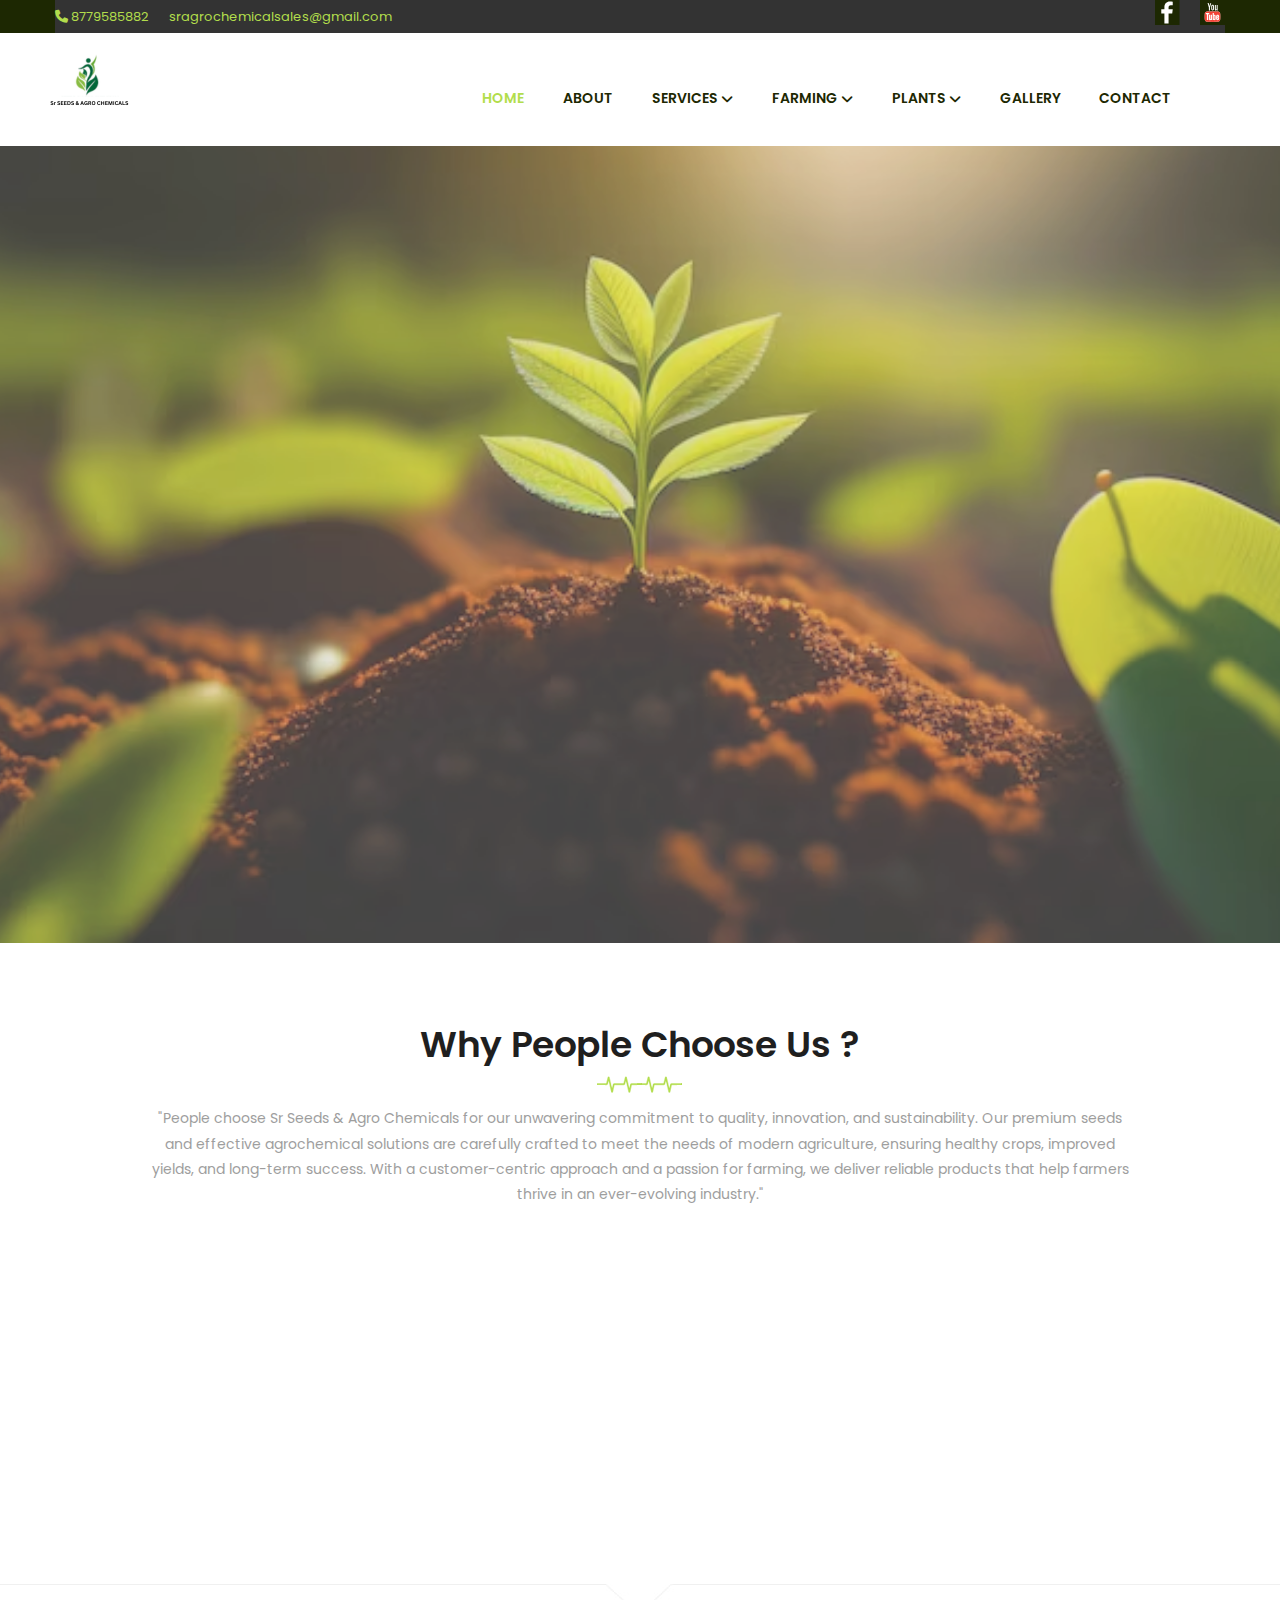
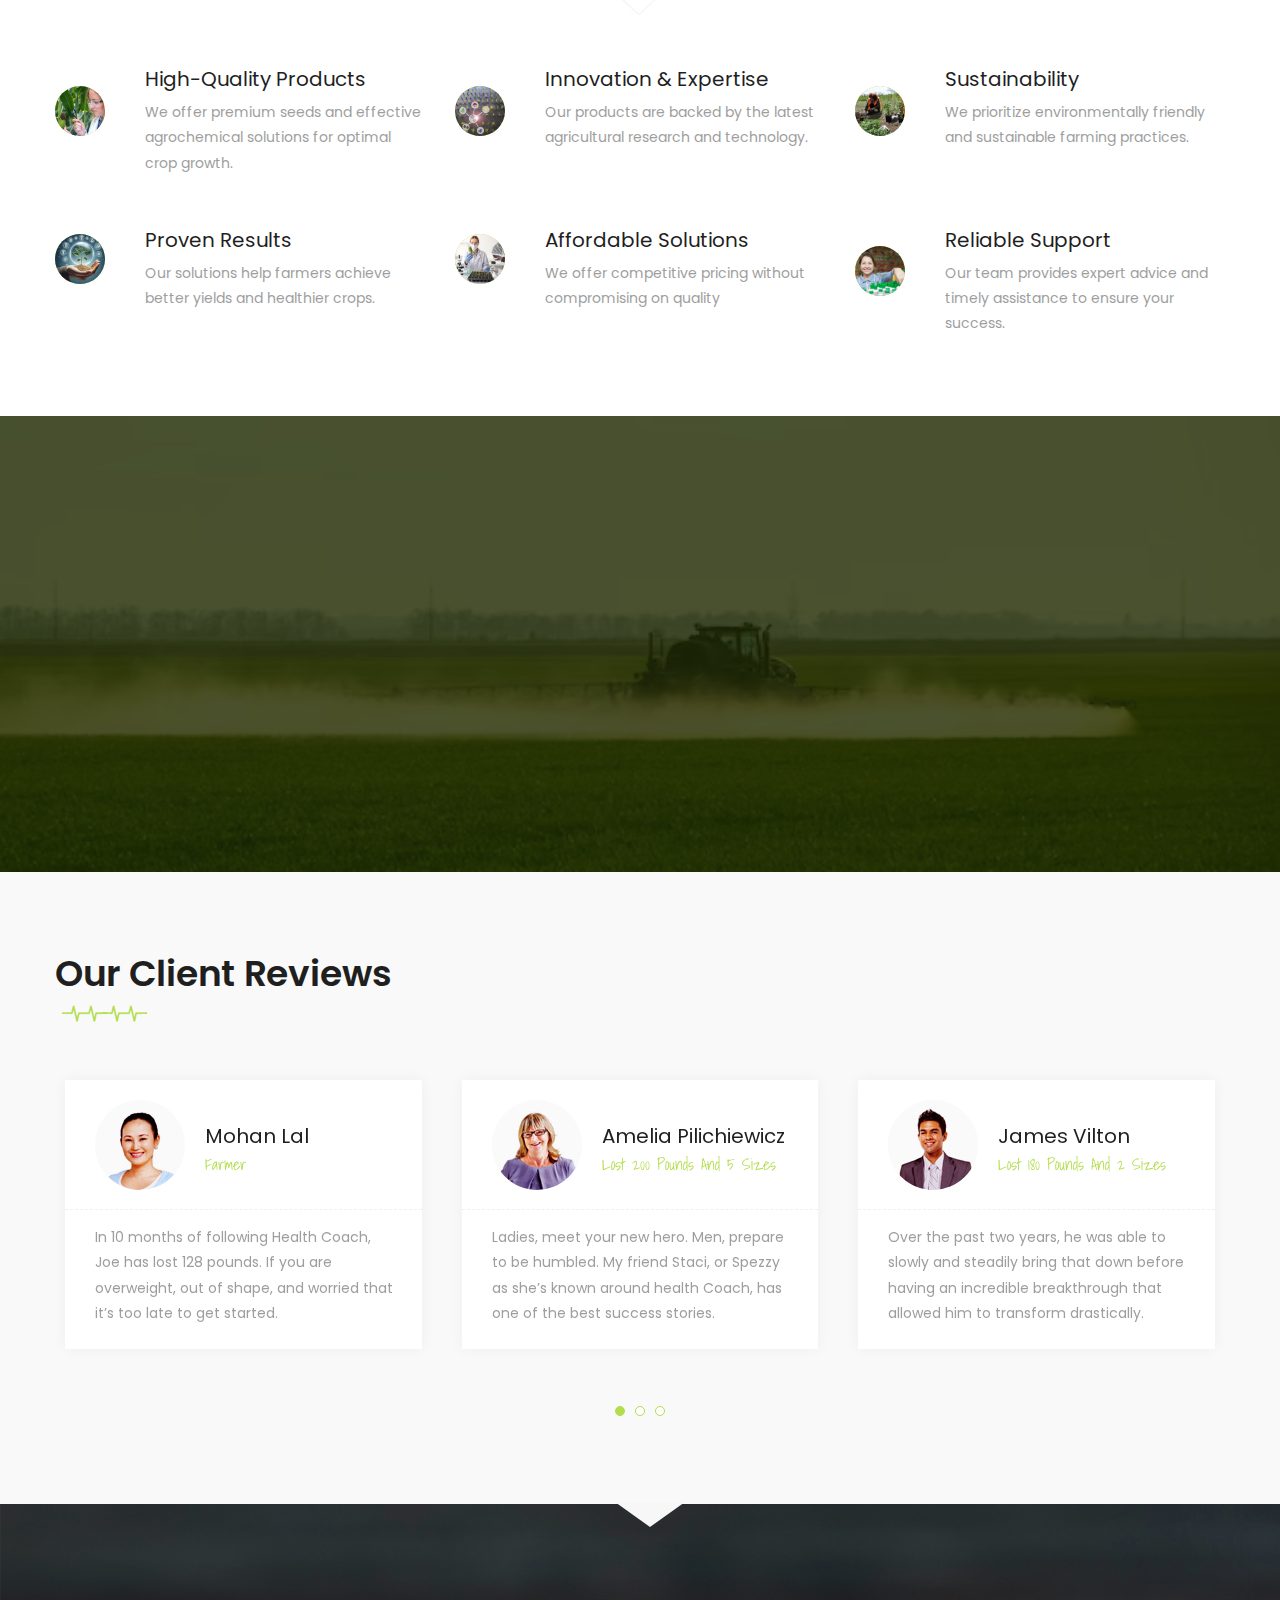
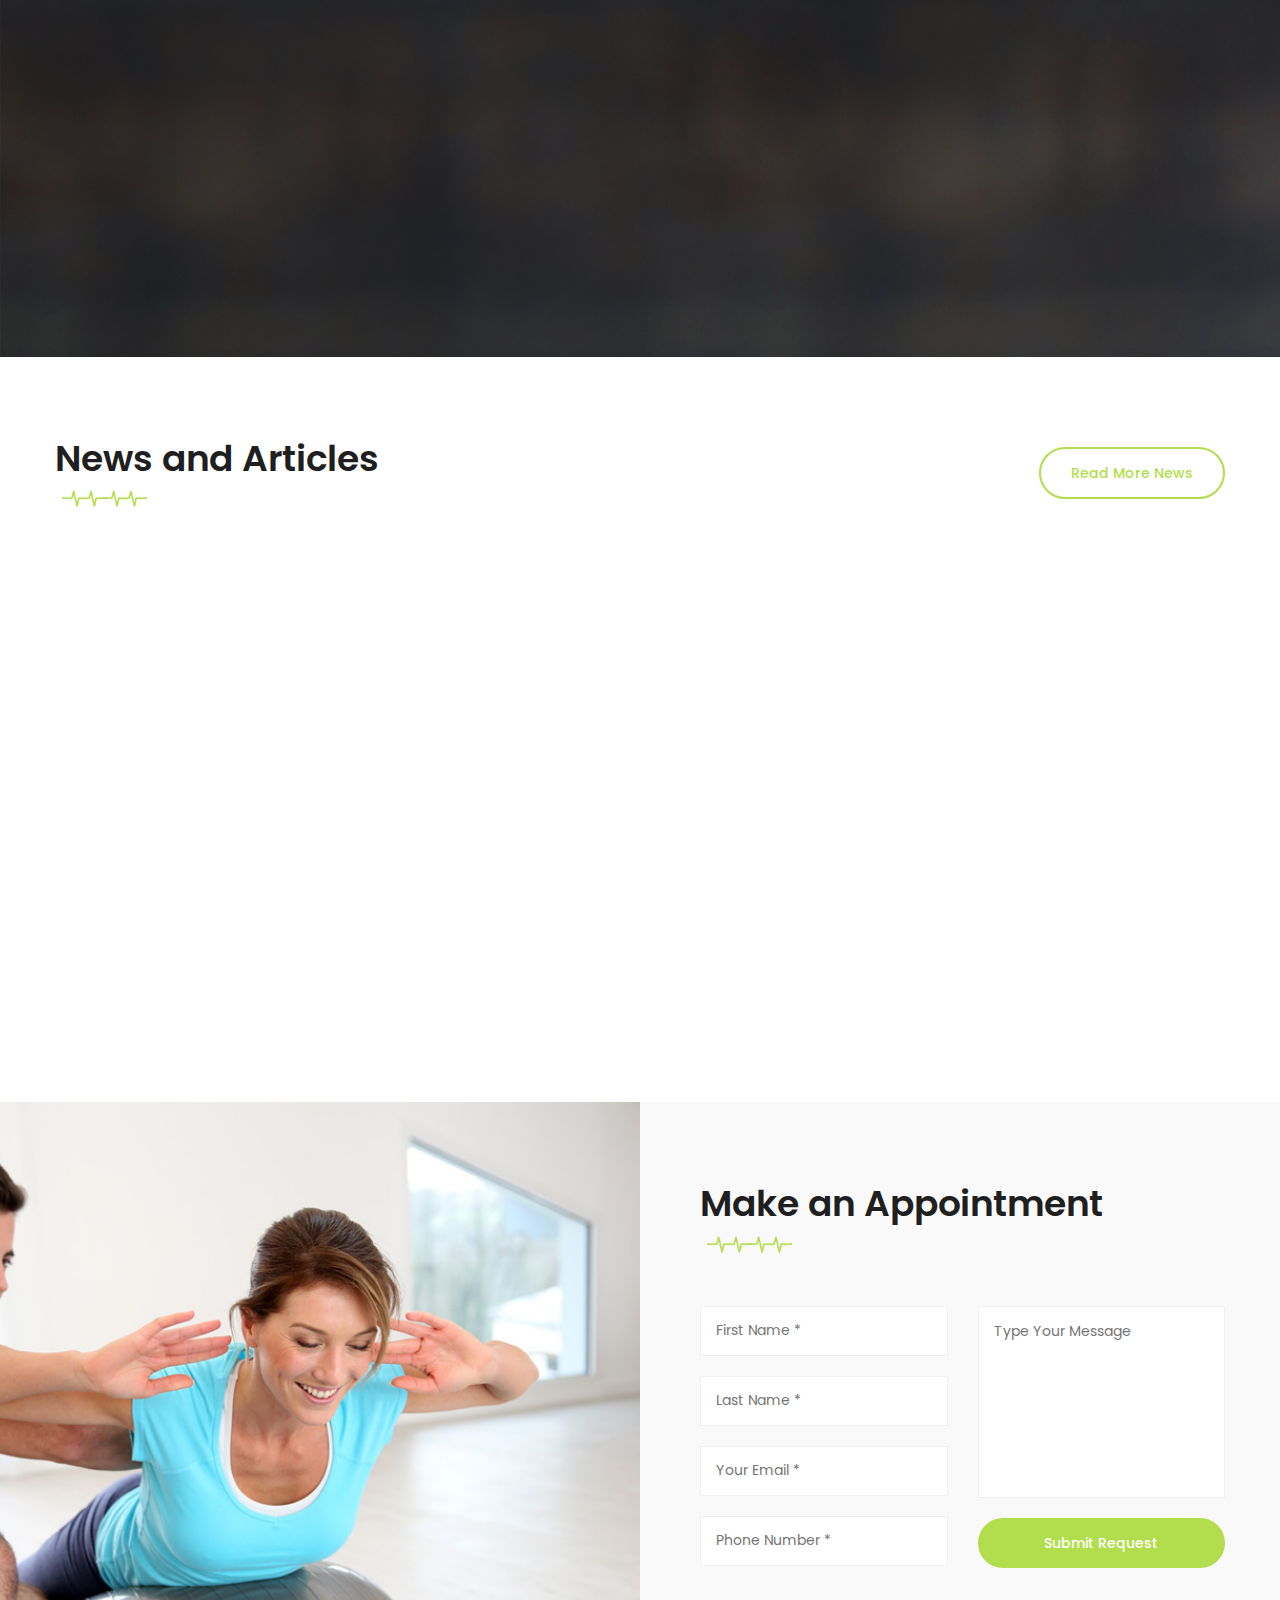
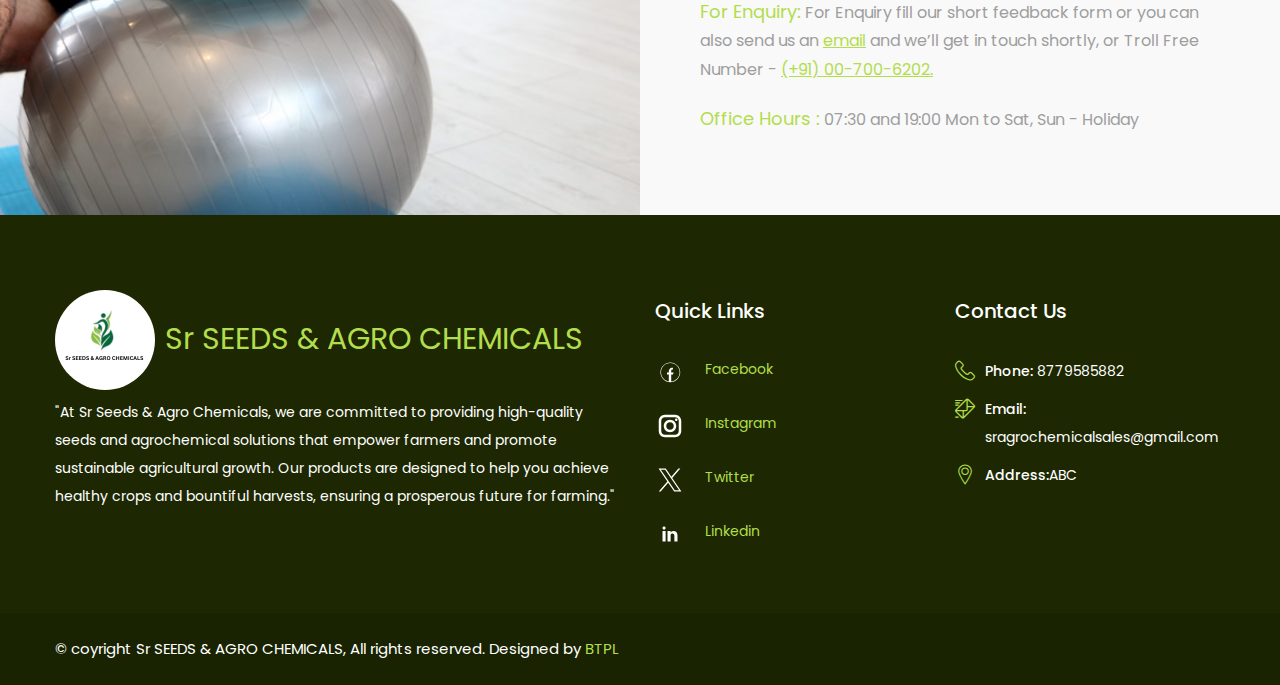
<file: index.html>
<!DOCTYPE html>
<html>

<!-- Mirrored from st.ourhtmldemo.com/new/health-coach/index.html by HTTrack Website Copier/3.x [XR&CO'2014], Fri, 20 Dec 2024 06:18:02 GMT -->
<head>
<meta charset="utf-8">
<title>Health Coach - Health and Fitness HTML Template | Homepage</title>
<!-- Stylesheets -->
<link href="css/bootstrap.css" rel="stylesheet">
<link href="css/revolution-slider.css" rel="stylesheet">
<link href="css/style.css" rel="stylesheet">
<link rel="shortcut icon" href="images/new-20dec/logo.png" type="image/x-icon">
<link rel="icon" href="images/new-20dec/logo.png" type="image/x-icon">
<link rel="stylesheet" href="https://cdnjs.cloudflare.com/ajax/libs/font-awesome/6.7.2/css/all.min.css">
<!-- Responsive -->
<meta http-equiv="X-UA-Compatible" content="IE=edge">
<meta name="viewport" content="width=device-width, initial-scale=1.0, maximum-scale=1.0, user-scalable=0">
<link href="css/responsive.css" rel="stylesheet">
<!--[if lt IE 9]><script src="https://cdnjs.cloudflare.com/ajax/libs/html5shiv/3.7.3/html5shiv.js"></script><![endif]-->
<!--[if lt IE 9]><script src="js/respond.js"></script><![endif]-->


</head>

<body>

<div class="page-wrapper">
 	
    <!-- Preloader -->
    <div class="preloader"></div>
 	
    <!-- Main Header-->
    <header class="main-header">
    	<!-- Header Top -->
    	<div class="header-top">
        	<div class="auto-container">
            	<div class="topbar">
                    <span class="left">
                        <a href="tel:+8779585882"><span class="fa fa-phone"></span> 8779585882</a>
                        <a href="sragrochemicalsales@gmail.com"><span class="fa fa-envelope-o"></span>sragrochemicalsales@gmail.com</a> 
                        <!-- <span class="phone">(123) 456-7890</span> -->
                        <!-- <span class="email">example@email.com</span> -->
                    </span>
                    <span class="right">
                        <a href="https://www.facebook.com/profile.php?id=61570857546988&mibextid=ZbWKwL" class="theme-btn"><svg xmlns="http://www.w3.org/2000/svg" x="0px" y="0px" width="25" height="25" viewBox="5,0,256,256">
                            <g fill="#1d2802" fill-rule="nonzero" stroke="none" stroke-width="1" stroke-linecap="butt" stroke-linejoin="miter" stroke-miterlimit="10" stroke-dasharray="" stroke-dashoffset="0" font-family="none" font-weight="none" font-size="none" text-anchor="none" style="mix-blend-mode: normal"><path d="M0,256v-256h256v256z" id="bgRectangle"></path></g><g fill="#ffffff" fill-rule="nonzero" stroke="none" stroke-width="1" stroke-linecap="butt" stroke-linejoin="miter" stroke-miterlimit="10" stroke-dasharray="" stroke-dashoffset="0" font-family="none" font-weight="none" font-size="none" text-anchor="none" style="mix-blend-mode: normal"><g transform="scale(5.33333,5.33333)"><path d="M29,3c-5.523,0 -10,4.477 -10,10v5h-6v8h6v19h8v-19h7l1,-8h-8v-4c0,-2.209 1.791,-4 4,-4h4v-6.678c-1.909,-0.197 -4.079,-0.326 -6,-0.322z"></path></g></g>
                            </svg></a>
                            <a href="#" class="theme-btn">
                                <svg xmlns="http://www.w3.org/2000/svg" x="0px" y="0px" width="25" height="25" viewBox="0,0,256,256">
                                    <g fill="#1d2802" fill-rule="nonzero" stroke="none" stroke-width="1" stroke-linecap="butt" stroke-linejoin="miter" stroke-miterlimit="10" stroke-dasharray="" stroke-dashoffset="0" font-family="none" font-weight="none" font-size="none" text-anchor="none" style="mix-blend-mode: normal"><path d="M0,256v-256h256v256z" id="bgRectangle"></path></g><g fill="none" fill-rule="nonzero" stroke="none" stroke-width="1" stroke-linecap="butt" stroke-linejoin="miter" stroke-miterlimit="10" stroke-dasharray="" stroke-dashoffset="0" font-family="none" font-weight="none" font-size="none" text-anchor="none" style="mix-blend-mode: normal"><g transform="scale(5.33333,5.33333)"><path d="M14.539,6h2.125l1.37,5.496h0.133l1.308,-5.493h2.147l-2.458,8.036v5.961h-2.112v-5.703zM21.525,11.923c0,-0.784 0.254,-1.411 0.759,-1.874c0.504,-0.466 1.182,-0.7 2.035,-0.7c0.778,0 1.413,0.245 1.908,0.737c0.495,0.488 0.743,1.121 0.743,1.894v5.235c0,0.866 -0.242,1.548 -0.728,2.044c-0.486,0.494 -1.152,0.741 -2.007,0.741c-0.823,0 -1.477,-0.259 -1.974,-0.767c-0.493,-0.508 -0.738,-1.194 -0.738,-2.055v-5.256h0.002zM23.455,17.368c0,0.275 0.066,0.494 0.205,0.646c0.132,0.15 0.322,0.226 0.571,0.226c0.255,0 0.454,-0.077 0.604,-0.234c0.149,-0.151 0.226,-0.366 0.226,-0.638v-5.522c0,-0.22 -0.079,-0.399 -0.231,-0.536c-0.151,-0.135 -0.352,-0.205 -0.599,-0.205c-0.229,0 -0.417,0.07 -0.561,0.205c-0.143,0.137 -0.215,0.316 -0.215,0.536zM33.918,9.605v10.395h-1.875v-1.266c-0.346,0.414 -0.705,0.728 -1.081,0.941c-0.372,0.215 -0.735,0.325 -1.086,0.325c-0.435,0 -0.76,-0.149 -0.981,-0.452c-0.221,-0.3 -0.329,-0.751 -0.329,-1.357v-8.586h1.874v7.886c0,0.236 0.04,0.41 0.12,0.519c0.075,0.104 0.207,0.162 0.38,0.162c0.141,0 0.315,-0.071 0.522,-0.215c0.213,-0.141 0.406,-0.324 0.581,-0.544v-7.808z" fill="#ffffff"></path><path d="M38.799,26.439c0,-2.342 -1.94,-4.24 -4.329,-4.24c-3.412,-0.143 -6.905,-0.203 -10.47,-0.198c-3.563,-0.005 -7.056,0.056 -10.47,0.198c-2.387,0 -4.327,1.898 -4.327,4.24c-0.142,1.852 -0.208,3.706 -0.203,5.562c-0.005,1.853 0.06,3.707 0.204,5.561c0,2.345 1.938,4.243 4.326,4.243c3.414,0.14 6.907,0.2 10.47,0.195c3.564,0.008 7.058,-0.056 10.47,-0.195c2.389,0 4.329,-1.898 4.329,-4.243c0.142,-1.854 0.209,-3.708 0.201,-5.561c0.008,-1.856 -0.059,-3.71 -0.201,-5.562z" fill="#ffffff"></path><g fill="#f44336"><path d="M33.851,30.346c-0.219,0 -0.368,0.058 -0.458,0.18c-0.064,0.091 -0.145,0.299 -0.145,0.752v0.774h1.193v-0.774c0,-0.446 -0.083,-0.655 -0.151,-0.757c-0.085,-0.119 -0.229,-0.175 -0.439,-0.175zM26.865,30.386c-0.086,0.042 -0.17,0.105 -0.258,0.193v5.876c0.11,0.111 0.217,0.191 0.316,0.242c0.111,0.055 0.224,0.08 0.346,0.08c0.231,0 0.303,-0.091 0.326,-0.123c0.057,-0.071 0.119,-0.219 0.119,-0.54v-5.005c0,-0.278 -0.053,-0.493 -0.152,-0.625c-0.134,-0.178 -0.398,-0.248 -0.697,-0.098z"></path><path d="M38.799,26.439c0,-2.342 -1.94,-4.24 -4.329,-4.24c-3.412,-0.143 -6.905,-0.203 -10.47,-0.198c-3.563,-0.005 -7.056,0.056 -10.47,0.198c-2.387,0 -4.327,1.898 -4.327,4.24c-0.142,1.852 -0.208,3.706 -0.203,5.562c-0.005,1.853 0.06,3.707 0.204,5.561c0,2.345 1.938,4.243 4.326,4.243c3.414,0.14 6.907,0.2 10.47,0.195c3.564,0.008 7.058,-0.056 10.47,-0.195c2.389,0 4.329,-1.898 4.329,-4.243c0.142,-1.854 0.209,-3.708 0.201,-5.561c0.008,-1.856 -0.059,-3.71 -0.201,-5.562zM15.701,38.382c0,0.111 -0.092,0.204 -0.206,0.204h-2.049c-0.114,0 -0.206,-0.093 -0.206,-0.204v-11.03h-1.914c-0.113,0 -0.205,-0.092 -0.205,-0.203v-1.904c0,-0.112 0.092,-0.204 0.205,-0.204h6.291c0.114,0 0.206,0.092 0.206,0.204v1.904c0,0.111 -0.091,0.203 -0.206,0.203h-1.916zM22.995,38.382c0,0.111 -0.092,0.204 -0.206,0.204h-1.822c-0.114,0 -0.206,-0.093 -0.206,-0.204v-0.551c-0.243,0.233 -0.486,0.418 -0.738,0.56c-0.397,0.227 -0.776,0.336 -1.16,0.336c-0.488,0 -0.864,-0.176 -1.117,-0.517c-0.238,-0.324 -0.361,-0.803 -0.361,-1.421v-8.1c0,-0.112 0.092,-0.204 0.207,-0.204h1.821c0.114,0 0.206,0.092 0.206,0.204v7.428c0,0.244 0.044,0.343 0.072,0.382c0.013,0.017 0.05,0.067 0.205,0.067c0.052,0 0.172,-0.022 0.389,-0.169c0.176,-0.115 0.334,-0.259 0.473,-0.425v-7.283c0,-0.112 0.092,-0.204 0.207,-0.204h1.821c0.114,0 0.206,0.092 0.206,0.204v9.692h0.003zM30,36.373c0,0.736 -0.159,1.31 -0.473,1.708c-0.326,0.418 -0.797,0.626 -1.398,0.626c-0.383,0 -0.733,-0.077 -1.046,-0.233c-0.166,-0.083 -0.327,-0.191 -0.479,-0.325v0.233c0,0.114 -0.093,0.204 -0.206,0.204h-1.837c-0.114,0 -0.207,-0.09 -0.207,-0.204v-13.14c0,-0.112 0.092,-0.203 0.207,-0.203h1.837c0.113,0 0.206,0.091 0.206,0.203v3.717c0.15,-0.136 0.31,-0.25 0.474,-0.343c0.309,-0.17 0.625,-0.256 0.941,-0.256c0.641,0 1.143,0.238 1.484,0.706c0.328,0.45 0.495,1.101 0.495,1.933l0.002,5.374zM36.729,33.765c0,0.113 -0.093,0.205 -0.207,0.205h-3.273v1.621c0,0.592 0.082,0.845 0.148,0.951c0.053,0.088 0.152,0.199 0.438,0.199c0.23,0 0.388,-0.055 0.469,-0.164c0.037,-0.058 0.139,-0.28 0.139,-0.988v-0.675c0,-0.114 0.093,-0.204 0.207,-0.204h1.872c0.114,0 0.205,0.09 0.205,0.204v0.729c0,1.044 -0.249,1.844 -0.737,2.384c-0.49,0.543 -1.23,0.82 -2.198,0.82c-0.872,0 -1.574,-0.296 -2.079,-0.871c-0.5,-0.571 -0.755,-1.354 -0.755,-2.333v-4.352c0,-0.892 0.278,-1.63 0.83,-2.196c0.55,-0.568 1.274,-0.857 2.144,-0.857c0.89,0 1.587,0.271 2.072,0.803c0.48,0.526 0.724,1.284 0.724,2.251v2.474h0.001z"></path></g></g></g>
                                    </svg>
                            </a>
                        <!-- <a href="#" class="social-icon">Facebook</a> -->
                        <!-- <a href="#" class="social-icon">Twitter</a> -->
                        <!-- <a href="#" class="social-icon">Instagram</a> -->
                    </span>
                </div>
                
            </div>
        </div><!-- Header Top End -->
        
        
        <!-- Main Box -->
    	<div class="main-box">
        	<div class="auto-container-fluid">
            	<div class="outer-container clearfix">
                    <!--Logo Box-->
                    <div class="logo-box">
                        <div class="logo"><a href="index.html"><img src="images/new-20dec/relogoo.png" alt=""></a></div>
                    </div>
                    
                    <!--Nav Outer-->
                    <div class="nav-outer clearfix">
                        <!-- Main Menu -->
                        <nav class="main-menu">
                            <div class="navbar-header">
                                <!-- Toggle Button -->    	
                                <button type="button" class="navbar-toggle" data-toggle="collapse" data-target=".navbar-collapse">
                                <span class="icon-bar"></span>
                                <span class="icon-bar"></span>
                                <span class="icon-bar"></span>
                                </button>
                            </div>
                            
                            <div class="navbar-collapse collapse clearfix">
                                <ul class="navigation clearfix">
                                    <li class="current"><a href="index.html">Home</a></li>
                                    <li><a href="about-us.html">About</a></li>
                                    <!-- <li class="dropdown"><a href="#">About Us</a>
                                    	<ul>
                                            <li><a href="about-us.html">About Us</a></li>
                                            <li><a href="events.html">Events</a></li>
                                        </ul>
                                    </li> -->
                                    <li class="dropdown"><a href="#">Services</a>
                                    	<ul>
                                            <li><a href="services.html">Our Services</a></li>
                                            <li><a href="service-single.html">Nutrition Strategies</a></li>
                                            <li><a href="service-single.html">Workout Routines</a></li>
                                            <li><a href="service-single.html">Research-Driven</a></li>
                                            <li><a href="service-single.html">Balance Body Mind</a></li>
                                            <li><a href="service-single.html">Physical Activity</a></li>
                                            <li><a href="service-single.html">Fitness &amp; Performance</a></li>
                                        </ul>
                                    </li>
                                    
                                    <li class="dropdown"><a href="#">Farming</a>
                                    	<ul>
                                            <li><a href="blog.html">Blog Classic</a></li>
                                            <li><a href="blog-list.html">Blog List View</a></li>
                                            <li><a href="blog-grid.html">Blog Grid View</a></li>
                                            <li><a href="blog-single.html">Blog Single</a></li>
                                        </ul>
                                    </li>
                                    
                                    <li class="dropdown"><a href="#">Plants</a>
                                        <ul>
                                            <li><a href="shop.html">Shop Products</a></li>
                                            <li><a href="shop-single.html">Shop Single</a></li>
                                            <li><a href="shopping-cart.html">Shopping Cart</a></li>
                                            <li><a href="register.html">Login / Register</a></li>
                                        </ul>
                                    </li>
                                    <li><a href="#">Gallery</a>
                                    	<!-- <ul>
                                            <li><a href="portfolio-four-column.html">Gallery Four Column</a></li>
                                            <li><a href="portfolio-fullwidth.html">Gallery Fullwidth</a></li>
                                            <li><a href="portfolio-with-text.html">Gallery With Text</a></li>
                                            <li><a href="portfolio-single.html">Gallery Single</a></li>
                                        </ul> -->
                                    </li>
                                    <li><a href="contact.html">Contact</a></li>
                                    <li>
                                                       
                         <!-- Google Translate Widget -->
    <div id="google_translate_element"></div>
    <script type="text/javascript">
        function googleTranslateElementInit() {
            new google.translate.TranslateElement({
                pageLanguage: 'en',
                includedLanguages: 'hi,en',
                layout: google.translate.TranslateElement.InlineLayout.SIMPLE
            }, 'google_translate_element');	
        }
</script>
                                    </li>
                                    
                                    
                                 </ul>
                            </div>
                        </nav><!-- Main Menu End-->
                        
                    </div><!--Nav Outer End-->
                    
                    <!-- Hidden Nav Toggler -->
                    <div class="nav-toggler">
                    <button class="hidden-bar-opener"><span class="icon fa fa-bars"></span></button>
                    </div><!-- / Hidden Nav Toggler -->
                    
                    <!--Cart Btn-->
                    <!-- <a href="shopping-cart.html" class="cart-btn-outer cart-btn"><span class="fa fa-shopping-cart"></span><span class="count">2</span></a> -->
                    
            	</div>    
            </div>
        </div>
    
    </header>
    <!--End Main Header -->
    
    
    <!-- Hidden Navigation Bar -->
    <section class="hidden-bar right-align">
        
        <div class="hidden-bar-closer">
            <button class="btn"><i class="fa fa-close"></i></button>
        </div>
        
        <!-- Hidden Bar Wrapper -->
        <div class="hidden-bar-wrapper">
        
            <!-- .logo -->
            <div class="logo text-center">
                <a href="index.html"><img src="images/new-20dec/relogoo.png" alt=""></a>			
            </div><!-- /.logo -->
            
            <!-- .Side-menu -->
            <div class="side-menu">
            <!-- .navigation -->
                <ul class="navigation">
                    <li class="current"><a href="index.html">Home</a></li>
                    <li class="dropdown"><a href="#">About Us</a>
                        <ul>
                            <li><a href="about-us.html">About Us</a></li>
                            <li><a href="events.html">Events</a></li>
                        </ul>
                    </li>
                    <li class="dropdown"><a href="#">Services</a>
                        <ul>
                            <li><a href="services.html">Our Services</a></li>
                            <li><a href="service-single.html">Nutrition Strategies</a></li>
                            <li><a href="service-single.html">Workout Routines</a></li>
                            <li><a href="service-single.html">Research-Driven</a></li>
                            <li><a href="service-single.html">Balance Body Mind</a></li>
                            <li><a href="service-single.html">Physical Activity</a></li>
                            <li><a href="service-single.html">Fitness &amp; Performance</a></li>
                        </ul>
                    </li>
                    <li class="dropdown"><a href="#">Gallery</a>
                        <ul>
                            <li><a href="portfolio-four-column.html">Gallery Four Column</a></li>
                            <li><a href="portfolio-fullwidth.html">Gallery Fullwidth</a></li>
                            <li><a href="portfolio-with-text.html">Gallery With Text</a></li>
                            <li><a href="portfolio-single.html">Gallery Single</a></li>
                        </ul>
                    </li>
                    <li class="dropdown"><a href="#">Blog</a>
                        <ul>
                            <li><a href="blog.html">Blog Classic</a></li>
                            <li><a href="blog-list.html">Blog List View</a></li>
                            <li><a href="blog-grid.html">Blog Grid View</a></li>
                            <li><a href="blog-single.html">Blog Single</a></li>
                        </ul>
                    </li>
                    
                    <li class="dropdown"><a href="#">Shop</a>
                        <ul>
                            <li><a href="shop.html">Shop Products</a></li>
                            <li><a href="shop-single.html">Shop Single</a></li>
                            <li><a href="shopping-cart.html">Shopping Cart</a></li>
                            <li><a href="register.html">Login / Register</a></li>
                        </ul>
                    </li>
                    
                    <li><a href="contact.html">Contact</a></li>
                </ul>
            </div><!-- /.Side-menu -->
        
            <!-- <div class="social-icons">
                <ul>
                    <li><a href="#"><i class="fa fa-facebook"></i></a></li>
                    <li><a href="#"><i class="fa fa-twitter"></i></a></li>
                    <li><a href="#"><i class="fa fa-google-plus"></i></a></li>
                    <li><a href="#"><i class="fa fa-linkedin"></i></a></li>
                </ul>
            </div> -->
        
        </div><!-- / Hidden Bar Wrapper -->
    </section>
    <!-- / Hidden Bar -->
    
    <!--Main Slider-->
    <section class="main-slider">
    	
        <div class="tp-banner-container">
            <div class="tp-banner">
                <ul>
                	
                    <li data-transition="fade" data-slotamount="1" data-masterspeed="1000" data-thumb="images/new-20dec/banner2.avif"  data-saveperformance="off"  data-title="Awesome Title Here">
                    <img src="images/new-20dec/banner2.avif"  alt=""  data-bgposition="center top" data-bgfit="cover" data-bgrepeat="no-repeat"> 
                    
                    <!-- <div class="tp-caption sfl sfb tp-resizeme"
                    data-x="left" data-hoffset="15"
                    data-y="center" data-voffset="-100"
                    data-speed="1500"
                    data-start="500"
                    data-easing="easeOutExpo"
                    data-splitin="none"
                    data-splitout="none"
                    data-elementdelay="0.01"
                    data-endelementdelay="0.3"
                    data-endspeed="1200"
                    data-endeasing="Power4.easeIn"><h4>Agri Solutions</h4></div> -->
                    
                    
                    <div class="tp-caption sfl sfb tp-resizeme"
                    data-x="left" data-hoffset="15"
                    data-y="center" data-voffset="20"
                    data-speed="1500"
                    data-start="1000"
                    data-easing="easeOutExpo"
                    data-splitin="none"
                    data-splitout="none"
                    data-elementdelay="0.01"
                    data-endelementdelay="0.3"
                    data-endspeed="1200"
                    data-endeasing="Power4.easeIn"><h2>Sr SEEDS & <br> AGRO CHEMICALS</h2></div>
                    
                    
                    <div class="tp-caption sfl sfb tp-resizeme"
                    data-x="left" data-hoffset="15"
                    data-y="center" data-voffset="100"
                    data-speed="1500"
                    data-start="1500"
                    data-easing="easeOutExpo"
                    data-splitin="none"
                    data-splitout="none"
                    data-elementdelay="0.01"
                    data-endelementdelay="0.3"
                    data-endspeed="1200"
                    data-endeasing="Power4.easeIn">  <div class="text">Sr Seeds & Agro Chemicals,  we are committed to <br> providing high-quality seeds and agrochemical solutions  <br> that empower farmers and promote sustainable agricultural growth.</div></div>
                  
                    
                    <div class="tp-caption sfr sfb tp-resizeme"
                    data-x="left" data-hoffset="15"
                    data-y="center" data-voffset="220"
                    data-speed="1500"
                    data-start="2000"
                    data-easing="easeOutExpo"
                    data-splitin="none"
                    data-splitout="none"
                    data-elementdelay="0.01"
                    data-endelementdelay="0.3"
                    data-endspeed="1200"
                    data-endeasing="Power4.easeIn"><!-- <a href="about-us.html" class="theme-btn btn-style-one">Know more</a> &ensp; <a href="contact.html" class="theme-btn btn-style-two">Contact Us</a></div> -->
                    
                    
                    </li>
                    
                    <li data-transition="zoomin" data-slotamount="1" data-masterspeed="1000" data-thumb="images/new-20dec/banner22.jpg"  data-saveperformance="off"  data-title="Awesome Title Here">
                    <img src="images/new-20dec/banner22.jpg"  alt=""  data-bgposition="center top" data-bgfit="cover" data-bgrepeat="no-repeat"> 
                    
                    <div class="tp-caption sfl sfb tp-resizeme"
                    data-x="left" data-hoffset="450"
                    data-y="center" data-voffset="-100"
                    data-speed="1500"
                    data-start="500"
                    data-easing="easeOutExpo"
                    data-splitin="none"
                    data-splitout="none"
                    data-elementdelay="0.01"
                    data-endelementdelay="0.3"
                    data-endspeed="1200"
                    data-endeasing="Power4.easeIn"><!-- <h4>Inspiring you to live a healthier lifestyle.</h4></div> -->
                    
                    
                    <div class="tp-caption sfl sfb tp-resizeme"
                    data-x="left" data-hoffset="70"
                    data-y="center" data-voffset="-400"
                    data-speed="1500"
                    data-start="1000"
                    data-easing="easeOutExpo"
                    data-splitin="none"
                    data-splitout="none"
                    data-elementdelay="0.01"
                    data-endelementdelay="0.3"
                    data-endspeed="1200"
                    data-endeasing="Power4.easeIn"> <h2>Organic products for <br> farming that is truly <br> natural.</h2></div>
                   
                    
                    <div class="tp-caption sfl sfb tp-resizeme"
                    data-x="left" data-hoffset="80"
                    data-y="center" data-voffset="-300"
                    data-speed="1500"
                    data-start="1500"
                    data-easing="easeOutExpo"
                    data-splitin="none"
                    data-splitout="none"
                    data-elementdelay="0.01"
                    data-endelementdelay="0.3"
                    data-endspeed="1200"
                    data-endeasing="Power4.easeIn"><div class="text">Our organic range of products provide health for the soils <br>while ensuring that crops get the right kind of nutrition the natural way.</div></div>
                    
                    <div class="tp-caption sfr sfb tp-resizeme"
                    data-x="left" data-hoffset="450"
                    data-y="center" data-voffset="220"
                    data-speed="1500"
                    data-start="2000"
                    data-easing="easeOutExpo"
                    data-splitin="none"
                    data-splitout="none"
                    data-elementdelay="0.01"
                    data-endelementdelay="0.3"
                    data-endspeed="1200"
                    data-endeasing="Power4.easeIn">  <!-- <a href="about-us.html" class="theme-btn btn-style-one">Know more</a> &ensp; <a href="contact.html" class="theme-btn btn-style-two">Contact Us</a></div> -->
                    
                    
                    </li>
                    
                    <li data-transition="zoomout" data-slotamount="1" data-masterspeed="1000" data-thumb="images/new-20dec/banner3.avif"  data-saveperformance="off"  data-title="Awesome Title Here">
                    <img src="images/new-20dec/banner3.avif"  alt=""  data-bgposition="center top" data-bgfit="cover" data-bgrepeat="no-repeat"> 
                    
                    <!-- <div class="tp-caption sfl sfb tp-resizeme"
                    data-x="left" data-hoffset="15"
                    data-y="center" data-voffset="-100"
                    data-speed="1500"
                    data-start="500"
                    data-easing="easeOutExpo"
                    data-splitin="none"
                    data-splitout="none"
                    data-elementdelay="0.01"
                    data-endelementdelay="0.3"
                    data-endspeed="1200"
                    data-endeasing="Power4.easeIn"><h4>Inspiring you to live a healthier lifestyle.</h4></div> -->
                    
                    <div class="tp-caption sfl sfb tp-resizeme"
                    data-x="left" data-hoffset="15"
                    data-y="center" data-voffset="20"
                    data-speed="1500"
                    data-start="1000"
                    data-easing="easeOutExpo"
                    data-splitin="none"
                    data-splitout="none"
                    data-elementdelay="0.01"
                    data-endelementdelay="0.3"
                    data-endspeed="1200"
                    data-endeasing="Power4.easeIn"><h2>Protecting crops with <br>pesticides, fungicides <br>& herbicides.</h2></div>
                    <!-- data-endeasing="Power4.easeIn"><h2></h2></div> -->
                    
                    <div class="tp-caption sfl sfb tp-resizeme"
                    data-x="left" data-hoffset="15"
                    data-y="center" data-voffset="130"
                    data-speed="1500"
                    data-start="1500"
                    data-easing="easeOutExpo"
                    data-splitin="none"
                    data-splitout="none"
                    data-elementdelay="0.01"
                    data-endelementdelay="0.3"
                    data-endspeed="1200"
                    data-endeasing="Power4.easeIn"><div class="text">We are one of the top 5 crop protection <br>companies in India, with a wide range of <br> products for a wide range of pests, weeds and fungi.</div></div>
                    
                    <div class="tp-caption sfr sfb tp-resizeme"
                    data-x="left" data-hoffset="15"
                    data-y="center" data-voffset="220"
                    data-speed="1500"
                    data-start="2000"
                    data-easing="easeOutExpo"
                    data-splitin="none"
                    data-splitout="none"
                    data-elementdelay="0.01"
                    data-endelementdelay="0.3"
                    data-endspeed="1200"
                    data-endeasing="Power4.easeIn"><!-- <a href="about-us.html" class="theme-btn btn-style-one">Know more</a> &ensp; <a href="contact.html" class="theme-btn btn-style-two">Contact Us</a></div> -->
                    
                    
                    </li>
                    
                </ul>
                
            	<div class="tp-bannertimer"></div>
            </div>
        </div>
    </section>
    
    
    <!--Why Us-->
    <section class="why-us">
        <div class="auto-container">
            
            <div class="sec-title centered">
                <h2>Why People Choose Us ?</h2>
                <div class="separator"></div>
                <div class="desc-text">"People choose Sr Seeds & Agro Chemicals for our unwavering commitment to quality, innovation, and sustainability. Our premium seeds and effective agrochemical solutions are carefully crafted to meet the needs of modern agriculture, ensuring healthy crops, improved yields, and long-term success. With a customer-centric approach and a passion for farming, we deliver reliable products that help farmers thrive in an ever-evolving industry."</div>
            </div>
            
            <div class="row clearfix">
                <!--Featured Service -->
                <div class="featured-service col-md-4 col-sm-6 col-xs-12">
                    <div class="inner-box wow fadeInLeft" data-wow-delay="0ms" data-wow-duration="1500ms">
                        <div class="image-box">
                            <figure class="image"><a href="service-single.html"><img src="images/new-20dec/c-1.avif" alt=""></a></figure>
                            <div class="caption-box">
                                <!-- <div class="icon"><span><img src="images/new-20dec/c-1.avif" alt=""></span></div> -->
                                <h4 class="title"><a href="service-single.html">Quality Assurance</a></h4>
                            </div>
                            <!--Overlay-->
                            <div class="overlay-box">
                            	<div class="icon-box"><span><img src="images/new-20dec/c-1.avif" alt=""></span></div>
                            	<div class="overlay-inner">
                                	<div class="overlay-content">
                                    	<h4 class="title"><a href="service-single.html">Nutrition Strategies</a></h4>
                                        <div class="text">Finding a workout is as easy as scrolling down, picking out the session that matches your goals, andgetting your butt to the gym!</div>
                                    </div>
                                </div>
                            </div>
                            
                        </div>
                    </div>
                </div>
                
                <!--Featured Service -->
                <div class="featured-service col-md-4 col-sm-6 col-xs-12">
                    <div class="inner-box wow fadeInLeft" data-wow-delay="300ms" data-wow-duration="1500ms">
                        <div class="image-box">
                            <figure class="image"><a href="service-single.html"><img src="images/new-20dec/c-2.2.png" alt=""></a></figure>
                            <div class="caption-box">
                                <!-- <div class="icon"><span class="flaticon-fitness-shoes"></span></div> -->
                                <h4 class="title"><a href="service-single.html">Centric Approach:</a></h4>
                            </div>
                            <!--Overlay-->
                            <div class="overlay-box">
                            	<div class="icon-box"><span><img src="images/new-20dec/c-2.2.png" alt=""></span></div>
                            	<div class="overlay-inner">
                                	<div class="overlay-content">
                                    	<h4 class="title"><a href="service-single.html">Centric Approach:</a></h4>
                                        <div class="text">Finding a workout is as easy as scrolling down, picking out the session that matches your goals, andgetting your butt to the gym!</div>
                                    </div>
                                </div>
                            </div>
                        </div>
                    </div>
                </div>
                
                <!--Featured Service -->
                <div class="featured-service col-md-4 col-sm-6 col-xs-12">
                    <div class="inner-box wow fadeInLeft" data-wow-delay="600ms" data-wow-duration="1500ms">
                        <div class="image-box">
                            <figure class="image"><a href="service-single.html"><img src="images/new-20dec/c-3.avif" alt=""></a></figure>
                            <div class="caption-box">
                                <!-- <div class="icon"><span class="flaticon-exercising-man"></span></div> -->
                                <h4 class="title"><a href="service-single.html">Research-Driven</a></h4>
                            </div>
                            <!--Overlay-->
                            <div class="overlay-box">
                            	<div class="icon-box"><span><img src="images/new-20dec/c-3.avif" alt=""></span></div>
                            	<div class="overlay-inner">
                                	<div class="overlay-content">
                                    	<h4 class="title"><a href="service-single.html">Research-Driven</a></h4>
                                        <div class="text">Finding a workout is as easy as scrolling down, picking out the session that matches your goals, andgetting your butt to the gym!</div>
                                    </div>
                                </div>
                            </div>
                        </div>
                    </div>
                </div>
            </div>
                
        </div>
    </section>
    
            
    <!--Services  Section-->
    <section class="services-section">
        <div class="auto-container">
        
            <div class="row clearfix">
                <!--Default Icon Column-->
                <div class="icon-column-default col-md-4 col-sm-6 col-xs-12">
                    <div class="inner-box">
                        <div class="icon-box"><span><img src="images/new-20dec/choose-1.png" alt=""></span></div>
                        <h3>High-Quality Products</h3>
                        <div class="text">We offer premium seeds and effective agrochemical solutions for optimal crop growth.</div>
                    </div>
                </div>
                <!--Default Icon Column-->
                <div class="icon-column-default col-md-4 col-sm-6 col-xs-12">
                    <div class="inner-box">
                        <div class="icon-box"><span><img src="images/new-20dec/choose-2.png" alt=""></span></div>
                        <h3>Innovation & Expertise</h3>
                        <div class="text">Our products are backed by the latest agricultural research and technology. <br> <br></div>
                    </div>
                </div>
                <!--Default Icon Column-->
                <div class="icon-column-default col-md-4 col-sm-6 col-xs-12">
                    <div class="inner-box">
                        <div class="icon-box"><span><img src="images/new-20dec/choose-3.png" alt=""></span></div>
                        <h3>Sustainability</h3>
                        <div class="text">We prioritize environmentally friendly and sustainable farming practices. <br> <br></div>
                    </div>
                </div>
                <!--Default Icon Column-->
                <div class="icon-column-default col-md-4 col-sm-6 col-xs-12">
                    <div class="inner-box">
                        <div class="icon-box"><span><img src="images/new-20dec/choose-4.png" alt=""></span></div>
                        <h3>Proven Results</h3>
                        <div class="text">Our solutions help farmers achieve better yields and healthier crops. </div>
                    </div>
                </div>
                <!--Default Icon Column-->
                <div class="icon-column-default col-md-4 col-sm-6 col-xs-12">
                    <div class="inner-box">
                        <div class="icon-box"><span><img src="images/new-20dec/choose-5.png" alt=""></span></div>
                        <h3>Affordable Solutions</h3>
                        <div class="text">We offer competitive pricing without compromising on quality</div>
                    </div>
                </div>
                <!--Default Icon Column-->
                <div class="icon-column-default col-md-4 col-sm-6 col-xs-12">
                    <div class="inner-box">
                        <div class="icon-box"><span><img src="images/new-20dec/choose-6.png" alt=""></span></div>
                        <h3>Reliable Support</h3>
                        <div class="text">Our team provides expert advice and timely assistance to ensure your success.</div>
                    </div>
                </div>
                
            </div>
            
        </div>
    </section>
    
    
    <!--Experience Section-->
    <section class="experience-section" style="background-image:url(images/new-20dec/banner1.avif);">
    	<div class="auto-container">
        	<div class="row clearfix">
            	<!--Title Column-->
                <!-- <div class="title-column col-lg-3 col-md-12 col-sm-12 col-xs-12">
                	<div class="inner-box wow fadeInLeft" data-wow-delay="0ms" data-wow-duration="1500ms">
                    	<h2>Over 20 Years of Experience</h2>
                        <div class="text">Health Coaches look at exercise, eating, wellness, and food not just as calories and weight loss, but also on mental, physical, and spiritual terms.</div>
                        <a href="contact.html" class="req-btn styled-font">Request a free consultation</a>
                    </div>
                </div> -->
                
                <!--Fact Counter-->
                <div class="factcounter-column col-lg-12 col-md-12 col-sm-12 col-xs-12">
                    <!--Fact Counter-->
                    <div class="fact-counter">
                        <div class="row clearfix">
                            <!--Column-->
                            <article class="column counter-column col-md-3 col-sm-4 col-xs-12 wow fadeIn" data-wow-duration="0ms">
                            	<div class="inner-box">
                                    <div class="icon"><span><img src="images/new-20dec/count-1.png" alt=""></span></div>
                                    <div class="separator"></div>
                                    <div class="count-outer"><span class="count-text" data-speed="3000" data-stop="200">0</span>+</div>
                                    <h4 class="counter-title">Brands Products (200+)</h4>
                                </div>
                            </article>
                            
                            <!--Column-->
                            <article class="column counter-column col-md-3 col-sm-4 col-xs-12 wow fadeIn" data-wow-duration="0ms">
                            	<div class="inner-box">
                                    <div class="icon"><span><img src="images/new-20dec/count-2.png" alt=""></span></div>
                                    <div class="separator"></div>
                                    <div class="count-outer"><span class="count-text" data-speed="2000" data-stop="148">0</span>+</div>
                                    <h4 class="counter-title">Farmers(148+) </h4>
                                </div>
                            </article>
                            
                            <!--Column-->
                            <article class="column counter-column col-md-3 col-sm-4 col-xs-12 wow fadeIn" data-wow-duration="0ms">
                            	<div class="inner-box">
                                    <div class="icon"><span><img src="images/new-20dec/count-3.png" alt=""></span></div>
                                    <div class="separator"></div>
                                    <div class="count-outer"><span class="count-text" data-speed="1500" data-stop="90">0</span></div>
                                    <h4 class="counter-title">Dealers(90+)</h4>
                                </div>
                            </article>

                             <!--Column-->
                             <article class="column counter-column col-md-3 col-sm-4 col-xs-12 wow fadeIn" data-wow-duration="0ms">
                            	<div class="inner-box">
                                    <div class="icon"><span><img src="images/new-20dec/count-4.png" alt=""></span></div>
                                    <div class="separator"></div>
                                    <div class="count-outer"><span class="count-text" data-speed="1500" data-stop="90">0</span></div>
                                    <h4 class="counter-title">Manufacturing Units</h4>
                                </div>
                            </article>
                            
                        </div>
                    </div>
    
                </div>
                
            </div>
        </div>
    </section>
    
    
    <!--Default Section-->
    <!-- <section class="default-section">
    	<div class="auto-container">
            <div class="row clearfix">
            	
                Text Column
                <div class="column video-column col-md-6 col-sm-12 col-xs-12">
                	<div class="inner-box wow fadeIn" data-wow-delay="0ms" data-wow-duration="1500ms">
                        featured-image-box
                        <div class="video-image-box">
                            <figure class="image"><img src="images/resource/featured-image-4.jpg" alt="" /><a href="https://www.youtube.com/watch?v=1sVEYNH8gbk" class="overlay-link lightbox-image"><span class="icon flaticon-multimedia"></span></a></figure>
                            <div class="caption-box">“ Watch our video to learn how you can be a part of the health revolution as a Health Coach! “</div>
                        </div>
                    </div>
                </div>
                
                Accordions Column
                <div class="column col-md-6 col-sm-12 col-xs-12">
                	<div class="inner-box">
                    
                    	Accordion Box
                        <ul class="accordion-box">
                            
                            Block
                            <li class="accordion block wow fadeInUp" data-wow-delay="0ms" data-wow-duration="1500ms">
                                <div class="acc-btn active"><div class="icon-outer"><span class="icon icon-plus fa fa-plus"></span> <span class="icon icon-minus fa fa-minus"></span></div>A Natural way of improving your health.</div>
                                <div class="acc-content current">
                                    <div class="content clearfix">
                                        <figure class="image"><img src="images/resource/featured-thumb-1.jpg" alt=""></figure>
                                        <p>Health Coach look at exercise, eating, wellness and food not just as calories and weight loss, but also emotional, mental, physical, and spiritual terms. An Integrative with Nutrition Health Coach who’s providing services in area knows like state of mind, health history background, as well as sleep patterns.</p>
                                    </div>
                                </div>
                            </li>
                            
                            Block
                            <li class="accordion block wow fadeInUp" data-wow-delay="200ms" data-wow-duration="1500ms">
                                <div class="acc-btn"><div class="icon-outer"><span class="icon icon-plus fa fa-plus"></span> <span class="icon icon-minus fa fa-minus"></span></div> Create Your Healthier Lives </div>
                                <div class="acc-content">
                                    <div class="content clearfix">
                                    	<figure class="image"><img src="images/resource/featured-thumb-1.jpg" alt=""></figure>
                                        <p>Health Coach look at exercise, eating, wellness and food not just as calories and weight loss, but also emotional, mental, physical, and spiritual terms. An Integrative with Nutrition Health Coach who’s providing services in area knows like state of mind, health history background, as well as sleep patterns.</p>
                                    </div>
                                </div>
                            </li>
                            
                            Block
                            <li class="accordion block wow fadeInUp" data-wow-delay="200ms" data-wow-duration="1500ms">
                                <div class="acc-btn"><div class="icon-outer"><span class="icon icon-plus fa fa-plus"></span> <span class="icon icon-minus fa fa-minus"></span></div> Healthy and Delicious Recipes</div>
                                <div class="acc-content">
                                    <div class="content clearfix">
                                        <figure class="image"><img src="images/resource/featured-thumb-1.jpg" alt=""></figure>
                                        <p>Health Coach look at exercise, eating, wellness and food not just as calories and weight loss, but also emotional, mental, physical, and spiritual terms. An Integrative with Nutrition Health Coach who’s providing services in area knows like state of mind, health history background, as well as sleep patterns.</p>
                                    </div>
                                </div>
                            </li>
                            
                        </ul>
                        End Accordion Box
                    </div>
                </div>
                
            </div>
        </div>
    </section> -->
    
    
    <!--Testimonials Section-->
    <section class="testimonials-section">
        <div class="auto-container">
            
            <div class="sec-title">
            	<div class="clearfix">
                	<div class="pull-left">
                        <h2>Our Client Reviews</h2>
                        <div class="separator"></div>
                     </div>
                     
                     <!-- <div class="link-outer pull-right">
                     	<a href="about-us.html" class="more-link theme-btn btn-style-three">Read More Stories</a>
                     </div> -->
                 </div>
            </div>
            
            <div class="carousel-outer">
            	<div class="testimonials-carousel">
                	
                    <!--Slide Item-->
                    <div class="slide-item">
                    	<div class="inner-box">
                        	<div class="slide-header">
                            	<figure class="author-thumb"><img src="images/resource/author-thumb-1.jpg" alt=""></figure>
                                <h4>Mohan Lal</h4>
                                <div class="designation">Farmer</div>
                            </div>
                            <div class="slide-content">In 10 months of following Health Coach, Joe has lost 128 pounds. If you are overweight, out of shape, and worried that it’s too late to get started.</div>
                        </div>
                    </div>
                    
                    <!--Slide Item-->
                    <div class="slide-item">
                    	<div class="inner-box">
                        	<div class="slide-header">
                            	<figure class="author-thumb"><img src="images/resource/author-thumb-2.jpg" alt=""></figure>
                                <h4>Amelia Pilichiewicz</h4>
                                <div class="designation">Lost 200 Pounds and 5 Sizes</div>
                            </div>
                            <div class="slide-content">Ladies, meet your new hero.  Men, prepare to be humbled.  My friend Staci, or Spezzy as she’s known around health Coach, has one of the best success stories.</div>
                        </div>
                    </div>
                    
                    <!--Slide Item-->
                    <div class="slide-item">
                    	<div class="inner-box">
                        	<div class="slide-header">
                            	<figure class="author-thumb"><img src="images/resource/author-thumb-3.jpg" alt=""></figure>
                                <h4>James Vilton</h4>
                                <div class="designation">Lost 180 Pounds and 2 Sizes</div>
                            </div>
                            <div class="slide-content">Over the past two years, he was able to slowly and steadily bring that down before having an incredible breakthrough that allowed him to transform drastically. </div>
                        </div>
                    </div>
                    
                    <!--Slide Item-->
                    <div class="slide-item">
                    	<div class="inner-box">
                        	<div class="slide-header">
                            	<figure class="author-thumb"><img src="images/resource/author-thumb-1.jpg" alt=""></figure>
                                <h4>Stephanie Gaskel</h4>
                                <div class="designation">Lost 128 Pounds and 3 Sizes</div>
                            </div>
                            <div class="slide-content">In 10 months of following Health Coach, Joe has lost 128 pounds. If you are overweight, out of shape, and worried that it’s too late to get started.</div>
                        </div>
                    </div>
                    
                    <!--Slide Item-->
                    <div class="slide-item">
                    	<div class="inner-box">
                        	<div class="slide-header">
                            	<figure class="author-thumb"><img src="images/resource/author-thumb-2.jpg" alt=""></figure>
                                <h4>Amelia Pilichiewicz</h4>
                                <div class="designation">Lost 200 Pounds and 5 Sizes</div>
                            </div>
                            <div class="slide-content">Ladies, meet your new hero.  Men, prepare to be humbled.  My friend Staci, or Spezzy as she’s known around health Coach, has one of the best success stories.</div>
                        </div>
                    </div>
                    
                    <!--Slide Item-->
                    <div class="slide-item">
                    	<div class="inner-box">
                        	<div class="slide-header">
                            	<figure class="author-thumb"><img src="images/resource/author-thumb-3.jpg" alt=""></figure>
                                <h4>James Vilton</h4>
                                <div class="designation">Lost 180 Pounds and 2 Sizes</div>
                            </div>
                            <div class="slide-content">Over the past two years, he was able to slowly and steadily bring that down before having an incredible breakthrough that allowed him to transform drastically. </div>
                        </div>
                    </div>
                    
                    <!--Slide Item-->
                    <div class="slide-item">
                    	<div class="inner-box">
                        	<div class="slide-header">
                            	<figure class="author-thumb"><img src="images/resource/author-thumb-1.jpg" alt=""></figure>
                                <h4>Stephanie Gaskel</h4>
                                <div class="designation">Lost 128 Pounds and 3 Sizes</div>
                            </div>
                            <div class="slide-content">In 10 months of following Health Coach, Joe has lost 128 pounds. If you are overweight, out of shape, and worried that it’s too late to get started.</div>
                        </div>
                    </div>
                    
                    <!--Slide Item-->
                    <div class="slide-item">
                    	<div class="inner-box">
                        	<div class="slide-header">
                            	<figure class="author-thumb"><img src="images/resource/author-thumb-2.jpg" alt=""></figure>
                                <h4>Amelia Pilichiewicz</h4>
                                <div class="designation">Lost 200 Pounds and 5 Sizes</div>
                            </div>
                            <div class="slide-content">Ladies, meet your new hero.  Men, prepare to be humbled.  My friend Staci, or Spezzy as she’s known around health Coach, has one of the best success stories.</div>
                        </div>
                    </div>
                    
                    <!--Slide Item-->
                    <div class="slide-item">
                    	<div class="inner-box">
                        	<div class="slide-header">
                            	<figure class="author-thumb"><img src="images/resource/author-thumb-3.jpg" alt=""></figure>
                                <h4>James Vilton</h4>
                                <div class="designation">Lost 180 Pounds and 2 Sizes</div>
                            </div>
                            <div class="slide-content">Over the past two years, he was able to slowly and steadily bring that down before having an incredible breakthrough that allowed him to transform drastically. </div>
                        </div>
                    </div>
                    
                </div>
            </div>
            
        </div>
    </section>
    
    
    <!--Work Steps Section-->
    <section class="work-steps">
        <div class="auto-container">
        	<div class="row clearfix">
            	<!--Step COlumn-->
                <div class="step-column col-md-3 col-sm-6 col-xs-12">
                	<div class="inner-box wow zoomInStable" data-wow-delay="0ms" data-wow-duration="1500ms">
                    	<div class="image-box">
                        	<figure class="image"><img src="images/resource/featured-image-5.jpg" alt=""></figure>
                            <div class="count">1</div>
                        </div>
                        <div class="lower-content">
                        	<h3>Connect With Us</h3>
                            <div class="text">You have the power to create your own schedule</div>
                        </div>
                    </div>
                </div>
                
                <!--Step COlumn-->
                <div class="step-column col-md-3 col-sm-6 col-xs-12">
                	<div class="inner-box wow zoomInStable" data-wow-delay="300ms" data-wow-duration="1500ms">
                    	<div class="image-box">
                        	<figure class="image"><img src="images/resource/featured-image-6.jpg" alt=""></figure>
                            <div class="count">2</div>
                        </div>
                        <div class="lower-content">
                        	<h3>Go Natural</h3>
                            <div class="text">You have the power to create your own schedule</div>
                        </div>
                    </div>
                </div>
                
                <!--Step COlumn-->
                <div class="step-column col-md-3 col-sm-6 col-xs-12">
                	<div class="inner-box wow zoomInStable" data-wow-delay="600ms" data-wow-duration="1500ms">
                    	<div class="image-box">
                        	<figure class="image"><img src="images/resource/featured-image-7.jpg" alt=""></figure>
                            <div class="count">3</div>
                        </div>
                        <div class="lower-content">
                        	<h3>Schedule Exercise</h3>
                            <div class="text">You have the power to create your own schedule</div>
                        </div>
                    </div>
                </div>
                
                <!--Step COlumn-->
                <div class="step-column col-md-3 col-sm-6 col-xs-12">
                	<div class="inner-box wow zoomInStable" data-wow-delay="900ms" data-wow-duration="1500ms">
                    	<div class="image-box">
                        	<figure class="image"><img src="images/resource/featured-image-8.jpg" alt=""></figure>
                            <div class="count">4</div>
                        </div>
                        <div class="lower-content">
                        	<h3>Celebrate Success</h3>
                            <div class="text">You have the power to create your own schedule</div>
                        </div>
                    </div>
                </div>
                
            </div>
        </div>
    </section>
    
    
    <!--News Section-->
    <section class="news-section">
        <div class="auto-container">
            
            <div class="sec-title">
            	<div class="clearfix">
                	<div class="pull-left">
                        <h2>News and Articles</h2>
                        <div class="separator"></div>
                     </div>
                     
                     <div class="link-outer pull-right">
                     	<a href="blog.html" class="more-link theme-btn btn-style-three">Read More News</a>
                     </div>
                 </div>
            </div>
            
            <div class="row clearfix">
            	<!--News Style One-->
                <div class="news-style-one col-md-4 col-sm-6 col-xs-12">
                	<div class="inner-box wow fadeInUp" data-wow-delay="0ms" data-wow-duration="1500ms">
                    	<figure class="image-box"><a href="blog-single.html"><img src="images/resource/blog-image-1.jpg" alt=""></a></figure>
                        <div class="lower-content">
                        	<div class="posted-info">August 20, 2016</div>
                            <div class="post-author-info">by Erik Momsen </div>
                            <h3><a href="blog-single.html">Stop Getting Annoyed If You Want Better Health</a></h3>
                            <div class="text">At Integrative Nutrition, we teach the concept of Primary Food which is everything that nourishes your life [...]</div>
                        </div>
                    </div>
                </div>
                
                <!--News Style One-->
                <div class="news-style-one col-md-4 col-sm-6 col-xs-12">
                	<div class="inner-box wow fadeInUp" data-wow-delay="300ms" data-wow-duration="1500ms">
                    	<figure class="image-box"><a href="blog-single.html"><img src="images/resource/blog-image-2.jpg" alt=""></a></figure>
                        <div class="lower-content">
                        	<div class="posted-info">August 22, 2016</div>
                            <div class="post-author-info">by Alex Neil </div>
                            <h3><a href="blog-single.html">What is a “Healthy” Food? The Answer Will Surprise You</a></h3>
                            <div class="text">Perspiciatis unde omnis iste natus sed error voluptatem accusantium uts doloremque laudantium, totrem explicabo [...]</div>
                        </div>
                    </div>
                </div>
                
                <!--News Style One-->
                <div class="news-style-one col-md-4 col-sm-6 col-xs-12">
                	<div class="inner-box wow fadeInUp" data-wow-delay="600ms" data-wow-duration="1500ms">
                    	<figure class="image-box"><a href="blog-single.html"><img src="images/resource/blog-image-3.jpg" alt=""></a></figure>
                        <div class="lower-content">
                        	<div class="posted-info">August 26, 2016</div>
                            <div class="post-author-info">by Venannda Joy </div>
                            <h3><a href="blog-single.html">Build an Athletic Body With In Eight Weeks Time</a></h3>
                            <div class="text">How all this mistaken idea of denouncing pleasure and praising pain was born and will give you a complete [...]</div>
                        </div>
                    </div>
                </div>
                
            </div>
            
        </div>
    </section>
    
    
    <!--Two Column Fluid Section-->
    <section class="two-col-fluid">
        <div class="outer-box clearfix">
        	
            <!--Image Column-->
            <div class="image-column" style="background-image:url(images/resource/featured-image-9.jpg);">
            	<figure class="image-box"><img src="images/resource/featured-image-9.jpg" alt=""></figure>
            </div>
            
            <!--Conent Column-->
            <div class="content-column">
            	<div class="clearfix">
                    <div class="inner-box">
						
                        <div class="sec-title"><h2>Make an Appointment</h2><div class="separator"></div></div>
                        
                        <div class="default-form">
                            <form method="post" action="https://st.ourhtmldemo.com/new/health-coach/contact.html">
                                <div class="row clearfix">
                                	<div class="col-lg-6 col-md-12 col-sm-6 col-xs-12">
                                        <div class="form-group">
                                            <input type="text" name="fname" value="" placeholder="First Name *" required>
                                        </div>
                                        <div class="form-group">
                                            <input type="text" name="lname" value="" placeholder="Last Name *" required>
                                        </div>
                                        <div class="form-group">
                                            <input type="email" name="email" value="" placeholder="Your Email *" required>
                                        </div>
                                        <div class="form-group">
                                            <input type="text" name="phone" value="" placeholder="Phone Number *" required>
                                        </div>
                                	</div>
                                    
                                    <div class="col-lg-6 col-md-12 col-sm-6 col-xs-12">
                                        <div class="form-group">
                                            <textarea name="message" placeholder="Type Your Message"></textarea>
                                        </div>
                                        <div class="form-group">
                                            <button type="submit" class="theme-btn btn-style-one">Submit request</button>
                                        </div>
                                	</div>
                                    
                                </div>
                                
                            </form>
                            
                        </div> 
                        
                        <div class="text-content">
                        	<p><strong>For Enquiry:</strong>  For Enquiry fill our short feedback form or you can also send us an <a href="mailto:email@mail.com">email</a> and we’ll get in touch shortly, or Troll Free Number - <a href="#">(+91) 00-700-6202.</a></p>
                            <p><strong>Office Hours :</strong> 07:30 and 19:00 Mon to Sat, Sun - Holiday</p>
                        </div>
                                               
                        
                    </div>
                </div>
            </div>
            
        </div>
    </section>
    
    
    <!--Main Footer-->
    <footer class="main-footer">
    	<div class="auto-container">
        
            <!--Widgets Section-->
            <div class="widgets-section">
            	<div class="row clearfix">
                	<!--Big Column-->
                	<div class="big-column col-md-6">
                    	<div class="row clearfix">
                            
                            <!--Footer Column-->
                        	<div class="footer-column col-md-12">
                            	<div class="footer-widget about-widget">
                                	<div class="footer-logo">
                                      
                                            <a href="index.html">
                                                <img src="images/new-20dec/relogoo.png" alt="">
                                                <h3>Sr SEEDS & AGRO CHEMICALS</h3>
                                            </a>
                                            
                                       
                                    </div>
                                    <div class="widget-content">
                                    	<div class="text">"At Sr Seeds & Agro Chemicals, we are committed to providing high-quality seeds and agrochemical solutions that empower farmers and promote sustainable agricultural growth. Our products are designed to help you achieve healthy crops and bountiful harvests, ensuring a prosperous future for farming."</div>
                                        <!-- <a href="#" class="theme-btn btn-style-four">Purchase Now</a> -->
                                    </div>
                                </div>
                            </div>

                           

                       
                            
                            <!--Footer Column-->
                        	<!-- <div class="footer-column col-md-6 col-sm-6 col-xs-12"> -->
                            	<!-- <div class="footer-widget links-widget">
                                	<h2>Quick Links</h2>
                                    <div class="widget-content">
                                    	<div class="row clearfix">
                                        	<div class="col-lg-6 col-md-6 col-sm-6 col-xs-12">
                                                <ul class="list">
                                                    <li><a href="#">News &amp; Tips</a></li>
                                                    <li><a href="#">About Us</a></li>
                                                    <li><a href="#">Healthy Food</a></li>
                                                    <li><a href="#">Latest Events</a></li>
                                                </ul>
                                            </div>
                                            <div class="col-lg-6 col-md-6 col-sm-6 col-xs-12">
                                                <ul class="list">
                                                    <li><a href="#">Coachers</a></li>
                                                    <li><a href="#">Our Shop</a></li>
                                                    <li><a href="#">Get Offers</a></li>
                                                    <li><a href="#">Contact Us</a></li>
                                                </ul>
                                            </div>
                                        </div>
                                    </div>
                                </div> -->
                                
                                <!-- <div class="footer-widget tags-widget">
                                	<h2>Popular Tags</h2>
                                    <div class="widget-content">
                                    	<ul class="tags-list">
                                        	<li><a href="#">Yoga</a></li>
                                            <li><a href="#">Fitness</a></li>
                                            <li><a href="#">Workouts</a></li>
                                            <li><a href="#">Foods</a></li>
                                            <li><a href="#">Nutrition</a></li>
                                            <li><a href="#">Diet</a></li>
                                        </ul>
                                    </div>
                                </div> -->
                                
                            <!-- </div> -->
                            
                        </div>
                    </div>
                    
                    <!--Big Column-->
                	<div class="big-column col-md-6 col-sm-12 col-xs-12">
                    	<div class="row clearfix">
                            
                            <!--Footer Column-->
                        	<div class="footer-column col-md-6 col-sm-6 col-xs-12">
                            	<div class="footer-widget posts-widget">
                                	<h2>Quick Links</h2>
                                    <div class="widget-content">
                                    	<div class="posts">
                                            <div class="post">
                                                <figure class="post-thumb">
                                                    <a href="#"><svg xmlns="http://www.w3.org/2000/svg" x="0px" y="0px" width="30" height="30" viewBox="0,0,256,256">
                                                        <g fill="#1d2802" fill-rule="nonzero" stroke="none" stroke-width="1" stroke-linecap="butt" stroke-linejoin="miter" stroke-miterlimit="10" stroke-dasharray="" stroke-dashoffset="0" font-family="none" font-weight="none" font-size="none" text-anchor="none" style="mix-blend-mode: normal"><path d="M0,256v-256h256v256z" id="bgRectangle"></path></g><g fill="#ffffff" fill-rule="nonzero" stroke="none" stroke-width="1" stroke-linecap="butt" stroke-linejoin="miter" stroke-miterlimit="10" stroke-dasharray="" stroke-dashoffset="0" font-family="none" font-weight="none" font-size="none" text-anchor="none" style="mix-blend-mode: normal"><g transform="scale(5.12,5.12)"><path d="M25.53516,9.0332c-9.106,0 -16.51367,7.40962 -16.51367,16.51562c0,9.106 7.40767,16.51367 16.51367,16.51367c9.106,0 16.51563,-7.40767 16.51563,-16.51367c0,-9.106 -7.40962,-16.51562 -16.51562,-16.51562zM25.53516,10.03711c8.463,0 15.51367,6.99872 15.51367,15.51172c0,7.89804 -6.25262,14.64587 -14.00391,15.43164l-0.0293,-11.99414l2.98047,0.0293l1.02344,-3.00977h-4.00391v-3.00977c0,-1 0.98733,-1.95703 1.98633,-1.95703h0.99219l0.03125,-3.00977l-1.02344,-0.03125c-1.926,0 -3.38514,0.7367 -4.24414,1.5957c-0.859,0.859 -1.74609,2.43878 -1.74609,4.42578c0,1.205 -0.0293,1.98633 -0.0293,1.98633h-3.00195v3.04102l3.03125,-0.03125v11.81445c-7.32715,-1.23869 -12.98828,-7.72702 -12.98828,-15.28125c0,-8.513 6.99772,-15.51172 15.51172,-15.51172z"></path></g></g>
                                                        </svg></a></figure>
                                                <!-- <div class="desc-text"><a href="#">Get Tips for Reduce Fat and Cholestrol</a></div> -->
                                                <div class="time">
                                                    <a href="#">Facebook</a> 
                                                </div>
                                            </div>
                                            <div class="post">
                                                <figure class="post-thumb">
                                                    <a href="https://www.instagram.com/sragrochemicals/?utm_source=qr&igsh=MWIwMTVydzZmeWFtbA%3D%3D"><svg xmlns="http://www.w3.org/2000/svg" x="0px" y="0px" width="30" height="30" viewBox="0,0,256,256">
                                                        <g fill="#1d2802" fill-rule="nonzero" stroke="none" stroke-width="1" stroke-linecap="butt" stroke-linejoin="miter" stroke-miterlimit="10" stroke-dasharray="" stroke-dashoffset="0" font-family="none" font-weight="none" font-size="none" text-anchor="none" style="mix-blend-mode: normal"><path d="M0,256v-256h256v256z" id="bgRectangle"></path></g><g fill="#ffffff" fill-rule="nonzero" stroke="none" stroke-width="1" stroke-linecap="butt" stroke-linejoin="miter" stroke-miterlimit="10" stroke-dasharray="" stroke-dashoffset="0" font-family="none" font-weight="none" font-size="none" text-anchor="none" style="mix-blend-mode: normal"><g transform="scale(10.66667,10.66667)"><path d="M8,3c-2.757,0 -5,2.243 -5,5v8c0,2.757 2.243,5 5,5h8c2.757,0 5,-2.243 5,-5v-8c0,-2.757 -2.243,-5 -5,-5zM8,5h8c1.654,0 3,1.346 3,3v8c0,1.654 -1.346,3 -3,3h-8c-1.654,0 -3,-1.346 -3,-3v-8c0,-1.654 1.346,-3 3,-3zM17,6c-0.55228,0 -1,0.44772 -1,1c0,0.55228 0.44772,1 1,1c0.55228,0 1,-0.44772 1,-1c0,-0.55228 -0.44772,-1 -1,-1zM12,7c-2.757,0 -5,2.243 -5,5c0,2.757 2.243,5 5,5c2.757,0 5,-2.243 5,-5c0,-2.757 -2.243,-5 -5,-5zM12,9c1.654,0 3,1.346 3,3c0,1.654 -1.346,3 -3,3c-1.654,0 -3,-1.346 -3,-3c0,-1.654 1.346,-3 3,-3z"></path></g></g>
                                                        </svg></a></figure>
                                                <!-- <div class="desc-text"><a href="#">What is Healthy Food? Get Surprise Answer.</a></div> -->
                                                <div class="time">
                                                    <a href="https://www.instagram.com/sragrochemicals/?utm_source=qr&igsh=MWIwMTVydzZmeWFtbA%3D%3D">Instagram</a>
                                                </div>
                                            </div>
                                            <div class="post">
                                                <figure class="post-thumb">
                                                    <a href="#"><svg xmlns="http://www.w3.org/2000/svg" x="0px" y="0px" width="30" height="30" viewBox="0,0,256,256">
                                                    <g fill="#1d2802" fill-rule="nonzero" stroke="none" stroke-width="1" stroke-linecap="butt" stroke-linejoin="miter" stroke-miterlimit="10" stroke-dasharray="" stroke-dashoffset="0" font-family="none" font-weight="none" font-size="none" text-anchor="none" style="mix-blend-mode: normal"><path d="M0,256v-256h256v256z" id="bgRectangle"></path></g><g fill="#ffffff" fill-rule="nonzero" stroke="none" stroke-width="1" stroke-linecap="butt" stroke-linejoin="miter" stroke-miterlimit="10" stroke-dasharray="" stroke-dashoffset="0" font-family="none" font-weight="none" font-size="none" text-anchor="none" style="mix-blend-mode: normal"><g transform="scale(5.12,5.12)"><path d="M5.91992,6l14.66211,21.375l-14.35156,16.625h3.17969l12.57617,-14.57812l10,14.57813h12.01367l-15.31836,-22.33008l13.51758,-15.66992h-3.16992l-11.75391,13.61719l-9.3418,-13.61719zM9.7168,8h7.16406l23.32227,34h-7.16406z"></path></g></g>
                                                    </svg></a></figure>
                                                <!-- <div class="desc-text"><a href="#">Body Maintenance class for Senior Person.</a></div> -->
                                                <div class="time">
                                                    <a href="#">Twitter</a>
                                                </div>
                                            </div>
                                            <div class="post">
                                                <figure class="post-thumb">
                                                    <a href="#"><svg xmlns="http://www.w3.org/2000/svg" x="0px" y="0px" width="30" height="30" viewBox="0,0,256,256">
                                                    <g fill="none" fill-rule="nonzero" stroke="none" stroke-width="1" stroke-linecap="butt" stroke-linejoin="miter" stroke-miterlimit="10" stroke-dasharray="" stroke-dashoffset="0" font-family="none" font-weight="none" font-size="none" text-anchor="none" style="mix-blend-mode: normal"><g transform="scale(5.33333,5.33333)"><path d="M42,37c0,2.762 -2.238,5 -5,5h-26c-2.761,0 -5,-2.238 -5,-5v-26c0,-2.762 2.239,-5 5,-5h26c2.762,0 5,2.238 5,5z" fill="#1d2802"></path><path d="M30,37v-10.099c0,-1.689 -0.819,-2.698 -2.192,-2.698c-0.815,0 -1.414,0.459 -1.779,1.364c-0.017,0.064 -0.041,0.325 -0.031,1.114l0.002,10.319h-7v-19h7v1.061c1.022,-0.705 2.275,-1.061 3.738,-1.061c4.547,0 7.261,3.093 7.261,8.274l0.001,10.726zM11,37v-19h3.457c-2.003,0 -3.457,-1.472 -3.457,-3.501c0,-2.027 1.478,-3.499 3.514,-3.499c2.012,0 3.445,1.431 3.486,3.479c0,2.044 -1.479,3.521 -3.515,3.521h3.515v19z" fill="#000000" opacity="0.05"></path><path d="M30.5,36.5v-9.599c0,-1.973 -1.031,-3.198 -2.692,-3.198c-1.295,0 -1.935,0.912 -2.243,1.677c-0.082,0.199 -0.071,0.989 -0.067,1.326l0.002,9.794h-6v-18h6v1.638c0.795,-0.823 2.075,-1.638 4.238,-1.638c4.233,0 6.761,2.906 6.761,7.774l0.001,10.226zM11.5,36.5v-18h6v18zM14.457,17.5c-1.713,0 -2.957,-1.262 -2.957,-3.001c0,-1.738 1.268,-2.999 3.014,-2.999c1.724,0 2.951,1.229 2.986,2.989c0,1.749 -1.268,3.011 -3.015,3.011z" fill="#000000" opacity="0.07"></path><path d="M12,19h5v17h-5zM14.485,17h-0.028c-1.492,0 -2.457,-1.112 -2.457,-2.501c0,-1.419 0.995,-2.499 2.514,-2.499c1.521,0 2.458,1.08 2.486,2.499c0,1.388 -0.965,2.501 -2.515,2.501zM36,36h-5v-9.099c0,-2.198 -1.225,-3.698 -3.192,-3.698c-1.501,0 -2.313,1.012 -2.707,1.99c-0.144,0.35 -0.101,1.318 -0.101,1.807v9h-5v-17h5v2.616c0.721,-1.116 1.85,-2.616 4.738,-2.616c3.578,0 6.261,2.25 6.261,7.274l0.001,9.726z" fill="#ffffff"></path></g></g>
                                                    </svg></a></figure>
                                                <!-- <div class="desc-text"><a href="#">Body Maintenance class for Senior Person.</a></div> -->
                                                <div class="time">
                                                    <a href="#">Linkedin</a>
                                                </div>
                                            </div>
                                        </div>
                                    </div>
                                </div>
                            </div>
                            
                            <!--Footer Column-->
                        	<div class="footer-column col-md-6 col-sm-6 col-xs-12">
                            	<div class="footer-widget contact-widget">
                                	<h2>Contact Us</h2>
                                    <div class="widget-content">
                                    	<ul class="contact-info">
                                            <li><span class="icon flaticon-telephone-1"></span><strong>Phone:</strong> 8779585882</li>
                                            <li><span class="icon flaticon-interface-4"></span><strong>Email:</strong> sragrochemicalsales@gmail.com</li>
                                        	<li><span class="icon flaticon-location"></span><strong>Address:</strong>ABC</li>
                                        </ul>
                    
                                    </div>
                                </div>
                                
                                <!-- <div class="footer-widget newsletter-widget">
                                	<h2>Subscribe Us</h2>
                                    <div class="widget-content">
                                    	<div class="text">Find out latest news and discounts:</div>
                                    	Newsletter One
                                        <div class="newsletter-one">
                                            <form method="post" action="https://st.ourhtmldemo.com/new/health-coach/contact.html">
                                                <div class="form-group">
                                                    <input type="email" name="email" value="" required placeholder="Your Email">
                                                    <button type="submit" class="theme-btn"><span class="fa fa-paper-plane"></span></button>
                                                </div>
                                            </form>
                                        </div>
                                    </div>
                                </div> -->
                                
                            </div>
                            
                        </div>
                    </div>
                    
                 </div>
             </div>
        
        </div>
        
        <!--Footer Bottom-->
         <div class="footer-bottom ">
         	<div class="auto-container">
            	<div class="clearfix">
                	<div class="pull-left">
                        <div class="copyright"> 
                             &copy; coyright Sr SEEDS & AGRO CHEMICALS, All rights reserved. Designed by <a href="https://www.bhoomitechzone.in/" class="author-name">BTPL</a>
                        </div>
                    </div>
                </div>
            </div>
        </div>
    </footer>
    
</div>
<!--End pagewrapper-->

<!--Scroll to top-->
<div class="scroll-to-top scroll-to-target" data-target=".main-header"><span class="fa  fa-angle-up"></span></div>


<script src="js/jquery.js"></script> 
<script src="js/bootstrap.min.js"></script>
<script src="js/jquery.mCustomScrollbar.concat.min.js"></script>
<script src="js/revolution.min.js"></script>
<script src="js/jquery.fancybox.pack.js"></script>
<script src="js/jquery.fancybox-media.js"></script>
<script src="js/owl.js"></script>
<script src="js/wow.js"></script>
<script src="js/script.js"></script>
<script type="text/javascript" src="//translate.google.com/translate_a/element.js?cb=googleTranslateElementInit"></script>
</body>

<!-- Mirrored from st.ourhtmldemo.com/new/health-coach/index.html by HTTrack Website Copier/3.x [XR&CO'2014], Fri, 20 Dec 2024 06:18:21 GMT -->
</html>
</file>
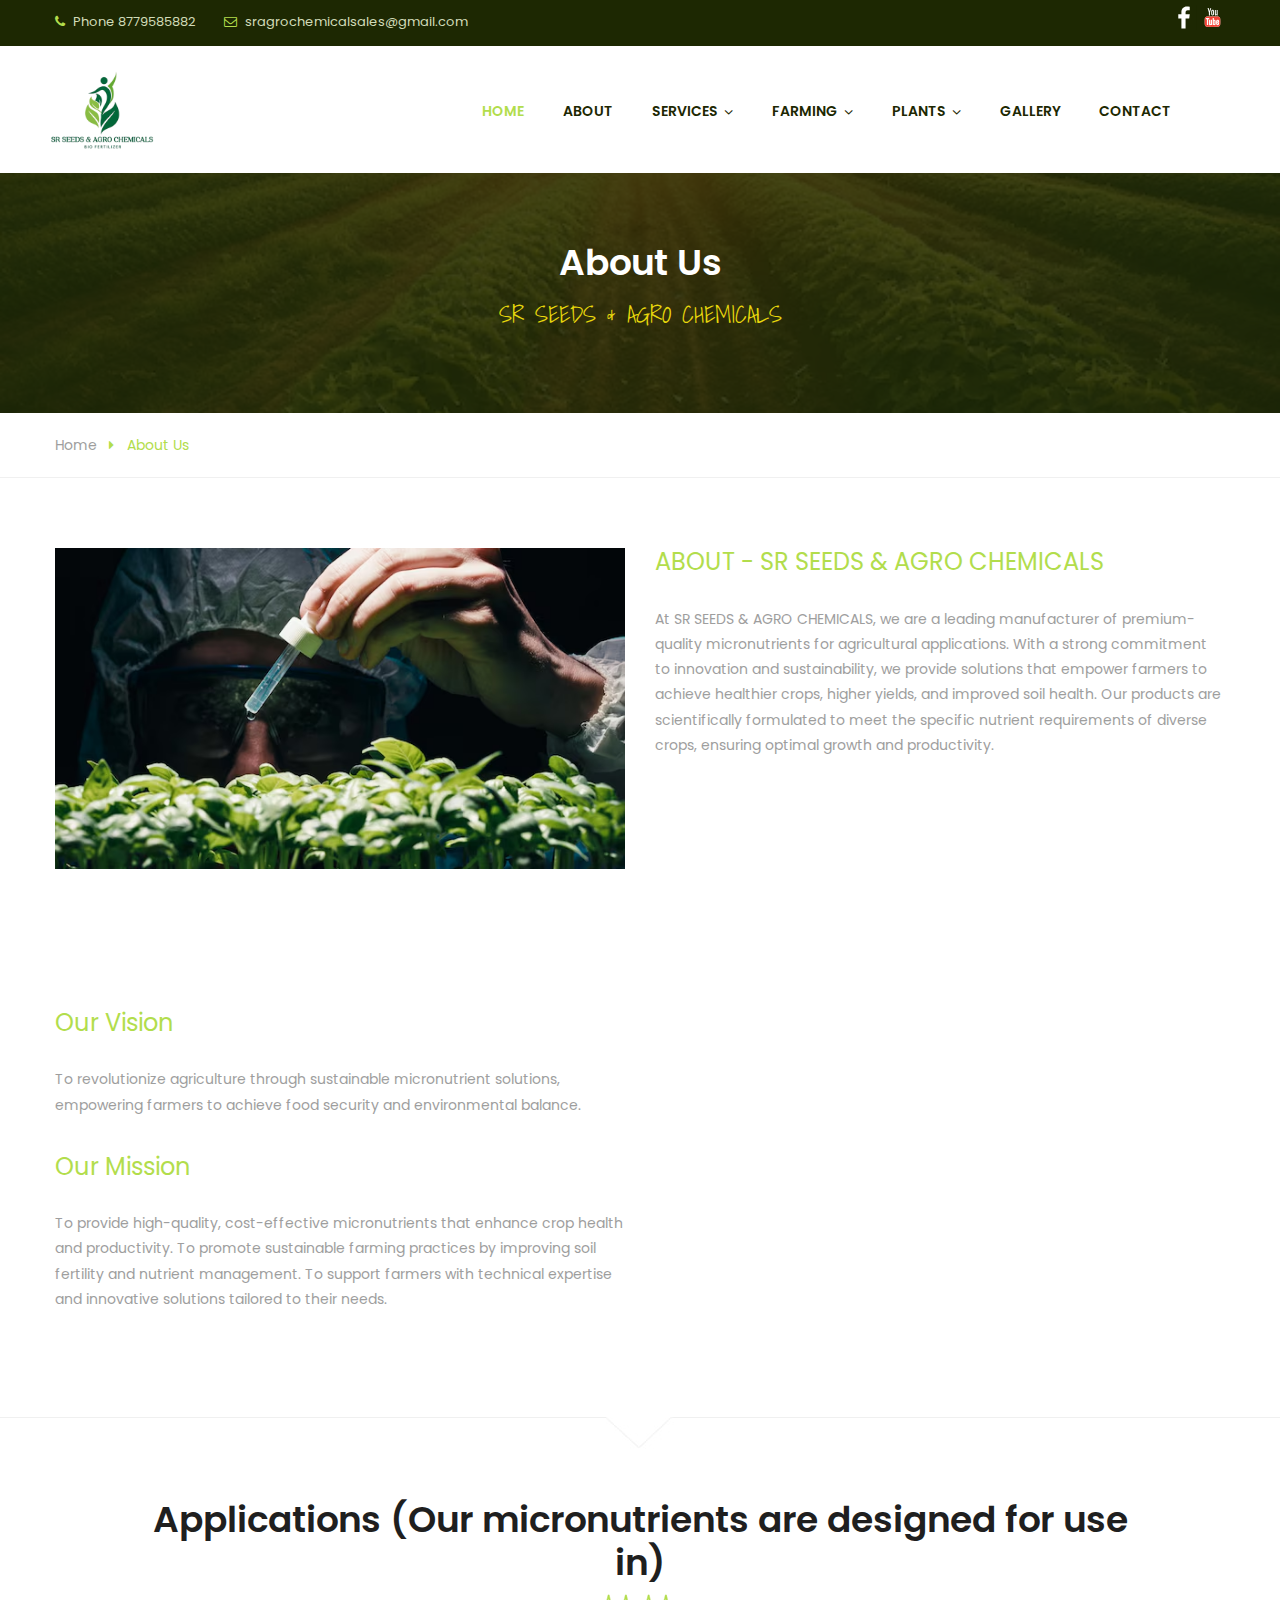
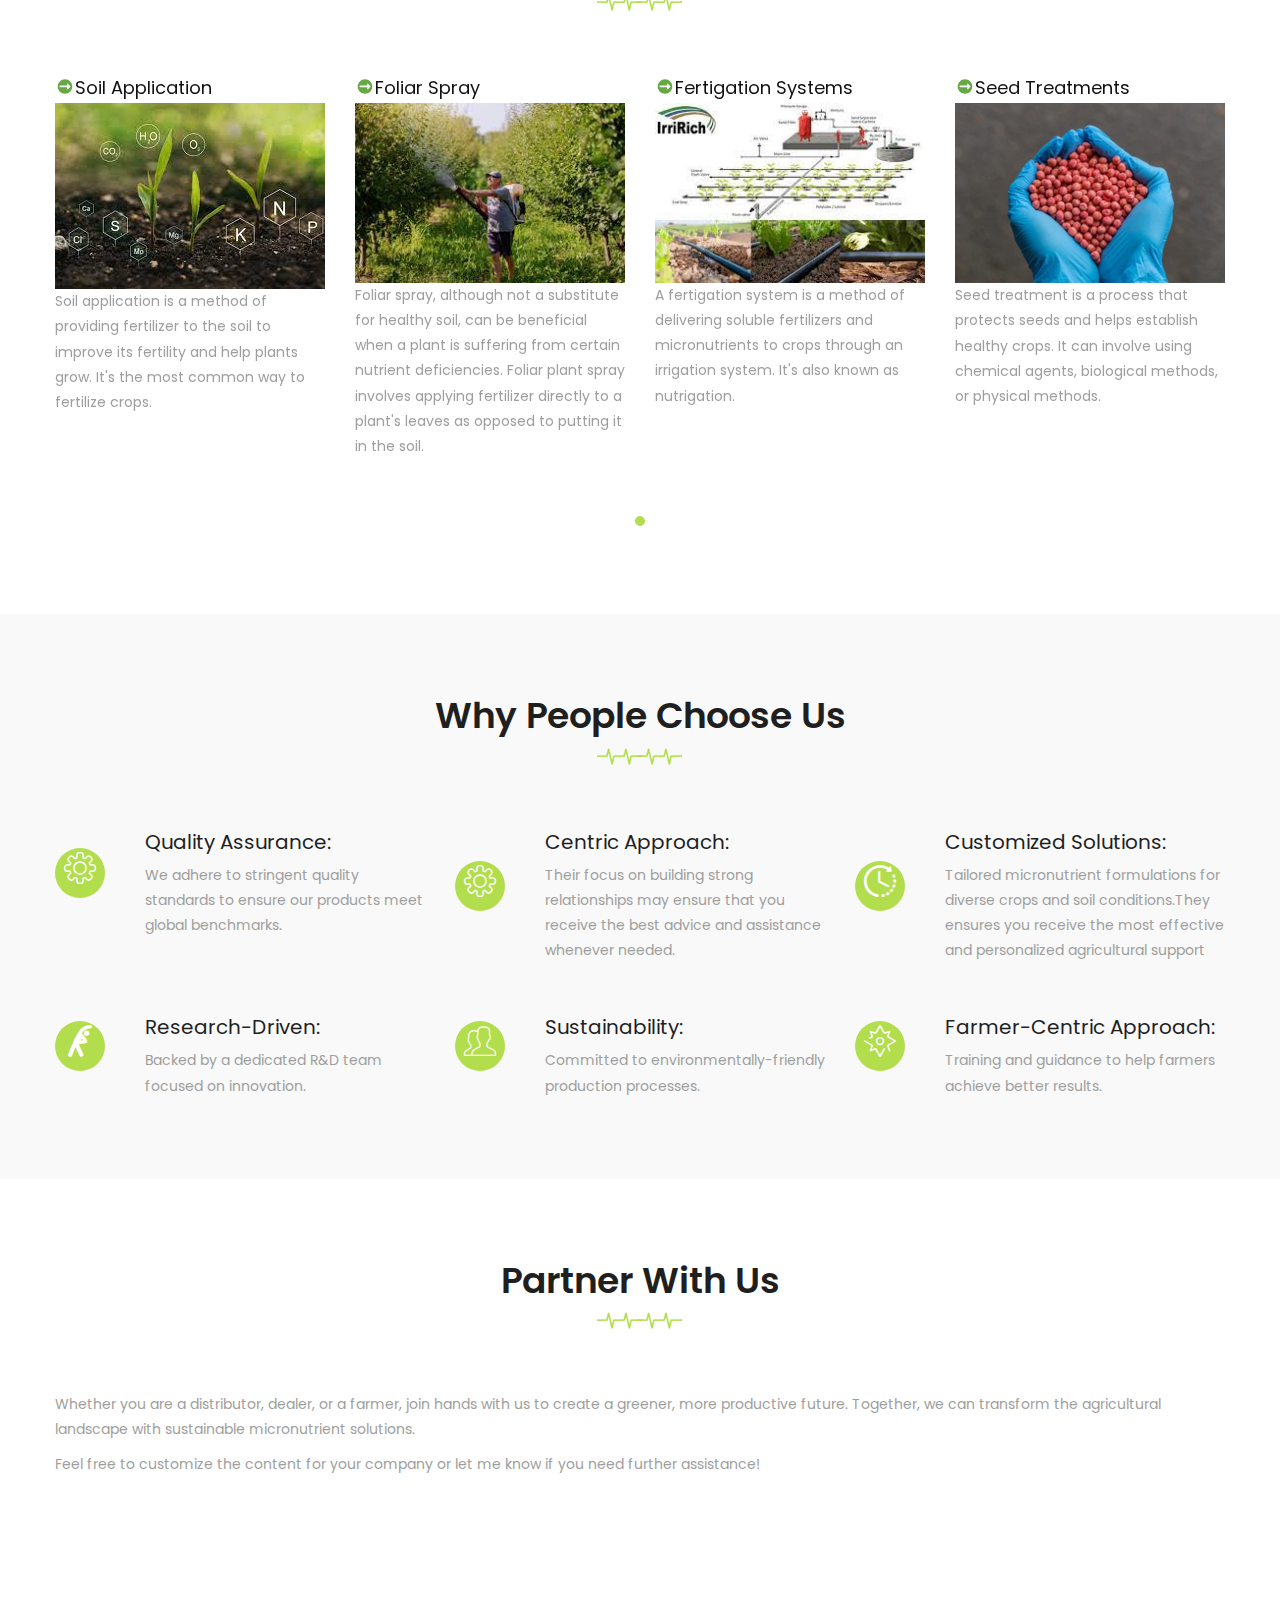
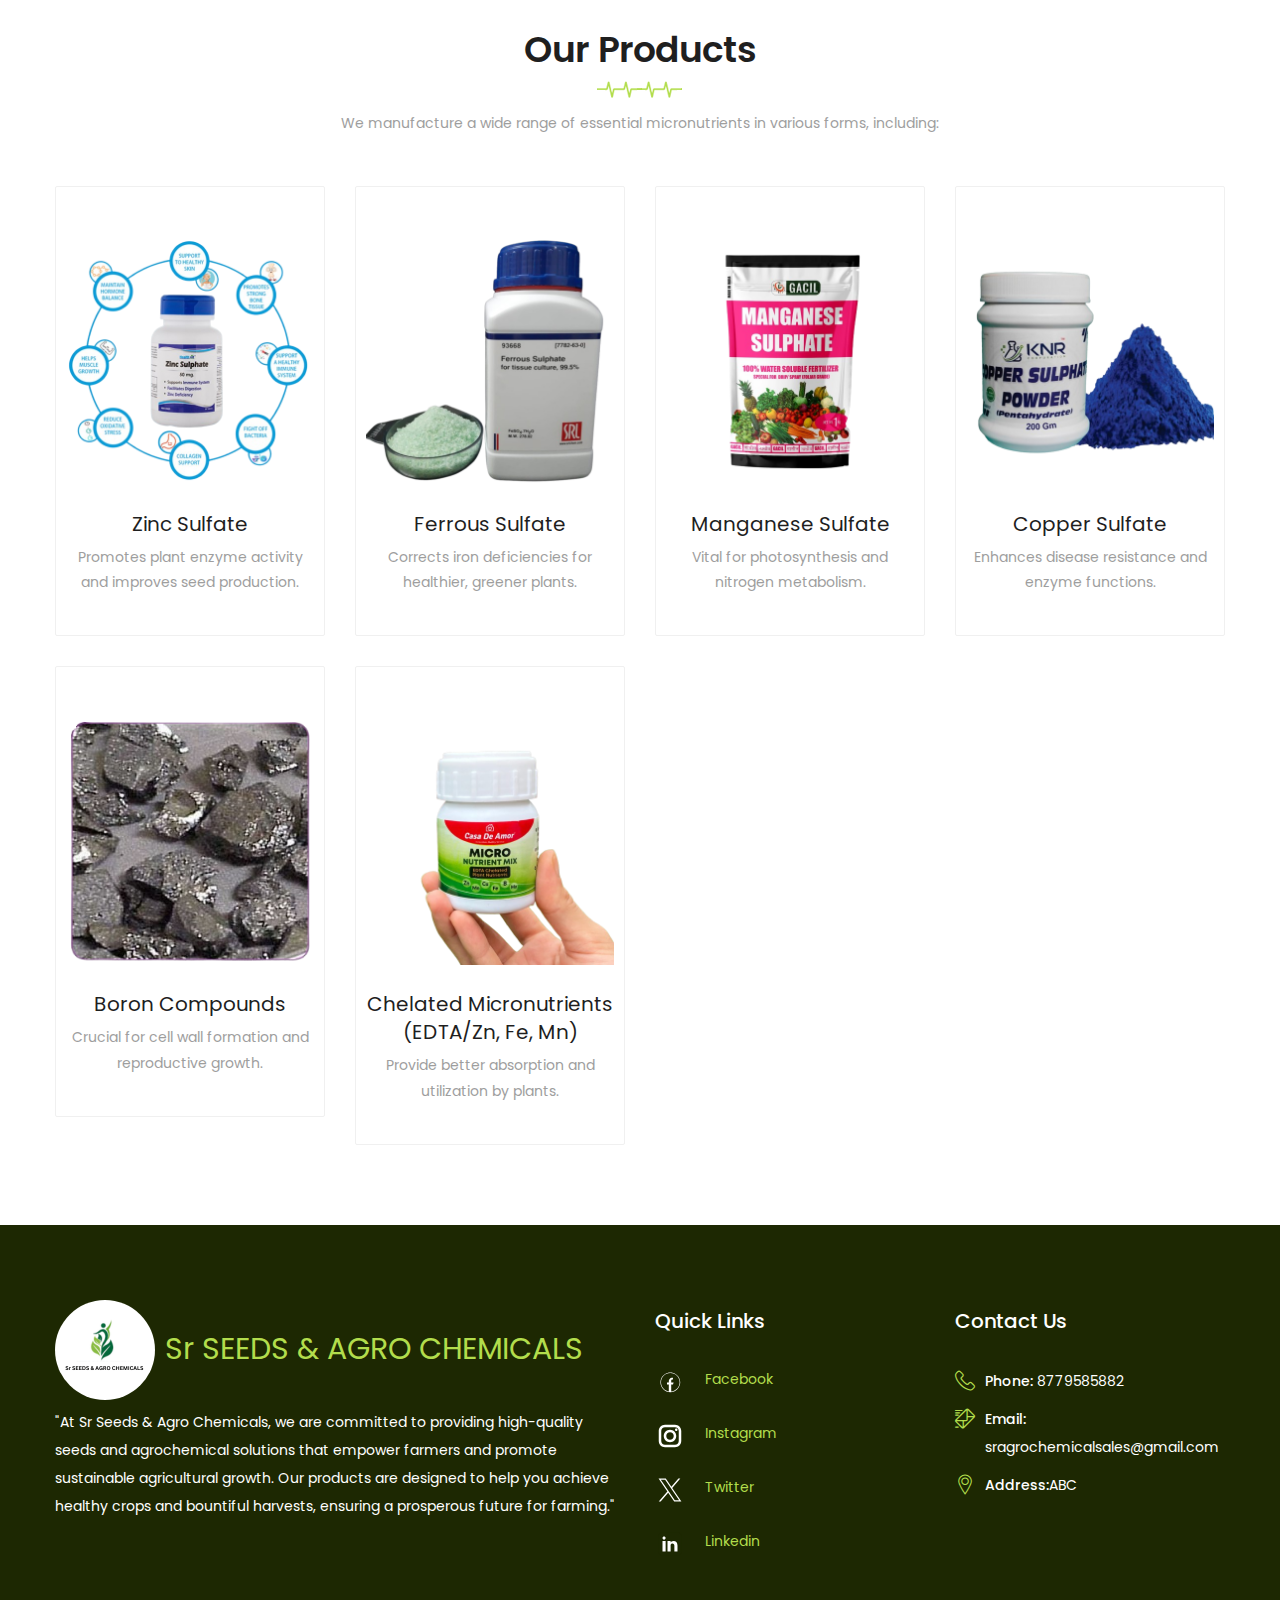
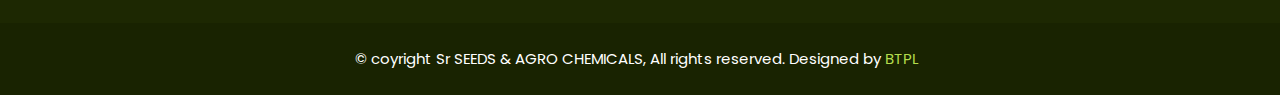
<file: about-us.html>
<!DOCTYPE html>
<html>

<!-- Mirrored from st.ourhtmldemo.com/new/health-coach/about-us.html by HTTrack Website Copier/3.x [XR&CO'2014], Fri, 20 Dec 2024 06:18:44 GMT -->
<head>
<meta charset="utf-8">
<title>Health Coach - Health and Fitness HTML Template | About Us</title>
<!-- Stylesheets -->
<link href="css/bootstrap.css" rel="stylesheet">
<link href="css/style.css" rel="stylesheet">
<link rel="shortcut icon" href="images/new-20dec/logo.png" type="image/x-icon">
<link rel="icon" href="images/new-20dec/logo.png" type="image/x-icon">
<!-- Responsive -->
<meta http-equiv="X-UA-Compatible" content="IE=edge">
<meta name="viewport" content="width=device-width, initial-scale=1.0, maximum-scale=1.0, user-scalable=0">
<link href="css/responsive.css" rel="stylesheet">
<!--[if lt IE 9]><script src="https://cdnjs.cloudflare.com/ajax/libs/html5shiv/3.7.3/html5shiv.js"></script><![endif]-->
<!--[if lt IE 9]><script src="js/respond.js"></script><![endif]-->
</head>

<body>

<div class="page-wrapper">
 	
    <!-- Preloader -->
    <div class="preloader"></div>
 	
       <!-- Main Header-->
    <header class="main-header">
    	<!-- Header Top -->
    	<div class="header-top">
        	<div class="auto-container">
            	<div class="clearfix">
                    
                    <!--Top Left-->
                    <div class="top-left pull-left">
                    	<ul>
                        	<!-- <li><span class="styled-font">Have any question? </span></li> -->
                            <li><span class="fa fa-phone"></span> Phone  8779585882</li>
                            <li><span class="fa fa-envelope-o"></span> sragrochemicalsales@gmail.com</li>
                            <!-- <li><span class="fa fa-globe"></span> Apple St, New York, NY 10012, USA</li> -->
                        </ul>    
                    </div>
                    
                    <!--Top Right-->
                    <div class="top-right pull-right">
                    	<!-- <a href="contact.html"  class="theme-btn">Make an Appointment</a> -->
                       <a href="#" class="theme-btn"><svg xmlns="http://www.w3.org/2000/svg" x="0px" y="0px" width="25" height="25" viewBox="5,0,256,256">
                        <g fill="#1d2802" fill-rule="nonzero" stroke="none" stroke-width="1" stroke-linecap="butt" stroke-linejoin="miter" stroke-miterlimit="10" stroke-dasharray="" stroke-dashoffset="0" font-family="none" font-weight="none" font-size="none" text-anchor="none" style="mix-blend-mode: normal"><path d="M0,256v-256h256v256z" id="bgRectangle"></path></g><g fill="#ffffff" fill-rule="nonzero" stroke="none" stroke-width="1" stroke-linecap="butt" stroke-linejoin="miter" stroke-miterlimit="10" stroke-dasharray="" stroke-dashoffset="0" font-family="none" font-weight="none" font-size="none" text-anchor="none" style="mix-blend-mode: normal"><g transform="scale(5.33333,5.33333)"><path d="M29,3c-5.523,0 -10,4.477 -10,10v5h-6v8h6v19h8v-19h7l1,-8h-8v-4c0,-2.209 1.791,-4 4,-4h4v-6.678c-1.909,-0.197 -4.079,-0.326 -6,-0.322z"></path></g></g>
                        </svg></a>
                        <a href="#" class="theme-btn">
                            <svg xmlns="http://www.w3.org/2000/svg" x="0px" y="0px" width="25" height="25" viewBox="0,0,256,256">
                                <g fill="#1d2802" fill-rule="nonzero" stroke="none" stroke-width="1" stroke-linecap="butt" stroke-linejoin="miter" stroke-miterlimit="10" stroke-dasharray="" stroke-dashoffset="0" font-family="none" font-weight="none" font-size="none" text-anchor="none" style="mix-blend-mode: normal"><path d="M0,256v-256h256v256z" id="bgRectangle"></path></g><g fill="none" fill-rule="nonzero" stroke="none" stroke-width="1" stroke-linecap="butt" stroke-linejoin="miter" stroke-miterlimit="10" stroke-dasharray="" stroke-dashoffset="0" font-family="none" font-weight="none" font-size="none" text-anchor="none" style="mix-blend-mode: normal"><g transform="scale(5.33333,5.33333)"><path d="M14.539,6h2.125l1.37,5.496h0.133l1.308,-5.493h2.147l-2.458,8.036v5.961h-2.112v-5.703zM21.525,11.923c0,-0.784 0.254,-1.411 0.759,-1.874c0.504,-0.466 1.182,-0.7 2.035,-0.7c0.778,0 1.413,0.245 1.908,0.737c0.495,0.488 0.743,1.121 0.743,1.894v5.235c0,0.866 -0.242,1.548 -0.728,2.044c-0.486,0.494 -1.152,0.741 -2.007,0.741c-0.823,0 -1.477,-0.259 -1.974,-0.767c-0.493,-0.508 -0.738,-1.194 -0.738,-2.055v-5.256h0.002zM23.455,17.368c0,0.275 0.066,0.494 0.205,0.646c0.132,0.15 0.322,0.226 0.571,0.226c0.255,0 0.454,-0.077 0.604,-0.234c0.149,-0.151 0.226,-0.366 0.226,-0.638v-5.522c0,-0.22 -0.079,-0.399 -0.231,-0.536c-0.151,-0.135 -0.352,-0.205 -0.599,-0.205c-0.229,0 -0.417,0.07 -0.561,0.205c-0.143,0.137 -0.215,0.316 -0.215,0.536zM33.918,9.605v10.395h-1.875v-1.266c-0.346,0.414 -0.705,0.728 -1.081,0.941c-0.372,0.215 -0.735,0.325 -1.086,0.325c-0.435,0 -0.76,-0.149 -0.981,-0.452c-0.221,-0.3 -0.329,-0.751 -0.329,-1.357v-8.586h1.874v7.886c0,0.236 0.04,0.41 0.12,0.519c0.075,0.104 0.207,0.162 0.38,0.162c0.141,0 0.315,-0.071 0.522,-0.215c0.213,-0.141 0.406,-0.324 0.581,-0.544v-7.808z" fill="#ffffff"></path><path d="M38.799,26.439c0,-2.342 -1.94,-4.24 -4.329,-4.24c-3.412,-0.143 -6.905,-0.203 -10.47,-0.198c-3.563,-0.005 -7.056,0.056 -10.47,0.198c-2.387,0 -4.327,1.898 -4.327,4.24c-0.142,1.852 -0.208,3.706 -0.203,5.562c-0.005,1.853 0.06,3.707 0.204,5.561c0,2.345 1.938,4.243 4.326,4.243c3.414,0.14 6.907,0.2 10.47,0.195c3.564,0.008 7.058,-0.056 10.47,-0.195c2.389,0 4.329,-1.898 4.329,-4.243c0.142,-1.854 0.209,-3.708 0.201,-5.561c0.008,-1.856 -0.059,-3.71 -0.201,-5.562z" fill="#ffffff"></path><g fill="#f44336"><path d="M33.851,30.346c-0.219,0 -0.368,0.058 -0.458,0.18c-0.064,0.091 -0.145,0.299 -0.145,0.752v0.774h1.193v-0.774c0,-0.446 -0.083,-0.655 -0.151,-0.757c-0.085,-0.119 -0.229,-0.175 -0.439,-0.175zM26.865,30.386c-0.086,0.042 -0.17,0.105 -0.258,0.193v5.876c0.11,0.111 0.217,0.191 0.316,0.242c0.111,0.055 0.224,0.08 0.346,0.08c0.231,0 0.303,-0.091 0.326,-0.123c0.057,-0.071 0.119,-0.219 0.119,-0.54v-5.005c0,-0.278 -0.053,-0.493 -0.152,-0.625c-0.134,-0.178 -0.398,-0.248 -0.697,-0.098z"></path><path d="M38.799,26.439c0,-2.342 -1.94,-4.24 -4.329,-4.24c-3.412,-0.143 -6.905,-0.203 -10.47,-0.198c-3.563,-0.005 -7.056,0.056 -10.47,0.198c-2.387,0 -4.327,1.898 -4.327,4.24c-0.142,1.852 -0.208,3.706 -0.203,5.562c-0.005,1.853 0.06,3.707 0.204,5.561c0,2.345 1.938,4.243 4.326,4.243c3.414,0.14 6.907,0.2 10.47,0.195c3.564,0.008 7.058,-0.056 10.47,-0.195c2.389,0 4.329,-1.898 4.329,-4.243c0.142,-1.854 0.209,-3.708 0.201,-5.561c0.008,-1.856 -0.059,-3.71 -0.201,-5.562zM15.701,38.382c0,0.111 -0.092,0.204 -0.206,0.204h-2.049c-0.114,0 -0.206,-0.093 -0.206,-0.204v-11.03h-1.914c-0.113,0 -0.205,-0.092 -0.205,-0.203v-1.904c0,-0.112 0.092,-0.204 0.205,-0.204h6.291c0.114,0 0.206,0.092 0.206,0.204v1.904c0,0.111 -0.091,0.203 -0.206,0.203h-1.916zM22.995,38.382c0,0.111 -0.092,0.204 -0.206,0.204h-1.822c-0.114,0 -0.206,-0.093 -0.206,-0.204v-0.551c-0.243,0.233 -0.486,0.418 -0.738,0.56c-0.397,0.227 -0.776,0.336 -1.16,0.336c-0.488,0 -0.864,-0.176 -1.117,-0.517c-0.238,-0.324 -0.361,-0.803 -0.361,-1.421v-8.1c0,-0.112 0.092,-0.204 0.207,-0.204h1.821c0.114,0 0.206,0.092 0.206,0.204v7.428c0,0.244 0.044,0.343 0.072,0.382c0.013,0.017 0.05,0.067 0.205,0.067c0.052,0 0.172,-0.022 0.389,-0.169c0.176,-0.115 0.334,-0.259 0.473,-0.425v-7.283c0,-0.112 0.092,-0.204 0.207,-0.204h1.821c0.114,0 0.206,0.092 0.206,0.204v9.692h0.003zM30,36.373c0,0.736 -0.159,1.31 -0.473,1.708c-0.326,0.418 -0.797,0.626 -1.398,0.626c-0.383,0 -0.733,-0.077 -1.046,-0.233c-0.166,-0.083 -0.327,-0.191 -0.479,-0.325v0.233c0,0.114 -0.093,0.204 -0.206,0.204h-1.837c-0.114,0 -0.207,-0.09 -0.207,-0.204v-13.14c0,-0.112 0.092,-0.203 0.207,-0.203h1.837c0.113,0 0.206,0.091 0.206,0.203v3.717c0.15,-0.136 0.31,-0.25 0.474,-0.343c0.309,-0.17 0.625,-0.256 0.941,-0.256c0.641,0 1.143,0.238 1.484,0.706c0.328,0.45 0.495,1.101 0.495,1.933l0.002,5.374zM36.729,33.765c0,0.113 -0.093,0.205 -0.207,0.205h-3.273v1.621c0,0.592 0.082,0.845 0.148,0.951c0.053,0.088 0.152,0.199 0.438,0.199c0.23,0 0.388,-0.055 0.469,-0.164c0.037,-0.058 0.139,-0.28 0.139,-0.988v-0.675c0,-0.114 0.093,-0.204 0.207,-0.204h1.872c0.114,0 0.205,0.09 0.205,0.204v0.729c0,1.044 -0.249,1.844 -0.737,2.384c-0.49,0.543 -1.23,0.82 -2.198,0.82c-0.872,0 -1.574,-0.296 -2.079,-0.871c-0.5,-0.571 -0.755,-1.354 -0.755,-2.333v-4.352c0,-0.892 0.278,-1.63 0.83,-2.196c0.55,-0.568 1.274,-0.857 2.144,-0.857c0.89,0 1.587,0.271 2.072,0.803c0.48,0.526 0.724,1.284 0.724,2.251v2.474h0.001z"></path></g></g></g>
                                </svg>
                        </a>
                        <!-- <i class="fa-brands fa-facebook text-white mx-2" style="font-size: 17px;"></i> -->
                        <!-- <i class="fa-brands fa-youtube text-white mx-2" style="font-size: 17px;"></i> -->
          
                         
                    </div>
                    

                    
                </div>
                
            </div>
        </div><!-- Header Top End -->
        
        
        <!-- Main Box -->
    	<div class="main-box">
        	<div class="auto-container-fluid">
            	<div class="outer-container clearfix">
                    <!--Logo Box-->
                    <div class="logo-box">
                        <div class="logo"><a href="index.html"><img src="images/new-20dec/logo.png" alt=""></a></div>
                    </div>
                    
                    <!--Nav Outer-->
                    <div class="nav-outer clearfix">
                        <!-- Main Menu -->
                        <nav class="main-menu">
                            <div class="navbar-header">
                                <!-- Toggle Button -->    	
                                <button type="button" class="navbar-toggle" data-toggle="collapse" data-target=".navbar-collapse">
                                <span class="icon-bar"></span>
                                <span class="icon-bar"></span>
                                <span class="icon-bar"></span>
                                </button>
                            </div>
                            
                            <div class="navbar-collapse collapse clearfix">
                                <ul class="navigation clearfix">
                                    <li class="current"><a href="index.html">Home</a></li>
                                    <li><a href="about-us.html">About</a></li>
                                    <!-- <li class="dropdown"><a href="#">About Us</a>
                                    	<ul>
                                            <li><a href="about-us.html">About Us</a></li>
                                            <li><a href="events.html">Events</a></li>
                                        </ul>
                                    </li> -->
                                    <li class="dropdown"><a href="#">Services</a>
                                    	<ul>
                                            <li><a href="services.html">Our Services</a></li>
                                            <li><a href="service-single.html">Nutrition Strategies</a></li>
                                            <li><a href="service-single.html">Workout Routines</a></li>
                                            <li><a href="service-single.html">Support &amp; Motivation</a></li>
                                            <li><a href="service-single.html">Balance Body Mind</a></li>
                                            <li><a href="service-single.html">Physical Activity</a></li>
                                            <li><a href="service-single.html">Fitness &amp; Performance</a></li>
                                        </ul>
                                    </li>
                                    
                                    <li class="dropdown"><a href="#">Farming</a>
                                    	<ul>
                                            <li><a href="blog.html">Blog Classic</a></li>
                                            <li><a href="blog-list.html">Blog List View</a></li>
                                            <li><a href="blog-grid.html">Blog Grid View</a></li>
                                            <li><a href="blog-single.html">Blog Single</a></li>
                                        </ul>
                                    </li>
                                    
                                    <li class="dropdown"><a href="#">Plants</a>
                                        <ul>
                                            <li><a href="shop.html">Shop Products</a></li>
                                            <li><a href="shop-single.html">Shop Single</a></li>
                                            <li><a href="shopping-cart.html">Shopping Cart</a></li>
                                            <li><a href="register.html">Login / Register</a></li>
                                        </ul>
                                    </li>
                                    <li><a href="#">Gallery</a>
                                    	<!-- <ul>
                                            <li><a href="portfolio-four-column.html">Gallery Four Column</a></li>
                                            <li><a href="portfolio-fullwidth.html">Gallery Fullwidth</a></li>
                                            <li><a href="portfolio-with-text.html">Gallery With Text</a></li>
                                            <li><a href="portfolio-single.html">Gallery Single</a></li>
                                        </ul> -->
                                    </li>
                                    <li><a href="contact.html">Contact</a></li>
                                    <li>
                                                       
                         <!-- Google Translate Widget -->
    <div id="google_translate_element"></div>
    <script type="text/javascript">
        function googleTranslateElementInit() {
            new google.translate.TranslateElement({
                pageLanguage: 'en',
                includedLanguages: 'hi,en',
                layout: google.translate.TranslateElement.InlineLayout.SIMPLE
            }, 'google_translate_element');	
        }
</script>
                                    </li>
                                    
                                    
                                 </ul>
                            </div>
                        </nav><!-- Main Menu End-->
                        
                    </div><!--Nav Outer End-->
                    
                    <!-- Hidden Nav Toggler -->
                    <div class="nav-toggler">
                    <button class="hidden-bar-opener"><span class="icon fa fa-bars"></span></button>
                    </div><!-- / Hidden Nav Toggler -->
                    
                    <!--Cart Btn-->
                    <!-- <a href="shopping-cart.html" class="cart-btn-outer cart-btn"><span class="fa fa-shopping-cart"></span><span class="count">2</span></a> -->
                    
            	</div>    
            </div>
        </div>
    
    </header>
    <!--End Main Header -->
    
    
    <!-- Hidden Navigation Bar -->
    <section class="hidden-bar right-align">
        
        <div class="hidden-bar-closer">
            <button class="btn"><i class="fa fa-close"></i></button>
        </div>
        
        <!-- Hidden Bar Wrapper -->
        <div class="hidden-bar-wrapper">
        
            <!-- .logo -->
            <div class="logo text-center">
                <a href="index.html"><img src="images/logo-2.png" alt=""></a>			
            </div><!-- /.logo -->
            
            <!-- .Side-menu -->
            <div class="side-menu">
            <!-- .navigation -->
                <ul class="navigation">
                    <li class="current"><a href="index.html">Home</a></li>
                    <li class="dropdown"><a href="#">About Us</a>
                        <ul>
                            <li><a href="about-us.html">About Us</a></li>
                            <li><a href="events.html">Events</a></li>
                        </ul>
                    </li>
                    <li class="dropdown"><a href="#">Services</a>
                        <ul>
                            <li><a href="services.html">Our Services</a></li>
                            <li><a href="service-single.html">Nutrition Strategies</a></li>
                            <li><a href="service-single.html">Workout Routines</a></li>
                            <li><a href="service-single.html">Support &amp; Motivation</a></li>
                            <li><a href="service-single.html">Balance Body Mind</a></li>
                            <li><a href="service-single.html">Physical Activity</a></li>
                            <li><a href="service-single.html">Fitness &amp; Performance</a></li>
                        </ul>
                    </li>
                    <li class="dropdown"><a href="#">Gallery</a>
                        <ul>
                            <li><a href="portfolio-four-column.html">Gallery Four Column</a></li>
                            <li><a href="portfolio-fullwidth.html">Gallery Fullwidth</a></li>
                            <li><a href="portfolio-with-text.html">Gallery With Text</a></li>
                            <li><a href="portfolio-single.html">Gallery Single</a></li>
                        </ul>
                    </li>
                    <li class="dropdown"><a href="#">Blog</a>
                        <ul>
                            <li><a href="blog.html">Blog Classic</a></li>
                            <li><a href="blog-list.html">Blog List View</a></li>
                            <li><a href="blog-grid.html">Blog Grid View</a></li>
                            <li><a href="blog-single.html">Blog Single</a></li>
                        </ul>
                    </li>
                    
                    <li class="dropdown"><a href="#">Shop</a>
                        <ul>
                            <li><a href="shop.html">Shop Products</a></li>
                            <li><a href="shop-single.html">Shop Single</a></li>
                            <li><a href="shopping-cart.html">Shopping Cart</a></li>
                            <li><a href="register.html">Login / Register</a></li>
                        </ul>
                    </li>
                    
                    <li><a href="contact.html">Contact</a></li>
                </ul>
            </div><!-- /.Side-menu -->
        
            <div class="social-icons">
                <ul>
                    <li><a href="#"><i class="fa fa-facebook"></i></a></li>
                    <li><a href="#"><i class="fa fa-twitter"></i></a></li>
                    <li><a href="#"><i class="fa fa-google-plus"></i></a></li>
                    <li><a href="#"><i class="fa fa-linkedin"></i></a></li>
                </ul>
            </div>
        
        </div><!-- / Hidden Bar Wrapper -->
    </section>
    <!-- / Hidden Bar -->
    
    <!--Page Title-->
    <section class="page-title" style="background-image:url(images/new-20dec/banner4.avif);">
        <div class="auto-container">
            <h1>About Us</h1>
            <h3 class="styled-font">SR SEEDS & AGRO CHEMICALS</h3>
        </div>
    </section>
    
    <!--Page Info-->
    <section class="page-info">
        <div class="auto-container clearfix">
            <div class="breadcrumb-outer">
                <ul class="bread-crumb clearfix">
                    <li><a href="index.html">Home</a></li>
                    <li class="active">About Us</li>
                </ul>
            </div>
        </div>
    </section>
    
    
    <!--Default Section-->
    <section class="default-section">
    	<div class="auto-container">
            <div class="row clearfix">
            	
                <!--Text Column-->
                <div class="column video-column col-md-6 col-sm-12 col-xs-12">
                	<div class="inner-box wow fadeInLeft" data-wow-delay="0ms" data-wow-duration="1500ms">
                        <!--featured-image-box-->
                        <div class="video-image-box">
                            <figure class="image"><img src="images/new-20dec/about-1.avif" alt="" />
                                <!-- <a href="https://www.youtube.com/watch?v=1sVEYNH8gbk" class="overlay-link lightbox-image"><span class="icon flaticon-multimedia"></span> -->
                            </a></figure>
                            <!-- <div class="caption-box">“ Watch our video to learn how you can be a part of the health revolution as a Health Coach! “</div> -->
                        </div>
                    </div>
                </div>
                
                <!--Text Column -->
            	<div class="column text-column col-md-6 col-sm-12 col-xs-12">
                	<h2> <a href="#">ABOUT -  SR SEEDS & AGRO CHEMICALS</a></h2>
                    <div class="inner-box">
                         <div class="text">At SR SEEDS & AGRO CHEMICALS, we are a leading manufacturer of premium-quality micronutrients for agricultural applications. With a strong commitment to innovation and sustainability, we provide solutions that empower farmers to achieve healthier crops, higher yields, and improved soil health. Our products are scientifically formulated to meet the specific nutrient requirements of diverse crops, ensuring optimal growth and productivity.</div>
                         <!-- <div class="signature-image"><img src="images/resource/signature.png" alt=""></div> -->
                         <!-- <div class="about-owner">
                         	<h4>William Shocks, <span class="designation">Founder</span></h4>
                            <div class="company-title styled-font">Healthcoach</div>
                         </div> -->
                    </div>
                </div>
                
            </div>
        </div>
    </section>

    <!-- 2Default Section -->
    <section class="default-section">
    	<div class="auto-container">
            <div class="row clearfix">
            	
                <!--Text Column -->
            	<div class="column text-column col-md-6 col-sm-12 col-xs-12">
                	<h2> <a href="#">Our Vision</a></h2>
                    <div class="inner-box">
                         <div class="text">To revolutionize agriculture through sustainable micronutrient solutions, empowering farmers to achieve food security and environmental balance.</div>
                         <!-- <div class="signature-image"><img src="images/resource/signature.png" alt=""></div> -->
                         <!-- <div class="about-owner">
                         	<h4>William Shocks, <span class="designation">Founder</span></h4>
                            <div class="company-title styled-font">Healthcoach</div>
                         </div> -->
                    </div>
                    <h2> <a href="#">Our Mission</a></h2>
                    <div class="inner-box">
                        <div class="text">To provide high-quality, cost-effective micronutrients that enhance crop health and productivity.
                            To promote sustainable farming practices by improving soil fertility and nutrient management.
                            To support farmers with technical expertise and innovative solutions tailored to their needs.
                            </div>
                        <!-- <div class="signature-image"><img src="images/resource/signature.png" alt=""></div> -->
                        <!-- <div class="about-owner">
                            <h4>William Shocks, <span class="designation">Founder</span></h4>
                           <div class="company-title styled-font">Healthcoach</div>
                        </div> -->
                   </div>
                </div>

                <!--Text Column-->
                <div class="column video-column col-md-6 col-sm-12 col-xs-12">
                	<div class="inner-box wow fadeInLeft" data-wow-delay="0ms" data-wow-duration="1500ms">
                        <!--featured-image-box-->
                        <div class="video-image-box">
                            <figure class="image"><img src="images/new-20dec/about-2.avif" alt="" />
                                <!-- <a href="https://www.youtube.com/watch?v=1sVEYNH8gbk" class="overlay-link lightbox-image"><span class="icon flaticon-multimedia"></span> -->
                            </a></figure>
                            <!-- <div class="caption-box">“ Watch our video to learn how you can be a part of the health revolution as a Health Coach! “</div> -->
                        </div>
                    </div>
                </div>
                
                
                
            </div>
        </div>
    </section>
    
    
    <!--Certificates Section-->
    <section class="certificates-section">
        <div class="auto-container">
            
            <div class="sec-title centered">
                <h2>Applications (Our micronutrients are designed for use in) </h2>
               
                <div class="separator"></div>
            </div>
            
            <div class="carousel-outer">
            	<div class="certificates-carousel">
                	
                    <!-- Slide Item -->
                    <div class="slide-item">
                        <h4><svg xmlns="http://www.w3.org/2000/svg" x="0px" y="0px" width="30" height="30" viewBox="0 0 512 512">
                            <path fill="#65A844" d="M7.9,256C7.9,119,119,7.9,256,7.9C393,7.9,504.1,119,504.1,256c0,137-111.1,248.1-248.1,248.1C119,504.1,7.9,393,7.9,256z"></path><path fill="#FFF" d="M442.1,244.7c-28.3-28.3-56.6-56.6-84.9-84.9c-9-9-25-2.4-25,10.3c0,18.5,0,37.1,0,55.6c-79.2,0-158.5,0-237.7,0c-37.9,0-38.3,58.8-0.4,58.8c79.4,0,158.8,0,238.2,0c0,18.4,0,36.8,0,55.2c0,0.6,0.1,1.1,0.1,1.7c0.5,6.1,4.2,10,8.8,11.8c4.6,2.3,10.1,2.2,15-1.8c0.6-0.5,1.2-1,1.8-1.6c28.1-28.1,56.2-56.2,84.3-84.3C447.9,259.8,447.7,250.4,442.1,244.7z"></path>
                            </svg>Soil Application</h4>
                        <img src="images/new-20dec/1.jpeg" alt="">
                       
                        <p>Soil application is a method of providing fertilizer to the soil to improve its fertility and help plants grow. It's the most common way to fertilize crops.</p>
                       
                    	<!-- <figure class="image-box"><a href="images/resource/certificate-image-1.jpg" class="lightbox-image" title="Caption Here"><img src="images/resource/certificate-image-1.jpg" alt=""></a></figure> -->
                    </div>
                    
                    <!-- Slide Item -->
                    <div class="slide-item">
                        <h4><svg xmlns="http://www.w3.org/2000/svg" x="0px" y="0px" width="30" height="30" viewBox="0 0 512 512">
                            <path fill="#65A844" d="M7.9,256C7.9,119,119,7.9,256,7.9C393,7.9,504.1,119,504.1,256c0,137-111.1,248.1-248.1,248.1C119,504.1,7.9,393,7.9,256z"></path><path fill="#FFF" d="M442.1,244.7c-28.3-28.3-56.6-56.6-84.9-84.9c-9-9-25-2.4-25,10.3c0,18.5,0,37.1,0,55.6c-79.2,0-158.5,0-237.7,0c-37.9,0-38.3,58.8-0.4,58.8c79.4,0,158.8,0,238.2,0c0,18.4,0,36.8,0,55.2c0,0.6,0.1,1.1,0.1,1.7c0.5,6.1,4.2,10,8.8,11.8c4.6,2.3,10.1,2.2,15-1.8c0.6-0.5,1.2-1,1.8-1.6c28.1-28.1,56.2-56.2,84.3-84.3C447.9,259.8,447.7,250.4,442.1,244.7z"></path>
                            </svg>Foliar Spray</h4>
                        <img src="images/new-20dec/2.jpeg" alt="">
                       
                        <p>Foliar spray, although not a substitute for healthy soil, can be beneficial when a plant is suffering from certain nutrient deficiencies. Foliar plant spray involves applying fertilizer directly to a plant's leaves as opposed to putting it in the soil.</p>
                    	<!-- <figure class="image-box"><a href="images/resource/certificate-image-2.jpg" class="lightbox-image" title="Caption Here"><img src="images/resource/certificate-image-2.jpg" alt=""></a></figure> -->
                    </div>
                    
                    <!-- Slide Item -->
                    <div class="slide-item">
                        <h4><svg xmlns="http://www.w3.org/2000/svg" x="0px" y="0px" width="30" height="30" viewBox="0 0 512 512">
                            <path fill="#65A844" d="M7.9,256C7.9,119,119,7.9,256,7.9C393,7.9,504.1,119,504.1,256c0,137-111.1,248.1-248.1,248.1C119,504.1,7.9,393,7.9,256z"></path><path fill="#FFF" d="M442.1,244.7c-28.3-28.3-56.6-56.6-84.9-84.9c-9-9-25-2.4-25,10.3c0,18.5,0,37.1,0,55.6c-79.2,0-158.5,0-237.7,0c-37.9,0-38.3,58.8-0.4,58.8c79.4,0,158.8,0,238.2,0c0,18.4,0,36.8,0,55.2c0,0.6,0.1,1.1,0.1,1.7c0.5,6.1,4.2,10,8.8,11.8c4.6,2.3,10.1,2.2,15-1.8c0.6-0.5,1.2-1,1.8-1.6c28.1-28.1,56.2-56.2,84.3-84.3C447.9,259.8,447.7,250.4,442.1,244.7z"></path>
                            </svg>Fertigation Systems</h4>
                        <img src="images/new-20dec/3.jpeg" alt="">
                       
                        <p>A fertigation system is a method of delivering soluble fertilizers and micronutrients to crops through an irrigation system. It's also known as nutrigation.</p>
                    	<!-- <figure class="image-box"><a href="images/resource/certificate-image-3.jpg" class="lightbox-image" title="Caption Here"><img src="images/resource/certificate-image-3.jpg" alt=""></a></figure> -->
                    </div>
                    
                    <!-- Slide Item -->
                    <div class="slide-item">
                        <h4><svg xmlns="http://www.w3.org/2000/svg" x="0px" y="0px" width="30" height="30" viewBox="0 0 512 512">
<path fill="#65A844" d="M7.9,256C7.9,119,119,7.9,256,7.9C393,7.9,504.1,119,504.1,256c0,137-111.1,248.1-248.1,248.1C119,504.1,7.9,393,7.9,256z"></path><path fill="#FFF" d="M442.1,244.7c-28.3-28.3-56.6-56.6-84.9-84.9c-9-9-25-2.4-25,10.3c0,18.5,0,37.1,0,55.6c-79.2,0-158.5,0-237.7,0c-37.9,0-38.3,58.8-0.4,58.8c79.4,0,158.8,0,238.2,0c0,18.4,0,36.8,0,55.2c0,0.6,0.1,1.1,0.1,1.7c0.5,6.1,4.2,10,8.8,11.8c4.6,2.3,10.1,2.2,15-1.8c0.6-0.5,1.2-1,1.8-1.6c28.1-28.1,56.2-56.2,84.3-84.3C447.9,259.8,447.7,250.4,442.1,244.7z"></path>
</svg>Seed Treatments</h4>
                        <img src="images/new-20dec/4.png" alt="">
                        
                        <p>Seed treatment is a process that protects seeds and helps establish healthy crops. It can involve using chemical agents, biological methods, or physical methods.</p>
                    	<!-- <figure class="image-box"><a href="images/resource/certificate-image-4.jpg" class="lightbox-image" title="Caption Here"><img src="images/resource/certificate-image-4.jpg" alt=""></a></figure> -->
                    </div>
                    
                    <!-- Slide Item
                    <div class="slide-item">
                    	<figure class="image-box"><a href="images/resource/certificate-image-1.jpg" class="lightbox-image" title="Caption Here"><img src="images/resource/certificate-image-1.jpg" alt=""></a></figure>
                    </div>
                    
                    Slide Item
                    <div class="slide-item">
                    	<figure class="image-box"><a href="images/resource/certificate-image-2.jpg" class="lightbox-image" title="Caption Here"><img src="images/resource/certificate-image-2.jpg" alt=""></a></figure>
                    </div>
                    
                    Slide Item
                    <div class="slide-item">
                    	<figure class="image-box"><a href="images/resource/certificate-image-3.jpg" class="lightbox-image" title="Caption Here"><img src="images/resource/certificate-image-3.jpg" alt=""></a></figure>
                    </div>
                    
                    Slide Item
                    <div class="slide-item">
                    	<figure class="image-box"><a href="images/resource/certificate-image-4.jpg" class="lightbox-image" title="Caption Here"><img src="images/resource/certificate-image-4.jpg" alt=""></a></figure>
                    </div>
                    
                    Slide Item
                    <div class="slide-item">
                    	<figure class="image-box"><a href="images/resource/certificate-image-1.jpg" class="lightbox-image" title="Caption Here"><img src="images/resource/certificate-image-1.jpg" alt=""></a></figure>
                    </div>
                    
                    Slide Item
                    <div class="slide-item">
                    	<figure class="image-box"><a href="images/resource/certificate-image-2.jpg" class="lightbox-image" title="Caption Here"><img src="images/resource/certificate-image-2.jpg" alt=""></a></figure>
                    </div>
                    
                    Slide Item
                    <div class="slide-item">
                    	<figure class="image-box"><a href="images/resource/certificate-image-3.jpg" class="lightbox-image" title="Caption Here"><img src="images/resource/certificate-image-3.jpg" alt=""></a></figure>
                    </div>
                    
                    Slide Item
                    <div class="slide-item">
                    	<figure class="image-box"><a href="images/resource/certificate-image-4.jpg" class="lightbox-image" title="Caption Here"><img src="images/resource/certificate-image-4.jpg" alt=""></a></figure>
                    </div>
                     -->
                    
                </div>
            </div>
            
        </div>
    </section>
     
            
    <!--Why Choose Us  Section-->
    <section class="why-choose-us">
        <div class="auto-container">
        	<div class="sec-title centered">
                <h2>Why People Choose Us</h2>
                <div class="separator"></div>
            </div>
            
            <div class="row clearfix">
                 <!--Default Icon Column-->
                 <div class="icon-column-default col-lg-4 col-md-6 col-xs-12">
                    <div class="inner-box">
                        <div class="icon-box"><span class="flaticon-web-development"></span></div>
                        <h3>Quality Assurance: </h3>
                        <div class="text">We adhere to stringent quality standards to ensure our products meet global benchmarks.</div>
                    </div>
                </div>
                <!--Default Icon Column-->
                <div class="icon-column-default col-lg-4 col-md-6 col-xs-12">
                    <div class="inner-box">
                        <div class="icon-box"><span class="flaticon-web-development"></span></div>
                        <h3>Centric Approach: </h3>
                        <div class="text"> Their focus on building strong relationships may ensure that you receive the best advice and assistance whenever needed.</div>
                    </div>
                </div>
                <!--Default Icon Column-->
                <div class="icon-column-default col-lg-4 col-md-6 col-xs-12">
                    <div class="inner-box">
                        <div class="icon-box"><span class="flaticon-time-left"></span></div>
                        <h3>Customized Solutions: </h3>
                        <div class="text">Tailored micronutrient formulations for diverse crops and soil conditions.They ensures you receive the most effective and personalized agricultural support</div>
                    </div>
                </div>
                <!--Default Icon Column-->
                <div class="icon-column-default col-lg-4 col-md-6 col-xs-12">
                    <div class="inner-box">
                        <div class="icon-box"><span class="flaticon-stretching-exercises"></span></div>
                        <h3>Research-Driven: </h3>
                        <div class="text">Backed by a dedicated R&D team focused on innovation.</div>
                    </div>
                </div>
                <!--Default Icon Column-->
                <div class="icon-column-default col-lg-4 col-md-6 col-xs-12">
                    <div class="inner-box">
                        <div class="icon-box"><span class="flaticon-users"></span></div>
                        <h3>Sustainability: </h3>
                        <div class="text">Committed to environmentally-friendly production processes.  </div>
                    </div>
                </div>
                <!--Default Icon Column-->
                <div class="icon-column-default col-lg-4 col-md-6 col-xs-12">
                    <div class="inner-box">
                        <div class="icon-box"><span class="flaticon-compass"></span></div>
                        <h3>Farmer-Centric Approach: </h3>
                        <div class="text">Training and guidance to help farmers achieve better results.</div>
                    </div>
                </div>
                <!--Default Icon Column-->
                <!-- <div class="icon-column-default col-lg-4 col-md-6 col-xs-12">
                    <div class="inner-box">
                        <div class="icon-box"><span class="flaticon-like-1"></span></div>
                        <h3>Business Opportunities</h3>
                        <div class="text">The best soluton of course is combining diet improvements together.</div>
                    </div>
                </div> -->
                
            </div>
            
        </div>
    </section>


     <!--Partner With Us-->
     <section class="Partner-with-us" >
        <div class="auto-container">
        	<div class="sec-title centered">
                <h2>Partner With Us</h2>
                <div class="separator"></div>
            </div>
            <div class="sec-title">
                <p>Whether you are a distributor, dealer, or a farmer, join hands with us to create a greener, more productive future. Together, we can transform the agricultural landscape with sustainable micronutrient solutions.</p>
                <p>Feel free to customize the content for your company or let me know if you need further assistance!</p>
            </div>
        </div>
     </section>

     <!--Services Style Two-->
    <section class="services-style-two">
        <div class="auto-container">
        	
            <div class="sec-title centered">
                <h2>Our Products</h2>
                <div class="separator"></div>
                <div class="desc-text">We manufacture a wide range of essential micronutrients in various forms, including:</div>
            </div>
            
            <div class="row clearfix">
                
                <!--Icon Column Two-->
                <div class="icon-column-two col-lg-3 col-md-4 col-sm-6 col-xs-12">
                    <div class="inner-box">
                        <div class="icon-box"><span><img src="images/new-20dec/product-1.png" alt=""></span></div>
                        <h3>Zinc Sulfate</h3>
                        <div class="text">Promotes plant enzyme activity and improves seed production.</div>
                    </div>
                </div>
                
                <!--Icon Column Two-->
                <div class="icon-column-two col-lg-3 col-md-4 col-sm-6 col-xs-12">
                    <div class="inner-box">
                        <div class="icon-box"><span><img src="images/new-20dec/product-2.png" alt=""></span></div>
                        <h3>Ferrous Sulfate</h3>
                        <div class="text">Corrects iron deficiencies for healthier, greener plants.</div>
                    </div>
                </div>
                
                <!--Icon Column Two-->
                <div class="icon-column-two col-lg-3 col-md-4 col-sm-6 col-xs-12">
                    <div class="inner-box">
                        <div class="icon-box"><span><img src="images/new-20dec/product-3.png" alt=""></span></div>
                        <h3>Manganese Sulfate </h3>
                        <div class="text"> Vital for photosynthesis and nitrogen metabolism.</div>
                    </div>
                </div>
                
                <!--Icon Column Two-->
                <div class="icon-column-two col-lg-3 col-md-4 col-sm-6 col-xs-12">
                    <div class="inner-box">
                        <div class="icon-box"><span><img src="images/new-20dec/product-4.png" alt=""></span></div>
                        <h3>Copper Sulfate </h3>
                        <div class="text">Enhances disease resistance and enzyme functions.</div>
                    </div>
                </div>
                
                <!--Icon Column Two-->
                <div class="icon-column-two col-lg-3 col-md-4 col-sm-6 col-xs-12">
                    <div class="inner-box">
                        <div class="icon-box"><span><img src="images/new-20dec/product-5.png" alt=""></span></div>
                        <h3>Boron Compounds </h3>
                        <div class="text"> Crucial for cell wall formation and reproductive growth.</div>
                    </div>
                </div>
                
                <!--Icon Column Two-->
                <div class="icon-column-two col-lg-3 col-md-4 col-sm-6 col-xs-12">
                    <div class="inner-box">
                        <div class="icon-box"><span><img src="images/new-20dec/product-6.png" alt=""></span></div>
                        <h3>Chelated Micronutrients (EDTA/Zn, Fe, Mn) </h3>
                        <div class="text">Provide better absorption and utilization by plants.</div>
                    </div>
                </div>
                
                <!--Icon Column Two-->
                <!-- <div class="icon-column-two col-lg-3 col-md-4 col-sm-6 col-xs-12">
                    <div class="inner-box">
                        <div class="icon-box"><span class="flaticon-excercising-man"></span></div>
                        <h3>Healthy Daily Life</h3>
                        <div class="text">Explain to you how all this mistaken idea denouncing pleasure and works complete account.</div>
                    </div>
                </div> -->
                
                <!--Icon Column Two-->
                <!-- <div class="icon-column-two col-lg-3 col-md-4 col-sm-6 col-xs-12">
                    <div class="inner-box">
                        <div class="icon-box"><span class="flaticon-heartbeat"></span></div>
                        <h3>Improving Life</h3>
                        <div class="text">The relationship between us mind and body actually teachings of great explorer truth.</div>
                    </div>
                </div> -->
                
            </div>
            
        </div>
    </section>
    
    
    
    <!--Team Section-->
    <!-- <section class="team-section"> -->
        <!-- <div class="auto-container"> -->
            
            <!-- <div class="row clearfix"> -->
            	<!--Content-column-->
            	<!-- <div class="content-column col-md-6 col-sm-12 col-xs-12"> -->
                    <!-- <div class="sec-title">
                        <h2>Meet Our Team</h2>
                        <div class="separator"></div>
                    </div> -->
                    
                    <!-- <div class="carousel-outer"> -->
                        <!--Team Data Carousel-->
                        <!-- <div class="team-data-carousel">
                            Slide Item
                            <div class="slide-item">
                                <div class="inner-box">
                                    <div class="info">
                                        <h3>Partner With Us</h3>
                                        <div class="designation styled-font">CEO and Founder</div>
                                    </div> -->
                                    
                                    <!-- <div class="desc-text">Whether you are a distributor, dealer, or a farmer, join hands with us to create a greener, more productive future. Together, we can transform the agricultural landscape with sustainable micronutrient solutions.</div>
                                    <div class="social-links"><a href="#"><span class="fa fa-facebook-f"></span></a> <a href="#"><span class="fa fa-twitter"></span></a> <a href="#"><span class="fa fa-google-plus"></span></a> <a href="#"><span class="fa fa-pinterest-p"></span></a></div>
                                </div>
                            </div> -->
                            
                            <!--Slide Item-->
                            <!-- <div class="slide-item">
                                <div class="inner-box">
                                    <div class="info">
                                        <h3>Astley Fletcher,</h3>
                                        <div class="designation styled-font">CEO and Founder</div>
                                    </div>
                                    
                                    <div class="desc-text">Must explain to you how all this mistaken idea of denouncings pleasure and pain was born and I will give you a complete account of the system, and expound the actual teachings of the great explorer of the truth, the master-builder.</div>
                                    <div class="social-links"><a href="#"><span class="fa fa-facebook-f"></span></a> <a href="#"><span class="fa fa-twitter"></span></a> <a href="#"><span class="fa fa-google-plus"></span></a> <a href="#"><span class="fa fa-pinterest-p"></span></a></div>
                                </div>
                            </div> -->
                            
                            <!--Slide Item-->
                            <!-- <div class="slide-item">
                                <div class="inner-box">
                                    <div class="info">
                                        <h3>Astley Fletcher,</h3>
                                        <div class="designation styled-font">CEO and Founder</div>
                                    </div>
                                    
                                    <div class="desc-text">Must explain to you how all this mistaken idea of denouncings pleasure and pain was born and I will give you a complete account of the system, and expound the actual teachings of the great explorer of the truth, the master-builder.</div>
                                    <div class="social-links"><a href="#"><span class="fa fa-facebook-f"></span></a> <a href="#"><span class="fa fa-twitter"></span></a> <a href="#"><span class="fa fa-google-plus"></span></a> <a href="#"><span class="fa fa-pinterest-p"></span></a></div>
                                </div>
                            </div> -->
                            
                            <!--Slide Item-->
                            <!-- <div class="slide-item">
                                <div class="inner-box">
                                    <div class="info">
                                        <h3>Astley Fletcher,</h3>
                                        <div class="designation styled-font">CEO and Founder</div>
                                    </div>
                                    
                                    <div class="desc-text">Must explain to you how all this mistaken idea of denouncings pleasure and pain was born and I will give you a complete account of the system, and expound the actual teachings of the great explorer of the truth, the master-builder.</div>
                                    <div class="social-links"><a href="#"><span class="fa fa-facebook-f"></span></a> <a href="#"><span class="fa fa-twitter"></span></a> <a href="#"><span class="fa fa-google-plus"></span></a> <a href="#"><span class="fa fa-pinterest-p"></span></a></div>
                                </div>
                            </div> -->
                            
                            <!--Slide Item-->
                            <!-- <div class="slide-item">
                                <div class="inner-box">
                                    <div class="info">
                                        <h3>Astley Fletcher,</h3>
                                        <div class="designation styled-font">CEO and Founder</div>
                                    </div>
                                    
                                    <div class="desc-text">Must explain to you how all this mistaken idea of denouncings pleasure and pain was born and I will give you a complete account of the system, and expound the actual teachings of the great explorer of the truth, the master-builder.</div>
                                    <div class="social-links"><a href="#"><span class="fa fa-facebook-f"></span></a> <a href="#"><span class="fa fa-twitter"></span></a> <a href="#"><span class="fa fa-google-plus"></span></a> <a href="#"><span class="fa fa-pinterest-p"></span></a></div>
                                </div>
                            </div> -->
                            
                            <!--Slide Item-->
                            <!-- <div class="slide-item">
                                <div class="inner-box">
                                    <div class="info">
                                        <h3>Astley Fletcher,</h3>
                                        <div class="designation styled-font">CEO and Founder</div>
                                    </div>
                                    
                                    <div class="desc-text">Must explain to you how all this mistaken idea of denouncings pleasure and pain was born and I will give you a complete account of the system, and expound the actual teachings of the great explorer of the truth, the master-builder.</div>
                                    <div class="social-links"><a href="#"><span class="fa fa-facebook-f"></span></a> <a href="#"><span class="fa fa-twitter"></span></a> <a href="#"><span class="fa fa-google-plus"></span></a> <a href="#"><span class="fa fa-pinterest-p"></span></a></div>
                                </div>
                            </div> -->
                            
                            <!--Slide Item-->
                            <!-- <div class="slide-item">
                                <div class="inner-box">
                                    <div class="info">
                                        <h3>Astley Fletcher,</h3>
                                        <div class="designation styled-font">CEO and Founder</div>
                                    </div>
                                    
                                    <div class="desc-text">Must explain to you how all this mistaken idea of denouncings pleasure and pain was born and I will give you a complete account of the system, and expound the actual teachings of the great explorer of the truth, the master-builder.</div>
                                    <div class="social-links"><a href="#"><span class="fa fa-facebook-f"></span></a> <a href="#"><span class="fa fa-twitter"></span></a> <a href="#"><span class="fa fa-google-plus"></span></a> <a href="#"><span class="fa fa-pinterest-p"></span></a></div>
                                </div>
                            </div> -->
                            
                            <!--Slide Item-->
                            <!-- <div class="slide-item">
                                <div class="inner-box">
                                    <div class="info">
                                        <h3>Astley Fletcher,</h3>
                                        <div class="designation styled-font">CEO and Founder</div>
                                    </div>
                                    
                                    <div class="desc-text">Must explain to you how all this mistaken idea of denouncings pleasure and pain was born and I will give you a complete account of the system, and expound the actual teachings of the great explorer of the truth, the master-builder.</div>
                                    <div class="social-links"><a href="#"><span class="fa fa-facebook-f"></span></a> <a href="#"><span class="fa fa-twitter"></span></a> <a href="#"><span class="fa fa-google-plus"></span></a> <a href="#"><span class="fa fa-pinterest-p"></span></a></div>
                                </div>
                            </div> -->
                            
                            <!--Slide Item-->
                            <!-- <div class="slide-item">
                                <div class="inner-box">
                                    <div class="info">
                                        <h3>Astley Fletcher,</h3>
                                        <div class="designation styled-font">CEO and Founder</div>
                                    </div>
                                    
                                    <div class="desc-text">Must explain to you how all this mistaken idea of denouncings pleasure and pain was born and I will give you a complete account of the system, and expound the actual teachings of the great explorer of the truth, the master-builder.</div>
                                    <div class="social-links"><a href="#"><span class="fa fa-facebook-f"></span></a> <a href="#"><span class="fa fa-twitter"></span></a> <a href="#"><span class="fa fa-google-plus"></span></a> <a href="#"><span class="fa fa-pinterest-p"></span></a></div>
                                </div>
                            </div> -->
                            
                            <!--Slide Item-->
                            <!-- <div class="slide-item">
                                <div class="inner-box">
                                    <div class="info">
                                        <h3>Astley Fletcher,</h3>
                                        <div class="designation styled-font">CEO and Founder</div>
                                    </div>
                                    
                                    <div class="desc-text">Must explain to you how all this mistaken idea of denouncings pleasure and pain was born and I will give you a complete account of the system, and expound the actual teachings of the great explorer of the truth, the master-builder.</div>
                                    <div class="social-links"><a href="#"><span class="fa fa-facebook-f"></span></a> <a href="#"><span class="fa fa-twitter"></span></a> <a href="#"><span class="fa fa-google-plus"></span></a> <a href="#"><span class="fa fa-pinterest-p"></span></a></div>
                                </div>
                            </div> -->
                            
                        </div>
                        
                        <!--Team Thumbs Carousel-->
                        <!-- <div class="team-thumbs-carousel">
                        	<div class="thumb-item"><figure class="thumb-box img-circle"><img class="img-circle" src="images/resource/team-thumb-1.jpg" alt=""><span class="overlay"></span></figure></div>
                            <div class="thumb-item"><figure class="thumb-box img-circle"><img class="img-circle" src="images/resource/team-thumb-1.jpg" alt=""><span class="overlay"></span></figure></div>
                            <div class="thumb-item"><figure class="thumb-box img-circle"><img class="img-circle" src="images/resource/team-thumb-1.jpg" alt=""><span class="overlay"></span></figure></div>
                            <div class="thumb-item"><figure class="thumb-box img-circle"><img class="img-circle" src="images/resource/team-thumb-1.jpg" alt=""><span class="overlay"></span></figure></div>
                            <div class="thumb-item"><figure class="thumb-box img-circle"><img class="img-circle" src="images/resource/team-thumb-1.jpg" alt=""><span class="overlay"></span></figure></div>
                            <div class="thumb-item"><figure class="thumb-box img-circle"><img class="img-circle" src="images/resource/team-thumb-1.jpg" alt=""><span class="overlay"></span></figure></div>
                            <div class="thumb-item"><figure class="thumb-box img-circle"><img class="img-circle" src="images/resource/team-thumb-1.jpg" alt=""><span class="overlay"></span></figure></div>
                            <div class="thumb-item"><figure class="thumb-box img-circle"><img class="img-circle" src="images/resource/team-thumb-1.jpg" alt=""><span class="overlay"></span></figure></div>
                            <div class="thumb-item"><figure class="thumb-box img-circle"><img class="img-circle" src="images/resource/team-thumb-1.jpg" alt=""><span class="overlay"></span></figure></div>
                            <div class="thumb-item"><figure class="thumb-box img-circle"><img class="img-circle" src="images/resource/team-thumb-1.jpg" alt=""><span class="overlay"></span></figure></div>
                        </div> -->
                        
                        
                    </div>
                    
                </div>
                
                <!--Image-column-->
                <!-- <div class="image-column col-md-6 col-sm-12 col-xs-12">
                    <figure class="image-box wow slideInUp" data-wow-delay="0ms" data-wow-duration="1500ms"><img src="images/resource/team-image-1.png" alt=""></figure>
                </div> -->
                
            </div>
        </div>
    </section>
    
     
    <!--Main Footer-->
    <footer class="main-footer">
    	<div class="auto-container">
        
            <!--Widgets Section-->
            <div class="widgets-section">
            	<div class="row clearfix">
                	<!--Big Column-->
                	<div class="big-column col-md-6">
                    	<div class="row clearfix">
                            
                            <!--Footer Column-->
                        	<div class="footer-column col-md-12">
                            	<div class="footer-widget about-widget">
                                	<div class="footer-logo">
                                      
                                            <a href="index.html">
                                                <img src="images/new-20dec/relogoo.png" alt="">
                                                <h3>Sr SEEDS & AGRO CHEMICALS</h3>
                                            </a>
                                            
                                       
                                    </div>
                                    <div class="widget-content">
                                    	<div class="text">"At Sr Seeds & Agro Chemicals, we are committed to providing high-quality seeds and agrochemical solutions that empower farmers and promote sustainable agricultural growth. Our products are designed to help you achieve healthy crops and bountiful harvests, ensuring a prosperous future for farming."</div>
                                        <!-- <a href="#" class="theme-btn btn-style-four">Purchase Now</a> -->
                                    </div>
                                </div>
                            </div>

                           

                       
                            
                            <!--Footer Column-->
                        	<!-- <div class="footer-column col-md-6 col-sm-6 col-xs-12"> -->
                            	<!-- <div class="footer-widget links-widget">
                                	<h2>Quick Links</h2>
                                    <div class="widget-content">
                                    	<div class="row clearfix">
                                        	<div class="col-lg-6 col-md-6 col-sm-6 col-xs-12">
                                                <ul class="list">
                                                    <li><a href="#">News &amp; Tips</a></li>
                                                    <li><a href="#">About Us</a></li>
                                                    <li><a href="#">Healthy Food</a></li>
                                                    <li><a href="#">Latest Events</a></li>
                                                </ul>
                                            </div>
                                            <div class="col-lg-6 col-md-6 col-sm-6 col-xs-12">
                                                <ul class="list">
                                                    <li><a href="#">Coachers</a></li>
                                                    <li><a href="#">Our Shop</a></li>
                                                    <li><a href="#">Get Offers</a></li>
                                                    <li><a href="#">Contact Us</a></li>
                                                </ul>
                                            </div>
                                        </div>
                                    </div>
                                </div> -->
                                
                                <!-- <div class="footer-widget tags-widget">
                                	<h2>Popular Tags</h2>
                                    <div class="widget-content">
                                    	<ul class="tags-list">
                                        	<li><a href="#">Yoga</a></li>
                                            <li><a href="#">Fitness</a></li>
                                            <li><a href="#">Workouts</a></li>
                                            <li><a href="#">Foods</a></li>
                                            <li><a href="#">Nutrition</a></li>
                                            <li><a href="#">Diet</a></li>
                                        </ul>
                                    </div>
                                </div> -->
                                
                            <!-- </div> -->
                            
                        </div>
                    </div>
                    
                    <!--Big Column-->
                	<div class="big-column col-md-6 col-sm-12 col-xs-12">
                    	<div class="row clearfix">
                            
                            <!--Footer Column-->
                        	<div class="footer-column col-md-6 col-sm-6 col-xs-12">
                            	<div class="footer-widget posts-widget">
                                	<h2>Quick Links</h2>
                                    <div class="widget-content">
                                    	<div class="posts">
                                            <div class="post">
                                                <figure class="post-thumb">
                                                    <a href="#"><svg xmlns="http://www.w3.org/2000/svg" x="0px" y="0px" width="30" height="30" viewBox="0,0,256,256">
                                                        <g fill="#1d2802" fill-rule="nonzero" stroke="none" stroke-width="1" stroke-linecap="butt" stroke-linejoin="miter" stroke-miterlimit="10" stroke-dasharray="" stroke-dashoffset="0" font-family="none" font-weight="none" font-size="none" text-anchor="none" style="mix-blend-mode: normal"><path d="M0,256v-256h256v256z" id="bgRectangle"></path></g><g fill="#ffffff" fill-rule="nonzero" stroke="none" stroke-width="1" stroke-linecap="butt" stroke-linejoin="miter" stroke-miterlimit="10" stroke-dasharray="" stroke-dashoffset="0" font-family="none" font-weight="none" font-size="none" text-anchor="none" style="mix-blend-mode: normal"><g transform="scale(5.12,5.12)"><path d="M25.53516,9.0332c-9.106,0 -16.51367,7.40962 -16.51367,16.51562c0,9.106 7.40767,16.51367 16.51367,16.51367c9.106,0 16.51563,-7.40767 16.51563,-16.51367c0,-9.106 -7.40962,-16.51562 -16.51562,-16.51562zM25.53516,10.03711c8.463,0 15.51367,6.99872 15.51367,15.51172c0,7.89804 -6.25262,14.64587 -14.00391,15.43164l-0.0293,-11.99414l2.98047,0.0293l1.02344,-3.00977h-4.00391v-3.00977c0,-1 0.98733,-1.95703 1.98633,-1.95703h0.99219l0.03125,-3.00977l-1.02344,-0.03125c-1.926,0 -3.38514,0.7367 -4.24414,1.5957c-0.859,0.859 -1.74609,2.43878 -1.74609,4.42578c0,1.205 -0.0293,1.98633 -0.0293,1.98633h-3.00195v3.04102l3.03125,-0.03125v11.81445c-7.32715,-1.23869 -12.98828,-7.72702 -12.98828,-15.28125c0,-8.513 6.99772,-15.51172 15.51172,-15.51172z"></path></g></g>
                                                        </svg></a></figure>
                                                <!-- <div class="desc-text"><a href="#">Get Tips for Reduce Fat and Cholestrol</a></div> -->
                                                <div class="time">
                                                    <a href="#">Facebook</a> 
                                                </div>
                                            </div>
                                            <div class="post">
                                                <figure class="post-thumb">
                                                    <a href="https://www.instagram.com/sragrochemicals/?utm_source=qr&igsh=MWIwMTVydzZmeWFtbA%3D%3D"><svg xmlns="http://www.w3.org/2000/svg" x="0px" y="0px" width="30" height="30" viewBox="0,0,256,256">
                                                        <g fill="#1d2802" fill-rule="nonzero" stroke="none" stroke-width="1" stroke-linecap="butt" stroke-linejoin="miter" stroke-miterlimit="10" stroke-dasharray="" stroke-dashoffset="0" font-family="none" font-weight="none" font-size="none" text-anchor="none" style="mix-blend-mode: normal"><path d="M0,256v-256h256v256z" id="bgRectangle"></path></g><g fill="#ffffff" fill-rule="nonzero" stroke="none" stroke-width="1" stroke-linecap="butt" stroke-linejoin="miter" stroke-miterlimit="10" stroke-dasharray="" stroke-dashoffset="0" font-family="none" font-weight="none" font-size="none" text-anchor="none" style="mix-blend-mode: normal"><g transform="scale(10.66667,10.66667)"><path d="M8,3c-2.757,0 -5,2.243 -5,5v8c0,2.757 2.243,5 5,5h8c2.757,0 5,-2.243 5,-5v-8c0,-2.757 -2.243,-5 -5,-5zM8,5h8c1.654,0 3,1.346 3,3v8c0,1.654 -1.346,3 -3,3h-8c-1.654,0 -3,-1.346 -3,-3v-8c0,-1.654 1.346,-3 3,-3zM17,6c-0.55228,0 -1,0.44772 -1,1c0,0.55228 0.44772,1 1,1c0.55228,0 1,-0.44772 1,-1c0,-0.55228 -0.44772,-1 -1,-1zM12,7c-2.757,0 -5,2.243 -5,5c0,2.757 2.243,5 5,5c2.757,0 5,-2.243 5,-5c0,-2.757 -2.243,-5 -5,-5zM12,9c1.654,0 3,1.346 3,3c0,1.654 -1.346,3 -3,3c-1.654,0 -3,-1.346 -3,-3c0,-1.654 1.346,-3 3,-3z"></path></g></g>
                                                        </svg></a></figure>
                                                <!-- <div class="desc-text"><a href="#">What is Healthy Food? Get Surprise Answer.</a></div> -->
                                                <div class="time">
                                                    <a href="https://www.instagram.com/sragrochemicals/?utm_source=qr&igsh=MWIwMTVydzZmeWFtbA%3D%3D">Instagram</a>
                                                </div>
                                            </div>
                                            <div class="post">
                                                <figure class="post-thumb">
                                                    <a href="#"><svg xmlns="http://www.w3.org/2000/svg" x="0px" y="0px" width="30" height="30" viewBox="0,0,256,256">
                                                    <g fill="#1d2802" fill-rule="nonzero" stroke="none" stroke-width="1" stroke-linecap="butt" stroke-linejoin="miter" stroke-miterlimit="10" stroke-dasharray="" stroke-dashoffset="0" font-family="none" font-weight="none" font-size="none" text-anchor="none" style="mix-blend-mode: normal"><path d="M0,256v-256h256v256z" id="bgRectangle"></path></g><g fill="#ffffff" fill-rule="nonzero" stroke="none" stroke-width="1" stroke-linecap="butt" stroke-linejoin="miter" stroke-miterlimit="10" stroke-dasharray="" stroke-dashoffset="0" font-family="none" font-weight="none" font-size="none" text-anchor="none" style="mix-blend-mode: normal"><g transform="scale(5.12,5.12)"><path d="M5.91992,6l14.66211,21.375l-14.35156,16.625h3.17969l12.57617,-14.57812l10,14.57813h12.01367l-15.31836,-22.33008l13.51758,-15.66992h-3.16992l-11.75391,13.61719l-9.3418,-13.61719zM9.7168,8h7.16406l23.32227,34h-7.16406z"></path></g></g>
                                                    </svg></a></figure>
                                                <!-- <div class="desc-text"><a href="#">Body Maintenance class for Senior Person.</a></div> -->
                                                <div class="time">
                                                    <a href="#">Twitter</a>
                                                </div>
                                            </div>
                                            <div class="post">
                                                <figure class="post-thumb">
                                                    <a href="#"><svg xmlns="http://www.w3.org/2000/svg" x="0px" y="0px" width="30" height="30" viewBox="0,0,256,256">
                                                    <g fill="none" fill-rule="nonzero" stroke="none" stroke-width="1" stroke-linecap="butt" stroke-linejoin="miter" stroke-miterlimit="10" stroke-dasharray="" stroke-dashoffset="0" font-family="none" font-weight="none" font-size="none" text-anchor="none" style="mix-blend-mode: normal"><g transform="scale(5.33333,5.33333)"><path d="M42,37c0,2.762 -2.238,5 -5,5h-26c-2.761,0 -5,-2.238 -5,-5v-26c0,-2.762 2.239,-5 5,-5h26c2.762,0 5,2.238 5,5z" fill="#1d2802"></path><path d="M30,37v-10.099c0,-1.689 -0.819,-2.698 -2.192,-2.698c-0.815,0 -1.414,0.459 -1.779,1.364c-0.017,0.064 -0.041,0.325 -0.031,1.114l0.002,10.319h-7v-19h7v1.061c1.022,-0.705 2.275,-1.061 3.738,-1.061c4.547,0 7.261,3.093 7.261,8.274l0.001,10.726zM11,37v-19h3.457c-2.003,0 -3.457,-1.472 -3.457,-3.501c0,-2.027 1.478,-3.499 3.514,-3.499c2.012,0 3.445,1.431 3.486,3.479c0,2.044 -1.479,3.521 -3.515,3.521h3.515v19z" fill="#000000" opacity="0.05"></path><path d="M30.5,36.5v-9.599c0,-1.973 -1.031,-3.198 -2.692,-3.198c-1.295,0 -1.935,0.912 -2.243,1.677c-0.082,0.199 -0.071,0.989 -0.067,1.326l0.002,9.794h-6v-18h6v1.638c0.795,-0.823 2.075,-1.638 4.238,-1.638c4.233,0 6.761,2.906 6.761,7.774l0.001,10.226zM11.5,36.5v-18h6v18zM14.457,17.5c-1.713,0 -2.957,-1.262 -2.957,-3.001c0,-1.738 1.268,-2.999 3.014,-2.999c1.724,0 2.951,1.229 2.986,2.989c0,1.749 -1.268,3.011 -3.015,3.011z" fill="#000000" opacity="0.07"></path><path d="M12,19h5v17h-5zM14.485,17h-0.028c-1.492,0 -2.457,-1.112 -2.457,-2.501c0,-1.419 0.995,-2.499 2.514,-2.499c1.521,0 2.458,1.08 2.486,2.499c0,1.388 -0.965,2.501 -2.515,2.501zM36,36h-5v-9.099c0,-2.198 -1.225,-3.698 -3.192,-3.698c-1.501,0 -2.313,1.012 -2.707,1.99c-0.144,0.35 -0.101,1.318 -0.101,1.807v9h-5v-17h5v2.616c0.721,-1.116 1.85,-2.616 4.738,-2.616c3.578,0 6.261,2.25 6.261,7.274l0.001,9.726z" fill="#ffffff"></path></g></g>
                                                    </svg></a></figure>
                                                <!-- <div class="desc-text"><a href="#">Body Maintenance class for Senior Person.</a></div> -->
                                                <div class="time">
                                                    <a href="#">Linkedin</a>
                                                </div>
                                            </div>
                                        </div>
                                    </div>
                                </div>
                            </div>
                            
                            <!--Footer Column-->
                        	<div class="footer-column col-md-6 col-sm-6 col-xs-12">
                            	<div class="footer-widget contact-widget">
                                	<h2>Contact Us</h2>
                                    <div class="widget-content">
                                    	<ul class="contact-info">
                                            <li><span class="icon flaticon-telephone-1"></span><strong>Phone:</strong>  8779585882</li>
                                            <li><span class="icon flaticon-interface-4"></span><strong>Email:</strong> sragrochemicalsales@gmail.com</li>
                                        	<li><span class="icon flaticon-location"></span><strong>Address:</strong>ABC</li>
                                        </ul>
                    
                                    </div>
                                </div>
                                
                                <!-- <div class="footer-widget newsletter-widget">
                                	<h2>Subscribe Us</h2>
                                    <div class="widget-content">
                                    	<div class="text">Find out latest news and discounts:</div>
                                    	Newsletter One
                                        <div class="newsletter-one">
                                            <form method="post" action="https://st.ourhtmldemo.com/new/health-coach/contact.html">
                                                <div class="form-group">
                                                    <input type="email" name="email" value="" required placeholder="Your Email">
                                                    <button type="submit" class="theme-btn"><span class="fa fa-paper-plane"></span></button>
                                                </div>
                                            </form>
                                        </div>
                                    </div>
                                </div> -->
                                
                            </div>
                            
                        </div>
                    </div>
                    
                 </div>
             </div>
        
        </div>
        
        <!--Footer Bottom-->
         <div class="footer-bottom ">
         	<div class="auto-container">
            	<div class="clearfix">
                	<div class="pull-left">
                        <div class="copyright" style="padding-left: 300px;"> 
                             &copy; coyright Sr SEEDS & AGRO CHEMICALS, All rights reserved. Designed by <a href="https://www.bhoomitechzone.in/" class="author-name">BTPL</a>
                        </div>
                    </div>
                </div>
            </div>
        </div>
    </footer>
    
</div>
<!--End pagewrapper-->

<!--Scroll to top-->
<div class="scroll-to-top scroll-to-target" data-target=".main-header"><span class="fa  fa-angle-up"></span></div>


<script src="js/jquery.js"></script> 
<script src="js/bootstrap.min.js"></script>
<script src="js/jquery.mCustomScrollbar.concat.min.js"></script>
<script src="js/jquery.fancybox.pack.js"></script>
<script src="js/jquery.fancybox-media.js"></script>
<script src="js/owl.js"></script>
<script src="js/wow.js"></script>
<script src="js/script.js"></script>
<script type="text/javascript" src="//translate.google.com/translate_a/element.js?cb=googleTranslateElementInit"></script>
</body>

<!-- Mirrored from st.ourhtmldemo.com/new/health-coach/about-us.html by HTTrack Website Copier/3.x [XR&CO'2014], Fri, 20 Dec 2024 06:18:46 GMT -->
</html>
</file>
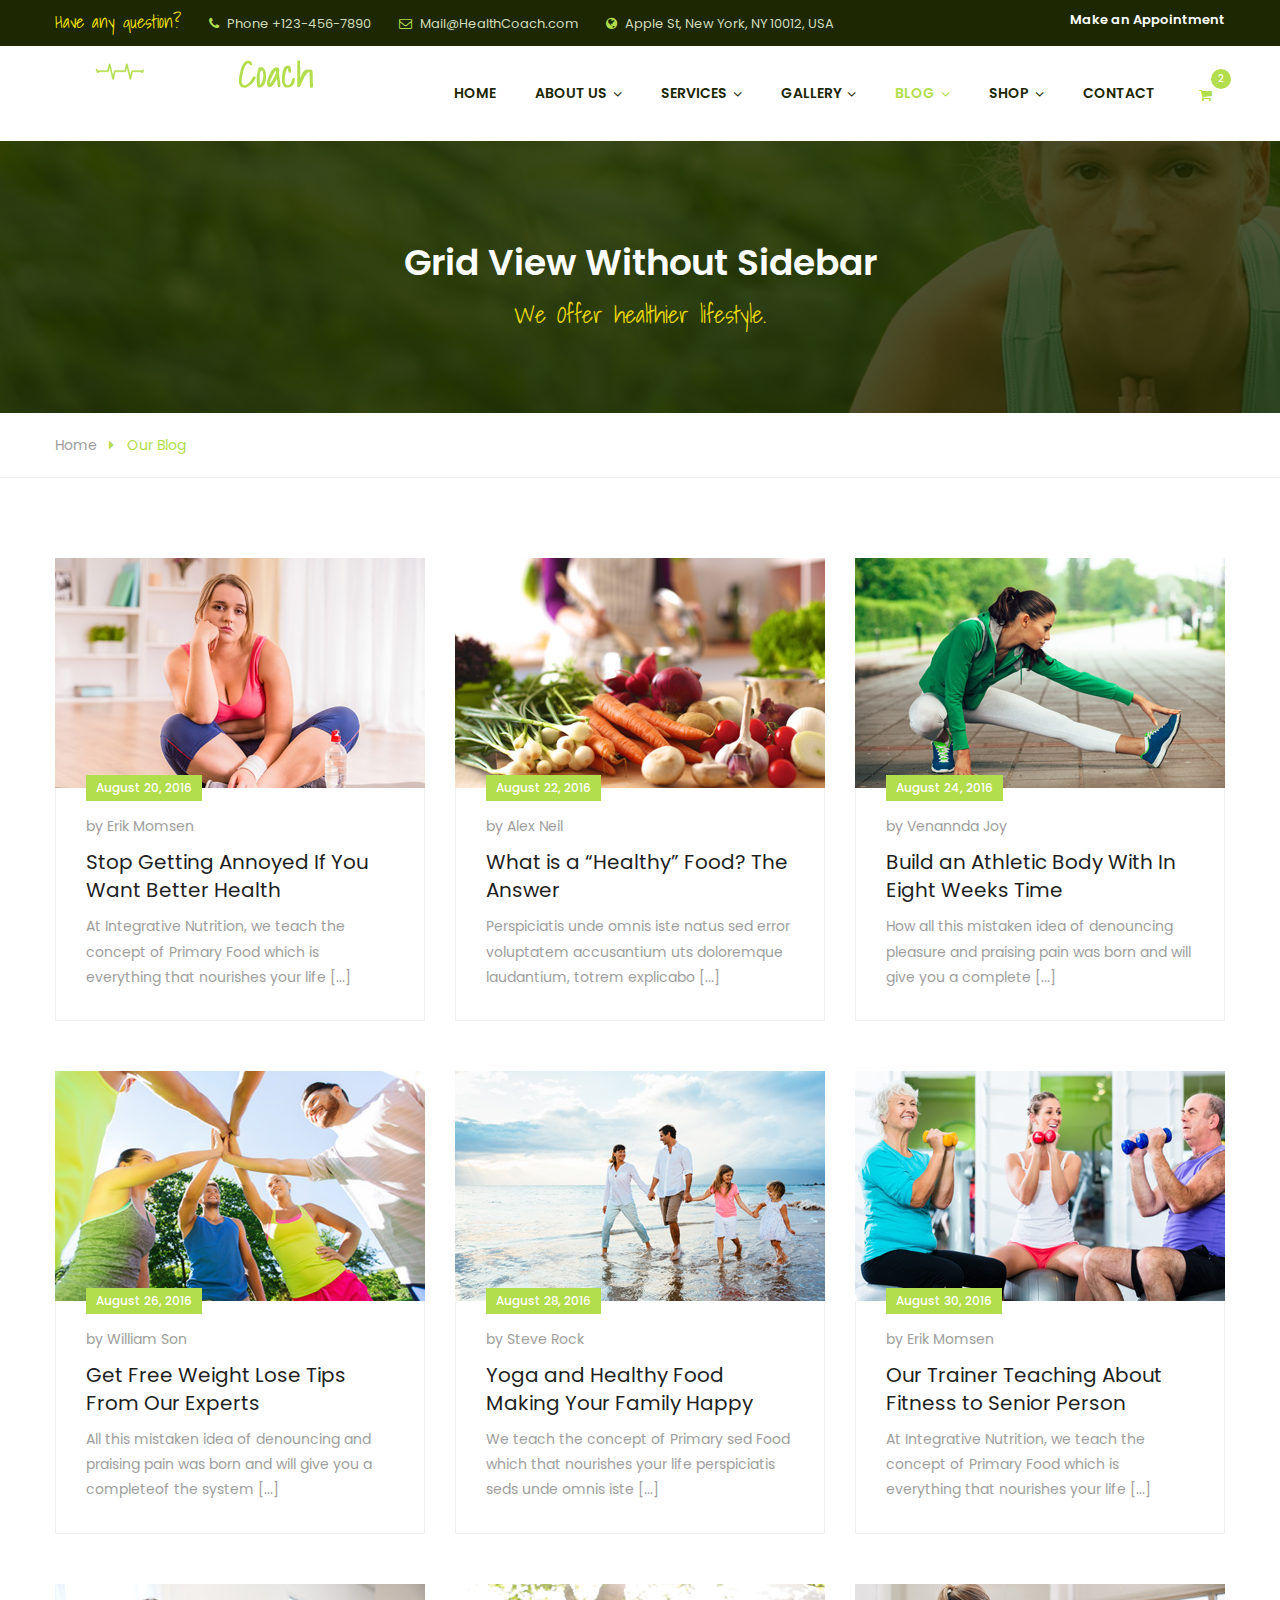
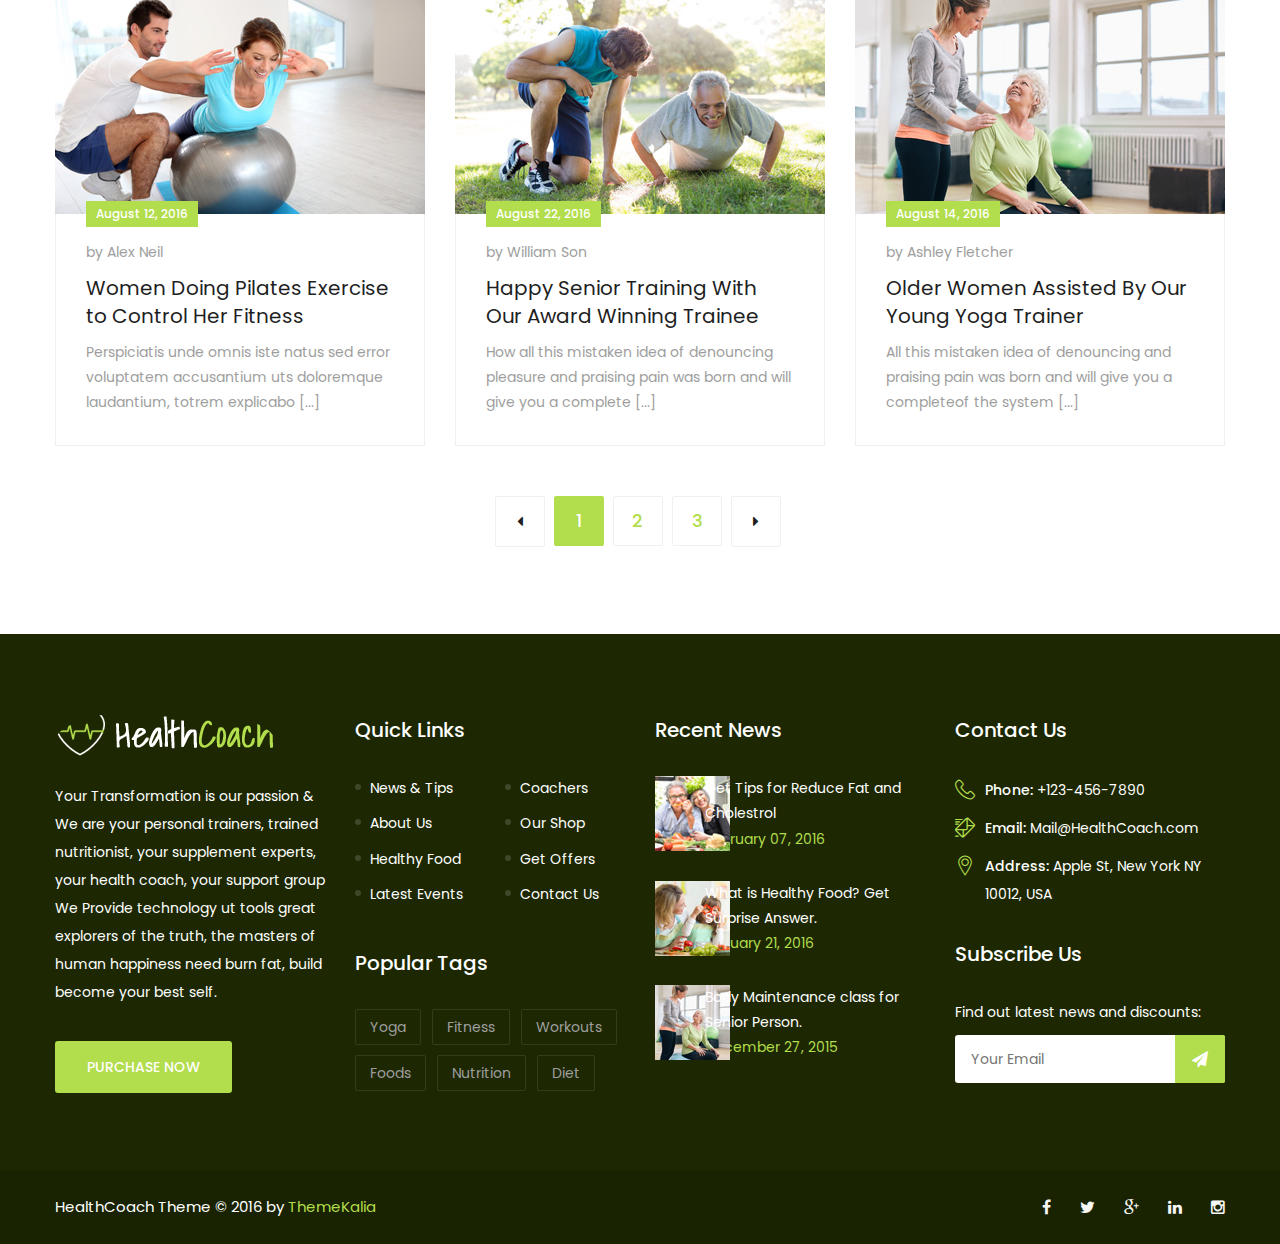
<file: blog-grid.html>
<!DOCTYPE html>
<html>

<!-- Mirrored from st.ourhtmldemo.com/new/health-coach/blog-grid.html by HTTrack Website Copier/3.x [XR&CO'2014], Fri, 20 Dec 2024 06:19:07 GMT -->
<head>
<meta charset="utf-8">
<title>Health Coach - Health and Fitness HTML Template | Our Blog</title>
<!-- Stylesheets -->
<link href="css/bootstrap.css" rel="stylesheet">
<link href="css/style.css" rel="stylesheet">
<link rel="shortcut icon" href="images/favicon.ico" type="image/x-icon">
<link rel="icon" href="images/favicon.ico" type="image/x-icon">
<!-- Responsive -->
<meta http-equiv="X-UA-Compatible" content="IE=edge">
<meta name="viewport" content="width=device-width, initial-scale=1.0, maximum-scale=1.0, user-scalable=0">
<link href="css/responsive.css" rel="stylesheet">
<!--[if lt IE 9]><script src="https://cdnjs.cloudflare.com/ajax/libs/html5shiv/3.7.3/html5shiv.js"></script><![endif]-->
<!--[if lt IE 9]><script src="js/respond.js"></script><![endif]-->
</head>

<body>

<div class="page-wrapper">
 	
    <!-- Preloader -->
    <div class="preloader"></div>
 	
    <!-- Main Header-->
    <header class="main-header">
    	<!-- Header Top -->
    	<div class="header-top">
        	<div class="auto-container">
            	<div class="clearfix">
                    
                    <!--Top Left-->
                    <div class="top-left pull-left">
                    	<ul>
                        	<li><span class="styled-font">Have any question? </span></li>
                            <li><span class="fa fa-phone"></span> Phone +123-456-7890</li>
                            <li><span class="fa fa-envelope-o"></span> Mail@HealthCoach.com</li>
                            <li><span class="fa fa-globe"></span> Apple St, New York, NY 10012, USA</li>
                        </ul>    
                    </div>
                    
                    <!--Top Right-->
                    <div class="top-right pull-right">
                    	<a href="contact.html"  class="theme-btn">Make an Appointment</a>
                    </div>
                    
                </div>
                
            </div>
        </div><!-- Header Top End -->
        
        
        <!-- Main Box -->
    	<div class="main-box">
        	<div class="auto-container">
            	<div class="outer-container clearfix">
                    <!--Logo Box-->
                    <div class="logo-box">
                        <div class="logo"><a href="index.html"><img src="images/logo.png" alt=""></a></div>
                    </div>
                    
                    <!--Nav Outer-->
                    <div class="nav-outer clearfix">
                        <!-- Main Menu -->
                        <nav class="main-menu">
                            <div class="navbar-header">
                                <!-- Toggle Button -->    	
                                <button type="button" class="navbar-toggle" data-toggle="collapse" data-target=".navbar-collapse">
                                <span class="icon-bar"></span>
                                <span class="icon-bar"></span>
                                <span class="icon-bar"></span>
                                </button>
                            </div>
                            
                            <div class="navbar-collapse collapse clearfix">
                                <ul class="navigation clearfix">
                                    <li><a href="index.html">Home</a></li>
                                    <li class="dropdown"><a href="#">About Us</a>
                                    	<ul>
                                            <li><a href="about-us.html">About Us</a></li>
                                            <li><a href="events.html">Events</a></li>
                                        </ul>
                                    </li>
                                    <li class="dropdown"><a href="#">Services</a>
                                    	<ul>
                                            <li><a href="services.html">Our Services</a></li>
                                            <li><a href="service-single.html">Nutrition Strategies</a></li>
                                            <li><a href="service-single.html">Workout Routines</a></li>
                                            <li><a href="service-single.html">Support &amp; Motivation</a></li>
                                            <li><a href="service-single.html">Balance Body Mind</a></li>
                                            <li><a href="service-single.html">Physical Activity</a></li>
                                            <li><a href="service-single.html">Fitness &amp; Performance</a></li>
                                        </ul>
                                    </li>
                                    <li class="dropdown"><a href="#">Gallery</a>
                                    	<ul>
                                            <li><a href="portfolio-four-column.html">Gallery Four Column</a></li>
                                            <li><a href="portfolio-fullwidth.html">Gallery Fullwidth</a></li>
                                            <li><a href="portfolio-with-text.html">Gallery With Text</a></li>
                                            <li><a href="portfolio-single.html">Gallery Single</a></li>
                                        </ul>
                                    </li>
                                    <li class="dropdown current"><a href="#">Blog</a>
                                    	<ul>
                                            <li><a href="blog.html">Blog Classic</a></li>
                                            <li><a href="blog-list.html">Blog List View</a></li>
                                            <li><a href="blog-grid.html">Blog Grid View</a></li>
                                            <li><a href="blog-single.html">Blog Single</a></li>
                                        </ul>
                                    </li>
                                    
                                    <li class="dropdown"><a href="#">Shop</a>
                                        <ul>
                                            <li><a href="shop.html">Shop Products</a></li>
                                            <li><a href="shop-single.html">Shop Single</a></li>
                                            <li><a href="shopping-cart.html">Shopping Cart</a></li>
                                            <li><a href="register.html">Login / Register</a></li>
                                        </ul>
                                    </li>
                                    
                                    <li><a href="contact.html">Contact</a></li>
                                    
                                 </ul>
                            </div>
                        </nav><!-- Main Menu End-->
                        
                    </div><!--Nav Outer End-->
                    
                    <!-- Hidden Nav Toggler -->
                    <div class="nav-toggler">
                    <button class="hidden-bar-opener"><span class="icon fa fa-bars"></span></button>
                    </div><!-- / Hidden Nav Toggler -->
                    
                    <!--Cart Btn-->
                    <a href="shopping-cart.html" class="cart-btn-outer cart-btn"><span class="fa fa-shopping-cart"></span><span class="count">2</span></a>
                    
            	</div>    
            </div>
        </div>
    
    </header>
    <!--End Main Header -->
    
    
    <!-- Hidden Navigation Bar -->
    <section class="hidden-bar right-align">
        
        <div class="hidden-bar-closer">
            <button class="btn"><i class="fa fa-close"></i></button>
        </div>
        
        <!-- Hidden Bar Wrapper -->
        <div class="hidden-bar-wrapper">
        
            <!-- .logo -->
            <div class="logo text-center">
                <a href="index.html"><img src="images/logo-2.png" alt=""></a>			
            </div><!-- /.logo -->
            
            <!-- .Side-menu -->
            <div class="side-menu">
            <!-- .navigation -->
                <ul class="navigation">
                    <li><a href="index.html">Home</a></li>
                    <li class="dropdown"><a href="#">About Us</a>
                        <ul>
                            <li><a href="about-us.html">About Us</a></li>
                            <li><a href="events.html">Events</a></li>
                        </ul>
                    </li>
                    <li class="dropdown"><a href="#">Services</a>
                        <ul>
                            <li><a href="services.html">Our Services</a></li>
                            <li><a href="service-single.html">Nutrition Strategies</a></li>
                            <li><a href="service-single.html">Workout Routines</a></li>
                            <li><a href="service-single.html">Support &amp; Motivation</a></li>
                            <li><a href="service-single.html">Balance Body Mind</a></li>
                            <li><a href="service-single.html">Physical Activity</a></li>
                            <li><a href="service-single.html">Fitness &amp; Performance</a></li>
                        </ul>
                    </li>
                    <li class="dropdown"><a href="#">Gallery</a>
                        <ul>
                            <li><a href="portfolio-four-column.html">Gallery Four Column</a></li>
                            <li><a href="portfolio-fullwidth.html">Gallery Fullwidth</a></li>
                            <li><a href="portfolio-with-text.html">Gallery With Text</a></li>
                            <li><a href="portfolio-single.html">Gallery Single</a></li>
                        </ul>
                    </li>
                    <li class="dropdown current"><a href="#">Blog</a>
                        <ul>
                            <li><a href="blog.html">Blog Classic</a></li>
                            <li><a href="blog-list.html">Blog List View</a></li>
                            <li><a href="blog-grid.html">Blog Grid View</a></li>
                            <li><a href="blog-single.html">Blog Single</a></li>
                        </ul>
                    </li>
                    
                    <li class="dropdown"><a href="#">Shop</a>
                        <ul>
                            <li><a href="shop.html">Shop Products</a></li>
                            <li><a href="shop-single.html">Shop Single</a></li>
                            <li><a href="shopping-cart.html">Shopping Cart</a></li>
                            <li><a href="register.html">Login / Register</a></li>
                        </ul>
                    </li>
                    
                    <li><a href="contact.html">Contact</a></li>
                </ul>
            </div><!-- /.Side-menu -->
        
            <div class="social-icons">
                <ul>
                    <li><a href="#"><i class="fa fa-facebook"></i></a></li>
                    <li><a href="#"><i class="fa fa-twitter"></i></a></li>
                    <li><a href="#"><i class="fa fa-google-plus"></i></a></li>
                    <li><a href="#"><i class="fa fa-linkedin"></i></a></li>
                </ul>
            </div>
        
        </div><!-- / Hidden Bar Wrapper -->
    </section>
    <!-- / Hidden Bar -->
    
    <!--Page Title-->
    <section class="page-title" style="background-image:url(images/background/bg-page-title-1.jpg);">
        <div class="auto-container">
            <h1>Grid View Without Sidebar</h1>
            <h3 class="styled-font">We Offer healthier lifestyle.</h3>
        </div>
    </section>
    
    <!--Page Info-->
    <section class="page-info">
        <div class="auto-container clearfix">
            <div class="breadcrumb-outer">
                <ul class="bread-crumb clearfix">
                    <li><a href="index.html">Home</a></li>
                    <li class="active">Our Blog</li>
                </ul>
            </div>
        </div>
    </section>
    
    
    <!--News Section-->
    <section class="news-section grid-view">
        <div class="auto-container">
            
            <div class="row clearfix">
            	
                <!--News Style One-->
                <div class="news-style-one col-md-4 col-sm-6 col-xs-12">
                	<div class="inner-box">
                    	<figure class="image-box"><a href="blog-single.html"><img src="images/resource/blog-image-1.jpg" alt=""></a></figure>
                        <div class="lower-content">
                        	<div class="posted-info">August 20, 2016</div>
                            <div class="post-author-info">by Erik Momsen </div>
                            <h3><a href="blog-single.html">Stop Getting Annoyed If You Want Better Health</a></h3>
                            <div class="text">At Integrative Nutrition, we teach the concept of Primary Food which is everything that nourishes your life [...]</div>
                        </div>
                    </div>
                </div>
                
                <!--News Style One-->
                <div class="news-style-one col-md-4 col-sm-6 col-xs-12">
                	<div class="inner-box">
                    	<figure class="image-box"><a href="blog-single.html"><img src="images/resource/blog-image-2.jpg" alt=""></a></figure>
                        <div class="lower-content">
                        	<div class="posted-info">August 22, 2016</div>
                            <div class="post-author-info">by Alex Neil </div>
                            <h3><a href="blog-single.html">What is a “Healthy” Food? The Answer</a></h3>
                            <div class="text">Perspiciatis unde omnis iste natus sed error voluptatem accusantium uts doloremque laudantium, totrem explicabo [...]</div>
                        </div>
                    </div>
                </div>
                
                <!--News Style One-->
                <div class="news-style-one col-md-4 col-sm-6 col-xs-12">
                	<div class="inner-box">
                    	<figure class="image-box"><a href="blog-single.html"><img src="images/resource/blog-image-3.jpg" alt=""></a></figure>
                        <div class="lower-content">
                        	<div class="posted-info">August 24, 2016</div>
                            <div class="post-author-info">by Venannda Joy </div>
                            <h3><a href="blog-single.html">Build an Athletic Body With In Eight Weeks Time</a></h3>
                            <div class="text">How all this mistaken idea of denouncing pleasure and praising pain was born and will give you a complete [...]</div>
                        </div>
                    </div>
                </div>
                
                <!--News Style One-->
                <div class="news-style-one col-md-4 col-sm-6 col-xs-12">
                	<div class="inner-box">
                    	<figure class="image-box"><a href="blog-single.html"><img src="images/resource/blog-image-5.jpg" alt=""></a></figure>
                        <div class="lower-content">
                        	<div class="posted-info">August 26, 2016</div>
                            <div class="post-author-info">by William Son </div>
                            <h3><a href="blog-single.html">Get Free Weight Lose Tips From Our Experts</a></h3>
                            <div class="text">All this mistaken idea of denouncing and praising pain was born and will give you a completeof the system [...]</div>
                        </div>
                    </div>
                </div>
                
                <!--News Style One-->
                <div class="news-style-one col-md-4 col-sm-6 col-xs-12">
                	<div class="inner-box">
                    	<figure class="image-box"><a href="blog-single.html"><img src="images/resource/blog-image-6.jpg" alt=""></a></figure>
                        <div class="lower-content">
                        	<div class="posted-info">August 28, 2016</div>
                            <div class="post-author-info">by Steve Rock </div>
                            <h3><a href="blog-single.html">Yoga and Healthy Food Making Your Family Happy</a></h3>
                            <div class="text">We teach the concept of Primary sed Food which that nourishes your life perspiciatis seds unde omnis iste [...]</div>
                        </div>
                    </div>
                </div>
                
                <!--News Style One-->
                <div class="news-style-one col-md-4 col-sm-6 col-xs-12">
                	<div class="inner-box">
                    	<figure class="image-box"><a href="blog-single.html"><img src="images/resource/blog-image-7.jpg" alt=""></a></figure>
                        <div class="lower-content">
                        	<div class="posted-info">August 30, 2016</div>
                            <div class="post-author-info">by Erik Momsen  </div>
                            <h3><a href="blog-single.html">Our Trainer Teaching About Fitness to Senior Person </a></h3>
                            <div class="text">At Integrative Nutrition, we teach the concept of Primary Food which is everything that nourishes your life [...]</div>
                        </div>
                    </div>
                </div>
                
                <!--News Style One-->
                <div class="news-style-one col-md-4 col-sm-6 col-xs-12">
                	<div class="inner-box">
                    	<figure class="image-box"><a href="blog-single.html"><img src="images/resource/blog-image-8.jpg" alt=""></a></figure>
                        <div class="lower-content">
                        	<div class="posted-info">August 12, 2016</div>
                            <div class="post-author-info">by Alex Neil </div>
                            <h3><a href="blog-single.html">Women Doing Pilates Exercise to Control Her Fitness</a></h3>
                            <div class="text">Perspiciatis unde omnis iste natus sed error voluptatem accusantium uts doloremque laudantium, totrem explicabo [...]</div>
                        </div>
                    </div>
                </div>
                
                <!--News Style One-->
                <div class="news-style-one col-md-4 col-sm-6 col-xs-12">
                	<div class="inner-box">
                    	<figure class="image-box"><a href="blog-single.html"><img src="images/resource/blog-image-9.jpg" alt=""></a></figure>
                        <div class="lower-content">
                        	<div class="posted-info">August 22, 2016</div>
                            <div class="post-author-info">by William Son </div>
                            <h3><a href="blog-single.html">Happy Senior Training With Our Award Winning Trainee</a></h3>
                            <div class="text">How all this mistaken idea of denouncing pleasure and praising pain was born and will give you a complete [...]</div>
                        </div>
                    </div>
                </div>
                
                <!--News Style One-->
                <div class="news-style-one col-md-4 col-sm-6 col-xs-12">
                	<div class="inner-box">
                    	<figure class="image-box"><a href="blog-single.html"><img src="images/resource/blog-image-10.jpg" alt=""></a></figure>
                        <div class="lower-content">
                        	<div class="posted-info">August 14, 2016</div>
                            <div class="post-author-info">by Ashley Fletcher </div>
                            <h3><a href="blog-single.html">Older Women Assisted By Our Young Yoga Trainer</a></h3>
                            <div class="text">All this mistaken idea of denouncing and praising pain was born and will give you a completeof the system [...]</div>
                        </div>
                    </div>
                </div>
                
            </div>
            
            <!-- Styled Pagination -->
            <div class="styled-pagination text-center">
                <ul>
                    <li><a class="prev" href="#"><span class="fa fa-caret-left"></span></a></li>
                    <li><a href="#" class="active">1</a></li>
                    <li><a href="#">2</a></li>
                    <li><a href="#">3</a></li>
                    <li><a class="next" href="#"><span class="fa fa-caret-right"></span></a></li>
                </ul>
            </div>
            
        </div>
    </section>
    
     
    <!--Main Footer-->
    <footer class="main-footer">
    	<div class="auto-container">
        
            <!--Widgets Section-->
            <div class="widgets-section">
            	<div class="row clearfix">
                	<!--Big Column-->
                	<div class="big-column col-md-6 col-sm-12 col-xs-12">
                    	<div class="row clearfix">
                            
                            <!--Footer Column-->
                        	<div class="footer-column col-md-6 col-sm-6 col-xs-12">
                            	<div class="footer-widget about-widget">
                                	<div class="footer-logo"><figure><a href="index.html"><img src="images/logo-3.png" alt=""></a></figure></div>
                                    <div class="widget-content">
                                    	<div class="text">Your Transformation is our passion &amp;  We are your personal trainers, trained nutritionist, your supplement experts, your health coach, your support group We Provide technology ut tools great explorers of the truth, the masters of human happiness need burn fat, build  become your best self.</div>
                                        <a href="#" class="theme-btn btn-style-four">Purchase Now</a>
                                    </div>
                                </div>
                            </div>
                            
                            <!--Footer Column-->
                        	<div class="footer-column col-md-6 col-sm-6 col-xs-12">
                            	<div class="footer-widget links-widget">
                                	<h2>Quick Links</h2>
                                    <div class="widget-content">
                                    	<div class="row clearfix">
                                        	<div class="col-lg-6 col-md-6 col-sm-6 col-xs-12">
                                                <ul class="list">
                                                    <li><a href="#">News &amp; Tips</a></li>
                                                    <li><a href="#">About Us</a></li>
                                                    <li><a href="#">Healthy Food</a></li>
                                                    <li><a href="#">Latest Events</a></li>
                                                </ul>
                                            </div>
                                            <div class="col-lg-6 col-md-6 col-sm-6 col-xs-12">
                                                <ul class="list">
                                                    <li><a href="#">Coachers</a></li>
                                                    <li><a href="#">Our Shop</a></li>
                                                    <li><a href="#">Get Offers</a></li>
                                                    <li><a href="#">Contact Us</a></li>
                                                </ul>
                                            </div>
                                        </div>
                                    </div>
                                </div>
                                
                                <div class="footer-widget tags-widget">
                                	<h2>Popular Tags</h2>
                                    <div class="widget-content">
                                    	<ul class="tags-list">
                                        	<li><a href="#">Yoga</a></li>
                                            <li><a href="#">Fitness</a></li>
                                            <li><a href="#">Workouts</a></li>
                                            <li><a href="#">Foods</a></li>
                                            <li><a href="#">Nutrition</a></li>
                                            <li><a href="#">Diet</a></li>
                                        </ul>
                                    </div>
                                </div>
                                
                            </div>
                            
                        </div>
                    </div>
                    
                    <!--Big Column-->
                	<div class="big-column col-md-6 col-sm-12 col-xs-12">
                    	<div class="row clearfix">
                            
                            <!--Footer Column-->
                        	<div class="footer-column col-md-6 col-sm-6 col-xs-12">
                            	<div class="footer-widget posts-widget">
                                	<h2>Recent News</h2>
                                    <div class="widget-content">
                                    	<div class="posts">
                                            <div class="post">
                                                <figure class="post-thumb"><img src="images/resource/post-thumb-1.jpg" alt=""><a href="#" class="overlay-link"><span class="fa fa-link"></span></a></figure>
                                                <div class="desc-text"><a href="#">Get Tips for Reduce Fat and Cholestrol</a></div>
                                                <div class="time">February 07, 2016</div>
                                            </div>
                                            <div class="post">
                                                <figure class="post-thumb"><img src="images/resource/post-thumb-2.jpg" alt=""><a href="#" class="overlay-link"><span class="fa fa-link"></span></a></figure>
                                                <div class="desc-text"><a href="#">What is Healthy Food? Get Surprise Answer.</a></div>
                                                <div class="time">January 21, 2016</div>
                                            </div>
                                            <div class="post">
                                                <figure class="post-thumb"><img src="images/resource/post-thumb-3.jpg" alt=""><a href="#" class="overlay-link"><span class="fa fa-link"></span></a></figure>
                                                <div class="desc-text"><a href="#">Body Maintenance class for Senior Person.</a></div>
                                                <div class="time">December 27, 2015</div>
                                            </div>
                                        </div>
                                    </div>
                                </div>
                            </div>
                            
                            <!--Footer Column-->
                        	<div class="footer-column col-md-6 col-sm-6 col-xs-12">
                            	<div class="footer-widget contact-widget">
                                	<h2>Contact Us</h2>
                                    <div class="widget-content">
                                    	<ul class="contact-info">
                                            <li><span class="icon flaticon-telephone-1"></span><strong>Phone:</strong> +123-456-7890</li>
                                            <li><span class="icon flaticon-interface-4"></span><strong>Email:</strong> Mail@HealthCoach.com</li>
                                        	<li><span class="icon flaticon-location"></span><strong>Address:</strong> Apple St, New York NY 10012, USA</li>
                                        </ul>
                    
                                    </div>
                                </div>
                                
                                <div class="footer-widget newsletter-widget">
                                	<h2>Subscribe Us</h2>
                                    <div class="widget-content">
                                    	<div class="text">Find out latest news and discounts:</div>
                                    	<!--Newsletter One-->
                                        <div class="newsletter-one">
                                            <form method="post" action="https://st.ourhtmldemo.com/new/health-coach/contact.html">
                                                <div class="form-group">
                                                    <input type="email" name="email" value="" required placeholder="Your Email">
                                                    <button type="submit" class="theme-btn"><span class="fa fa-paper-plane"></span></button>
                                                </div>
                                            </form>
                                        </div>
                                    </div>
                                </div>
                                
                            </div>
                            
                        </div>
                    </div>
                    
                 </div>
             </div>
        
        </div>
        
        <!--Footer Bottom-->
         <div class="footer-bottom">
         	<div class="auto-container">
            	<div class="clearfix">
                	<div class="pull-left"><div class="copyright">HealthCoach Theme &copy; 2016 by <a href="https://themeforest.net/user/themekalia/portfolio" class="author-name">ThemeKalia</a></div></div>
                    <div class="pull-right">
                    	<ul class="footer-social">
                        	<li><a href="#"><span class="fa fa-facebook-f"></span></a></li>
                            <li><a href="#"><span class="fa fa-twitter"></span></a></li>
                            <li><a href="#"><span class="fa fa-google-plus"></span></a></li>
                            <li><a href="#"><span class="fa fa-linkedin"></span></a></li>
                            <li><a href="#"><span class="fa fa-instagram"></span></a></li>
                        </ul>
                    </div>
                </div>
            </div>
        </div>
    </footer>
    
</div>
<!--End pagewrapper-->

<!--Scroll to top-->
<div class="scroll-to-top scroll-to-target" data-target=".main-header"><span class="fa  fa-angle-up"></span></div>


<script src="js/jquery.js"></script> 
<script src="js/bootstrap.min.js"></script>
<script src="js/jquery.mCustomScrollbar.concat.min.js"></script>
<script src="js/jquery.fancybox.pack.js"></script>
<script src="js/jquery.fancybox-media.js"></script>
<script src="js/owl.js"></script>
<script src="js/wow.js"></script>
<script src="js/script.js"></script>
</body>

<!-- Mirrored from st.ourhtmldemo.com/new/health-coach/blog-grid.html by HTTrack Website Copier/3.x [XR&CO'2014], Fri, 20 Dec 2024 06:19:08 GMT -->
</html>
</file>
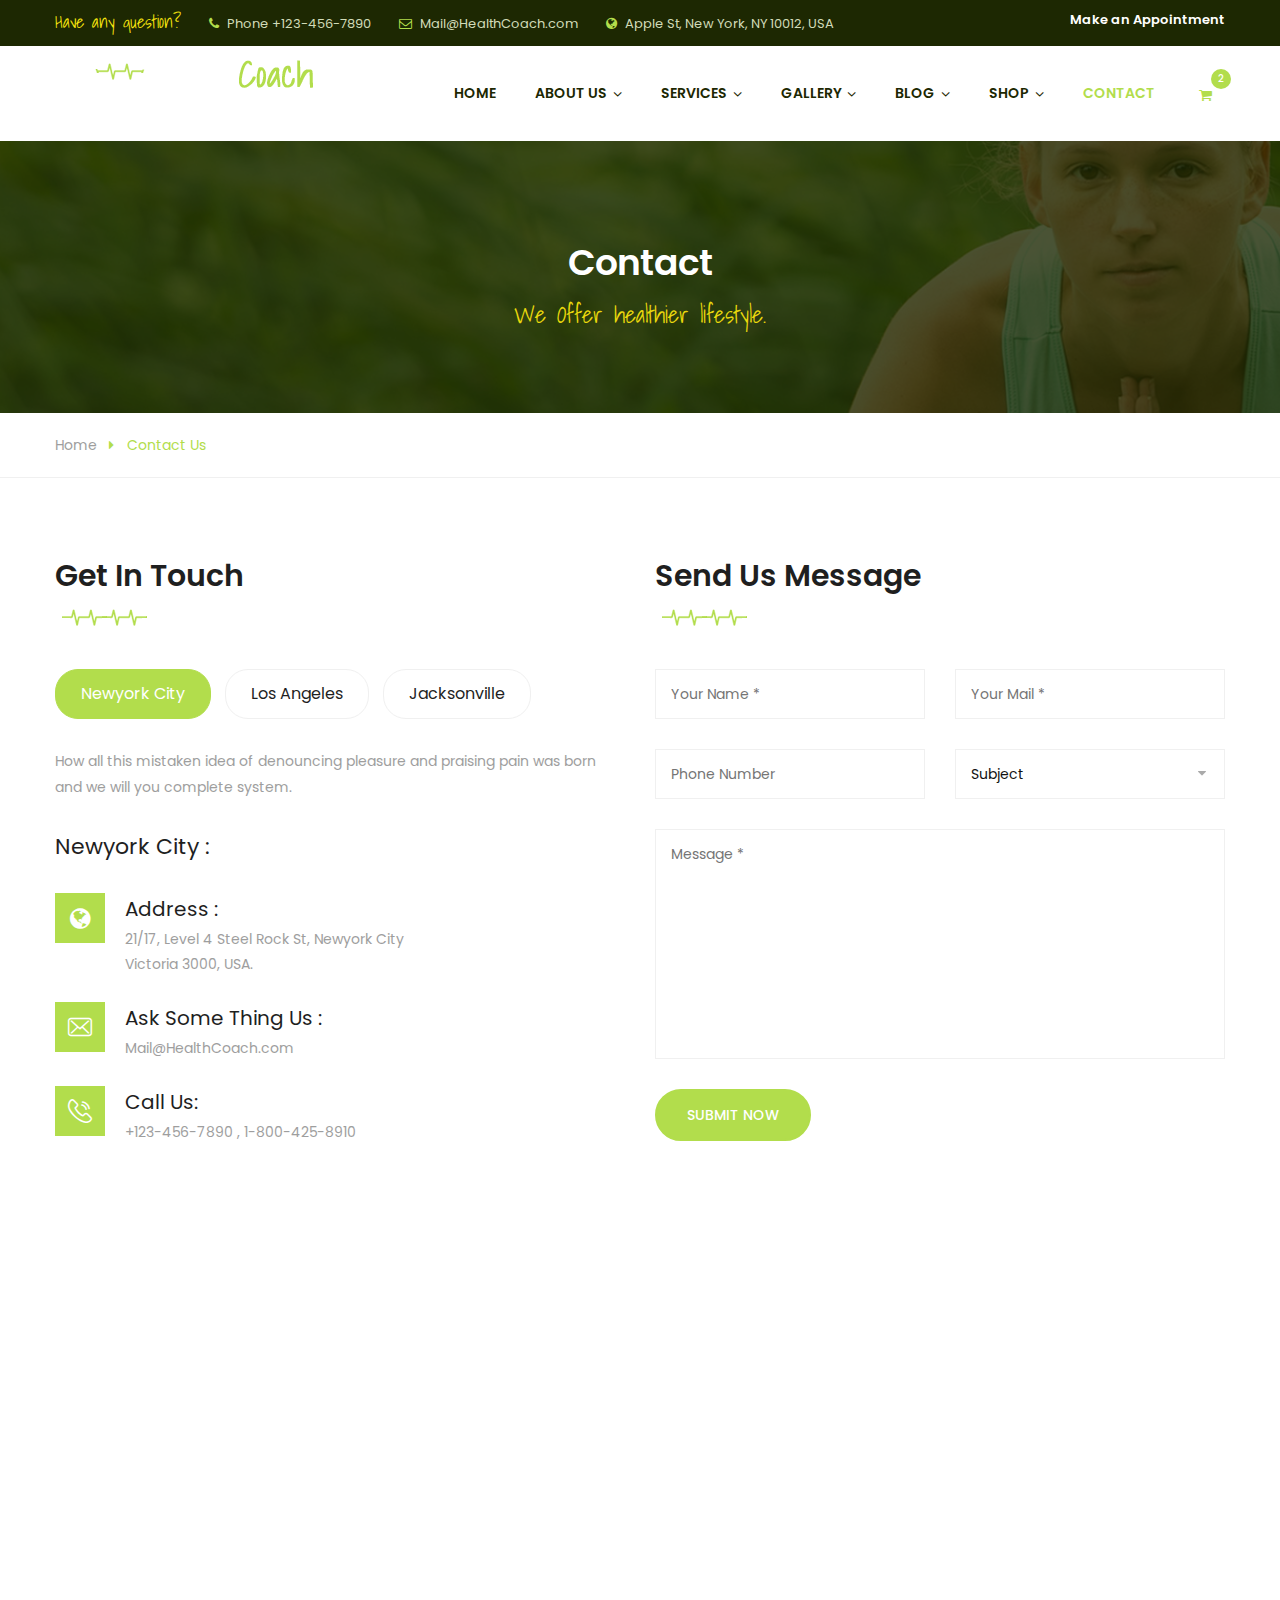
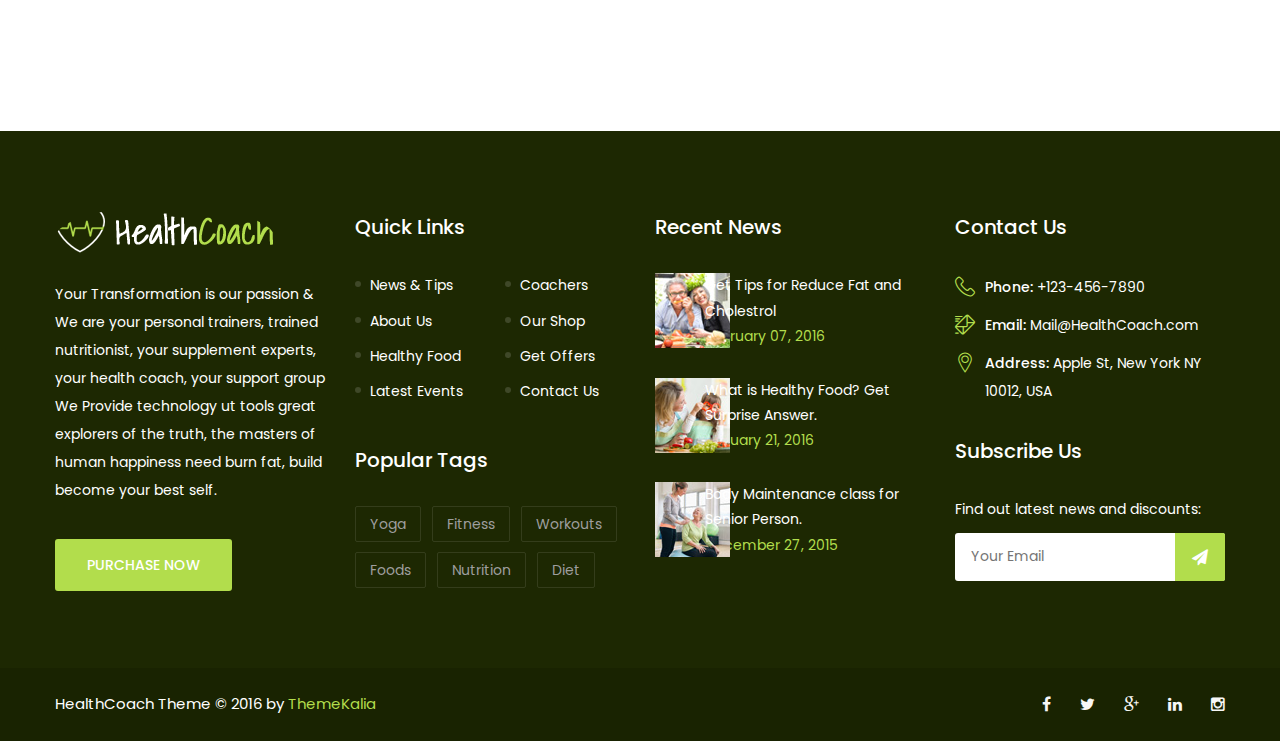
<file: contact.html>
<!DOCTYPE html>
<html>

<!-- Mirrored from st.ourhtmldemo.com/new/health-coach/contact.html by HTTrack Website Copier/3.x [XR&CO'2014], Fri, 20 Dec 2024 06:18:43 GMT -->
<head>
<meta charset="utf-8">
<title>Health Coach - Health and Fitness HTML Template | Contact Us</title>
<!-- Stylesheets -->
<link href="css/bootstrap.css" rel="stylesheet">
<link href="css/style.css" rel="stylesheet">
<link rel="shortcut icon" href="images/favicon.ico" type="image/x-icon">
<link rel="icon" href="images/favicon.ico" type="image/x-icon">
<!-- Responsive -->
<meta http-equiv="X-UA-Compatible" content="IE=edge">
<meta name="viewport" content="width=device-width, initial-scale=1.0, maximum-scale=1.0, user-scalable=0">
<link href="css/responsive.css" rel="stylesheet">
<!--[if lt IE 9]><script src="https://cdnjs.cloudflare.com/ajax/libs/html5shiv/3.7.3/html5shiv.js"></script><![endif]-->
<!--[if lt IE 9]><script src="js/respond.js"></script><![endif]-->
</head>

<body>

<div class="page-wrapper">
 	
    <!-- Preloader -->
    <div class="preloader"></div>
 	
    <!-- Main Header-->
    <header class="main-header">
    	<!-- Header Top -->
    	<div class="header-top">
        	<div class="auto-container">
            	<div class="clearfix">
                    
                    <!--Top Left-->
                    <div class="top-left pull-left">
                    	<ul>
                        	<li><span class="styled-font">Have any question? </span></li>
                            <li><span class="fa fa-phone"></span> Phone +123-456-7890</li>
                            <li><span class="fa fa-envelope-o"></span> Mail@HealthCoach.com</li>
                            <li><span class="fa fa-globe"></span> Apple St, New York, NY 10012, USA</li>
                        </ul>    
                    </div>
                    
                    <!--Top Right-->
                    <div class="top-right pull-right">
                    	<a href="contact.html"  class="theme-btn">Make an Appointment</a>
                    </div>
                    
                </div>
                
            </div>
        </div><!-- Header Top End -->
        
        
        <!-- Main Box -->
    	<div class="main-box">
        	<div class="auto-container">
            	<div class="outer-container clearfix">
                    <!--Logo Box-->
                    <div class="logo-box">
                        <div class="logo"><a href="index.html"><img src="images/logo.png" alt=""></a></div>
                    </div>
                    
                    <!--Nav Outer-->
                    <div class="nav-outer clearfix">
                        <!-- Main Menu -->
                        <nav class="main-menu">
                            <div class="navbar-header">
                                <!-- Toggle Button -->    	
                                <button type="button" class="navbar-toggle" data-toggle="collapse" data-target=".navbar-collapse">
                                <span class="icon-bar"></span>
                                <span class="icon-bar"></span>
                                <span class="icon-bar"></span>
                                </button>
                            </div>
                            
                            <div class="navbar-collapse collapse clearfix">
                                <ul class="navigation clearfix">
                                    <li><a href="index.html">Home</a></li>
                                    <li class="dropdown"><a href="#">About Us</a>
                                    	<ul>
                                            <li><a href="about-us.html">About Us</a></li>
                                            <li><a href="events.html">Events</a></li>
                                        </ul>
                                    </li>
                                    <li class="dropdown"><a href="#">Services</a>
                                    	<ul>
                                            <li><a href="services.html">Our Services</a></li>
                                            <li><a href="service-single.html">Nutrition Strategies</a></li>
                                            <li><a href="service-single.html">Workout Routines</a></li>
                                            <li><a href="service-single.html">Support &amp; Motivation</a></li>
                                            <li><a href="service-single.html">Balance Body Mind</a></li>
                                            <li><a href="service-single.html">Physical Activity</a></li>
                                            <li><a href="service-single.html">Fitness &amp; Performance</a></li>
                                        </ul>
                                    </li>
                                    <li class="dropdown"><a href="#">Gallery</a>
                                    	<ul>
                                            <li><a href="portfolio-four-column.html">Gallery Four Column</a></li>
                                            <li><a href="portfolio-fullwidth.html">Gallery Fullwidth</a></li>
                                            <li><a href="portfolio-with-text.html">Gallery With Text</a></li>
                                            <li><a href="portfolio-single.html">Gallery Single</a></li>
                                        </ul>
                                    </li>
                                    <li class="dropdown"><a href="#">Blog</a>
                                    	<ul>
                                            <li><a href="blog.html">Blog Classic</a></li>
                                            <li><a href="blog-list.html">Blog List View</a></li>
                                            <li><a href="blog-grid.html">Blog Grid View</a></li>
                                            <li><a href="blog-single.html">Blog Single</a></li>
                                        </ul>
                                    </li>
                                    
                                    <li class="dropdown"><a href="#">Shop</a>
                                        <ul>
                                            <li><a href="shop.html">Shop Products</a></li>
                                            <li><a href="shop-single.html">Shop Single</a></li>
                                            <li><a href="shopping-cart.html">Shopping Cart</a></li>
                                            <li><a href="register.html">Login / Register</a></li>
                                        </ul>
                                    </li>
                                    
                                    <li class="current"><a href="contact.html">Contact</a></li>
                                    
                                 </ul>
                            </div>
                        </nav><!-- Main Menu End-->
                        
                    </div><!--Nav Outer End-->
                    
                    <!-- Hidden Nav Toggler -->
                    <div class="nav-toggler">
                    <button class="hidden-bar-opener"><span class="icon fa fa-bars"></span></button>
                    </div><!-- / Hidden Nav Toggler -->
                    
                    <!--Cart Btn-->
                    <a href="shopping-cart.html" class="cart-btn-outer cart-btn"><span class="fa fa-shopping-cart"></span><span class="count">2</span></a>
                    
            	</div>    
            </div>
        </div>
    
    </header>
    <!--End Main Header -->
    
    
    <!-- Hidden Navigation Bar -->
    <section class="hidden-bar right-align">
        
        <div class="hidden-bar-closer">
            <button class="btn"><i class="fa fa-close"></i></button>
        </div>
        
        <!-- Hidden Bar Wrapper -->
        <div class="hidden-bar-wrapper">
        
            <!-- .logo -->
            <div class="logo text-center">
                <a href="index.html"><img src="images/logo-2.png" alt=""></a>			
            </div><!-- /.logo -->
            
            <!-- .Side-menu -->
            <div class="side-menu">
            <!-- .navigation -->
                <ul class="navigation">
                    <li><a href="index.html">Home</a></li>
                    <li class="dropdown"><a href="#">About Us</a>
                        <ul>
                            <li><a href="about-us.html">About Us</a></li>
                            <li><a href="events.html">Events</a></li>
                        </ul>
                    </li>
                    <li class="dropdown"><a href="#">Services</a>
                        <ul>
                            <li><a href="services.html">Our Services</a></li>
                            <li><a href="service-single.html">Nutrition Strategies</a></li>
                            <li><a href="service-single.html">Workout Routines</a></li>
                            <li><a href="service-single.html">Support &amp; Motivation</a></li>
                            <li><a href="service-single.html">Balance Body Mind</a></li>
                            <li><a href="service-single.html">Physical Activity</a></li>
                            <li><a href="service-single.html">Fitness &amp; Performance</a></li>
                        </ul>
                    </li>
                    <li class="dropdown"><a href="#">Gallery</a>
                        <ul>
                            <li><a href="portfolio-four-column.html">Gallery Four Column</a></li>
                            <li><a href="portfolio-fullwidth.html">Gallery Fullwidth</a></li>
                            <li><a href="portfolio-with-text.html">Gallery With Text</a></li>
                            <li><a href="portfolio-single.html">Gallery Single</a></li>
                        </ul>
                    </li>
                    <li class="dropdown"><a href="#">Blog</a>
                        <ul>
                            <li><a href="blog.html">Blog Classic</a></li>
                            <li><a href="blog-list.html">Blog List View</a></li>
                            <li><a href="blog-grid.html">Blog Grid View</a></li>
                            <li><a href="blog-single.html">Blog Single</a></li>
                        </ul>
                    </li>
                    
                    <li class="dropdown"><a href="#">Shop</a>
                        <ul>
                            <li><a href="shop.html">Shop Products</a></li>
                            <li><a href="shop-single.html">Shop Single</a></li>
                            <li><a href="shopping-cart.html">Shopping Cart</a></li>
                            <li><a href="register.html">Login / Register</a></li>
                        </ul>
                    </li>
                    
                    <li class="current"><a href="contact.html">Contact</a></li>
                </ul>
            </div><!-- /.Side-menu -->
        
            <div class="social-icons">
                <ul>
                    <li><a href="#"><i class="fa fa-facebook"></i></a></li>
                    <li><a href="#"><i class="fa fa-twitter"></i></a></li>
                    <li><a href="#"><i class="fa fa-google-plus"></i></a></li>
                    <li><a href="#"><i class="fa fa-linkedin"></i></a></li>
                </ul>
            </div>
        
        </div><!-- / Hidden Bar Wrapper -->
    </section>
    <!-- / Hidden Bar -->
    
    <!--Page Title-->
    <section class="page-title" style="background-image:url(images/background/bg-page-title-1.jpg);">
        <div class="auto-container">
            <h1>Contact</h1>
            <h3 class="styled-font">We Offer healthier lifestyle.</h3>
        </div>
    </section>
    
    <!--Page Info-->
    <section class="page-info">
        <div class="auto-container clearfix">
            <div class="breadcrumb-outer">
                <ul class="bread-crumb clearfix">
                    <li><a href="index.html">Home</a></li>
                    <li class="active">Contact Us</li>
                </ul>
            </div>
        </div>
    </section>
    
    
    <!--Contact Section-->
    <section class="contact-section">
    	<div class="auto-container">
        	<div class="row clearfix">
                
                <!--Form Column -->
            	<div class="column form-column pull-right col-lg-6 col-md-12 col-sm-12 col-xs-12">
                	<div class="sec-title"><h2>Send Us Message</h2><div class="separator"></div></div>
                	<!--form-box-->
                    <div class="form-box default-form">
                        <div class="contact-form default-form">
                            <form method="post" action="https://st.ourhtmldemo.com/new/health-coach/sendemail.php" id="contact-form">
                                <div class="row clearfix">
                                
                                    <div class="form-group col-md-6 col-sm-6 col-xs-12">
                                        <input type="text" name="username" value="" placeholder="Your Name *" required>
                                    </div>
        
                                    <div class="form-group col-md-6 col-sm-6 col-xs-12">
                                        <input type="email" name="email" value="" placeholder="Your Mail *" required>
                                    </div>
                                    
                                    <div class="form-group col-md-6 col-sm-6 col-xs-12">
                                        <input type="text" name="phone" value="" placeholder="Phone Number">
                                    </div>
                                    
                                    <div class="form-group col-md-6 col-sm-6 col-xs-12">
                                        <select name="subject">
                                            <option>Subject</option>
                                            <option>Wooden Flooring</option>
                                            <option>Metal Flooring</option>
                                            <option>Concrete Flooring</option>
                                        </select>
                                    </div>
                                    
                                    <div class="form-group col-md-12 col-sm-12 col-xs-12">
                                        <textarea name="message" placeholder="Message *"></textarea>
                                    </div>
                                    <div class="form-group col-md-12 col-sm-12 col-xs-12">
                                        <button type="submit" class="theme-btn btn-style-one">Submit now</button>
                                    </div>
                                </div>
                            </form>
                        </div>
                    </div>
                </div>
                
                <!--Column-->
                <div class="column info-column pull-left col-lg-6 col-md-8 col-sm-12 col-xs-12">
                	<div class="sec-title"><h2>Get In Touch</h2><div class="separator"></div></div>
                    <!--Info Tabs-->
                    <div class="tabs-box info-tabs">
                    	<!--Tab Buttons-->
                        <ul class="tab-buttons clearfix">
                        	<li class="tab-btn active-btn" data-tab="#info-tab-1">Newyork City</li>
                            <li class="tab-btn" data-tab="#info-tab-2">Los Angeles</li>
                            <li class="tab-btn" data-tab="#info-tab-3">Jacksonville</li>
                        </ul>
                        
                        <!--Tabs Content-->
                        <div class="tabs-content">
                        	<!--Tab / Active Tab-->
                            <div class="tab active-tab" id="info-tab-1">
                                <div class="desc-text">How all this mistaken idea of denouncing pleasure and praising pain was born and we will you complete system.</div>
                                <h3 class="location-title">Newyork City :</h3>
                                <div class="info-style-one">
                                    <ul>
                                        <li><div class="icon-box"><span class="fa fa-globe"></span></div><h4>Address :</h4><div class="text">21/17, Level 4 Steel Rock St, Newyork City <br>Victoria 3000, USA.</div></li>
                                        <li><div class="icon-box"><span class="flaticon-envelope"></span></div><h4>Ask Some Thing Us :</h4><div class="text">Mail@HealthCoach.com</div></li>
                                        <li><div class="icon-box"><span class="flaticon-technology-1"></span></div><h4>Call Us:</h4><div class="text"> +123-456-7890 , 1-800-425-8910</div></li>
                                    </ul>
                                </div>
                            </div>
                            
                            <!--Tab-->
                            <div class="tab" id="info-tab-2">
                                <div class="desc-text">How all this mistaken idea of denouncing pleasure and praising pain was born and we will you complete system.</div>
                                <h3 class="location-title">Los Angeles :</h3>
                                <div class="info-style-one">
                                    <ul>
                                        <li><div class="icon-box"><span class="fa fa-globe"></span></div><h4>Address :</h4><div class="text">21/17, Level 4 Steel Rock St, Newyork City <br>Los Angeles 5000, USA.</div></li>
                                        <li><div class="icon-box"><span class="flaticon-envelope"></span></div><h4>Ask Some Thing Us :</h4><div class="text">Mail@HealthCoach.com</div></li>
                                        <li><div class="icon-box"><span class="flaticon-technology-1"></span></div><h4>Call Us:</h4><div class="text"> +123-456-7890 , 1-800-425-8910</div></li>
                                    </ul>
                                </div>
                            </div>
                            
                            <!--Tab-->
                            <div class="tab" id="info-tab-3">
                                <div class="desc-text">How all this mistaken idea of denouncing pleasure and praising pain was born and we will you complete system.</div>
                                <h3 class="location-title">Jacksonville :</h3>
                                <div class="info-style-one">
                                    <ul>
                                        <li><div class="icon-box"><span class="fa fa-globe"></span></div><h4>Address :</h4><div class="text">21/17, Level 4 Steel Rock St, Newyork City <br>Jacksonville 4400, USA.</div></li>
                                        <li><div class="icon-box"><span class="flaticon-envelope"></span></div><h4>Ask Some Thing Us :</h4><div class="text">Mail@HealthCoach.com</div></li>
                                        <li><div class="icon-box"><span class="flaticon-technology-1"></span></div><h4>Call Us:</h4><div class="text"> +123-456-7890 , 1-800-425-8910</div></li>
                                    </ul>
                                </div>
                            </div>
                            
                        </div>
                    </div><!--End Info Tabs-->
                    
                </div>
                
            </div>    
       	</div>
   	</section>
    
    
    <!--Map Section-->
    <section class="map-section">
    	<div class="map-outer">

            <!--Map Canvas-->
            <div class="map-canvas"
                data-zoom="10"
                data-lat="23.815811"
                data-lng="90.412580"
                data-type="roadmap"
                data-hue="#fc721e"
                data-title="Dhaka"
                data-content="Dhaka 1000-1200, Bangladesh<br><a href='mailto:info@youremail.com'>info@youremail.com</a>"
                style="height:480px;">
            </div>

        </div>
    </section>
    
     
    <!--Main Footer-->
    <footer class="main-footer">
    	<div class="auto-container">
        
            <!--Widgets Section-->
            <div class="widgets-section">
            	<div class="row clearfix">
                	<!--Big Column-->
                	<div class="big-column col-md-6 col-sm-12 col-xs-12">
                    	<div class="row clearfix">
                            
                            <!--Footer Column-->
                        	<div class="footer-column col-md-6 col-sm-6 col-xs-12">
                            	<div class="footer-widget about-widget">
                                	<div class="footer-logo"><figure><a href="index.html"><img src="images/logo-3.png" alt=""></a></figure></div>
                                    <div class="widget-content">
                                    	<div class="text">Your Transformation is our passion &amp;  We are your personal trainers, trained nutritionist, your supplement experts, your health coach, your support group We Provide technology ut tools great explorers of the truth, the masters of human happiness need burn fat, build  become your best self.</div>
                                        <a href="#" class="theme-btn btn-style-four">Purchase Now</a>
                                    </div>
                                </div>
                            </div>
                            
                            <!--Footer Column-->
                        	<div class="footer-column col-md-6 col-sm-6 col-xs-12">
                            	<div class="footer-widget links-widget">
                                	<h2>Quick Links</h2>
                                    <div class="widget-content">
                                    	<div class="row clearfix">
                                        	<div class="col-lg-6 col-md-6 col-sm-6 col-xs-12">
                                                <ul class="list">
                                                    <li><a href="#">News &amp; Tips</a></li>
                                                    <li><a href="#">About Us</a></li>
                                                    <li><a href="#">Healthy Food</a></li>
                                                    <li><a href="#">Latest Events</a></li>
                                                </ul>
                                            </div>
                                            <div class="col-lg-6 col-md-6 col-sm-6 col-xs-12">
                                                <ul class="list">
                                                    <li><a href="#">Coachers</a></li>
                                                    <li><a href="#">Our Shop</a></li>
                                                    <li><a href="#">Get Offers</a></li>
                                                    <li><a href="#">Contact Us</a></li>
                                                </ul>
                                            </div>
                                        </div>
                                    </div>
                                </div>
                                
                                <div class="footer-widget tags-widget">
                                	<h2>Popular Tags</h2>
                                    <div class="widget-content">
                                    	<ul class="tags-list">
                                        	<li><a href="#">Yoga</a></li>
                                            <li><a href="#">Fitness</a></li>
                                            <li><a href="#">Workouts</a></li>
                                            <li><a href="#">Foods</a></li>
                                            <li><a href="#">Nutrition</a></li>
                                            <li><a href="#">Diet</a></li>
                                        </ul>
                                    </div>
                                </div>
                                
                            </div>
                            
                        </div>
                    </div>
                    
                    <!--Big Column-->
                	<div class="big-column col-md-6 col-sm-12 col-xs-12">
                    	<div class="row clearfix">
                            
                            <!--Footer Column-->
                        	<div class="footer-column col-md-6 col-sm-6 col-xs-12">
                            	<div class="footer-widget posts-widget">
                                	<h2>Recent News</h2>
                                    <div class="widget-content">
                                    	<div class="posts">
                                            <div class="post">
                                                <figure class="post-thumb"><img src="images/resource/post-thumb-1.jpg" alt=""><a href="#" class="overlay-link"><span class="fa fa-link"></span></a></figure>
                                                <div class="desc-text"><a href="#">Get Tips for Reduce Fat and Cholestrol</a></div>
                                                <div class="time">February 07, 2016</div>
                                            </div>
                                            <div class="post">
                                                <figure class="post-thumb"><img src="images/resource/post-thumb-2.jpg" alt=""><a href="#" class="overlay-link"><span class="fa fa-link"></span></a></figure>
                                                <div class="desc-text"><a href="#">What is Healthy Food? Get Surprise Answer.</a></div>
                                                <div class="time">January 21, 2016</div>
                                            </div>
                                            <div class="post">
                                                <figure class="post-thumb"><img src="images/resource/post-thumb-3.jpg" alt=""><a href="#" class="overlay-link"><span class="fa fa-link"></span></a></figure>
                                                <div class="desc-text"><a href="#">Body Maintenance class for Senior Person.</a></div>
                                                <div class="time">December 27, 2015</div>
                                            </div>
                                        </div>
                                    </div>
                                </div>
                            </div>
                            
                            <!--Footer Column-->
                        	<div class="footer-column col-md-6 col-sm-6 col-xs-12">
                            	<div class="footer-widget contact-widget">
                                	<h2>Contact Us</h2>
                                    <div class="widget-content">
                                    	<ul class="contact-info">
                                            <li><span class="icon flaticon-telephone-1"></span><strong>Phone:</strong> +123-456-7890</li>
                                            <li><span class="icon flaticon-interface-4"></span><strong>Email:</strong> Mail@HealthCoach.com</li>
                                        	<li><span class="icon flaticon-location"></span><strong>Address:</strong> Apple St, New York NY 10012, USA</li>
                                        </ul>
                    
                                    </div>
                                </div>
                                
                                <div class="footer-widget newsletter-widget">
                                	<h2>Subscribe Us</h2>
                                    <div class="widget-content">
                                    	<div class="text">Find out latest news and discounts:</div>
                                    	<!--Newsletter One-->
                                        <div class="newsletter-one">
                                            <form method="post" action="https://st.ourhtmldemo.com/new/health-coach/contact.html">
                                                <div class="form-group">
                                                    <input type="email" name="email" value="" required placeholder="Your Email">
                                                    <button type="submit" class="theme-btn"><span class="fa fa-paper-plane"></span></button>
                                                </div>
                                            </form>
                                        </div>
                                    </div>
                                </div>
                                
                            </div>
                            
                        </div>
                    </div>
                    
                 </div>
             </div>
        
        </div>
        
        <!--Footer Bottom-->
         <div class="footer-bottom">
         	<div class="auto-container">
            	<div class="clearfix">
                	<div class="pull-left"><div class="copyright">HealthCoach Theme &copy; 2016 by <a href="https://themeforest.net/user/themekalia/portfolio" class="author-name">ThemeKalia</a></div></div>
                    <div class="pull-right">
                    	<ul class="footer-social">
                        	<li><a href="#"><span class="fa fa-facebook-f"></span></a></li>
                            <li><a href="#"><span class="fa fa-twitter"></span></a></li>
                            <li><a href="#"><span class="fa fa-google-plus"></span></a></li>
                            <li><a href="#"><span class="fa fa-linkedin"></span></a></li>
                            <li><a href="#"><span class="fa fa-instagram"></span></a></li>
                        </ul>
                    </div>
                </div>
            </div>
        </div>
    </footer>
    
</div>
<!--End pagewrapper-->

<!--Scroll to top-->
<div class="scroll-to-top scroll-to-target" data-target=".main-header"><span class="fa  fa-angle-up"></span></div>


<script src="js/jquery.js"></script> 
<script src="js/bootstrap.min.js"></script>
<script src="js/jquery.mCustomScrollbar.concat.min.js"></script>
<script src="js/jquery.fancybox.pack.js"></script>
<script src="js/jquery.fancybox-media.js"></script>
<script src="js/owl.js"></script>
<script src="js/validate.js"></script>
<script src="js/wow.js"></script>
<script src="js/script.js"></script>

<!--Google Map APi Key-->
<script src="http://maps.google.com/maps/api/js?key="></script>
<script src="js/map-script.js"></script>
<!--End Google Map APi-->

</body>

<!-- Mirrored from st.ourhtmldemo.com/new/health-coach/contact.html by HTTrack Website Copier/3.x [XR&CO'2014], Fri, 20 Dec 2024 06:18:44 GMT -->
</html>
</file>
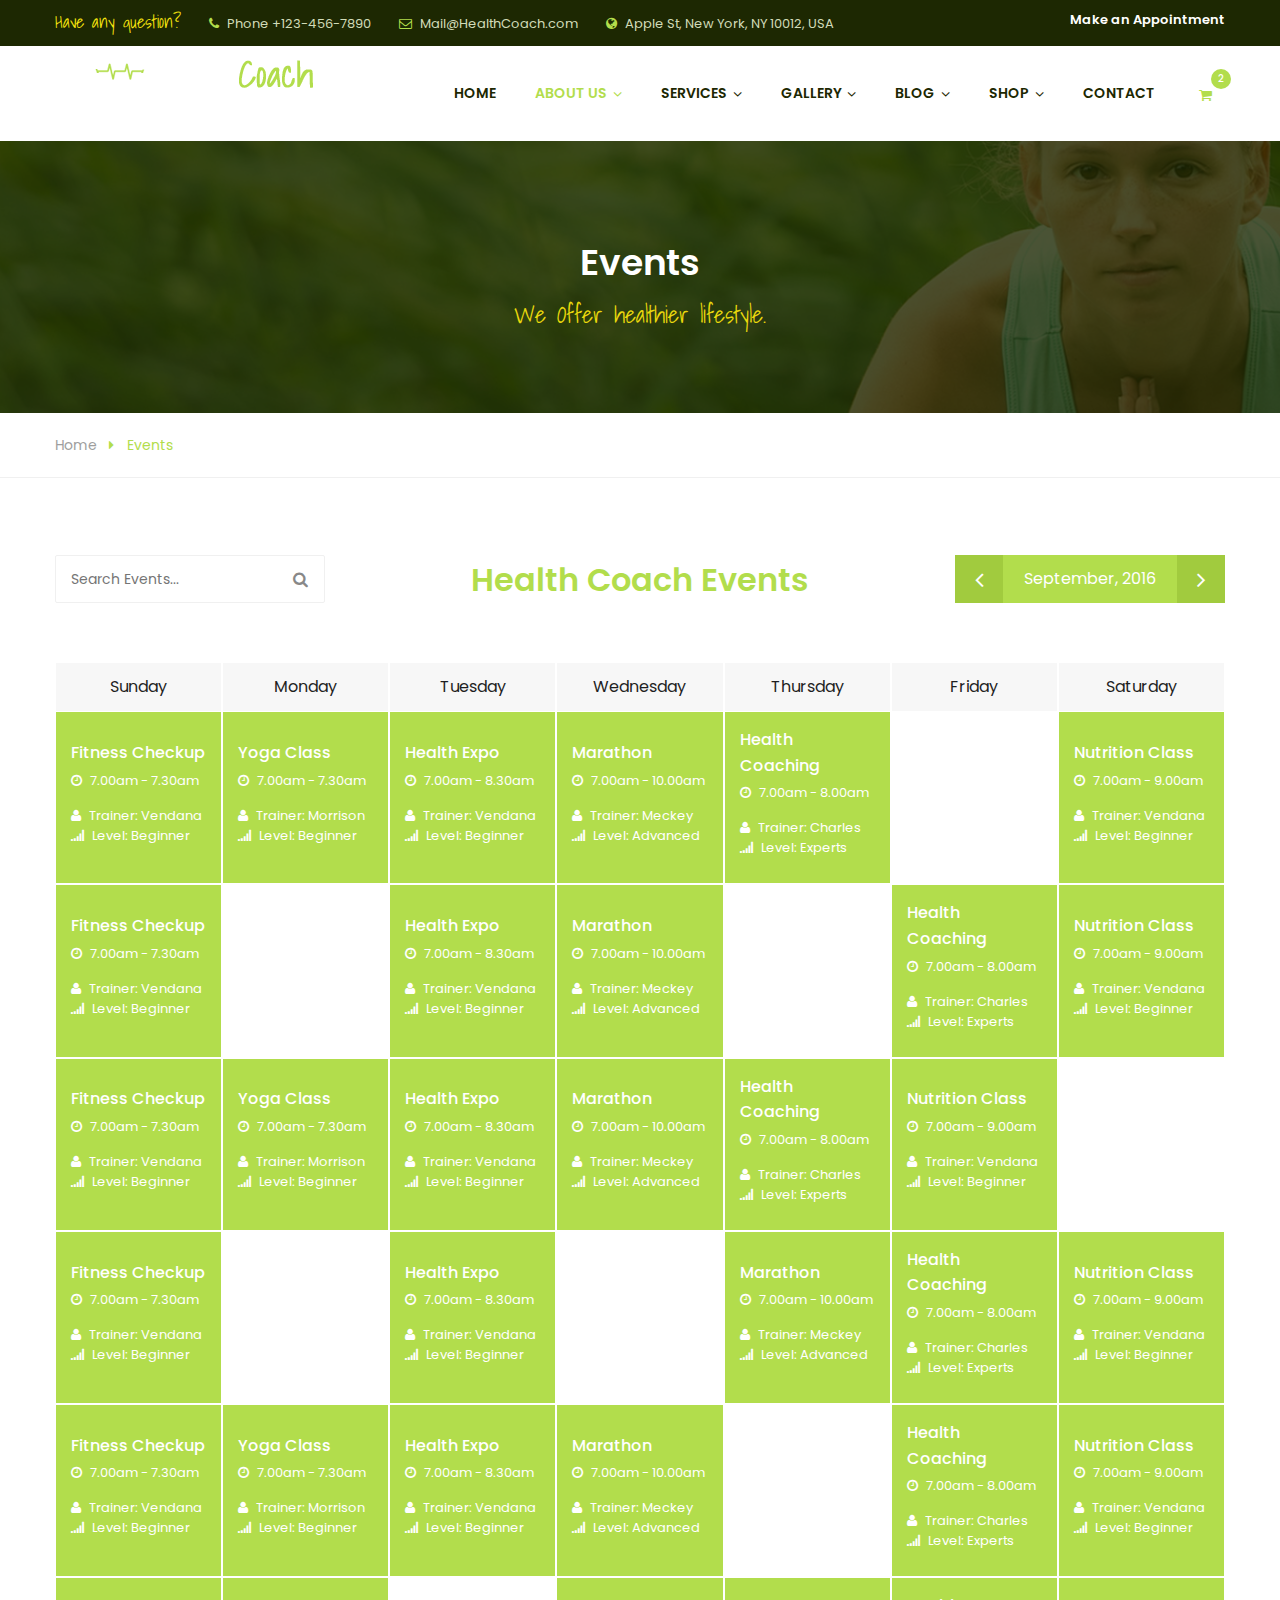
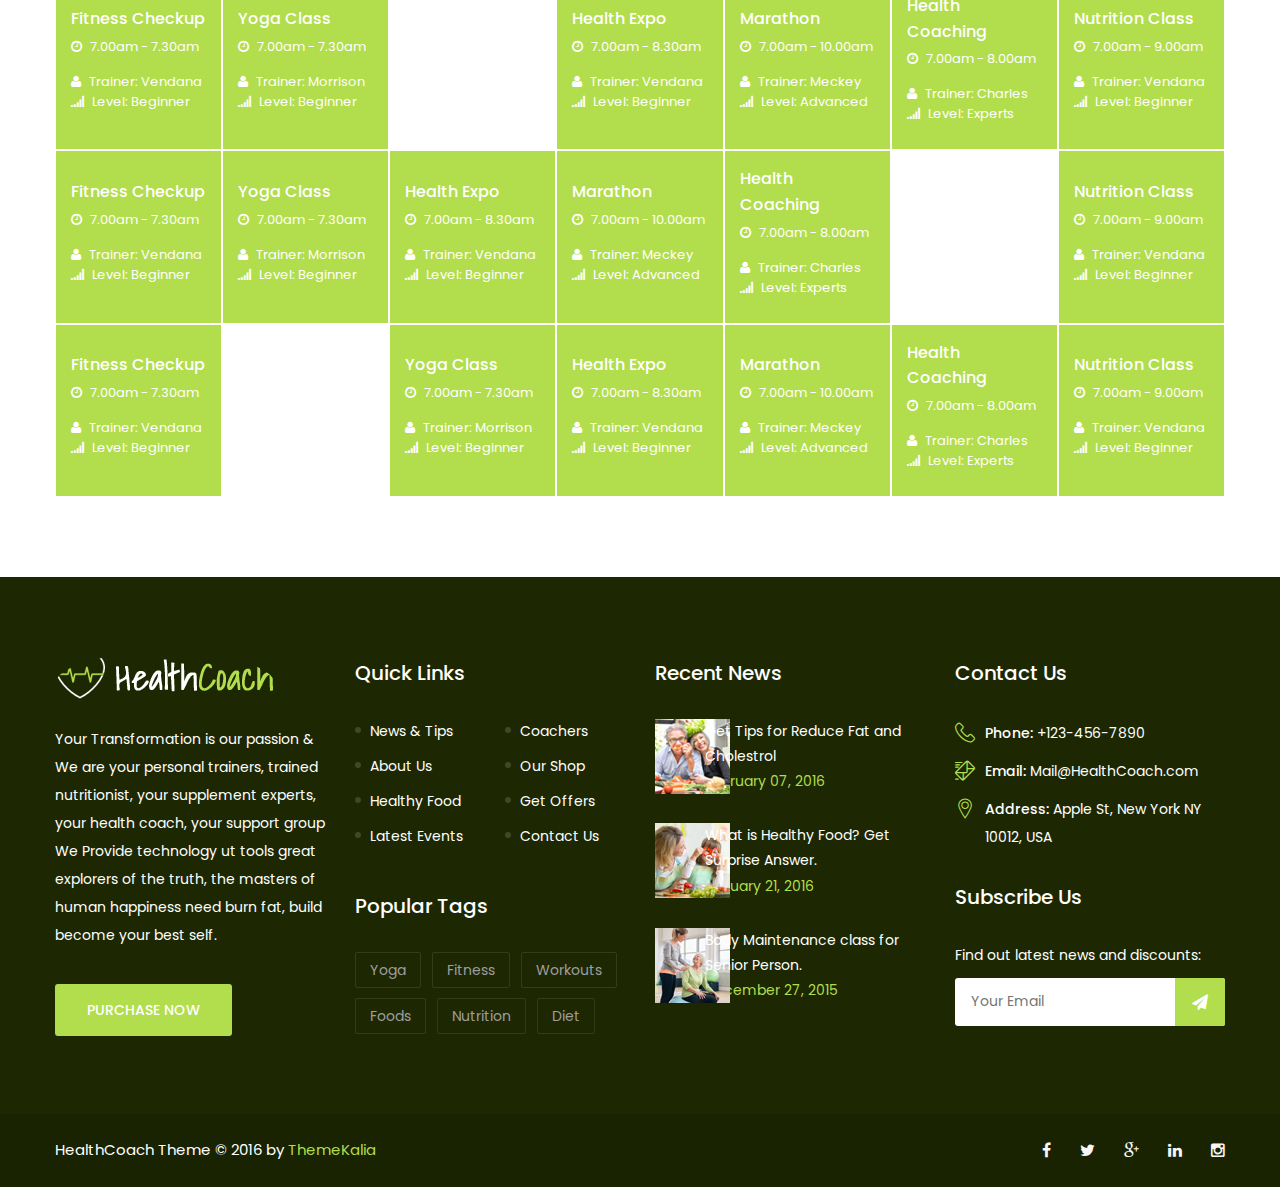
<file: events.html>
<!DOCTYPE html>
<html>

<!-- Mirrored from st.ourhtmldemo.com/new/health-coach/events.html by HTTrack Website Copier/3.x [XR&CO'2014], Fri, 20 Dec 2024 06:18:46 GMT -->
<head>
<meta charset="utf-8">
<title>Health Coach - Health and Fitness HTML Template | Our Events</title>
<!-- Stylesheets -->
<link href="css/bootstrap.css" rel="stylesheet">
<link href="css/style.css" rel="stylesheet">
<link rel="shortcut icon" href="images/favicon.ico" type="image/x-icon">
<link rel="icon" href="images/favicon.ico" type="image/x-icon">
<!-- Responsive -->
<meta http-equiv="X-UA-Compatible" content="IE=edge">
<meta name="viewport" content="width=device-width, initial-scale=1.0, maximum-scale=1.0, user-scalable=0">
<link href="css/responsive.css" rel="stylesheet">
<!--[if lt IE 9]><script src="https://cdnjs.cloudflare.com/ajax/libs/html5shiv/3.7.3/html5shiv.js"></script><![endif]-->
<!--[if lt IE 9]><script src="js/respond.js"></script><![endif]-->
</head>

<body>

<div class="page-wrapper">
 	
    <!-- Preloader -->
    <div class="preloader"></div>
 	
    <!-- Main Header-->
    <header class="main-header">
    	<!-- Header Top -->
    	<div class="header-top">
        	<div class="auto-container">
            	<div class="clearfix">
                    
                    <!--Top Left-->
                    <div class="top-left pull-left">
                    	<ul>
                        	<li><span class="styled-font">Have any question? </span></li>
                            <li><span class="fa fa-phone"></span> Phone +123-456-7890</li>
                            <li><span class="fa fa-envelope-o"></span> Mail@HealthCoach.com</li>
                            <li><span class="fa fa-globe"></span> Apple St, New York, NY 10012, USA</li>
                        </ul>    
                    </div>
                    
                    <!--Top Right-->
                    <div class="top-right pull-right">
                    	<a href="contact.html"  class="theme-btn">Make an Appointment</a>
                    </div>
                    
                </div>
                
            </div>
        </div><!-- Header Top End -->
        
        
        <!-- Main Box -->
    	<div class="main-box">
        	<div class="auto-container">
            	<div class="outer-container clearfix">
                    <!--Logo Box-->
                    <div class="logo-box">
                        <div class="logo"><a href="index.html"><img src="images/logo.png" alt=""></a></div>
                    </div>
                    
                    <!--Nav Outer-->
                    <div class="nav-outer clearfix">
                        <!-- Main Menu -->
                        <nav class="main-menu">
                            <div class="navbar-header">
                                <!-- Toggle Button -->    	
                                <button type="button" class="navbar-toggle" data-toggle="collapse" data-target=".navbar-collapse">
                                <span class="icon-bar"></span>
                                <span class="icon-bar"></span>
                                <span class="icon-bar"></span>
                                </button>
                            </div>
                            
                            <div class="navbar-collapse collapse clearfix">
                                <ul class="navigation clearfix">
                                    <li><a href="index.html">Home</a></li>
                                    <li class="dropdown current"><a href="#">About Us</a>
                                    	<ul>
                                            <li><a href="about-us.html">About Us</a></li>
                                            <li><a href="events.html">Events</a></li>
                                        </ul>
                                    </li>
                                    <li class="dropdown"><a href="#">Services</a>
                                    	<ul>
                                            <li><a href="services.html">Our Services</a></li>
                                            <li><a href="service-single.html">Nutrition Strategies</a></li>
                                            <li><a href="service-single.html">Workout Routines</a></li>
                                            <li><a href="service-single.html">Support &amp; Motivation</a></li>
                                            <li><a href="service-single.html">Balance Body Mind</a></li>
                                            <li><a href="service-single.html">Physical Activity</a></li>
                                            <li><a href="service-single.html">Fitness &amp; Performance</a></li>
                                        </ul>
                                    </li>
                                    <li class="dropdown"><a href="#">Gallery</a>
                                    	<ul>
                                            <li><a href="portfolio-four-column.html">Gallery Four Column</a></li>
                                            <li><a href="portfolio-fullwidth.html">Gallery Fullwidth</a></li>
                                            <li><a href="portfolio-with-text.html">Gallery With Text</a></li>
                                            <li><a href="portfolio-single.html">Gallery Single</a></li>
                                        </ul>
                                    </li>
                                    <li class="dropdown"><a href="#">Blog</a>
                                    	<ul>
                                            <li><a href="blog.html">Blog Classic</a></li>
                                            <li><a href="blog-list.html">Blog List View</a></li>
                                            <li><a href="blog-grid.html">Blog Grid View</a></li>
                                            <li><a href="blog-single.html">Blog Single</a></li>
                                        </ul>
                                    </li>
                                    
                                    <li class="dropdown"><a href="#">Shop</a>
                                        <ul>
                                            <li><a href="shop.html">Shop Products</a></li>
                                            <li><a href="shop-single.html">Shop Single</a></li>
                                            <li><a href="shopping-cart.html">Shopping Cart</a></li>
                                            <li><a href="register.html">Login / Register</a></li>
                                        </ul>
                                    </li>
                                    
                                    <li><a href="contact.html">Contact</a></li>
                                    
                                 </ul>
                            </div>
                        </nav><!-- Main Menu End-->
                        
                    </div><!--Nav Outer End-->
                    
                    <!-- Hidden Nav Toggler -->
                    <div class="nav-toggler">
                    <button class="hidden-bar-opener"><span class="icon fa fa-bars"></span></button>
                    </div><!-- / Hidden Nav Toggler -->
                    
                    <!--Cart Btn-->
                    <a href="shopping-cart.html" class="cart-btn-outer cart-btn"><span class="fa fa-shopping-cart"></span><span class="count">2</span></a>
                    
            	</div>    
            </div>
        </div>
    
    </header>
    <!--End Main Header -->
    
    
    <!-- Hidden Navigation Bar -->
    <section class="hidden-bar right-align">
        
        <div class="hidden-bar-closer">
            <button class="btn"><i class="fa fa-close"></i></button>
        </div>
        
        <!-- Hidden Bar Wrapper -->
        <div class="hidden-bar-wrapper">
        
            <!-- .logo -->
            <div class="logo text-center">
                <a href="index.html"><img src="images/logo-2.png" alt=""></a>			
            </div><!-- /.logo -->
            
            <!-- .Side-menu -->
            <div class="side-menu">
            <!-- .navigation -->
                <ul class="navigation">
                    <li><a href="index.html">Home</a></li>
                    <li class="dropdown current"><a href="#">About Us</a>
                        <ul>
                            <li><a href="about-us.html">About Us</a></li>
                            <li><a href="events.html">Events</a></li>
                        </ul>
                    </li>
                    <li class="dropdown"><a href="#">Services</a>
                        <ul>
                            <li><a href="services.html">Our Services</a></li>
                            <li><a href="service-single.html">Nutrition Strategies</a></li>
                            <li><a href="service-single.html">Workout Routines</a></li>
                            <li><a href="service-single.html">Support &amp; Motivation</a></li>
                            <li><a href="service-single.html">Balance Body Mind</a></li>
                            <li><a href="service-single.html">Physical Activity</a></li>
                            <li><a href="service-single.html">Fitness &amp; Performance</a></li>
                        </ul>
                    </li>
                    <li class="dropdown"><a href="#">Gallery</a>
                        <ul>
                            <li><a href="portfolio-four-column.html">Gallery Four Column</a></li>
                            <li><a href="portfolio-fullwidth.html">Gallery Fullwidth</a></li>
                            <li><a href="portfolio-with-text.html">Gallery With Text</a></li>
                            <li><a href="portfolio-single.html">Gallery Single</a></li>
                        </ul>
                    </li>
                    <li class="dropdown"><a href="#">Blog</a>
                        <ul>
                            <li><a href="blog.html">Blog Classic</a></li>
                            <li><a href="blog-list.html">Blog List View</a></li>
                            <li><a href="blog-grid.html">Blog Grid View</a></li>
                            <li><a href="blog-single.html">Blog Single</a></li>
                        </ul>
                    </li>
                    
                    <li class="dropdown"><a href="#">Shop</a>
                        <ul>
                            <li><a href="shop.html">Shop Products</a></li>
                            <li><a href="shop-single.html">Shop Single</a></li>
                            <li><a href="shopping-cart.html">Shopping Cart</a></li>
                            <li><a href="register.html">Login / Register</a></li>
                        </ul>
                    </li>
                    
                    <li><a href="contact.html">Contact</a></li>
                </ul>
            </div><!-- /.Side-menu -->
        
            <div class="social-icons">
                <ul>
                    <li><a href="#"><i class="fa fa-facebook"></i></a></li>
                    <li><a href="#"><i class="fa fa-twitter"></i></a></li>
                    <li><a href="#"><i class="fa fa-google-plus"></i></a></li>
                    <li><a href="#"><i class="fa fa-linkedin"></i></a></li>
                </ul>
            </div>
        
        </div><!-- / Hidden Bar Wrapper -->
    </section>
    <!-- / Hidden Bar -->
    
    <!--Page Title-->
    <section class="page-title" style="background-image:url(images/background/bg-page-title-1.jpg);">
        <div class="auto-container">
            <h1>Events</h1>
            <h3 class="styled-font">We Offer healthier lifestyle.</h3>
        </div>
    </section>
    
    <!--Page Info-->
    <section class="page-info">
        <div class="auto-container clearfix">
            <div class="breadcrumb-outer">
                <ul class="bread-crumb clearfix">
                    <li><a href="index.html">Home</a></li>
                    <li class="active">Events</li>
                </ul>
            </div>
        </div>
    </section>
    
    
    <section class="events-section">
   		<div class="auto-container">
        	
            <!--Events Header-->
            <div class="events-header">
            	<h2>Health Coach Events</h2>
                
            	<div class="row clearfix">
                	
                    <!--Search Box-->
                    <div class="col-lg-3 col-md-6 col-xs-12 pull-left">
                    	<!-- Search Box -->
                        <div class="search-box">
                            <form method="post" action="https://st.ourhtmldemo.com/new/health-coach/index.html">
                                <div class="form-group">
                                    <input type="search" name="search-field" value="" placeholder="Search Events...">
                                    <button type="submit" class="theme-btn"><span class="icon fa fa-search"></span></button>
                                </div>
                            </form>
                        </div>
                    </div>
                    
                    <!--Events Calendar Nav-->
                    <div class="col-lg-3 col-md-6 col-xs-12 pull-right">
                    	<!-- event calendar nav -->
                        <div class="event-cal-nav">
                            <a href="#" class="control prev"><span class="fa fa-angle-left"></span></a>
                            <div class="text">September, 2016</div>
                            <a href="#" class="control next"><span class="fa fa-angle-right"></span></a>
                        </div>
                    </div>
                    
                    
                </div>
            </div>
            
        	<div class="schedule-box">
                <div class="events-table">
                    <div class="table-row head">
                        <div class="table-cell head-cell">Sunday</div>
                        <div class="table-cell head-cell">Monday</div>
                        <div class="table-cell head-cell">Tuesday</div>
                        <div class="table-cell head-cell">Wednesday</div>
                        <div class="table-cell head-cell">Thursday</div>
                        <div class="table-cell head-cell">Friday</div>
                        <div class="table-cell head-cell">Saturday</div>
                    </div>
                    
                    <!--Table Row-->
                    <div class="table-row normal-row">
                        
                        <div class="table-cell normal-cell">
                            <h4 class="event-title">Fitness Checkup</h4>
                            <div class="event-timings"><span class="fa fa-clock-o"></span>  7.00am - 7.30am</div>
                            <ul class="event-info">
                            	<li><span class="fa fa-user"></span>  Trainer: Vendana</li>
                                <li><span class="fa fa-signal"></span>  Level: Beginner</li>
                            </ul>
                            
                            <!--Hover Info Popup-->
                            <div class="event-hover-popup">
                            	<div class="inner-box">
                                	
                                    <div class="upper-content clearfix">
                                    	<figure class="image"><img src="images/resource/featured-thumb-2.jpg" alt=""></figure>
                                        <p>Body Building working  meant we will snack and coffee of breaks, change our desks oor views, drinks the jobs, event spend the day pajjamas, and often meet to gossips or share idea snack and coffee breaks, changes our your daily workouts. </p>
                                    </div>
                                    
                                    <div class="lower-info">
                                    	<div class="icon-box"><span class="flaticon-yoga-sitting-posture-of-a-man"></span></div>
                                        <h3>Prenatal Yoga</h3>
                                        <div class="info"><span class="fa fa-circle"></span> March 22nd @ 10.00am to 1.00pm </div>
                                    </div>
                                    
                                </div>
                            </div>
                            
                        </div>
                        
                        <div class="table-cell normal-cell">
                            <h4 class="event-title">Yoga Class</h4>
                            <div class="event-timings"><span class="fa fa-clock-o"></span>  7.00am - 7.30am</div>
                            <ul class="event-info">
                            	<li><span class="fa fa-user"></span>  Trainer: Morrison</li>
                                <li><span class="fa fa-signal"></span>  Level: Beginner</li>
                            </ul>
                            <!--Hover Info Popup-->
                            <div class="event-hover-popup">
                            	<div class="inner-box">
                                	
                                    <div class="upper-content clearfix">
                                    	<figure class="image"><img src="images/resource/featured-thumb-2.jpg" alt=""></figure>
                                        <p>Body Building working  meant we will snack and coffee of breaks, change our desks oor views, drinks the jobs, event spend the day pajjamas, and often meet to gossips or share idea snack and coffee breaks, changes our your daily workouts. </p>
                                    </div>
                                    
                                    <div class="lower-info">
                                    	<div class="icon-box"><span class="flaticon-yoga-sitting-posture-of-a-man"></span></div>
                                        <h3>Prenatal Yoga</h3>
                                        <div class="info"><span class="fa fa-circle"></span> March 22nd @ 10.00am to 1.00pm </div>
                                    </div>
                                    
                                </div>
                            </div>
                        </div>
                        
                        <div class="table-cell normal-cell">
                            <h4 class="event-title">Health Expo</h4>
                            <div class="event-timings"><span class="fa fa-clock-o"></span>  7.00am - 8.30am</div>
                            <ul class="event-info">
                            	<li><span class="fa fa-user"></span>  Trainer: Vendana</li>
                                <li><span class="fa fa-signal"></span>  Level: Beginner</li>
                            </ul>
                            <!--Hover Info Popup-->
                            <div class="event-hover-popup">
                            	<div class="inner-box">
                                	
                                    <div class="upper-content clearfix">
                                    	<figure class="image"><img src="images/resource/featured-thumb-2.jpg" alt=""></figure>
                                        <p>Body Building working  meant we will snack and coffee of breaks, change our desks oor views, drinks the jobs, event spend the day pajjamas, and often meet to gossips or share idea snack and coffee breaks, changes our your daily workouts. </p>
                                    </div>
                                    
                                    <div class="lower-info">
                                    	<div class="icon-box"><span class="flaticon-yoga-sitting-posture-of-a-man"></span></div>
                                        <h3>Prenatal Yoga</h3>
                                        <div class="info"><span class="fa fa-circle"></span> March 22nd @ 10.00am to 1.00pm </div>
                                    </div>
                                    
                                </div>
                            </div>
                        </div>
                        
                        <div class="table-cell normal-cell">
                            <h4 class="event-title">Marathon</h4>
                            <div class="event-timings"><span class="fa fa-clock-o"></span>  7.00am - 10.00am</div>
                            <ul class="event-info">
                            	<li><span class="fa fa-user"></span>  Trainer: Meckey</li>
                                <li><span class="fa fa-signal"></span>  Level: Advanced</li>
                            </ul>
                        </div>
                        
                        <div class="table-cell normal-cell">
                            <h4 class="event-title">Health Coaching</h4>
                            <div class="event-timings"><span class="fa fa-clock-o"></span>  7.00am - 8.00am</div>
                            <ul class="event-info">
                            	<li><span class="fa fa-user"></span>  Trainer: Charles</li>
                                <li><span class="fa fa-signal"></span>  Level: Experts</li>
                            </ul>
                        </div>
                        
                        <div class="table-cell normal-cell empty">
                        </div>
                        
                        <div class="table-cell normal-cell">
                            <h4 class="event-title">Nutrition Class</h4>
                            <div class="event-timings"><span class="fa fa-clock-o"></span>  7.00am - 9.00am</div>
                            <ul class="event-info">
                            	<li><span class="fa fa-user"></span>  Trainer: Vendana</li>
                                <li><span class="fa fa-signal"></span>  Level: Beginner</li>
                            </ul>
                        </div>
                        
                    </div>
                    
                    <!--Table Row-->
                    <div class="table-row normal-row">
                        
                        <div class="table-cell normal-cell">
                            <h4 class="event-title">Fitness Checkup</h4>
                            <div class="event-timings"><span class="fa fa-clock-o"></span>  7.00am - 7.30am</div>
                            <ul class="event-info">
                            	<li><span class="fa fa-user"></span>  Trainer: Vendana</li>
                                <li><span class="fa fa-signal"></span>  Level: Beginner</li>
                            </ul>
                            
                            <!--Hover Info Popup-->
                            <div class="event-hover-popup">
                            	<div class="inner-box">
                                	
                                    <div class="upper-content clearfix">
                                    	<figure class="image"><img src="images/resource/featured-thumb-2.jpg" alt=""></figure>
                                        <p>Body Building working  meant we will snack and coffee of breaks, change our desks oor views, drinks the jobs, event spend the day pajjamas, and often meet to gossips or share idea snack and coffee breaks, changes our your daily workouts. </p>
                                    </div>
                                    
                                    <div class="lower-info">
                                    	<div class="icon-box"><span class="flaticon-yoga-sitting-posture-of-a-man"></span></div>
                                        <h3>Prenatal Yoga</h3>
                                        <div class="info"><span class="fa fa-circle"></span> March 22nd @ 10.00am to 1.00pm </div>
                                    </div>
                                    
                                </div>
                            </div>
                            
                        </div>
                        
                        <div class="table-cell normal-cell empty">
                        </div>
                        
                        <div class="table-cell normal-cell">
                            <h4 class="event-title">Health Expo</h4>
                            <div class="event-timings"><span class="fa fa-clock-o"></span>  7.00am - 8.30am</div>
                            <ul class="event-info">
                            	<li><span class="fa fa-user"></span>  Trainer: Vendana</li>
                                <li><span class="fa fa-signal"></span>  Level: Beginner</li>
                            </ul>
                            <!--Hover Info Popup-->
                            <div class="event-hover-popup">
                            	<div class="inner-box">
                                	
                                    <div class="upper-content clearfix">
                                    	<figure class="image"><img src="images/resource/featured-thumb-2.jpg" alt=""></figure>
                                        <p>Body Building working  meant we will snack and coffee of breaks, change our desks oor views, drinks the jobs, event spend the day pajjamas, and often meet to gossips or share idea snack and coffee breaks, changes our your daily workouts. </p>
                                    </div>
                                    
                                    <div class="lower-info">
                                    	<div class="icon-box"><span class="flaticon-yoga-sitting-posture-of-a-man"></span></div>
                                        <h3>Prenatal Yoga</h3>
                                        <div class="info"><span class="fa fa-circle"></span> March 22nd @ 10.00am to 1.00pm </div>
                                    </div>
                                    
                                </div>
                            </div>
                        </div>
                        
                        <div class="table-cell normal-cell">
                            <h4 class="event-title">Marathon</h4>
                            <div class="event-timings"><span class="fa fa-clock-o"></span>  7.00am - 10.00am</div>
                            <ul class="event-info">
                            	<li><span class="fa fa-user"></span>  Trainer: Meckey</li>
                                <li><span class="fa fa-signal"></span>  Level: Advanced</li>
                            </ul>
                        </div>
                        
                        <div class="table-cell normal-cell empty">
                        </div>
                        
                        <div class="table-cell normal-cell">
                            <h4 class="event-title">Health Coaching</h4>
                            <div class="event-timings"><span class="fa fa-clock-o"></span>  7.00am - 8.00am</div>
                            <ul class="event-info">
                            	<li><span class="fa fa-user"></span>  Trainer: Charles</li>
                                <li><span class="fa fa-signal"></span>  Level: Experts</li>
                            </ul>
                        </div>
                        
                        <div class="table-cell normal-cell">
                            <h4 class="event-title">Nutrition Class</h4>
                            <div class="event-timings"><span class="fa fa-clock-o"></span>  7.00am - 9.00am</div>
                            <ul class="event-info">
                            	<li><span class="fa fa-user"></span>  Trainer: Vendana</li>
                                <li><span class="fa fa-signal"></span>  Level: Beginner</li>
                            </ul>
                        </div>
                        
                    </div>
                    
                    <!--Table Row-->
                    <div class="table-row normal-row">
                        
                        <div class="table-cell normal-cell">
                            <h4 class="event-title">Fitness Checkup</h4>
                            <div class="event-timings"><span class="fa fa-clock-o"></span>  7.00am - 7.30am</div>
                            <ul class="event-info">
                            	<li><span class="fa fa-user"></span>  Trainer: Vendana</li>
                                <li><span class="fa fa-signal"></span>  Level: Beginner</li>
                            </ul>
                            
                            <!--Hover Info Popup-->
                            <div class="event-hover-popup">
                            	<div class="inner-box">
                                	
                                    <div class="upper-content clearfix">
                                    	<figure class="image"><img src="images/resource/featured-thumb-2.jpg" alt=""></figure>
                                        <p>Body Building working  meant we will snack and coffee of breaks, change our desks oor views, drinks the jobs, event spend the day pajjamas, and often meet to gossips or share idea snack and coffee breaks, changes our your daily workouts. </p>
                                    </div>
                                    
                                    <div class="lower-info">
                                    	<div class="icon-box"><span class="flaticon-yoga-sitting-posture-of-a-man"></span></div>
                                        <h3>Prenatal Yoga</h3>
                                        <div class="info"><span class="fa fa-circle"></span> March 22nd @ 10.00am to 1.00pm </div>
                                    </div>
                                    
                                </div>
                            </div>
                            
                        </div>
                        
                        <div class="table-cell normal-cell">
                            <h4 class="event-title">Yoga Class</h4>
                            <div class="event-timings"><span class="fa fa-clock-o"></span>  7.00am - 7.30am</div>
                            <ul class="event-info">
                            	<li><span class="fa fa-user"></span>  Trainer: Morrison</li>
                                <li><span class="fa fa-signal"></span>  Level: Beginner</li>
                            </ul>
                            <!--Hover Info Popup-->
                            <div class="event-hover-popup">
                            	<div class="inner-box">
                                	
                                    <div class="upper-content clearfix">
                                    	<figure class="image"><img src="images/resource/featured-thumb-2.jpg" alt=""></figure>
                                        <p>Body Building working  meant we will snack and coffee of breaks, change our desks oor views, drinks the jobs, event spend the day pajjamas, and often meet to gossips or share idea snack and coffee breaks, changes our your daily workouts. </p>
                                    </div>
                                    
                                    <div class="lower-info">
                                    	<div class="icon-box"><span class="flaticon-yoga-sitting-posture-of-a-man"></span></div>
                                        <h3>Prenatal Yoga</h3>
                                        <div class="info"><span class="fa fa-circle"></span> March 22nd @ 10.00am to 1.00pm </div>
                                    </div>
                                    
                                </div>
                            </div>
                        </div>
                        
                        <div class="table-cell normal-cell">
                            <h4 class="event-title">Health Expo</h4>
                            <div class="event-timings"><span class="fa fa-clock-o"></span>  7.00am - 8.30am</div>
                            <ul class="event-info">
                            	<li><span class="fa fa-user"></span>  Trainer: Vendana</li>
                                <li><span class="fa fa-signal"></span>  Level: Beginner</li>
                            </ul>
                            <!--Hover Info Popup-->
                            <div class="event-hover-popup">
                            	<div class="inner-box">
                                	
                                    <div class="upper-content clearfix">
                                    	<figure class="image"><img src="images/resource/featured-thumb-2.jpg" alt=""></figure>
                                        <p>Body Building working  meant we will snack and coffee of breaks, change our desks oor views, drinks the jobs, event spend the day pajjamas, and often meet to gossips or share idea snack and coffee breaks, changes our your daily workouts. </p>
                                    </div>
                                    
                                    <div class="lower-info">
                                    	<div class="icon-box"><span class="flaticon-yoga-sitting-posture-of-a-man"></span></div>
                                        <h3>Prenatal Yoga</h3>
                                        <div class="info"><span class="fa fa-circle"></span> March 22nd @ 10.00am to 1.00pm </div>
                                    </div>
                                    
                                </div>
                            </div>
                        </div>
                        
                        <div class="table-cell normal-cell">
                            <h4 class="event-title">Marathon</h4>
                            <div class="event-timings"><span class="fa fa-clock-o"></span>  7.00am - 10.00am</div>
                            <ul class="event-info">
                            	<li><span class="fa fa-user"></span>  Trainer: Meckey</li>
                                <li><span class="fa fa-signal"></span>  Level: Advanced</li>
                            </ul>
                        </div>
                        
                        <div class="table-cell normal-cell">
                            <h4 class="event-title">Health Coaching</h4>
                            <div class="event-timings"><span class="fa fa-clock-o"></span>  7.00am - 8.00am</div>
                            <ul class="event-info">
                            	<li><span class="fa fa-user"></span>  Trainer: Charles</li>
                                <li><span class="fa fa-signal"></span>  Level: Experts</li>
                            </ul>
                        </div>
                        
                        <div class="table-cell normal-cell">
                            <h4 class="event-title">Nutrition Class</h4>
                            <div class="event-timings"><span class="fa fa-clock-o"></span>  7.00am - 9.00am</div>
                            <ul class="event-info">
                            	<li><span class="fa fa-user"></span>  Trainer: Vendana</li>
                                <li><span class="fa fa-signal"></span>  Level: Beginner</li>
                            </ul>
                        </div>
                        
                        <div class="table-cell normal-cell empty">
                        </div>
                        
                    </div>
                    
                    <!--Table Row-->
                    <div class="table-row normal-row">
                        
                        <div class="table-cell normal-cell">
                            <h4 class="event-title">Fitness Checkup</h4>
                            <div class="event-timings"><span class="fa fa-clock-o"></span>  7.00am - 7.30am</div>
                            <ul class="event-info">
                            	<li><span class="fa fa-user"></span>  Trainer: Vendana</li>
                                <li><span class="fa fa-signal"></span>  Level: Beginner</li>
                            </ul>
                            
                            <!--Hover Info Popup-->
                            <div class="event-hover-popup">
                            	<div class="inner-box">
                                	
                                    <div class="upper-content clearfix">
                                    	<figure class="image"><img src="images/resource/featured-thumb-2.jpg" alt=""></figure>
                                        <p>Body Building working  meant we will snack and coffee of breaks, change our desks oor views, drinks the jobs, event spend the day pajjamas, and often meet to gossips or share idea snack and coffee breaks, changes our your daily workouts. </p>
                                    </div>
                                    
                                    <div class="lower-info">
                                    	<div class="icon-box"><span class="flaticon-yoga-sitting-posture-of-a-man"></span></div>
                                        <h3>Prenatal Yoga</h3>
                                        <div class="info"><span class="fa fa-circle"></span> March 22nd @ 10.00am to 1.00pm </div>
                                    </div>
                                    
                                </div>
                            </div>
                            
                        </div>
                        
                        <div class="table-cell normal-cell empty">
                        </div>
                        
                        <div class="table-cell normal-cell">
                            <h4 class="event-title">Health Expo</h4>
                            <div class="event-timings"><span class="fa fa-clock-o"></span>  7.00am - 8.30am</div>
                            <ul class="event-info">
                            	<li><span class="fa fa-user"></span>  Trainer: Vendana</li>
                                <li><span class="fa fa-signal"></span>  Level: Beginner</li>
                            </ul>
                            <!--Hover Info Popup-->
                            <div class="event-hover-popup">
                            	<div class="inner-box">
                                	
                                    <div class="upper-content clearfix">
                                    	<figure class="image"><img src="images/resource/featured-thumb-2.jpg" alt=""></figure>
                                        <p>Body Building working  meant we will snack and coffee of breaks, change our desks oor views, drinks the jobs, event spend the day pajjamas, and often meet to gossips or share idea snack and coffee breaks, changes our your daily workouts. </p>
                                    </div>
                                    
                                    <div class="lower-info">
                                    	<div class="icon-box"><span class="flaticon-yoga-sitting-posture-of-a-man"></span></div>
                                        <h3>Prenatal Yoga</h3>
                                        <div class="info"><span class="fa fa-circle"></span> March 22nd @ 10.00am to 1.00pm </div>
                                    </div>
                                    
                                </div>
                            </div>
                        </div>
                        
                        <div class="table-cell normal-cell empty">
                        </div>
                        
                        <div class="table-cell normal-cell">
                            <h4 class="event-title">Marathon</h4>
                            <div class="event-timings"><span class="fa fa-clock-o"></span>  7.00am - 10.00am</div>
                            <ul class="event-info">
                            	<li><span class="fa fa-user"></span>  Trainer: Meckey</li>
                                <li><span class="fa fa-signal"></span>  Level: Advanced</li>
                            </ul>
                        </div>
                        
                        <div class="table-cell normal-cell">
                            <h4 class="event-title">Health Coaching</h4>
                            <div class="event-timings"><span class="fa fa-clock-o"></span>  7.00am - 8.00am</div>
                            <ul class="event-info">
                            	<li><span class="fa fa-user"></span>  Trainer: Charles</li>
                                <li><span class="fa fa-signal"></span>  Level: Experts</li>
                            </ul>
                        </div>
                        
                        <div class="table-cell normal-cell">
                            <h4 class="event-title">Nutrition Class</h4>
                            <div class="event-timings"><span class="fa fa-clock-o"></span>  7.00am - 9.00am</div>
                            <ul class="event-info">
                            	<li><span class="fa fa-user"></span>  Trainer: Vendana</li>
                                <li><span class="fa fa-signal"></span>  Level: Beginner</li>
                            </ul>
                        </div>
                        
                    </div>
                    
                    <!--Table Row-->
                    <div class="table-row normal-row">
                        
                        <div class="table-cell normal-cell">
                            <h4 class="event-title">Fitness Checkup</h4>
                            <div class="event-timings"><span class="fa fa-clock-o"></span>  7.00am - 7.30am</div>
                            <ul class="event-info">
                            	<li><span class="fa fa-user"></span>  Trainer: Vendana</li>
                                <li><span class="fa fa-signal"></span>  Level: Beginner</li>
                            </ul>
                            
                            <!--Hover Info Popup-->
                            <div class="event-hover-popup">
                            	<div class="inner-box">
                                	
                                    <div class="upper-content clearfix">
                                    	<figure class="image"><img src="images/resource/featured-thumb-2.jpg" alt=""></figure>
                                        <p>Body Building working  meant we will snack and coffee of breaks, change our desks oor views, drinks the jobs, event spend the day pajjamas, and often meet to gossips or share idea snack and coffee breaks, changes our your daily workouts. </p>
                                    </div>
                                    
                                    <div class="lower-info">
                                    	<div class="icon-box"><span class="flaticon-yoga-sitting-posture-of-a-man"></span></div>
                                        <h3>Prenatal Yoga</h3>
                                        <div class="info"><span class="fa fa-circle"></span> March 22nd @ 10.00am to 1.00pm </div>
                                    </div>
                                    
                                </div>
                            </div>
                            
                        </div>
                        
                        <div class="table-cell normal-cell">
                            <h4 class="event-title">Yoga Class</h4>
                            <div class="event-timings"><span class="fa fa-clock-o"></span>  7.00am - 7.30am</div>
                            <ul class="event-info">
                            	<li><span class="fa fa-user"></span>  Trainer: Morrison</li>
                                <li><span class="fa fa-signal"></span>  Level: Beginner</li>
                            </ul>
                            <!--Hover Info Popup-->
                            <div class="event-hover-popup">
                            	<div class="inner-box">
                                	
                                    <div class="upper-content clearfix">
                                    	<figure class="image"><img src="images/resource/featured-thumb-2.jpg" alt=""></figure>
                                        <p>Body Building working  meant we will snack and coffee of breaks, change our desks oor views, drinks the jobs, event spend the day pajjamas, and often meet to gossips or share idea snack and coffee breaks, changes our your daily workouts. </p>
                                    </div>
                                    
                                    <div class="lower-info">
                                    	<div class="icon-box"><span class="flaticon-yoga-sitting-posture-of-a-man"></span></div>
                                        <h3>Prenatal Yoga</h3>
                                        <div class="info"><span class="fa fa-circle"></span> March 22nd @ 10.00am to 1.00pm </div>
                                    </div>
                                    
                                </div>
                            </div>
                        </div>
                        
                        <div class="table-cell normal-cell">
                            <h4 class="event-title">Health Expo</h4>
                            <div class="event-timings"><span class="fa fa-clock-o"></span>  7.00am - 8.30am</div>
                            <ul class="event-info">
                            	<li><span class="fa fa-user"></span>  Trainer: Vendana</li>
                                <li><span class="fa fa-signal"></span>  Level: Beginner</li>
                            </ul>
                            <!--Hover Info Popup-->
                            <div class="event-hover-popup">
                            	<div class="inner-box">
                                	
                                    <div class="upper-content clearfix">
                                    	<figure class="image"><img src="images/resource/featured-thumb-2.jpg" alt=""></figure>
                                        <p>Body Building working  meant we will snack and coffee of breaks, change our desks oor views, drinks the jobs, event spend the day pajjamas, and often meet to gossips or share idea snack and coffee breaks, changes our your daily workouts. </p>
                                    </div>
                                    
                                    <div class="lower-info">
                                    	<div class="icon-box"><span class="flaticon-yoga-sitting-posture-of-a-man"></span></div>
                                        <h3>Prenatal Yoga</h3>
                                        <div class="info"><span class="fa fa-circle"></span> March 22nd @ 10.00am to 1.00pm </div>
                                    </div>
                                    
                                </div>
                            </div>
                        </div>
                        
                        <div class="table-cell normal-cell">
                            <h4 class="event-title">Marathon</h4>
                            <div class="event-timings"><span class="fa fa-clock-o"></span>  7.00am - 10.00am</div>
                            <ul class="event-info">
                            	<li><span class="fa fa-user"></span>  Trainer: Meckey</li>
                                <li><span class="fa fa-signal"></span>  Level: Advanced</li>
                            </ul>
                        </div>
                        
                        <div class="table-cell normal-cell empty">
                        </div>
                        
                        <div class="table-cell normal-cell">
                            <h4 class="event-title">Health Coaching</h4>
                            <div class="event-timings"><span class="fa fa-clock-o"></span>  7.00am - 8.00am</div>
                            <ul class="event-info">
                            	<li><span class="fa fa-user"></span>  Trainer: Charles</li>
                                <li><span class="fa fa-signal"></span>  Level: Experts</li>
                            </ul>
                        </div>
                        
                        <div class="table-cell normal-cell">
                            <h4 class="event-title">Nutrition Class</h4>
                            <div class="event-timings"><span class="fa fa-clock-o"></span>  7.00am - 9.00am</div>
                            <ul class="event-info">
                            	<li><span class="fa fa-user"></span>  Trainer: Vendana</li>
                                <li><span class="fa fa-signal"></span>  Level: Beginner</li>
                            </ul>
                        </div>
                        
                    </div>
                    
                    <!--Table Row-->
                    <div class="table-row normal-row">
                        
                        <div class="table-cell normal-cell">
                            <h4 class="event-title">Fitness Checkup</h4>
                            <div class="event-timings"><span class="fa fa-clock-o"></span>  7.00am - 7.30am</div>
                            <ul class="event-info">
                            	<li><span class="fa fa-user"></span>  Trainer: Vendana</li>
                                <li><span class="fa fa-signal"></span>  Level: Beginner</li>
                            </ul>
                            
                            <!--Hover Info Popup-->
                            <div class="event-hover-popup">
                            	<div class="inner-box">
                                	
                                    <div class="upper-content clearfix">
                                    	<figure class="image"><img src="images/resource/featured-thumb-2.jpg" alt=""></figure>
                                        <p>Body Building working  meant we will snack and coffee of breaks, change our desks oor views, drinks the jobs, event spend the day pajjamas, and often meet to gossips or share idea snack and coffee breaks, changes our your daily workouts. </p>
                                    </div>
                                    
                                    <div class="lower-info">
                                    	<div class="icon-box"><span class="flaticon-yoga-sitting-posture-of-a-man"></span></div>
                                        <h3>Prenatal Yoga</h3>
                                        <div class="info"><span class="fa fa-circle"></span> March 22nd @ 10.00am to 1.00pm </div>
                                    </div>
                                    
                                </div>
                            </div>
                            
                        </div>
                        
                        <div class="table-cell normal-cell">
                            <h4 class="event-title">Yoga Class</h4>
                            <div class="event-timings"><span class="fa fa-clock-o"></span>  7.00am - 7.30am</div>
                            <ul class="event-info">
                            	<li><span class="fa fa-user"></span>  Trainer: Morrison</li>
                                <li><span class="fa fa-signal"></span>  Level: Beginner</li>
                            </ul>
                            <!--Hover Info Popup-->
                            <div class="event-hover-popup">
                            	<div class="inner-box">
                                	
                                    <div class="upper-content clearfix">
                                    	<figure class="image"><img src="images/resource/featured-thumb-2.jpg" alt=""></figure>
                                        <p>Body Building working  meant we will snack and coffee of breaks, change our desks oor views, drinks the jobs, event spend the day pajjamas, and often meet to gossips or share idea snack and coffee breaks, changes our your daily workouts. </p>
                                    </div>
                                    
                                    <div class="lower-info">
                                    	<div class="icon-box"><span class="flaticon-yoga-sitting-posture-of-a-man"></span></div>
                                        <h3>Prenatal Yoga</h3>
                                        <div class="info"><span class="fa fa-circle"></span> March 22nd @ 10.00am to 1.00pm </div>
                                    </div>
                                    
                                </div>
                            </div>
                        </div>
                        
                        <div class="table-cell normal-cell empty">
                        </div>
                        
                        <div class="table-cell normal-cell">
                            <h4 class="event-title">Health Expo</h4>
                            <div class="event-timings"><span class="fa fa-clock-o"></span>  7.00am - 8.30am</div>
                            <ul class="event-info">
                            	<li><span class="fa fa-user"></span>  Trainer: Vendana</li>
                                <li><span class="fa fa-signal"></span>  Level: Beginner</li>
                            </ul>
                            <!--Hover Info Popup-->
                            <div class="event-hover-popup">
                            	<div class="inner-box">
                                	
                                    <div class="upper-content clearfix">
                                    	<figure class="image"><img src="images/resource/featured-thumb-2.jpg" alt=""></figure>
                                        <p>Body Building working  meant we will snack and coffee of breaks, change our desks oor views, drinks the jobs, event spend the day pajjamas, and often meet to gossips or share idea snack and coffee breaks, changes our your daily workouts. </p>
                                    </div>
                                    
                                    <div class="lower-info">
                                    	<div class="icon-box"><span class="flaticon-yoga-sitting-posture-of-a-man"></span></div>
                                        <h3>Prenatal Yoga</h3>
                                        <div class="info"><span class="fa fa-circle"></span> March 22nd @ 10.00am to 1.00pm </div>
                                    </div>
                                    
                                </div>
                            </div>
                        </div>
                        
                        <div class="table-cell normal-cell">
                            <h4 class="event-title">Marathon</h4>
                            <div class="event-timings"><span class="fa fa-clock-o"></span>  7.00am - 10.00am</div>
                            <ul class="event-info">
                            	<li><span class="fa fa-user"></span>  Trainer: Meckey</li>
                                <li><span class="fa fa-signal"></span>  Level: Advanced</li>
                            </ul>
                        </div>
                        
                        <div class="table-cell normal-cell">
                            <h4 class="event-title">Health Coaching</h4>
                            <div class="event-timings"><span class="fa fa-clock-o"></span>  7.00am - 8.00am</div>
                            <ul class="event-info">
                            	<li><span class="fa fa-user"></span>  Trainer: Charles</li>
                                <li><span class="fa fa-signal"></span>  Level: Experts</li>
                            </ul>
                        </div>
                        
                        <div class="table-cell normal-cell">
                            <h4 class="event-title">Nutrition Class</h4>
                            <div class="event-timings"><span class="fa fa-clock-o"></span>  7.00am - 9.00am</div>
                            <ul class="event-info">
                            	<li><span class="fa fa-user"></span>  Trainer: Vendana</li>
                                <li><span class="fa fa-signal"></span>  Level: Beginner</li>
                            </ul>
                        </div>
                        
                    </div>
                    
                    <!--Table Row-->
                    <div class="table-row normal-row">
                        
                        <div class="table-cell normal-cell">
                            <h4 class="event-title">Fitness Checkup</h4>
                            <div class="event-timings"><span class="fa fa-clock-o"></span>  7.00am - 7.30am</div>
                            <ul class="event-info">
                            	<li><span class="fa fa-user"></span>  Trainer: Vendana</li>
                                <li><span class="fa fa-signal"></span>  Level: Beginner</li>
                            </ul>
                            
                            <!--Hover Info Popup-->
                            <div class="event-hover-popup">
                            	<div class="inner-box">
                                	
                                    <div class="upper-content clearfix">
                                    	<figure class="image"><img src="images/resource/featured-thumb-2.jpg" alt=""></figure>
                                        <p>Body Building working  meant we will snack and coffee of breaks, change our desks oor views, drinks the jobs, event spend the day pajjamas, and often meet to gossips or share idea snack and coffee breaks, changes our your daily workouts. </p>
                                    </div>
                                    
                                    <div class="lower-info">
                                    	<div class="icon-box"><span class="flaticon-yoga-sitting-posture-of-a-man"></span></div>
                                        <h3>Prenatal Yoga</h3>
                                        <div class="info"><span class="fa fa-circle"></span> March 22nd @ 10.00am to 1.00pm </div>
                                    </div>
                                    
                                </div>
                            </div>
                            
                        </div>
                        
                        <div class="table-cell normal-cell">
                            <h4 class="event-title">Yoga Class</h4>
                            <div class="event-timings"><span class="fa fa-clock-o"></span>  7.00am - 7.30am</div>
                            <ul class="event-info">
                            	<li><span class="fa fa-user"></span>  Trainer: Morrison</li>
                                <li><span class="fa fa-signal"></span>  Level: Beginner</li>
                            </ul>
                            <!--Hover Info Popup-->
                            <div class="event-hover-popup">
                            	<div class="inner-box">
                                	
                                    <div class="upper-content clearfix">
                                    	<figure class="image"><img src="images/resource/featured-thumb-2.jpg" alt=""></figure>
                                        <p>Body Building working  meant we will snack and coffee of breaks, change our desks oor views, drinks the jobs, event spend the day pajjamas, and often meet to gossips or share idea snack and coffee breaks, changes our your daily workouts. </p>
                                    </div>
                                    
                                    <div class="lower-info">
                                    	<div class="icon-box"><span class="flaticon-yoga-sitting-posture-of-a-man"></span></div>
                                        <h3>Prenatal Yoga</h3>
                                        <div class="info"><span class="fa fa-circle"></span> March 22nd @ 10.00am to 1.00pm </div>
                                    </div>
                                    
                                </div>
                            </div>
                        </div>
                        
                        <div class="table-cell normal-cell">
                            <h4 class="event-title">Health Expo</h4>
                            <div class="event-timings"><span class="fa fa-clock-o"></span>  7.00am - 8.30am</div>
                            <ul class="event-info">
                            	<li><span class="fa fa-user"></span>  Trainer: Vendana</li>
                                <li><span class="fa fa-signal"></span>  Level: Beginner</li>
                            </ul>
                            <!--Hover Info Popup-->
                            <div class="event-hover-popup">
                            	<div class="inner-box">
                                	
                                    <div class="upper-content clearfix">
                                    	<figure class="image"><img src="images/resource/featured-thumb-2.jpg" alt=""></figure>
                                        <p>Body Building working  meant we will snack and coffee of breaks, change our desks oor views, drinks the jobs, event spend the day pajjamas, and often meet to gossips or share idea snack and coffee breaks, changes our your daily workouts. </p>
                                    </div>
                                    
                                    <div class="lower-info">
                                    	<div class="icon-box"><span class="flaticon-yoga-sitting-posture-of-a-man"></span></div>
                                        <h3>Prenatal Yoga</h3>
                                        <div class="info"><span class="fa fa-circle"></span> March 22nd @ 10.00am to 1.00pm </div>
                                    </div>
                                    
                                </div>
                            </div>
                        </div>
                        
                        <div class="table-cell normal-cell">
                            <h4 class="event-title">Marathon</h4>
                            <div class="event-timings"><span class="fa fa-clock-o"></span>  7.00am - 10.00am</div>
                            <ul class="event-info">
                            	<li><span class="fa fa-user"></span>  Trainer: Meckey</li>
                                <li><span class="fa fa-signal"></span>  Level: Advanced</li>
                            </ul>
                        </div>
                        
                        <div class="table-cell normal-cell">
                            <h4 class="event-title">Health Coaching</h4>
                            <div class="event-timings"><span class="fa fa-clock-o"></span>  7.00am - 8.00am</div>
                            <ul class="event-info">
                            	<li><span class="fa fa-user"></span>  Trainer: Charles</li>
                                <li><span class="fa fa-signal"></span>  Level: Experts</li>
                            </ul>
                        </div>
                        
                        <div class="table-cell normal-cell empty">
                        </div>
                        
                        <div class="table-cell normal-cell">
                            <h4 class="event-title">Nutrition Class</h4>
                            <div class="event-timings"><span class="fa fa-clock-o"></span>  7.00am - 9.00am</div>
                            <ul class="event-info">
                            	<li><span class="fa fa-user"></span>  Trainer: Vendana</li>
                                <li><span class="fa fa-signal"></span>  Level: Beginner</li>
                            </ul>
                        </div>
                        
                    </div>
                    
                    <!--Table Row-->
                    <div class="table-row normal-row">
                        
                        <div class="table-cell normal-cell">
                            <h4 class="event-title">Fitness Checkup</h4>
                            <div class="event-timings"><span class="fa fa-clock-o"></span>  7.00am - 7.30am</div>
                            <ul class="event-info">
                            	<li><span class="fa fa-user"></span>  Trainer: Vendana</li>
                                <li><span class="fa fa-signal"></span>  Level: Beginner</li>
                            </ul>
                            
                            <!--Hover Info Popup-->
                            <div class="event-hover-popup">
                            	<div class="inner-box">
                                	
                                    <div class="upper-content clearfix">
                                    	<figure class="image"><img src="images/resource/featured-thumb-2.jpg" alt=""></figure>
                                        <p>Body Building working  meant we will snack and coffee of breaks, change our desks oor views, drinks the jobs, event spend the day pajjamas, and often meet to gossips or share idea snack and coffee breaks, changes our your daily workouts. </p>
                                    </div>
                                    
                                    <div class="lower-info">
                                    	<div class="icon-box"><span class="flaticon-yoga-sitting-posture-of-a-man"></span></div>
                                        <h3>Prenatal Yoga</h3>
                                        <div class="info"><span class="fa fa-circle"></span> March 22nd @ 10.00am to 1.00pm </div>
                                    </div>
                                    
                                </div>
                            </div>
                            
                        </div>
                        
                        <div class="table-cell normal-cell empty">
                        </div>
                        
                        <div class="table-cell normal-cell">
                            <h4 class="event-title">Yoga Class</h4>
                            <div class="event-timings"><span class="fa fa-clock-o"></span>  7.00am - 7.30am</div>
                            <ul class="event-info">
                            	<li><span class="fa fa-user"></span>  Trainer: Morrison</li>
                                <li><span class="fa fa-signal"></span>  Level: Beginner</li>
                            </ul>
                            <!--Hover Info Popup-->
                            <div class="event-hover-popup">
                            	<div class="inner-box">
                                	
                                    <div class="upper-content clearfix">
                                    	<figure class="image"><img src="images/resource/featured-thumb-2.jpg" alt=""></figure>
                                        <p>Body Building working  meant we will snack and coffee of breaks, change our desks oor views, drinks the jobs, event spend the day pajjamas, and often meet to gossips or share idea snack and coffee breaks, changes our your daily workouts. </p>
                                    </div>
                                    
                                    <div class="lower-info">
                                    	<div class="icon-box"><span class="flaticon-yoga-sitting-posture-of-a-man"></span></div>
                                        <h3>Prenatal Yoga</h3>
                                        <div class="info"><span class="fa fa-circle"></span> March 22nd @ 10.00am to 1.00pm </div>
                                    </div>
                                    
                                </div>
                            </div>
                        </div>
                        
                        <div class="table-cell normal-cell">
                            <h4 class="event-title">Health Expo</h4>
                            <div class="event-timings"><span class="fa fa-clock-o"></span>  7.00am - 8.30am</div>
                            <ul class="event-info">
                            	<li><span class="fa fa-user"></span>  Trainer: Vendana</li>
                                <li><span class="fa fa-signal"></span>  Level: Beginner</li>
                            </ul>
                            <!--Hover Info Popup-->
                            <div class="event-hover-popup">
                            	<div class="inner-box">
                                	
                                    <div class="upper-content clearfix">
                                    	<figure class="image"><img src="images/resource/featured-thumb-2.jpg" alt=""></figure>
                                        <p>Body Building working  meant we will snack and coffee of breaks, change our desks oor views, drinks the jobs, event spend the day pajjamas, and often meet to gossips or share idea snack and coffee breaks, changes our your daily workouts. </p>
                                    </div>
                                    
                                    <div class="lower-info">
                                    	<div class="icon-box"><span class="flaticon-yoga-sitting-posture-of-a-man"></span></div>
                                        <h3>Prenatal Yoga</h3>
                                        <div class="info"><span class="fa fa-circle"></span> March 22nd @ 10.00am to 1.00pm </div>
                                    </div>
                                    
                                </div>
                            </div>
                        </div>
                        
                        <div class="table-cell normal-cell">
                            <h4 class="event-title">Marathon</h4>
                            <div class="event-timings"><span class="fa fa-clock-o"></span>  7.00am - 10.00am</div>
                            <ul class="event-info">
                            	<li><span class="fa fa-user"></span>  Trainer: Meckey</li>
                                <li><span class="fa fa-signal"></span>  Level: Advanced</li>
                            </ul>
                        </div>
                        
                        <div class="table-cell normal-cell">
                            <h4 class="event-title">Health Coaching</h4>
                            <div class="event-timings"><span class="fa fa-clock-o"></span>  7.00am - 8.00am</div>
                            <ul class="event-info">
                            	<li><span class="fa fa-user"></span>  Trainer: Charles</li>
                                <li><span class="fa fa-signal"></span>  Level: Experts</li>
                            </ul>
                        </div>
                        
                        <div class="table-cell normal-cell">
                            <h4 class="event-title">Nutrition Class</h4>
                            <div class="event-timings"><span class="fa fa-clock-o"></span>  7.00am - 9.00am</div>
                            <ul class="event-info">
                            	<li><span class="fa fa-user"></span>  Trainer: Vendana</li>
                                <li><span class="fa fa-signal"></span>  Level: Beginner</li>
                            </ul>
                        </div>
                        
                    </div>
                    
                </div>
                
            </div>
        </div>
   	</section> 
    
     
    <!--Main Footer-->
    <footer class="main-footer">
    	<div class="auto-container">
        
            <!--Widgets Section-->
            <div class="widgets-section">
            	<div class="row clearfix">
                	<!--Big Column-->
                	<div class="big-column col-md-6 col-sm-12 col-xs-12">
                    	<div class="row clearfix">
                            
                            <!--Footer Column-->
                        	<div class="footer-column col-md-6 col-sm-6 col-xs-12">
                            	<div class="footer-widget about-widget">
                                	<div class="footer-logo"><figure><a href="index.html"><img src="images/logo-3.png" alt=""></a></figure></div>
                                    <div class="widget-content">
                                    	<div class="text">Your Transformation is our passion &amp;  We are your personal trainers, trained nutritionist, your supplement experts, your health coach, your support group We Provide technology ut tools great explorers of the truth, the masters of human happiness need burn fat, build  become your best self.</div>
                                        <a href="#" class="theme-btn btn-style-four">Purchase Now</a>
                                    </div>
                                </div>
                            </div>
                            
                            <!--Footer Column-->
                        	<div class="footer-column col-md-6 col-sm-6 col-xs-12">
                            	<div class="footer-widget links-widget">
                                	<h2>Quick Links</h2>
                                    <div class="widget-content">
                                    	<div class="row clearfix">
                                        	<div class="col-lg-6 col-md-6 col-sm-6 col-xs-12">
                                                <ul class="list">
                                                    <li><a href="#">News &amp; Tips</a></li>
                                                    <li><a href="#">About Us</a></li>
                                                    <li><a href="#">Healthy Food</a></li>
                                                    <li><a href="#">Latest Events</a></li>
                                                </ul>
                                            </div>
                                            <div class="col-lg-6 col-md-6 col-sm-6 col-xs-12">
                                                <ul class="list">
                                                    <li><a href="#">Coachers</a></li>
                                                    <li><a href="#">Our Shop</a></li>
                                                    <li><a href="#">Get Offers</a></li>
                                                    <li><a href="#">Contact Us</a></li>
                                                </ul>
                                            </div>
                                        </div>
                                    </div>
                                </div>
                                
                                <div class="footer-widget tags-widget">
                                	<h2>Popular Tags</h2>
                                    <div class="widget-content">
                                    	<ul class="tags-list">
                                        	<li><a href="#">Yoga</a></li>
                                            <li><a href="#">Fitness</a></li>
                                            <li><a href="#">Workouts</a></li>
                                            <li><a href="#">Foods</a></li>
                                            <li><a href="#">Nutrition</a></li>
                                            <li><a href="#">Diet</a></li>
                                        </ul>
                                    </div>
                                </div>
                                
                            </div>
                            
                        </div>
                    </div>
                    
                    <!--Big Column-->
                	<div class="big-column col-md-6 col-sm-12 col-xs-12">
                    	<div class="row clearfix">
                            
                            <!--Footer Column-->
                        	<div class="footer-column col-md-6 col-sm-6 col-xs-12">
                            	<div class="footer-widget posts-widget">
                                	<h2>Recent News</h2>
                                    <div class="widget-content">
                                    	<div class="posts">
                                            <div class="post">
                                                <figure class="post-thumb"><img src="images/resource/post-thumb-1.jpg" alt=""><a href="#" class="overlay-link"><span class="fa fa-link"></span></a></figure>
                                                <div class="desc-text"><a href="#">Get Tips for Reduce Fat and Cholestrol</a></div>
                                                <div class="time">February 07, 2016</div>
                                            </div>
                                            <div class="post">
                                                <figure class="post-thumb"><img src="images/resource/post-thumb-2.jpg" alt=""><a href="#" class="overlay-link"><span class="fa fa-link"></span></a></figure>
                                                <div class="desc-text"><a href="#">What is Healthy Food? Get Surprise Answer.</a></div>
                                                <div class="time">January 21, 2016</div>
                                            </div>
                                            <div class="post">
                                                <figure class="post-thumb"><img src="images/resource/post-thumb-3.jpg" alt=""><a href="#" class="overlay-link"><span class="fa fa-link"></span></a></figure>
                                                <div class="desc-text"><a href="#">Body Maintenance class for Senior Person.</a></div>
                                                <div class="time">December 27, 2015</div>
                                            </div>
                                        </div>
                                    </div>
                                </div>
                            </div>
                            
                            <!--Footer Column-->
                        	<div class="footer-column col-md-6 col-sm-6 col-xs-12">
                            	<div class="footer-widget contact-widget">
                                	<h2>Contact Us</h2>
                                    <div class="widget-content">
                                    	<ul class="contact-info">
                                            <li><span class="icon flaticon-telephone-1"></span><strong>Phone:</strong> +123-456-7890</li>
                                            <li><span class="icon flaticon-interface-4"></span><strong>Email:</strong> Mail@HealthCoach.com</li>
                                        	<li><span class="icon flaticon-location"></span><strong>Address:</strong> Apple St, New York NY 10012, USA</li>
                                        </ul>
                    
                                    </div>
                                </div>
                                
                                <div class="footer-widget newsletter-widget">
                                	<h2>Subscribe Us</h2>
                                    <div class="widget-content">
                                    	<div class="text">Find out latest news and discounts:</div>
                                    	<!--Newsletter One-->
                                        <div class="newsletter-one">
                                            <form method="post" action="https://st.ourhtmldemo.com/new/health-coach/contact.html">
                                                <div class="form-group">
                                                    <input type="email" name="email" value="" required placeholder="Your Email">
                                                    <button type="submit" class="theme-btn"><span class="fa fa-paper-plane"></span></button>
                                                </div>
                                            </form>
                                        </div>
                                    </div>
                                </div>
                                
                            </div>
                            
                        </div>
                    </div>
                    
                 </div>
             </div>
        
        </div>
        
        <!--Footer Bottom-->
         <div class="footer-bottom">
         	<div class="auto-container">
            	<div class="clearfix">
                	<div class="pull-left"><div class="copyright">HealthCoach Theme &copy; 2016 by <a href="https://themeforest.net/user/themekalia/portfolio" class="author-name">ThemeKalia</a></div></div>
                    <div class="pull-right">
                    	<ul class="footer-social">
                        	<li><a href="#"><span class="fa fa-facebook-f"></span></a></li>
                            <li><a href="#"><span class="fa fa-twitter"></span></a></li>
                            <li><a href="#"><span class="fa fa-google-plus"></span></a></li>
                            <li><a href="#"><span class="fa fa-linkedin"></span></a></li>
                            <li><a href="#"><span class="fa fa-instagram"></span></a></li>
                        </ul>
                    </div>
                </div>
            </div>
        </div>
    </footer>
    
</div>
<!--End pagewrapper-->

<!--Scroll to top-->
<div class="scroll-to-top scroll-to-target" data-target=".main-header"><span class="fa  fa-angle-up"></span></div>


<script src="js/jquery.js"></script> 
<script src="js/bootstrap.min.js"></script>
<script src="js/jquery.mCustomScrollbar.concat.min.js"></script>
<script src="js/jquery.fancybox.pack.js"></script>
<script src="js/jquery.fancybox-media.js"></script>
<script src="js/owl.js"></script>
<script src="js/wow.js"></script>
<script src="js/script.js"></script>
</body>

<!-- Mirrored from st.ourhtmldemo.com/new/health-coach/events.html by HTTrack Website Copier/3.x [XR&CO'2014], Fri, 20 Dec 2024 06:18:46 GMT -->
</html>
</file>
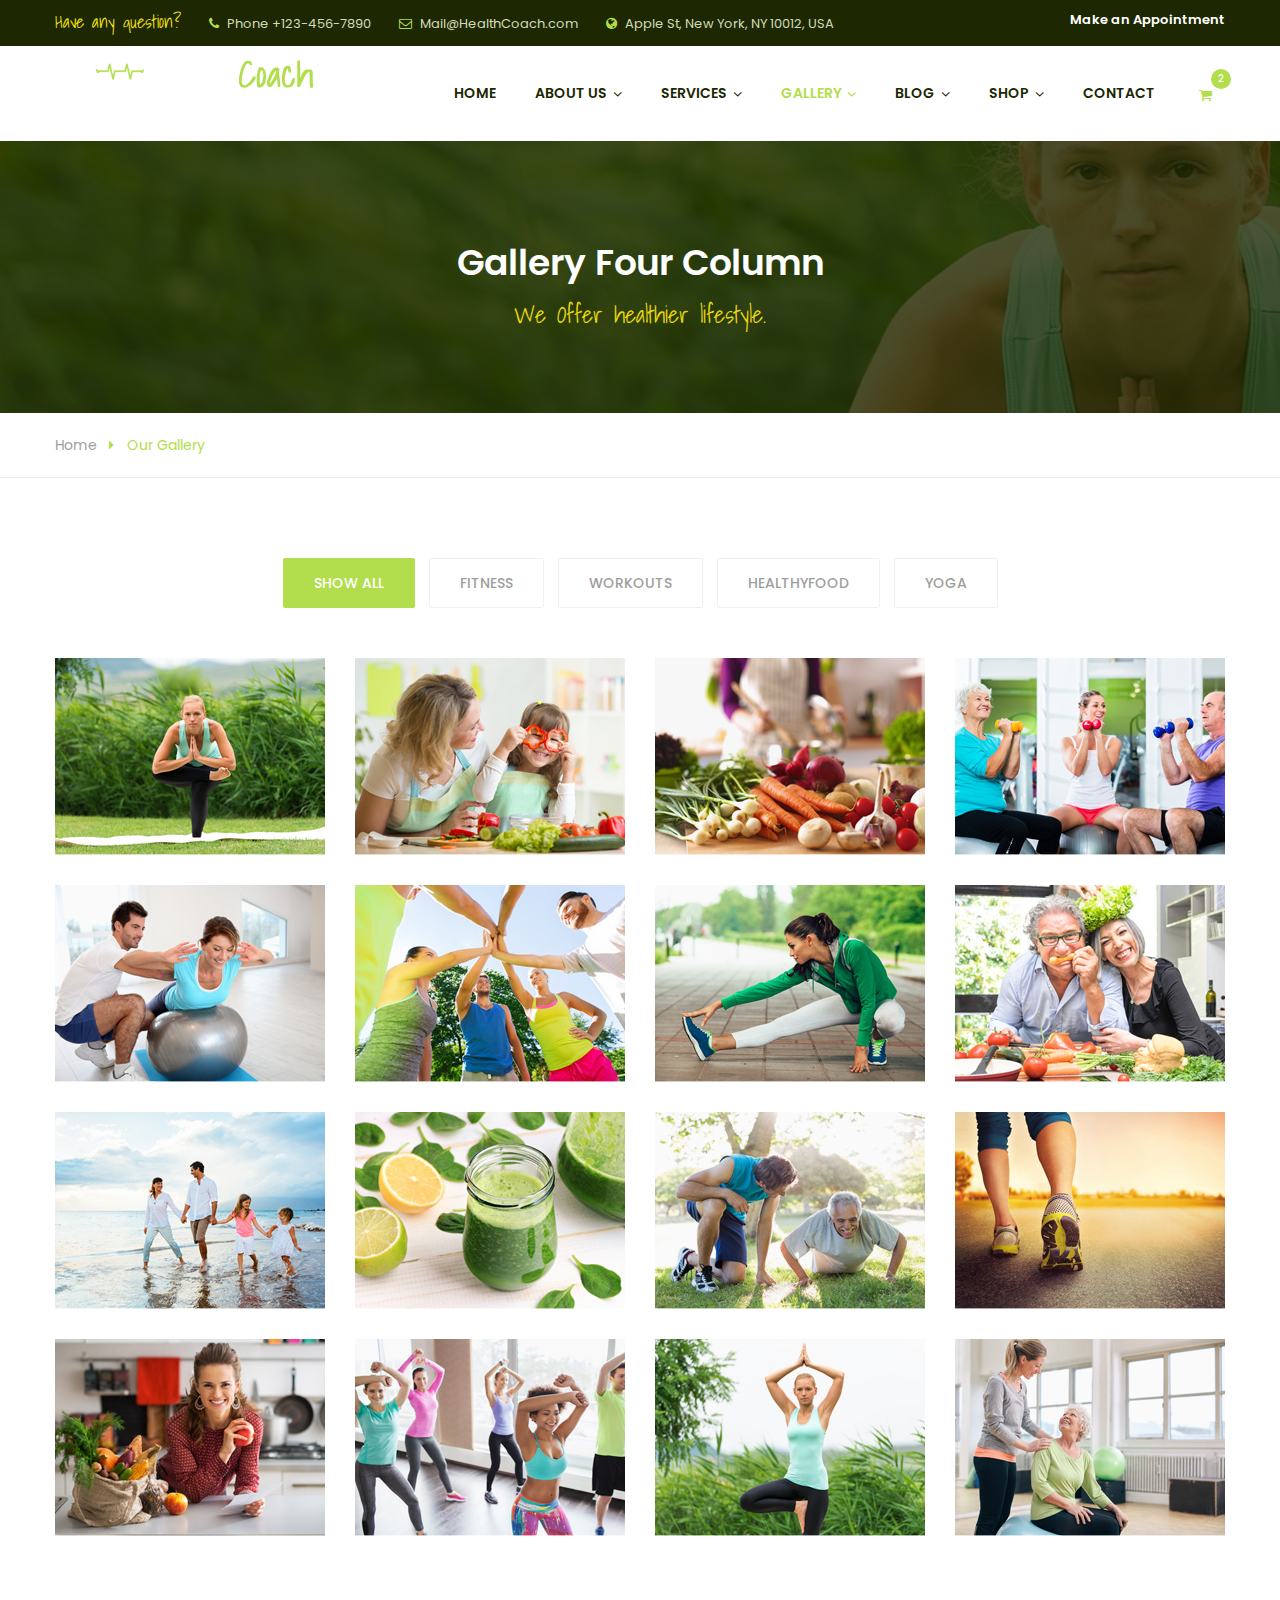
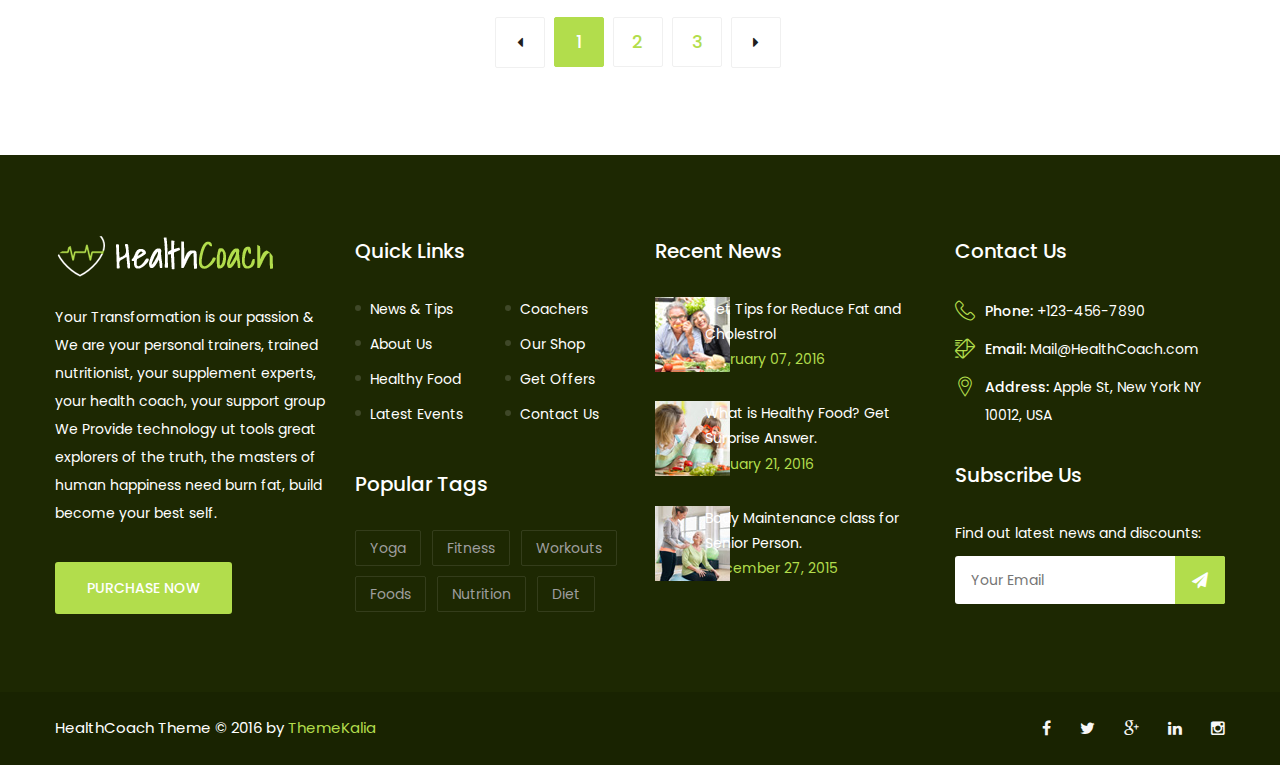
<file: portfolio-four-column.html>
<!DOCTYPE html>
<html>

<!-- Mirrored from st.ourhtmldemo.com/new/health-coach/portfolio-four-column.html by HTTrack Website Copier/3.x [XR&CO'2014], Fri, 20 Dec 2024 06:18:49 GMT -->
<head>
<meta charset="utf-8">
<title>Health Coach - Health and Fitness HTML Template | Our Gallery</title>
<!-- Stylesheets -->
<link href="css/bootstrap.css" rel="stylesheet">
<link href="css/style.css" rel="stylesheet">
<link rel="shortcut icon" href="images/favicon.ico" type="image/x-icon">
<link rel="icon" href="images/favicon.ico" type="image/x-icon">
<!-- Responsive -->
<meta http-equiv="X-UA-Compatible" content="IE=edge">
<meta name="viewport" content="width=device-width, initial-scale=1.0, maximum-scale=1.0, user-scalable=0">
<link href="css/responsive.css" rel="stylesheet">
<!--[if lt IE 9]><script src="https://cdnjs.cloudflare.com/ajax/libs/html5shiv/3.7.3/html5shiv.js"></script><![endif]-->
<!--[if lt IE 9]><script src="js/respond.js"></script><![endif]-->
</head>

<body>

<div class="page-wrapper">
 	
    <!-- Preloader -->
    <div class="preloader"></div>
 	
    <!-- Main Header-->
    <header class="main-header">
    	<!-- Header Top -->
    	<div class="header-top">
        	<div class="auto-container">
            	<div class="clearfix">
                    
                    <!--Top Left-->
                    <div class="top-left pull-left">
                    	<ul>
                        	<li><span class="styled-font">Have any question? </span></li>
                            <li><span class="fa fa-phone"></span> Phone +123-456-7890</li>
                            <li><span class="fa fa-envelope-o"></span> Mail@HealthCoach.com</li>
                            <li><span class="fa fa-globe"></span> Apple St, New York, NY 10012, USA</li>
                        </ul>    
                    </div>
                    
                    <!--Top Right-->
                    <div class="top-right pull-right">
                    	<a href="contact.html"  class="theme-btn">Make an Appointment</a>
                    </div>
                    
                </div>
                
            </div>
        </div><!-- Header Top End -->
        
        
        <!-- Main Box -->
    	<div class="main-box">
        	<div class="auto-container">
            	<div class="outer-container clearfix">
                    <!--Logo Box-->
                    <div class="logo-box">
                        <div class="logo"><a href="index.html"><img src="images/logo.png" alt=""></a></div>
                    </div>
                    
                    <!--Nav Outer-->
                    <div class="nav-outer clearfix">
                        <!-- Main Menu -->
                        <nav class="main-menu">
                            <div class="navbar-header">
                                <!-- Toggle Button -->    	
                                <button type="button" class="navbar-toggle" data-toggle="collapse" data-target=".navbar-collapse">
                                <span class="icon-bar"></span>
                                <span class="icon-bar"></span>
                                <span class="icon-bar"></span>
                                </button>
                            </div>
                            
                            <div class="navbar-collapse collapse clearfix">
                                <ul class="navigation clearfix">
                                    <li><a href="index.html">Home</a></li>
                                    <li class="dropdown"><a href="#">About Us</a>
                                    	<ul>
                                            <li><a href="about-us.html">About Us</a></li>
                                            <li><a href="events.html">Events</a></li>
                                        </ul>
                                    </li>
                                    <li class="dropdown"><a href="#">Services</a>
                                    	<ul>
                                            <li><a href="services.html">Our Services</a></li>
                                            <li><a href="service-single.html">Nutrition Strategies</a></li>
                                            <li><a href="service-single.html">Workout Routines</a></li>
                                            <li><a href="service-single.html">Support &amp; Motivation</a></li>
                                            <li><a href="service-single.html">Balance Body Mind</a></li>
                                            <li><a href="service-single.html">Physical Activity</a></li>
                                            <li><a href="service-single.html">Fitness &amp; Performance</a></li>
                                        </ul>
                                    </li>
                                    <li class="dropdown current"><a href="#">Gallery</a>
                                    	<ul>
                                            <li><a href="portfolio-four-column.html">Gallery Four Column</a></li>
                                            <li><a href="portfolio-fullwidth.html">Gallery Fullwidth</a></li>
                                            <li><a href="portfolio-with-text.html">Gallery With Text</a></li>
                                            <li><a href="portfolio-single.html">Gallery Single</a></li>
                                        </ul>
                                    </li>
                                    <li class="dropdown"><a href="#">Blog</a>
                                    	<ul>
                                            <li><a href="blog.html">Blog Classic</a></li>
                                            <li><a href="blog-list.html">Blog List View</a></li>
                                            <li><a href="blog-grid.html">Blog Grid View</a></li>
                                            <li><a href="blog-single.html">Blog Single</a></li>
                                        </ul>
                                    </li>
                                    
                                    <li class="dropdown"><a href="#">Shop</a>
                                        <ul>
                                            <li><a href="shop.html">Shop Products</a></li>
                                            <li><a href="shop-single.html">Shop Single</a></li>
                                            <li><a href="shopping-cart.html">Shopping Cart</a></li>
                                            <li><a href="register.html">Login / Register</a></li>
                                        </ul>
                                    </li>
                                    
                                    <li><a href="contact.html">Contact</a></li>
                                    
                                 </ul>
                            </div>
                        </nav><!-- Main Menu End-->
                        
                    </div><!--Nav Outer End-->
                    
                    <!-- Hidden Nav Toggler -->
                    <div class="nav-toggler">
                    <button class="hidden-bar-opener"><span class="icon fa fa-bars"></span></button>
                    </div><!-- / Hidden Nav Toggler -->
                    
                    <!--Cart Btn-->
                    <a href="shopping-cart.html" class="cart-btn-outer cart-btn"><span class="fa fa-shopping-cart"></span><span class="count">2</span></a>
                    
            	</div>    
            </div>
        </div>
    
    </header>
    <!--End Main Header -->
    
    
    <!-- Hidden Navigation Bar -->
    <section class="hidden-bar right-align">
        
        <div class="hidden-bar-closer">
            <button class="btn"><i class="fa fa-close"></i></button>
        </div>
        
        <!-- Hidden Bar Wrapper -->
        <div class="hidden-bar-wrapper">
        
            <!-- .logo -->
            <div class="logo text-center">
                <a href="index.html"><img src="images/logo-2.png" alt=""></a>			
            </div><!-- /.logo -->
            
            <!-- .Side-menu -->
            <div class="side-menu">
            <!-- .navigation -->
                <ul class="navigation">
                    <li><a href="index.html">Home</a></li>
                    <li class="dropdown"><a href="#">About Us</a>
                        <ul>
                            <li><a href="about-us.html">About Us</a></li>
                            <li><a href="events.html">Events</a></li>
                        </ul>
                    </li>
                    <li class="dropdown"><a href="#">Services</a>
                        <ul>
                            <li><a href="services.html">Our Services</a></li>
                            <li><a href="service-single.html">Nutrition Strategies</a></li>
                            <li><a href="service-single.html">Workout Routines</a></li>
                            <li><a href="service-single.html">Support &amp; Motivation</a></li>
                            <li><a href="service-single.html">Balance Body Mind</a></li>
                            <li><a href="service-single.html">Physical Activity</a></li>
                            <li><a href="service-single.html">Fitness &amp; Performance</a></li>
                        </ul>
                    </li>
                    <li class="dropdown current"><a href="#">Gallery</a>
                        <ul>
                            <li><a href="portfolio-four-column.html">Gallery Four Column</a></li>
                            <li><a href="portfolio-fullwidth.html">Gallery Fullwidth</a></li>
                            <li><a href="portfolio-with-text.html">Gallery With Text</a></li>
                            <li><a href="portfolio-single.html">Gallery Single</a></li>
                        </ul>
                    </li>
                    <li class="dropdown"><a href="#">Blog</a>
                        <ul>
                            <li><a href="blog.html">Blog Classic</a></li>
                            <li><a href="blog-list.html">Blog List View</a></li>
                            <li><a href="blog-grid.html">Blog Grid View</a></li>
                            <li><a href="blog-single.html">Blog Single</a></li>
                        </ul>
                    </li>
                    
                    <li class="dropdown"><a href="#">Shop</a>
                        <ul>
                            <li><a href="shop.html">Shop Products</a></li>
                            <li><a href="shop-single.html">Shop Single</a></li>
                            <li><a href="shopping-cart.html">Shopping Cart</a></li>
                            <li><a href="register.html">Login / Register</a></li>
                        </ul>
                    </li>
                    
                    <li><a href="contact.html">Contact</a></li>
                </ul>
            </div><!-- /.Side-menu -->
        
            <div class="social-icons">
                <ul>
                    <li><a href="#"><i class="fa fa-facebook"></i></a></li>
                    <li><a href="#"><i class="fa fa-twitter"></i></a></li>
                    <li><a href="#"><i class="fa fa-google-plus"></i></a></li>
                    <li><a href="#"><i class="fa fa-linkedin"></i></a></li>
                </ul>
            </div>
        
        </div><!-- / Hidden Bar Wrapper -->
    </section>
    <!-- / Hidden Bar -->
    
    <!--Page Title-->
    <section class="page-title" style="background-image:url(images/background/bg-page-title-1.jpg);">
        <div class="auto-container">
            <h1>Gallery Four Column</h1>
            <h3 class="styled-font">We Offer healthier lifestyle.</h3>
        </div>
    </section>
    
    <!--Page Info-->
    <section class="page-info">
        <div class="auto-container clearfix">
            <div class="breadcrumb-outer">
                <ul class="bread-crumb clearfix">
                    <li><a href="index.html">Home</a></li>
                    <li class="active">Our Gallery</li>
                </ul>
            </div>
        </div>
    </section>
    
    
    <!--Gallery Section-->
    <section class="gallery-section">
    	<div class="auto-container">

            <div class="mixitup-gallery">
        		<!--Filter-->
                <div class="filters text-center">
                    <ul class="filter-tabs filter-btns clearfix">
                        <li class="active filter" data-role="button" data-filter="all">Show All</li>
                        <li class="filter" data-role="button" data-filter=".fitness">Fitness</li>
                        <li class="filter" data-role="button" data-filter=".workouts">Workouts</li>
                        <li class="filter" data-role="button" data-filter=".healthyfood">Healthyfood</li>
                        <li class="filter" data-role="button" data-filter=".yoga">Yoga</li>
                    </ul>
                </div>

                <!--Filter List-->
                <div class="filter-list row clearfix">
					
                    
                    <!--Default Portfolio Item-->
                    <div class="col-lg-3 col-md-4 col-sm-6 col-xs-12 default-portfolio-item mix mix_all all healthyfood yoga">
                        <div class="inner-box">
                            <div class="image-box">
                            	<figure class="image"><img src="images/gallery/1.jpg" alt=""></figure>
                                <!--Overlay Box-->
                                <div class="overlay-box">
                                    <div class="overlay-inner">
                                        <div class="content">
                                            <a class="lightbox-image option-btn" data-fancybox-group="example-gallery" href="images/gallery/1.jpg" title="Project Title Here"><span class="fa fa-search-plus"></span></a>
                                            <a class="option-btn" href="portfolio-single.html"><span class="fa fa-link"></span></a>
                                        </div>
                                    </div>
                                </div>
                            </div>
                        </div>
                    </div>
                    
                    <!--Default Portfolio Item-->
                    <div class="col-lg-3 col-md-4 col-sm-6 col-xs-12 default-portfolio-item mix mix_all all healthyfood yoga workouts">
                        <div class="inner-box">
                            <div class="image-box">
                            	<figure class="image"><img src="images/gallery/2.jpg" alt=""></figure>
                                <!--Overlay Box-->
                                <div class="overlay-box">
                                    <div class="overlay-inner">
                                        <div class="content">
                                            <a class="lightbox-image option-btn" data-fancybox-group="example-gallery" href="images/gallery/2.jpg" title="Project Title Here"><span class="fa fa-search-plus"></span></a>
                                            <a class="option-btn" href="portfolio-single.html"><span class="fa fa-link"></span></a>
                                        </div>
                                    </div>
                                </div>
                            </div>
                        </div>
                    </div>
                    
                    <!--Default Portfolio Item-->
                    <div class="col-lg-3 col-md-4 col-sm-6 col-xs-12 default-portfolio-item mix mix_all all yoga fitness">
                        <div class="inner-box">
                            <div class="image-box">
                            	<figure class="image"><img src="images/gallery/3.jpg" alt=""></figure>
                                <!--Overlay Box-->
                                <div class="overlay-box">
                                    <div class="overlay-inner">
                                        <div class="content">
                                            <a class="lightbox-image option-btn" data-fancybox-group="example-gallery" href="images/gallery/3.jpg" title="Project Title Here"><span class="fa fa-search-plus"></span></a>
                                            <a class="option-btn" href="portfolio-single.html"><span class="fa fa-link"></span></a>
                                        </div>
                                    </div>
                                </div>
                            </div>
                        </div>
                    </div>
                    
                    <!--Default Portfolio Item-->
                    <div class="col-lg-3 col-md-4 col-sm-6 col-xs-12 default-portfolio-item mix mix_all all healthyfood yoga fitness workouts">
                        <div class="inner-box">
                            <div class="image-box">
                            	<figure class="image"><img src="images/gallery/4.jpg" alt=""></figure>
                                <!--Overlay Box-->
                                <div class="overlay-box">
                                    <div class="overlay-inner">
                                        <div class="content">
                                            <a class="lightbox-image option-btn" data-fancybox-group="example-gallery" href="images/gallery/4.jpg" title="Project Title Here"><span class="fa fa-search-plus"></span></a>
                                            <a class="option-btn" href="portfolio-single.html"><span class="fa fa-link"></span></a>
                                        </div>
                                    </div>
                                </div>
                            </div>
                        </div>
                    </div>
                    
                    <!--Default Portfolio Item-->
                    <div class="col-lg-3 col-md-4 col-sm-6 col-xs-12 default-portfolio-item mix mix_all all healthyfood yoga">
                        <div class="inner-box">
                            <div class="image-box">
                            	<figure class="image"><img src="images/gallery/5.jpg" alt=""></figure>
                                <!--Overlay Box-->
                                <div class="overlay-box">
                                    <div class="overlay-inner">
                                        <div class="content">
                                            <a class="lightbox-image option-btn" data-fancybox-group="example-gallery" href="images/gallery/5.jpg" title="Project Title Here"><span class="fa fa-search-plus"></span></a>
                                            <a class="option-btn" href="portfolio-single.html"><span class="fa fa-link"></span></a>
                                        </div>
                                    </div>
                                </div>
                            </div>
                        </div>
                    </div>
                    
                    <!--Default Portfolio Item-->
                    <div class="col-lg-3 col-md-4 col-sm-6 col-xs-12 default-portfolio-item mix mix_all all fitness workouts">
                        <div class="inner-box">
                            <div class="image-box">
                            	<figure class="image"><img src="images/gallery/6.jpg" alt=""></figure>
                                <!--Overlay Box-->
                                <div class="overlay-box">
                                    <div class="overlay-inner">
                                        <div class="content">
                                            <a class="lightbox-image option-btn" data-fancybox-group="example-gallery" href="images/gallery/6.jpg" title="Project Title Here"><span class="fa fa-search-plus"></span></a>
                                            <a class="option-btn" href="portfolio-single.html"><span class="fa fa-link"></span></a>
                                        </div>
                                    </div>
                                </div>
                            </div>
                        </div>
                    </div>
                    
                    <!--Default Portfolio Item-->
                    <div class="col-lg-3 col-md-4 col-sm-6 col-xs-12 default-portfolio-item mix mix_all all yoga fitness">
                        <div class="inner-box">
                            <div class="image-box">
                            	<figure class="image"><img src="images/gallery/7.jpg" alt=""></figure>
                                <!--Overlay Box-->
                                <div class="overlay-box">
                                    <div class="overlay-inner">
                                        <div class="content">
                                            <a class="lightbox-image option-btn" data-fancybox-group="example-gallery" href="images/gallery/7.jpg" title="Project Title Here"><span class="fa fa-search-plus"></span></a>
                                            <a class="option-btn" href="portfolio-single.html"><span class="fa fa-link"></span></a>
                                        </div>
                                    </div>
                                </div>
                            </div>
                        </div>
                    </div>
                    
                    <!--Default Portfolio Item-->
                    <div class="col-lg-3 col-md-4 col-sm-6 col-xs-12 default-portfolio-item mix mix_all all healthyfood workouts">
                        <div class="inner-box">
                            <div class="image-box">
                            	<figure class="image"><img src="images/gallery/8.jpg" alt=""></figure>
                                <!--Overlay Box-->
                                <div class="overlay-box">
                                    <div class="overlay-inner">
                                        <div class="content">
                                            <a class="lightbox-image option-btn" data-fancybox-group="example-gallery" href="images/gallery/8.jpg" title="Project Title Here"><span class="fa fa-search-plus"></span></a>
                                            <a class="option-btn" href="portfolio-single.html"><span class="fa fa-link"></span></a>
                                        </div>
                                    </div>
                                </div>
                            </div>
                        </div>
                    </div>
                    
                    <!--Default Portfolio Item-->
                    <div class="col-lg-3 col-md-4 col-sm-6 col-xs-12 default-portfolio-item mix mix_all all yoga fitness workouts">
                        <div class="inner-box">
                            <div class="image-box">
                            	<figure class="image"><img src="images/gallery/9.jpg" alt=""></figure>
                                <!--Overlay Box-->
                                <div class="overlay-box">
                                    <div class="overlay-inner">
                                        <div class="content">
                                            <a class="lightbox-image option-btn" data-fancybox-group="example-gallery" href="images/gallery/9.jpg" title="Project Title Here"><span class="fa fa-search-plus"></span></a>
                                            <a class="option-btn" href="portfolio-single.html"><span class="fa fa-link"></span></a>
                                        </div>
                                    </div>
                                </div>
                            </div>
                        </div>
                    </div>
                    
                    <!--Default Portfolio Item-->
                    <div class="col-lg-3 col-md-4 col-sm-6 col-xs-12 default-portfolio-item mix mix_all all healthyfood yoga fitness">
                        <div class="inner-box">
                            <div class="image-box">
                            	<figure class="image"><img src="images/gallery/10.jpg" alt=""></figure>
                                <!--Overlay Box-->
                                <div class="overlay-box">
                                    <div class="overlay-inner">
                                        <div class="content">
                                            <a class="lightbox-image option-btn" data-fancybox-group="example-gallery" href="images/gallery/10.jpg" title="Project Title Here"><span class="fa fa-search-plus"></span></a>
                                            <a class="option-btn" href="portfolio-single.html"><span class="fa fa-link"></span></a>
                                        </div>
                                    </div>
                                </div>
                            </div>
                        </div>
                    </div>
                    
                    <!--Default Portfolio Item-->
                    <div class="col-lg-3 col-md-4 col-sm-6 col-xs-12 default-portfolio-item mix mix_all all healthyfood fitness">
                        <div class="inner-box">
                            <div class="image-box">
                            	<figure class="image"><img src="images/gallery/11.jpg" alt=""></figure>
                                <!--Overlay Box-->
                                <div class="overlay-box">
                                    <div class="overlay-inner">
                                        <div class="content">
                                            <a class="lightbox-image option-btn" data-fancybox-group="example-gallery" href="images/gallery/11.jpg" title="Project Title Here"><span class="fa fa-search-plus"></span></a>
                                            <a class="option-btn" href="portfolio-single.html"><span class="fa fa-link"></span></a>
                                        </div>
                                    </div>
                                </div>
                            </div>
                        </div>
                    </div>
                    
                    <!--Default Portfolio Item-->
                    <div class="col-lg-3 col-md-4 col-sm-6 col-xs-12 default-portfolio-item mix mix_all all fitness workouts">
                        <div class="inner-box">
                            <div class="image-box">
                            	<figure class="image"><img src="images/gallery/12.jpg" alt=""></figure>
                                <!--Overlay Box-->
                                <div class="overlay-box">
                                    <div class="overlay-inner">
                                        <div class="content">
                                            <a class="lightbox-image option-btn" data-fancybox-group="example-gallery" href="images/gallery/12.jpg" title="Project Title Here"><span class="fa fa-search-plus"></span></a>
                                            <a class="option-btn" href="portfolio-single.html"><span class="fa fa-link"></span></a>
                                        </div>
                                    </div>
                                </div>
                            </div>
                        </div>
                    </div>
                    
                    <!--Default Portfolio Item-->
                    <div class="col-lg-3 col-md-4 col-sm-6 col-xs-12 default-portfolio-item mix mix_all all healthyfood yoga fitness workouts">
                        <div class="inner-box">
                            <div class="image-box">
                            	<figure class="image"><img src="images/gallery/13.jpg" alt=""></figure>
                                <!--Overlay Box-->
                                <div class="overlay-box">
                                    <div class="overlay-inner">
                                        <div class="content">
                                            <a class="lightbox-image option-btn" data-fancybox-group="example-gallery" href="images/gallery/13.jpg" title="Project Title Here"><span class="fa fa-search-plus"></span></a>
                                            <a class="option-btn" href="portfolio-single.html"><span class="fa fa-link"></span></a>
                                        </div>
                                    </div>
                                </div>
                            </div>
                        </div>
                    </div>
                    
                    <!--Default Portfolio Item-->
                    <div class="col-lg-3 col-md-4 col-sm-6 col-xs-12 default-portfolio-item mix mix_all all healthyfood">
                        <div class="inner-box">
                            <div class="image-box">
                            	<figure class="image"><img src="images/gallery/14.jpg" alt=""></figure>
                                <!--Overlay Box-->
                                <div class="overlay-box">
                                    <div class="overlay-inner">
                                        <div class="content">
                                            <a class="lightbox-image option-btn" data-fancybox-group="example-gallery" href="images/gallery/14.jpg" title="Project Title Here"><span class="fa fa-search-plus"></span></a>
                                            <a class="option-btn" href="portfolio-single.html"><span class="fa fa-link"></span></a>
                                        </div>
                                    </div>
                                </div>
                            </div>
                        </div>
                    </div>
                    
                    <!--Default Portfolio Item-->
                    <div class="col-lg-3 col-md-4 col-sm-6 col-xs-12 default-portfolio-item mix mix_all all fitness">
                        <div class="inner-box">
                            <div class="image-box">
                            	<figure class="image"><img src="images/gallery/15.jpg" alt=""></figure>
                                <!--Overlay Box-->
                                <div class="overlay-box">
                                    <div class="overlay-inner">
                                        <div class="content">
                                            <a class="lightbox-image option-btn" data-fancybox-group="example-gallery" href="images/gallery/15.jpg" title="Project Title Here"><span class="fa fa-search-plus"></span></a>
                                            <a class="option-btn" href="portfolio-single.html"><span class="fa fa-link"></span></a>
                                        </div>
                                    </div>
                                </div>
                            </div>
                        </div>
                    </div>
                    
                    <!--Default Portfolio Item-->
                    <div class="col-lg-3 col-md-4 col-sm-6 col-xs-12 default-portfolio-item mix mix_all all healthyfood yoga fitness workouts">
                        <div class="inner-box">
                            <div class="image-box">
                            	<figure class="image"><img src="images/gallery/16.jpg" alt=""></figure>
                                <!--Overlay Box-->
                                <div class="overlay-box">
                                    <div class="overlay-inner">
                                        <div class="content">
                                            <a class="lightbox-image option-btn" data-fancybox-group="example-gallery" href="images/gallery/16.jpg" title="Project Title Here"><span class="fa fa-search-plus"></span></a>
                                            <a class="option-btn" href="portfolio-single.html"><span class="fa fa-link"></span></a>
                                        </div>
                                    </div>
                                </div>
                            </div>
                        </div>
                    </div>

                </div>

				<br><br>
                <!-- Styled Pagination -->
                <div class="styled-pagination text-center">
                    <ul>
                    	<li><a class="prev" href="#"><span class="fa fa-caret-left"></span></a></li>
                        <li><a href="#" class="active">1</a></li>
                        <li><a href="#">2</a></li>
                        <li><a href="#">3</a></li>
                        <li><a class="next" href="#"><span class="fa fa-caret-right"></span></a></li>
                    </ul>
                </div>

            </div>
            
        </div>
    </section>
    
     
    <!--Main Footer-->
    <footer class="main-footer">
    	<div class="auto-container">
        
            <!--Widgets Section-->
            <div class="widgets-section">
            	<div class="row clearfix">
                	<!--Big Column-->
                	<div class="big-column col-md-6 col-sm-12 col-xs-12">
                    	<div class="row clearfix">
                            
                            <!--Footer Column-->
                        	<div class="footer-column col-md-6 col-sm-6 col-xs-12">
                            	<div class="footer-widget about-widget">
                                	<div class="footer-logo"><figure><a href="index.html"><img src="images/logo-3.png" alt=""></a></figure></div>
                                    <div class="widget-content">
                                    	<div class="text">Your Transformation is our passion &amp;  We are your personal trainers, trained nutritionist, your supplement experts, your health coach, your support group We Provide technology ut tools great explorers of the truth, the masters of human happiness need burn fat, build  become your best self.</div>
                                        <a href="#" class="theme-btn btn-style-four">Purchase Now</a>
                                    </div>
                                </div>
                            </div>
                            
                            <!--Footer Column-->
                        	<div class="footer-column col-md-6 col-sm-6 col-xs-12">
                            	<div class="footer-widget links-widget">
                                	<h2>Quick Links</h2>
                                    <div class="widget-content">
                                    	<div class="row clearfix">
                                        	<div class="col-lg-6 col-md-6 col-sm-6 col-xs-12">
                                                <ul class="list">
                                                    <li><a href="#">News &amp; Tips</a></li>
                                                    <li><a href="#">About Us</a></li>
                                                    <li><a href="#">Healthy Food</a></li>
                                                    <li><a href="#">Latest Events</a></li>
                                                </ul>
                                            </div>
                                            <div class="col-lg-6 col-md-6 col-sm-6 col-xs-12">
                                                <ul class="list">
                                                    <li><a href="#">Coachers</a></li>
                                                    <li><a href="#">Our Shop</a></li>
                                                    <li><a href="#">Get Offers</a></li>
                                                    <li><a href="#">Contact Us</a></li>
                                                </ul>
                                            </div>
                                        </div>
                                    </div>
                                </div>
                                
                                <div class="footer-widget tags-widget">
                                	<h2>Popular Tags</h2>
                                    <div class="widget-content">
                                    	<ul class="tags-list">
                                        	<li><a href="#">Yoga</a></li>
                                            <li><a href="#">Fitness</a></li>
                                            <li><a href="#">Workouts</a></li>
                                            <li><a href="#">Foods</a></li>
                                            <li><a href="#">Nutrition</a></li>
                                            <li><a href="#">Diet</a></li>
                                        </ul>
                                    </div>
                                </div>
                                
                            </div>
                            
                        </div>
                    </div>
                    
                    <!--Big Column-->
                	<div class="big-column col-md-6 col-sm-12 col-xs-12">
                    	<div class="row clearfix">
                            
                            <!--Footer Column-->
                        	<div class="footer-column col-md-6 col-sm-6 col-xs-12">
                            	<div class="footer-widget posts-widget">
                                	<h2>Recent News</h2>
                                    <div class="widget-content">
                                    	<div class="posts">
                                            <div class="post">
                                                <figure class="post-thumb"><img src="images/resource/post-thumb-1.jpg" alt=""><a href="#" class="overlay-link"><span class="fa fa-link"></span></a></figure>
                                                <div class="desc-text"><a href="#">Get Tips for Reduce Fat and Cholestrol</a></div>
                                                <div class="time">February 07, 2016</div>
                                            </div>
                                            <div class="post">
                                                <figure class="post-thumb"><img src="images/resource/post-thumb-2.jpg" alt=""><a href="#" class="overlay-link"><span class="fa fa-link"></span></a></figure>
                                                <div class="desc-text"><a href="#">What is Healthy Food? Get Surprise Answer.</a></div>
                                                <div class="time">January 21, 2016</div>
                                            </div>
                                            <div class="post">
                                                <figure class="post-thumb"><img src="images/resource/post-thumb-3.jpg" alt=""><a href="#" class="overlay-link"><span class="fa fa-link"></span></a></figure>
                                                <div class="desc-text"><a href="#">Body Maintenance class for Senior Person.</a></div>
                                                <div class="time">December 27, 2015</div>
                                            </div>
                                        </div>
                                    </div>
                                </div>
                            </div>
                            
                            <!--Footer Column-->
                        	<div class="footer-column col-md-6 col-sm-6 col-xs-12">
                            	<div class="footer-widget contact-widget">
                                	<h2>Contact Us</h2>
                                    <div class="widget-content">
                                    	<ul class="contact-info">
                                            <li><span class="icon flaticon-telephone-1"></span><strong>Phone:</strong> +123-456-7890</li>
                                            <li><span class="icon flaticon-interface-4"></span><strong>Email:</strong> Mail@HealthCoach.com</li>
                                        	<li><span class="icon flaticon-location"></span><strong>Address:</strong> Apple St, New York NY 10012, USA</li>
                                        </ul>
                    
                                    </div>
                                </div>
                                
                                <div class="footer-widget newsletter-widget">
                                	<h2>Subscribe Us</h2>
                                    <div class="widget-content">
                                    	<div class="text">Find out latest news and discounts:</div>
                                    	<!--Newsletter One-->
                                        <div class="newsletter-one">
                                            <form method="post" action="https://st.ourhtmldemo.com/new/health-coach/contact.html">
                                                <div class="form-group">
                                                    <input type="email" name="email" value="" required placeholder="Your Email">
                                                    <button type="submit" class="theme-btn"><span class="fa fa-paper-plane"></span></button>
                                                </div>
                                            </form>
                                        </div>
                                    </div>
                                </div>
                                
                            </div>
                            
                        </div>
                    </div>
                    
                 </div>
             </div>
        
        </div>
        
        <!--Footer Bottom-->
         <div class="footer-bottom">
         	<div class="auto-container">
            	<div class="clearfix">
                	<div class="pull-left"><div class="copyright">HealthCoach Theme &copy; 2016 by <a href="https://themeforest.net/user/themekalia/portfolio" class="author-name">ThemeKalia</a></div></div>
                    <div class="pull-right">
                    	<ul class="footer-social">
                        	<li><a href="#"><span class="fa fa-facebook-f"></span></a></li>
                            <li><a href="#"><span class="fa fa-twitter"></span></a></li>
                            <li><a href="#"><span class="fa fa-google-plus"></span></a></li>
                            <li><a href="#"><span class="fa fa-linkedin"></span></a></li>
                            <li><a href="#"><span class="fa fa-instagram"></span></a></li>
                        </ul>
                    </div>
                </div>
            </div>
        </div>
    </footer>
    
</div>
<!--End pagewrapper-->

<!--Scroll to top-->
<div class="scroll-to-top scroll-to-target" data-target=".main-header"><span class="fa  fa-angle-up"></span></div>


<script src="js/jquery.js"></script> 
<script src="js/bootstrap.min.js"></script>
<script src="js/jquery.mCustomScrollbar.concat.min.js"></script>
<script src="js/jquery.fancybox.pack.js"></script>
<script src="js/jquery.fancybox-media.js"></script>
<script src="js/mixitup.js"></script>
<script src="js/owl.js"></script>
<script src="js/wow.js"></script>
<script src="js/script.js"></script>
</body>

<!-- Mirrored from st.ourhtmldemo.com/new/health-coach/portfolio-four-column.html by HTTrack Website Copier/3.x [XR&CO'2014], Fri, 20 Dec 2024 06:18:54 GMT -->
</html>
</file>
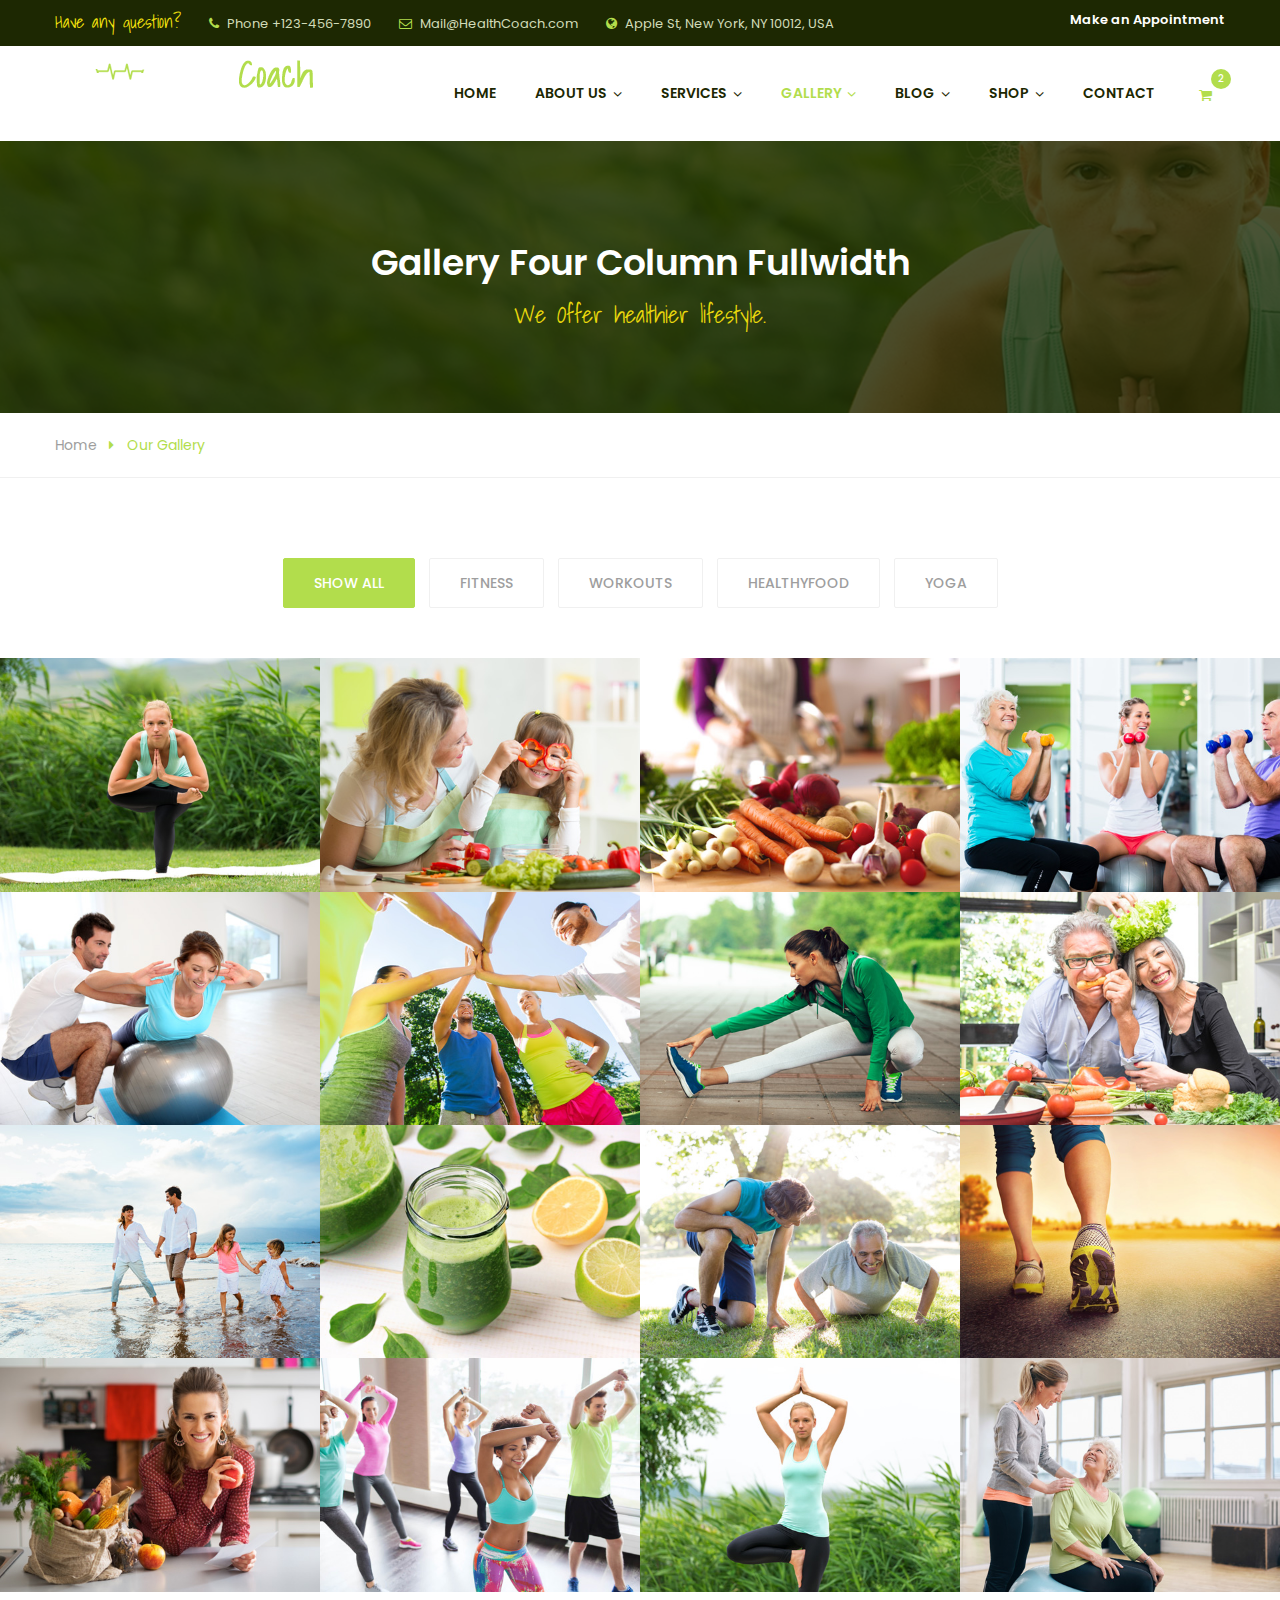
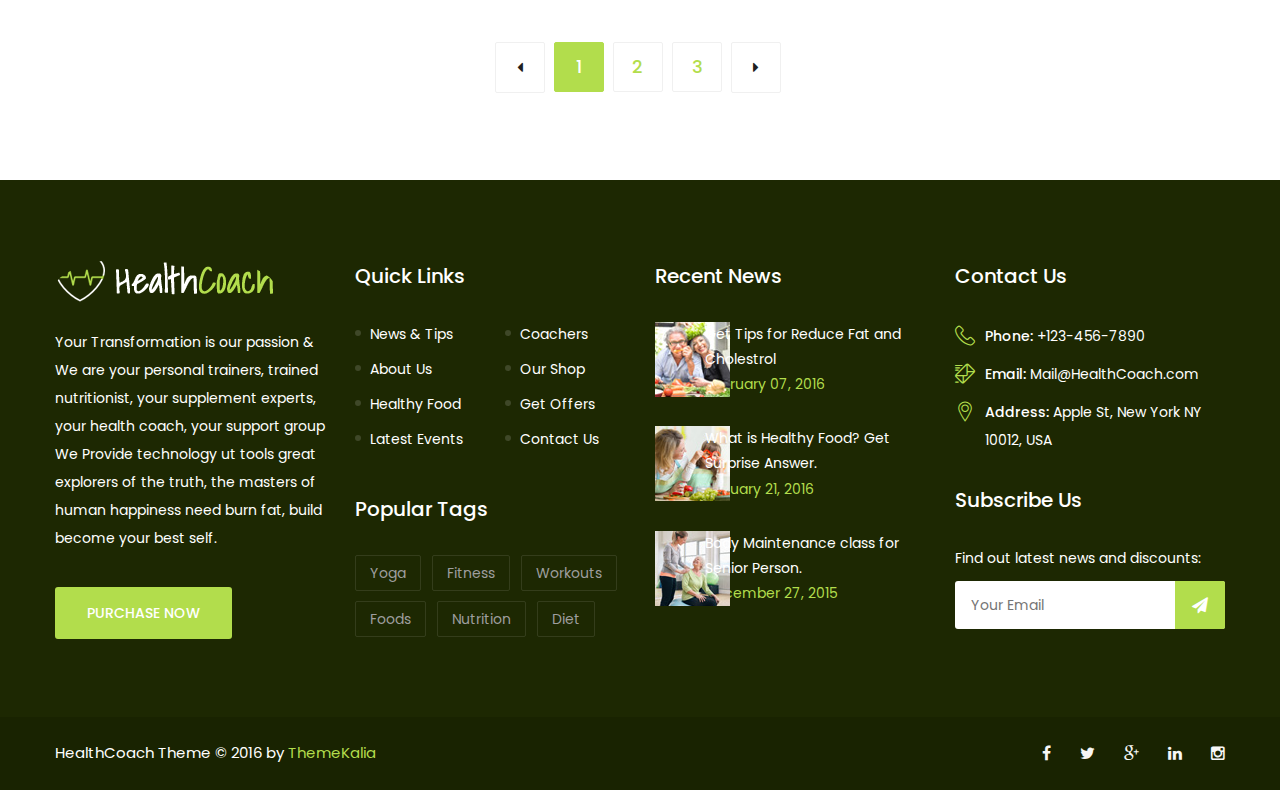
<file: portfolio-fullwidth.html>
<!DOCTYPE html>
<html>

<!-- Mirrored from st.ourhtmldemo.com/new/health-coach/portfolio-fullwidth.html by HTTrack Website Copier/3.x [XR&CO'2014], Fri, 20 Dec 2024 06:18:54 GMT -->
<head>
<meta charset="utf-8">
<title>Health Coach - Health and Fitness HTML Template | Our Gallery</title>
<!-- Stylesheets -->
<link href="css/bootstrap.css" rel="stylesheet">
<link href="css/style.css" rel="stylesheet">
<link rel="shortcut icon" href="images/favicon.ico" type="image/x-icon">
<link rel="icon" href="images/favicon.ico" type="image/x-icon">
<!-- Responsive -->
<meta http-equiv="X-UA-Compatible" content="IE=edge">
<meta name="viewport" content="width=device-width, initial-scale=1.0, maximum-scale=1.0, user-scalable=0">
<link href="css/responsive.css" rel="stylesheet">
<!--[if lt IE 9]><script src="https://cdnjs.cloudflare.com/ajax/libs/html5shiv/3.7.3/html5shiv.js"></script><![endif]-->
<!--[if lt IE 9]><script src="js/respond.js"></script><![endif]-->
</head>

<body>

<div class="page-wrapper">
 	
    <!-- Preloader -->
    <div class="preloader"></div>
 	
    <!-- Main Header-->
    <header class="main-header">
    	<!-- Header Top -->
    	<div class="header-top">
        	<div class="auto-container">
            	<div class="clearfix">
                    
                    <!--Top Left-->
                    <div class="top-left pull-left">
                    	<ul>
                        	<li><span class="styled-font">Have any question? </span></li>
                            <li><span class="fa fa-phone"></span> Phone +123-456-7890</li>
                            <li><span class="fa fa-envelope-o"></span> Mail@HealthCoach.com</li>
                            <li><span class="fa fa-globe"></span> Apple St, New York, NY 10012, USA</li>
                        </ul>    
                    </div>
                    
                    <!--Top Right-->
                    <div class="top-right pull-right">
                    	<a href="contact.html"  class="theme-btn">Make an Appointment</a>
                    </div>
                    
                </div>
                
            </div>
        </div><!-- Header Top End -->
        
        
        <!-- Main Box -->
    	<div class="main-box">
        	<div class="auto-container">
            	<div class="outer-container clearfix">
                    <!--Logo Box-->
                    <div class="logo-box">
                        <div class="logo"><a href="index.html"><img src="images/logo.png" alt=""></a></div>
                    </div>
                    
                    <!--Nav Outer-->
                    <div class="nav-outer clearfix">
                        <!-- Main Menu -->
                        <nav class="main-menu">
                            <div class="navbar-header">
                                <!-- Toggle Button -->    	
                                <button type="button" class="navbar-toggle" data-toggle="collapse" data-target=".navbar-collapse">
                                <span class="icon-bar"></span>
                                <span class="icon-bar"></span>
                                <span class="icon-bar"></span>
                                </button>
                            </div>
                            
                            <div class="navbar-collapse collapse clearfix">
                                <ul class="navigation clearfix">
                                    <li><a href="index.html">Home</a></li>
                                    <li class="dropdown"><a href="#">About Us</a>
                                    	<ul>
                                            <li><a href="about-us.html">About Us</a></li>
                                            <li><a href="events.html">Events</a></li>
                                        </ul>
                                    </li>
                                    <li class="dropdown"><a href="#">Services</a>
                                    	<ul>
                                            <li><a href="services.html">Our Services</a></li>
                                            <li><a href="service-single.html">Nutrition Strategies</a></li>
                                            <li><a href="service-single.html">Workout Routines</a></li>
                                            <li><a href="service-single.html">Support &amp; Motivation</a></li>
                                            <li><a href="service-single.html">Balance Body Mind</a></li>
                                            <li><a href="service-single.html">Physical Activity</a></li>
                                            <li><a href="service-single.html">Fitness &amp; Performance</a></li>
                                        </ul>
                                    </li>
                                    <li class="dropdown current"><a href="#">Gallery</a>
                                    	<ul>
                                            <li><a href="portfolio-four-column.html">Gallery Four Column</a></li>
                                            <li><a href="portfolio-fullwidth.html">Gallery Fullwidth</a></li>
                                            <li><a href="portfolio-with-text.html">Gallery With Text</a></li>
                                            <li><a href="portfolio-single.html">Gallery Single</a></li>
                                        </ul>
                                    </li>
                                    <li class="dropdown"><a href="#">Blog</a>
                                    	<ul>
                                            <li><a href="blog.html">Blog Classic</a></li>
                                            <li><a href="blog-list.html">Blog List View</a></li>
                                            <li><a href="blog-grid.html">Blog Grid View</a></li>
                                            <li><a href="blog-single.html">Blog Single</a></li>
                                        </ul>
                                    </li>
                                    
                                    <li class="dropdown"><a href="#">Shop</a>
                                        <ul>
                                            <li><a href="shop.html">Shop Products</a></li>
                                            <li><a href="shop-single.html">Shop Single</a></li>
                                            <li><a href="shopping-cart.html">Shopping Cart</a></li>
                                            <li><a href="register.html">Login / Register</a></li>
                                        </ul>
                                    </li>
                                    
                                    <li><a href="contact.html">Contact</a></li>
                                    
                                 </ul>
                            </div>
                        </nav><!-- Main Menu End-->
                        
                    </div><!--Nav Outer End-->
                    
                    <!-- Hidden Nav Toggler -->
                    <div class="nav-toggler">
                    <button class="hidden-bar-opener"><span class="icon fa fa-bars"></span></button>
                    </div><!-- / Hidden Nav Toggler -->
                    
                    <!--Cart Btn-->
                    <a href="shopping-cart.html" class="cart-btn-outer cart-btn"><span class="fa fa-shopping-cart"></span><span class="count">2</span></a>
                    
            	</div>    
            </div>
        </div>
    
    </header>
    <!--End Main Header -->
    
    
    <!-- Hidden Navigation Bar -->
    <section class="hidden-bar right-align">
        
        <div class="hidden-bar-closer">
            <button class="btn"><i class="fa fa-close"></i></button>
        </div>
        
        <!-- Hidden Bar Wrapper -->
        <div class="hidden-bar-wrapper">
        
            <!-- .logo -->
            <div class="logo text-center">
                <a href="index.html"><img src="images/logo-2.png" alt=""></a>			
            </div><!-- /.logo -->
            
            <!-- .Side-menu -->
            <div class="side-menu">
            <!-- .navigation -->
                <ul class="navigation">
                    <li><a href="index.html">Home</a></li>
                    <li class="dropdown"><a href="#">About Us</a>
                        <ul>
                            <li><a href="about-us.html">About Us</a></li>
                            <li><a href="events.html">Events</a></li>
                        </ul>
                    </li>
                    <li class="dropdown"><a href="#">Services</a>
                        <ul>
                            <li><a href="services.html">Our Services</a></li>
                            <li><a href="service-single.html">Nutrition Strategies</a></li>
                            <li><a href="service-single.html">Workout Routines</a></li>
                            <li><a href="service-single.html">Support &amp; Motivation</a></li>
                            <li><a href="service-single.html">Balance Body Mind</a></li>
                            <li><a href="service-single.html">Physical Activity</a></li>
                            <li><a href="service-single.html">Fitness &amp; Performance</a></li>
                        </ul>
                    </li>
                    <li class="dropdown current"><a href="#">Gallery</a>
                        <ul>
                            <li><a href="portfolio-four-column.html">Gallery Four Column</a></li>
                            <li><a href="portfolio-fullwidth.html">Gallery Fullwidth</a></li>
                            <li><a href="portfolio-with-text.html">Gallery With Text</a></li>
                            <li><a href="portfolio-single.html">Gallery Single</a></li>
                        </ul>
                    </li>
                    <li class="dropdown"><a href="#">Blog</a>
                        <ul>
                            <li><a href="blog.html">Blog Classic</a></li>
                            <li><a href="blog-list.html">Blog List View</a></li>
                            <li><a href="blog-grid.html">Blog Grid View</a></li>
                            <li><a href="blog-single.html">Blog Single</a></li>
                        </ul>
                    </li>
                    
                    <li class="dropdown"><a href="#">Shop</a>
                        <ul>
                            <li><a href="shop.html">Shop Products</a></li>
                            <li><a href="shop-single.html">Shop Single</a></li>
                            <li><a href="shopping-cart.html">Shopping Cart</a></li>
                            <li><a href="register.html">Login / Register</a></li>
                        </ul>
                    </li>
                    
                    <li><a href="contact.html">Contact</a></li>
                </ul>
            </div><!-- /.Side-menu -->
        
            <div class="social-icons">
                <ul>
                    <li><a href="#"><i class="fa fa-facebook"></i></a></li>
                    <li><a href="#"><i class="fa fa-twitter"></i></a></li>
                    <li><a href="#"><i class="fa fa-google-plus"></i></a></li>
                    <li><a href="#"><i class="fa fa-linkedin"></i></a></li>
                </ul>
            </div>
        
        </div><!-- / Hidden Bar Wrapper -->
    </section>
    <!-- / Hidden Bar -->
    
    <!--Page Title-->
    <section class="page-title" style="background-image:url(images/background/bg-page-title-1.jpg);">
        <div class="auto-container">
            <h1>Gallery Four Column Fullwidth</h1>
            <h3 class="styled-font">We Offer healthier lifestyle.</h3>
        </div>
    </section>
    
    <!--Page Info-->
    <section class="page-info">
        <div class="auto-container clearfix">
            <div class="breadcrumb-outer">
                <ul class="bread-crumb clearfix">
                    <li><a href="index.html">Home</a></li>
                    <li class="active">Our Gallery</li>
                </ul>
            </div>
        </div>
    </section>
    
    
    <!--Gallery Section / Fullwidth-->
    <section class="gallery-section full-width">
    	
        <div class="mixitup-gallery">
        	<div class="auto-container">
                <!--Filter-->
                <div class="filters text-center">
                    <ul class="filter-tabs filter-btns clearfix">
                        <li class="active filter" data-role="button" data-filter="all">Show All</li>
                        <li class="filter" data-role="button" data-filter=".fitness">Fitness</li>
                        <li class="filter" data-role="button" data-filter=".workouts">Workouts</li>
                        <li class="filter" data-role="button" data-filter=".healthyfood">Healthyfood</li>
                        <li class="filter" data-role="button" data-filter=".yoga">Yoga</li>
                    </ul>
                </div>
            </div>

            <!--Filter List-->
            <div class="filter-list clearfix">
                
                
                <!--Default Portfolio Item-->
                <div class="col-lg-3 col-md-4 col-sm-6 col-xs-12 default-portfolio-item mix mix_all all healthyfood yoga">
                    <div class="inner-box">
                        <div class="image-box">
                            <figure class="image"><img src="images/gallery/17.jpg" alt=""></figure>
                            <!--Overlay Box-->
                            <div class="overlay-box">
                                <div class="overlay-inner">
                                    <div class="content">
                                        <a class="lightbox-image option-btn" data-fancybox-group="example-gallery" href="images/gallery/17.jpg" title="Project Title Here"><span class="fa fa-search-plus"></span></a>
                                        <a class="option-btn" href="portfolio-single.html"><span class="fa fa-link"></span></a>
                                    </div>
                                </div>
                            </div>
                        </div>
                    </div>
                </div>
                
                <!--Default Portfolio Item-->
                <div class="col-lg-3 col-md-4 col-sm-6 col-xs-12 default-portfolio-item mix mix_all all healthyfood yoga workouts">
                    <div class="inner-box">
                        <div class="image-box">
                            <figure class="image"><img src="images/gallery/18.jpg" alt=""></figure>
                            <!--Overlay Box-->
                            <div class="overlay-box">
                                <div class="overlay-inner">
                                    <div class="content">
                                        <a class="lightbox-image option-btn" data-fancybox-group="example-gallery" href="images/gallery/18.jpg" title="Project Title Here"><span class="fa fa-search-plus"></span></a>
                                        <a class="option-btn" href="portfolio-single.html"><span class="fa fa-link"></span></a>
                                    </div>
                                </div>
                            </div>
                        </div>
                    </div>
                </div>
                
                <!--Default Portfolio Item-->
                <div class="col-lg-3 col-md-4 col-sm-6 col-xs-12 default-portfolio-item mix mix_all all yoga fitness">
                    <div class="inner-box">
                        <div class="image-box">
                            <figure class="image"><img src="images/gallery/19.jpg" alt=""></figure>
                            <!--Overlay Box-->
                            <div class="overlay-box">
                                <div class="overlay-inner">
                                    <div class="content">
                                        <a class="lightbox-image option-btn" data-fancybox-group="example-gallery" href="images/gallery/19.jpg" title="Project Title Here"><span class="fa fa-search-plus"></span></a>
                                        <a class="option-btn" href="portfolio-single.html"><span class="fa fa-link"></span></a>
                                    </div>
                                </div>
                            </div>
                        </div>
                    </div>
                </div>
                
                <!--Default Portfolio Item-->
                <div class="col-lg-3 col-md-4 col-sm-6 col-xs-12 default-portfolio-item mix mix_all all healthyfood yoga fitness workouts">
                    <div class="inner-box">
                        <div class="image-box">
                            <figure class="image"><img src="images/gallery/20.jpg" alt=""></figure>
                            <!--Overlay Box-->
                            <div class="overlay-box">
                                <div class="overlay-inner">
                                    <div class="content">
                                        <a class="lightbox-image option-btn" data-fancybox-group="example-gallery" href="images/gallery/20.jpg" title="Project Title Here"><span class="fa fa-search-plus"></span></a>
                                        <a class="option-btn" href="portfolio-single.html"><span class="fa fa-link"></span></a>
                                    </div>
                                </div>
                            </div>
                        </div>
                    </div>
                </div>
                
                <!--Default Portfolio Item-->
                <div class="col-lg-3 col-md-4 col-sm-6 col-xs-12 default-portfolio-item mix mix_all all healthyfood yoga">
                    <div class="inner-box">
                        <div class="image-box">
                            <figure class="image"><img src="images/gallery/21.jpg" alt=""></figure>
                            <!--Overlay Box-->
                            <div class="overlay-box">
                                <div class="overlay-inner">
                                    <div class="content">
                                        <a class="lightbox-image option-btn" data-fancybox-group="example-gallery" href="images/gallery/21.jpg" title="Project Title Here"><span class="fa fa-search-plus"></span></a>
                                        <a class="option-btn" href="portfolio-single.html"><span class="fa fa-link"></span></a>
                                    </div>
                                </div>
                            </div>
                        </div>
                    </div>
                </div>
                
                <!--Default Portfolio Item-->
                <div class="col-lg-3 col-md-4 col-sm-6 col-xs-12 default-portfolio-item mix mix_all all fitness workouts">
                    <div class="inner-box">
                        <div class="image-box">
                            <figure class="image"><img src="images/gallery/22.jpg" alt=""></figure>
                            <!--Overlay Box-->
                            <div class="overlay-box">
                                <div class="overlay-inner">
                                    <div class="content">
                                        <a class="lightbox-image option-btn" data-fancybox-group="example-gallery" href="images/gallery/22.jpg" title="Project Title Here"><span class="fa fa-search-plus"></span></a>
                                        <a class="option-btn" href="portfolio-single.html"><span class="fa fa-link"></span></a>
                                    </div>
                                </div>
                            </div>
                        </div>
                    </div>
                </div>
                
                <!--Default Portfolio Item-->
                <div class="col-lg-3 col-md-4 col-sm-6 col-xs-12 default-portfolio-item mix mix_all all yoga fitness">
                    <div class="inner-box">
                        <div class="image-box">
                            <figure class="image"><img src="images/gallery/23.jpg" alt=""></figure>
                            <!--Overlay Box-->
                            <div class="overlay-box">
                                <div class="overlay-inner">
                                    <div class="content">
                                        <a class="lightbox-image option-btn" data-fancybox-group="example-gallery" href="images/gallery/23.jpg" title="Project Title Here"><span class="fa fa-search-plus"></span></a>
                                        <a class="option-btn" href="portfolio-single.html"><span class="fa fa-link"></span></a>
                                    </div>
                                </div>
                            </div>
                        </div>
                    </div>
                </div>
                
                <!--Default Portfolio Item-->
                <div class="col-lg-3 col-md-4 col-sm-6 col-xs-12 default-portfolio-item mix mix_all all healthyfood workouts">
                    <div class="inner-box">
                        <div class="image-box">
                            <figure class="image"><img src="images/gallery/24.jpg" alt=""></figure>
                            <!--Overlay Box-->
                            <div class="overlay-box">
                                <div class="overlay-inner">
                                    <div class="content">
                                        <a class="lightbox-image option-btn" data-fancybox-group="example-gallery" href="images/gallery/24.jpg" title="Project Title Here"><span class="fa fa-search-plus"></span></a>
                                        <a class="option-btn" href="portfolio-single.html"><span class="fa fa-link"></span></a>
                                    </div>
                                </div>
                            </div>
                        </div>
                    </div>
                </div>
                
                <!--Default Portfolio Item-->
                <div class="col-lg-3 col-md-4 col-sm-6 col-xs-12 default-portfolio-item mix mix_all all yoga fitness workouts">
                    <div class="inner-box">
                        <div class="image-box">
                            <figure class="image"><img src="images/gallery/25.jpg" alt=""></figure>
                            <!--Overlay Box-->
                            <div class="overlay-box">
                                <div class="overlay-inner">
                                    <div class="content">
                                        <a class="lightbox-image option-btn" data-fancybox-group="example-gallery" href="images/gallery/25.jpg" title="Project Title Here"><span class="fa fa-search-plus"></span></a>
                                        <a class="option-btn" href="portfolio-single.html"><span class="fa fa-link"></span></a>
                                    </div>
                                </div>
                            </div>
                        </div>
                    </div>
                </div>
                
                <!--Default Portfolio Item-->
                <div class="col-lg-3 col-md-4 col-sm-6 col-xs-12 default-portfolio-item mix mix_all all healthyfood yoga fitness">
                    <div class="inner-box">
                        <div class="image-box">
                            <figure class="image"><img src="images/gallery/26.jpg" alt=""></figure>
                            <!--Overlay Box-->
                            <div class="overlay-box">
                                <div class="overlay-inner">
                                    <div class="content">
                                        <a class="lightbox-image option-btn" data-fancybox-group="example-gallery" href="images/gallery/26.jpg" title="Project Title Here"><span class="fa fa-search-plus"></span></a>
                                        <a class="option-btn" href="portfolio-single.html"><span class="fa fa-link"></span></a>
                                    </div>
                                </div>
                            </div>
                        </div>
                    </div>
                </div>
                
                <!--Default Portfolio Item-->
                <div class="col-lg-3 col-md-4 col-sm-6 col-xs-12 default-portfolio-item mix mix_all all healthyfood fitness">
                    <div class="inner-box">
                        <div class="image-box">
                            <figure class="image"><img src="images/gallery/27.jpg" alt=""></figure>
                            <!--Overlay Box-->
                            <div class="overlay-box">
                                <div class="overlay-inner">
                                    <div class="content">
                                        <a class="lightbox-image option-btn" data-fancybox-group="example-gallery" href="images/gallery/27.jpg" title="Project Title Here"><span class="fa fa-search-plus"></span></a>
                                        <a class="option-btn" href="portfolio-single.html"><span class="fa fa-link"></span></a>
                                    </div>
                                </div>
                            </div>
                        </div>
                    </div>
                </div>
                
                <!--Default Portfolio Item-->
                <div class="col-lg-3 col-md-4 col-sm-6 col-xs-12 default-portfolio-item mix mix_all all fitness workouts">
                    <div class="inner-box">
                        <div class="image-box">
                            <figure class="image"><img src="images/gallery/28.jpg" alt=""></figure>
                            <!--Overlay Box-->
                            <div class="overlay-box">
                                <div class="overlay-inner">
                                    <div class="content">
                                        <a class="lightbox-image option-btn" data-fancybox-group="example-gallery" href="images/gallery/28.jpg" title="Project Title Here"><span class="fa fa-search-plus"></span></a>
                                        <a class="option-btn" href="portfolio-single.html"><span class="fa fa-link"></span></a>
                                    </div>
                                </div>
                            </div>
                        </div>
                    </div>
                </div>
                
                <!--Default Portfolio Item-->
                <div class="col-lg-3 col-md-4 col-sm-6 col-xs-12 default-portfolio-item mix mix_all all healthyfood yoga fitness workouts">
                    <div class="inner-box">
                        <div class="image-box">
                            <figure class="image"><img src="images/gallery/29.jpg" alt=""></figure>
                            <!--Overlay Box-->
                            <div class="overlay-box">
                                <div class="overlay-inner">
                                    <div class="content">
                                        <a class="lightbox-image option-btn" data-fancybox-group="example-gallery" href="images/gallery/29.jpg" title="Project Title Here"><span class="fa fa-search-plus"></span></a>
                                        <a class="option-btn" href="portfolio-single.html"><span class="fa fa-link"></span></a>
                                    </div>
                                </div>
                            </div>
                        </div>
                    </div>
                </div>
                
                <!--Default Portfolio Item-->
                <div class="col-lg-3 col-md-4 col-sm-6 col-xs-12 default-portfolio-item mix mix_all all healthyfood">
                    <div class="inner-box">
                        <div class="image-box">
                            <figure class="image"><img src="images/gallery/30.jpg" alt=""></figure>
                            <!--Overlay Box-->
                            <div class="overlay-box">
                                <div class="overlay-inner">
                                    <div class="content">
                                        <a class="lightbox-image option-btn" data-fancybox-group="example-gallery" href="images/gallery/30.jpg" title="Project Title Here"><span class="fa fa-search-plus"></span></a>
                                        <a class="option-btn" href="portfolio-single.html"><span class="fa fa-link"></span></a>
                                    </div>
                                </div>
                            </div>
                        </div>
                    </div>
                </div>
                
                <!--Default Portfolio Item-->
                <div class="col-lg-3 col-md-4 col-sm-6 col-xs-12 default-portfolio-item mix mix_all all fitness">
                    <div class="inner-box">
                        <div class="image-box">
                            <figure class="image"><img src="images/gallery/31.jpg" alt=""></figure>
                            <!--Overlay Box-->
                            <div class="overlay-box">
                                <div class="overlay-inner">
                                    <div class="content">
                                        <a class="lightbox-image option-btn" data-fancybox-group="example-gallery" href="images/gallery/31.jpg" title="Project Title Here"><span class="fa fa-search-plus"></span></a>
                                        <a class="option-btn" href="portfolio-single.html"><span class="fa fa-link"></span></a>
                                    </div>
                                </div>
                            </div>
                        </div>
                    </div>
                </div>
                
                <!--Default Portfolio Item-->
                <div class="col-lg-3 col-md-4 col-sm-6 col-xs-12 default-portfolio-item mix mix_all all healthyfood yoga fitness workouts">
                    <div class="inner-box">
                        <div class="image-box">
                            <figure class="image"><img src="images/gallery/32.jpg" alt=""></figure>
                            <!--Overlay Box-->
                            <div class="overlay-box">
                                <div class="overlay-inner">
                                    <div class="content">
                                        <a class="lightbox-image option-btn" data-fancybox-group="example-gallery" href="images/gallery/32.jpg" title="Project Title Here"><span class="fa fa-search-plus"></span></a>
                                        <a class="option-btn" href="portfolio-single.html"><span class="fa fa-link"></span></a>
                                    </div>
                                </div>
                            </div>
                        </div>
                    </div>
                </div>

            </div>

            <br><br>
            <!-- Styled Pagination -->
            <div class="styled-pagination text-center">
                <ul>
                    <li><a class="prev" href="#"><span class="fa fa-caret-left"></span></a></li>
                    <li><a href="#" class="active">1</a></li>
                    <li><a href="#">2</a></li>
                    <li><a href="#">3</a></li>
                    <li><a class="next" href="#"><span class="fa fa-caret-right"></span></a></li>
                </ul>
            </div>

        </div>
    </section>
    
     
    <!--Main Footer-->
    <footer class="main-footer">
    	<div class="auto-container">
        
            <!--Widgets Section-->
            <div class="widgets-section">
            	<div class="row clearfix">
                	<!--Big Column-->
                	<div class="big-column col-md-6 col-sm-12 col-xs-12">
                    	<div class="row clearfix">
                            
                            <!--Footer Column-->
                        	<div class="footer-column col-md-6 col-sm-6 col-xs-12">
                            	<div class="footer-widget about-widget">
                                	<div class="footer-logo"><figure><a href="index.html"><img src="images/logo-3.png" alt=""></a></figure></div>
                                    <div class="widget-content">
                                    	<div class="text">Your Transformation is our passion &amp;  We are your personal trainers, trained nutritionist, your supplement experts, your health coach, your support group We Provide technology ut tools great explorers of the truth, the masters of human happiness need burn fat, build  become your best self.</div>
                                        <a href="#" class="theme-btn btn-style-four">Purchase Now</a>
                                    </div>
                                </div>
                            </div>
                            
                            <!--Footer Column-->
                        	<div class="footer-column col-md-6 col-sm-6 col-xs-12">
                            	<div class="footer-widget links-widget">
                                	<h2>Quick Links</h2>
                                    <div class="widget-content">
                                    	<div class="row clearfix">
                                        	<div class="col-lg-6 col-md-6 col-sm-6 col-xs-12">
                                                <ul class="list">
                                                    <li><a href="#">News &amp; Tips</a></li>
                                                    <li><a href="#">About Us</a></li>
                                                    <li><a href="#">Healthy Food</a></li>
                                                    <li><a href="#">Latest Events</a></li>
                                                </ul>
                                            </div>
                                            <div class="col-lg-6 col-md-6 col-sm-6 col-xs-12">
                                                <ul class="list">
                                                    <li><a href="#">Coachers</a></li>
                                                    <li><a href="#">Our Shop</a></li>
                                                    <li><a href="#">Get Offers</a></li>
                                                    <li><a href="#">Contact Us</a></li>
                                                </ul>
                                            </div>
                                        </div>
                                    </div>
                                </div>
                                
                                <div class="footer-widget tags-widget">
                                	<h2>Popular Tags</h2>
                                    <div class="widget-content">
                                    	<ul class="tags-list">
                                        	<li><a href="#">Yoga</a></li>
                                            <li><a href="#">Fitness</a></li>
                                            <li><a href="#">Workouts</a></li>
                                            <li><a href="#">Foods</a></li>
                                            <li><a href="#">Nutrition</a></li>
                                            <li><a href="#">Diet</a></li>
                                        </ul>
                                    </div>
                                </div>
                                
                            </div>
                            
                        </div>
                    </div>
                    
                    <!--Big Column-->
                	<div class="big-column col-md-6 col-sm-12 col-xs-12">
                    	<div class="row clearfix">
                            
                            <!--Footer Column-->
                        	<div class="footer-column col-md-6 col-sm-6 col-xs-12">
                            	<div class="footer-widget posts-widget">
                                	<h2>Recent News</h2>
                                    <div class="widget-content">
                                    	<div class="posts">
                                            <div class="post">
                                                <figure class="post-thumb"><img src="images/resource/post-thumb-1.jpg" alt=""><a href="#" class="overlay-link"><span class="fa fa-link"></span></a></figure>
                                                <div class="desc-text"><a href="#">Get Tips for Reduce Fat and Cholestrol</a></div>
                                                <div class="time">February 07, 2016</div>
                                            </div>
                                            <div class="post">
                                                <figure class="post-thumb"><img src="images/resource/post-thumb-2.jpg" alt=""><a href="#" class="overlay-link"><span class="fa fa-link"></span></a></figure>
                                                <div class="desc-text"><a href="#">What is Healthy Food? Get Surprise Answer.</a></div>
                                                <div class="time">January 21, 2016</div>
                                            </div>
                                            <div class="post">
                                                <figure class="post-thumb"><img src="images/resource/post-thumb-3.jpg" alt=""><a href="#" class="overlay-link"><span class="fa fa-link"></span></a></figure>
                                                <div class="desc-text"><a href="#">Body Maintenance class for Senior Person.</a></div>
                                                <div class="time">December 27, 2015</div>
                                            </div>
                                        </div>
                                    </div>
                                </div>
                            </div>
                            
                            <!--Footer Column-->
                        	<div class="footer-column col-md-6 col-sm-6 col-xs-12">
                            	<div class="footer-widget contact-widget">
                                	<h2>Contact Us</h2>
                                    <div class="widget-content">
                                    	<ul class="contact-info">
                                            <li><span class="icon flaticon-telephone-1"></span><strong>Phone:</strong> +123-456-7890</li>
                                            <li><span class="icon flaticon-interface-4"></span><strong>Email:</strong> Mail@HealthCoach.com</li>
                                        	<li><span class="icon flaticon-location"></span><strong>Address:</strong> Apple St, New York NY 10012, USA</li>
                                        </ul>
                    
                                    </div>
                                </div>
                                
                                <div class="footer-widget newsletter-widget">
                                	<h2>Subscribe Us</h2>
                                    <div class="widget-content">
                                    	<div class="text">Find out latest news and discounts:</div>
                                    	<!--Newsletter One-->
                                        <div class="newsletter-one">
                                            <form method="post" action="https://st.ourhtmldemo.com/new/health-coach/contact.html">
                                                <div class="form-group">
                                                    <input type="email" name="email" value="" required placeholder="Your Email">
                                                    <button type="submit" class="theme-btn"><span class="fa fa-paper-plane"></span></button>
                                                </div>
                                            </form>
                                        </div>
                                    </div>
                                </div>
                                
                            </div>
                            
                        </div>
                    </div>
                    
                 </div>
             </div>
        
        </div>
        
        <!--Footer Bottom-->
         <div class="footer-bottom">
         	<div class="auto-container">
            	<div class="clearfix">
                	<div class="pull-left"><div class="copyright">HealthCoach Theme &copy; 2016 by <a href="https://themeforest.net/user/themekalia/portfolio" class="author-name">ThemeKalia</a></div></div>
                    <div class="pull-right">
                    	<ul class="footer-social">
                        	<li><a href="#"><span class="fa fa-facebook-f"></span></a></li>
                            <li><a href="#"><span class="fa fa-twitter"></span></a></li>
                            <li><a href="#"><span class="fa fa-google-plus"></span></a></li>
                            <li><a href="#"><span class="fa fa-linkedin"></span></a></li>
                            <li><a href="#"><span class="fa fa-instagram"></span></a></li>
                        </ul>
                    </div>
                </div>
            </div>
        </div>
    </footer>
    
</div>
<!--End pagewrapper-->

<!--Scroll to top-->
<div class="scroll-to-top scroll-to-target" data-target=".main-header"><span class="fa  fa-angle-up"></span></div>


<script src="js/jquery.js"></script> 
<script src="js/bootstrap.min.js"></script>
<script src="js/jquery.mCustomScrollbar.concat.min.js"></script>
<script src="js/jquery.fancybox.pack.js"></script>
<script src="js/jquery.fancybox-media.js"></script>
<script src="js/mixitup.js"></script>
<script src="js/owl.js"></script>
<script src="js/wow.js"></script>
<script src="js/script.js"></script>
</body>

<!-- Mirrored from st.ourhtmldemo.com/new/health-coach/portfolio-fullwidth.html by HTTrack Website Copier/3.x [XR&CO'2014], Fri, 20 Dec 2024 06:19:00 GMT -->
</html>
</file>
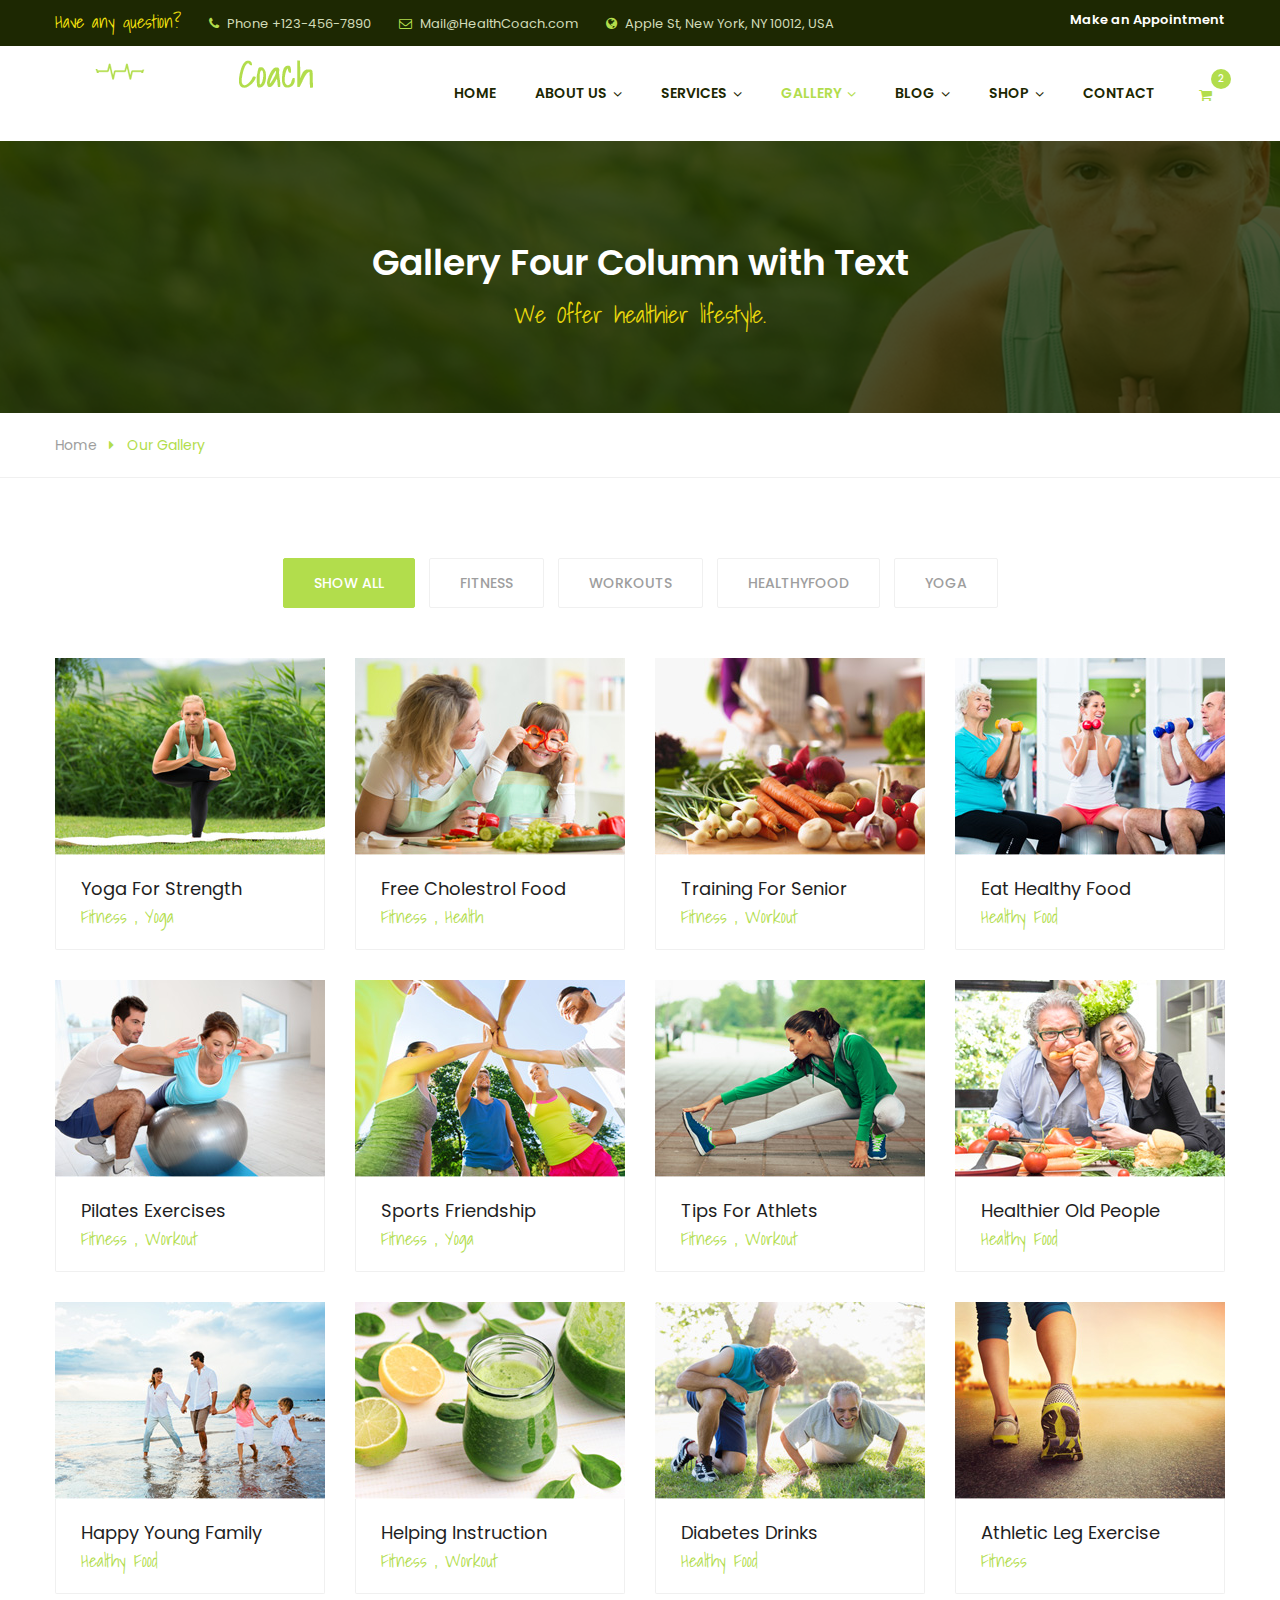
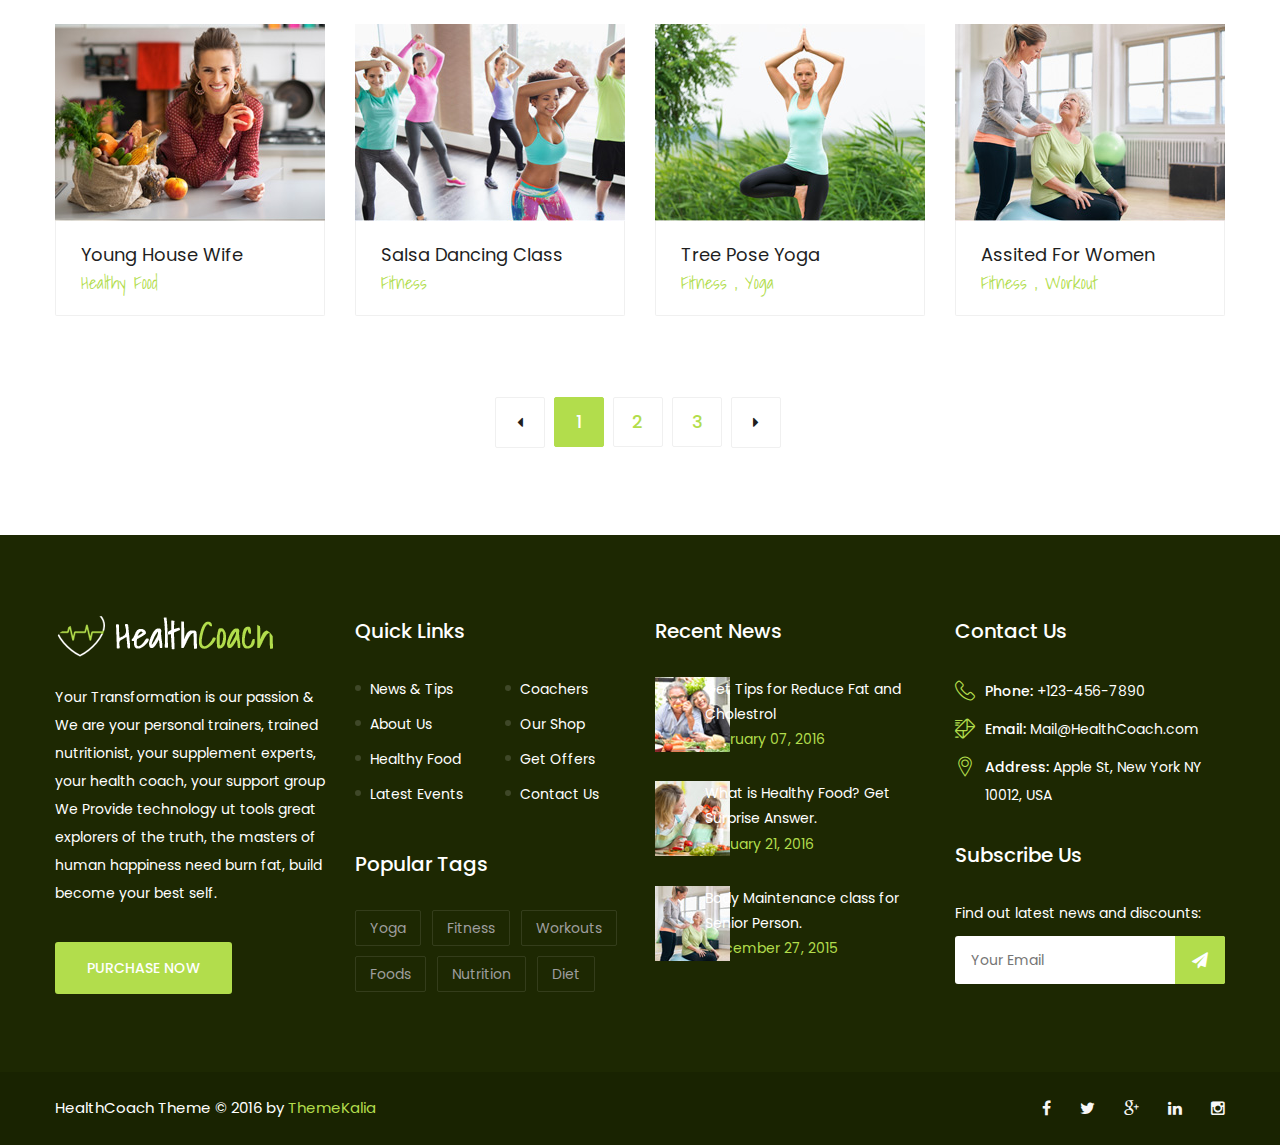
<file: portfolio-with-text.html>
<!DOCTYPE html>
<html>

<!-- Mirrored from st.ourhtmldemo.com/new/health-coach/portfolio-with-text.html by HTTrack Website Copier/3.x [XR&CO'2014], Fri, 20 Dec 2024 06:19:00 GMT -->
<head>
<meta charset="utf-8">
<title>Health Coach - Health and Fitness HTML Template | Our Gallery</title>
<!-- Stylesheets -->
<link href="css/bootstrap.css" rel="stylesheet">
<link href="css/style.css" rel="stylesheet">
<link rel="shortcut icon" href="images/favicon.ico" type="image/x-icon">
<link rel="icon" href="images/favicon.ico" type="image/x-icon">
<!-- Responsive -->
<meta http-equiv="X-UA-Compatible" content="IE=edge">
<meta name="viewport" content="width=device-width, initial-scale=1.0, maximum-scale=1.0, user-scalable=0">
<link href="css/responsive.css" rel="stylesheet">
<!--[if lt IE 9]><script src="https://cdnjs.cloudflare.com/ajax/libs/html5shiv/3.7.3/html5shiv.js"></script><![endif]-->
<!--[if lt IE 9]><script src="js/respond.js"></script><![endif]-->
</head>

<body>

<div class="page-wrapper">
 	
    <!-- Preloader -->
    <div class="preloader"></div>
 	
    <!-- Main Header-->
    <header class="main-header">
    	<!-- Header Top -->
    	<div class="header-top">
        	<div class="auto-container">
            	<div class="clearfix">
                    
                    <!--Top Left-->
                    <div class="top-left pull-left">
                    	<ul>
                        	<li><span class="styled-font">Have any question? </span></li>
                            <li><span class="fa fa-phone"></span> Phone +123-456-7890</li>
                            <li><span class="fa fa-envelope-o"></span> Mail@HealthCoach.com</li>
                            <li><span class="fa fa-globe"></span> Apple St, New York, NY 10012, USA</li>
                        </ul>    
                    </div>
                    
                    <!--Top Right-->
                    <div class="top-right pull-right">
                    	<a href="contact.html"  class="theme-btn">Make an Appointment</a>
                    </div>
                    
                </div>
                
            </div>
        </div><!-- Header Top End -->
        
        
        <!-- Main Box -->
    	<div class="main-box">
        	<div class="auto-container">
            	<div class="outer-container clearfix">
                    <!--Logo Box-->
                    <div class="logo-box">
                        <div class="logo"><a href="index.html"><img src="images/logo.png" alt=""></a></div>
                    </div>
                    
                    <!--Nav Outer-->
                    <div class="nav-outer clearfix">
                        <!-- Main Menu -->
                        <nav class="main-menu">
                            <div class="navbar-header">
                                <!-- Toggle Button -->    	
                                <button type="button" class="navbar-toggle" data-toggle="collapse" data-target=".navbar-collapse">
                                <span class="icon-bar"></span>
                                <span class="icon-bar"></span>
                                <span class="icon-bar"></span>
                                </button>
                            </div>
                            
                            <div class="navbar-collapse collapse clearfix">
                                <ul class="navigation clearfix">
                                    <li><a href="index.html">Home</a></li>
                                    <li class="dropdown"><a href="#">About Us</a>
                                    	<ul>
                                            <li><a href="about-us.html">About Us</a></li>
                                            <li><a href="events.html">Events</a></li>
                                        </ul>
                                    </li>
                                    <li class="dropdown"><a href="#">Services</a>
                                    	<ul>
                                            <li><a href="services.html">Our Services</a></li>
                                            <li><a href="service-single.html">Nutrition Strategies</a></li>
                                            <li><a href="service-single.html">Workout Routines</a></li>
                                            <li><a href="service-single.html">Support &amp; Motivation</a></li>
                                            <li><a href="service-single.html">Balance Body Mind</a></li>
                                            <li><a href="service-single.html">Physical Activity</a></li>
                                            <li><a href="service-single.html">Fitness &amp; Performance</a></li>
                                        </ul>
                                    </li>
                                    <li class="dropdown current"><a href="#">Gallery</a>
                                    	<ul>
                                            <li><a href="portfolio-four-column.html">Gallery Four Column</a></li>
                                            <li><a href="portfolio-fullwidth.html">Gallery Fullwidth</a></li>
                                            <li><a href="portfolio-with-text.html">Gallery With Text</a></li>
                                            <li><a href="portfolio-single.html">Gallery Single</a></li>
                                        </ul>
                                    </li>
                                    <li class="dropdown"><a href="#">Blog</a>
                                    	<ul>
                                            <li><a href="blog.html">Blog Classic</a></li>
                                            <li><a href="blog-list.html">Blog List View</a></li>
                                            <li><a href="blog-grid.html">Blog Grid View</a></li>
                                            <li><a href="blog-single.html">Blog Single</a></li>
                                        </ul>
                                    </li>
                                    
                                    <li class="dropdown"><a href="#">Shop</a>
                                        <ul>
                                            <li><a href="shop.html">Shop Products</a></li>
                                            <li><a href="shop-single.html">Shop Single</a></li>
                                            <li><a href="shopping-cart.html">Shopping Cart</a></li>
                                            <li><a href="register.html">Login / Register</a></li>
                                        </ul>
                                    </li>
                                    
                                    <li><a href="contact.html">Contact</a></li>
                                    
                                 </ul>
                            </div>
                        </nav><!-- Main Menu End-->
                        
                    </div><!--Nav Outer End-->
                    
                    <!-- Hidden Nav Toggler -->
                    <div class="nav-toggler">
                    <button class="hidden-bar-opener"><span class="icon fa fa-bars"></span></button>
                    </div><!-- / Hidden Nav Toggler -->
                    
                    <!--Cart Btn-->
                    <a href="shopping-cart.html" class="cart-btn-outer cart-btn"><span class="fa fa-shopping-cart"></span><span class="count">2</span></a>
                    
            	</div>    
            </div>
        </div>
    
    </header>
    <!--End Main Header -->
    
    
    <!-- Hidden Navigation Bar -->
    <section class="hidden-bar right-align">
        
        <div class="hidden-bar-closer">
            <button class="btn"><i class="fa fa-close"></i></button>
        </div>
        
        <!-- Hidden Bar Wrapper -->
        <div class="hidden-bar-wrapper">
        
            <!-- .logo -->
            <div class="logo text-center">
                <a href="index.html"><img src="images/logo-2.png" alt=""></a>			
            </div><!-- /.logo -->
            
            <!-- .Side-menu -->
            <div class="side-menu">
            <!-- .navigation -->
                <ul class="navigation">
                    <li><a href="index.html">Home</a></li>
                    <li class="dropdown"><a href="#">About Us</a>
                        <ul>
                            <li><a href="about-us.html">About Us</a></li>
                            <li><a href="events.html">Events</a></li>
                        </ul>
                    </li>
                    <li class="dropdown"><a href="#">Services</a>
                        <ul>
                            <li><a href="services.html">Our Services</a></li>
                            <li><a href="service-single.html">Nutrition Strategies</a></li>
                            <li><a href="service-single.html">Workout Routines</a></li>
                            <li><a href="service-single.html">Support &amp; Motivation</a></li>
                            <li><a href="service-single.html">Balance Body Mind</a></li>
                            <li><a href="service-single.html">Physical Activity</a></li>
                            <li><a href="service-single.html">Fitness &amp; Performance</a></li>
                        </ul>
                    </li>
                    <li class="dropdown current"><a href="#">Gallery</a>
                        <ul>
                            <li><a href="portfolio-four-column.html">Gallery Four Column</a></li>
                            <li><a href="portfolio-fullwidth.html">Gallery Fullwidth</a></li>
                            <li><a href="portfolio-with-text.html">Gallery With Text</a></li>
                            <li><a href="portfolio-single.html">Gallery Single</a></li>
                        </ul>
                    </li>
                    <li class="dropdown"><a href="#">Blog</a>
                        <ul>
                            <li><a href="blog.html">Blog Classic</a></li>
                            <li><a href="blog-list.html">Blog List View</a></li>
                            <li><a href="blog-grid.html">Blog Grid View</a></li>
                            <li><a href="blog-single.html">Blog Single</a></li>
                        </ul>
                    </li>
                    
                    <li class="dropdown"><a href="#">Shop</a>
                        <ul>
                            <li><a href="shop.html">Shop Products</a></li>
                            <li><a href="shop-single.html">Shop Single</a></li>
                            <li><a href="shopping-cart.html">Shopping Cart</a></li>
                            <li><a href="register.html">Login / Register</a></li>
                        </ul>
                    </li>
                    
                    <li><a href="contact.html">Contact</a></li>
                </ul>
            </div><!-- /.Side-menu -->
        
            <div class="social-icons">
                <ul>
                    <li><a href="#"><i class="fa fa-facebook"></i></a></li>
                    <li><a href="#"><i class="fa fa-twitter"></i></a></li>
                    <li><a href="#"><i class="fa fa-google-plus"></i></a></li>
                    <li><a href="#"><i class="fa fa-linkedin"></i></a></li>
                </ul>
            </div>
        
        </div><!-- / Hidden Bar Wrapper -->
    </section>
    <!-- / Hidden Bar -->
    
    <!--Page Title-->
    <section class="page-title" style="background-image:url(images/background/bg-page-title-1.jpg);">
        <div class="auto-container">
            <h1>Gallery Four Column with Text</h1>
            <h3 class="styled-font">We Offer healthier lifestyle.</h3>
        </div>
    </section>
    
    <!--Page Info-->
    <section class="page-info">
        <div class="auto-container clearfix">
            <div class="breadcrumb-outer">
                <ul class="bread-crumb clearfix">
                    <li><a href="index.html">Home</a></li>
                    <li class="active">Our Gallery</li>
                </ul>
            </div>
        </div>
    </section>
    
    
    <!--Gallery Section-->
    <section class="gallery-section">
    	<div class="auto-container">

            <div class="mixitup-gallery">
        		<!--Filter-->
                <div class="filters text-center">
                    <ul class="filter-tabs filter-btns clearfix">
                        <li class="active filter" data-role="button" data-filter="all">Show All</li>
                        <li class="filter" data-role="button" data-filter=".fitness">Fitness</li>
                        <li class="filter" data-role="button" data-filter=".workouts">Workouts</li>
                        <li class="filter" data-role="button" data-filter=".healthyfood">Healthyfood</li>
                        <li class="filter" data-role="button" data-filter=".yoga">Yoga</li>
                    </ul>
                </div>

                <!--Filter List-->
                <div class="filter-list row clearfix">
					
                    
                    <!--Default Portfolio Item-->
                    <div class="col-lg-3 col-md-4 col-sm-6 col-xs-12 default-portfolio-item mix mix_all all healthyfood yoga">
                        <div class="inner-box">
                            <div class="image-box">
                            	<figure class="image"><img src="images/gallery/1.jpg" alt=""></figure>
                                <!--Overlay Box-->
                                <div class="overlay-box">
                                    <div class="overlay-inner">
                                        <div class="content">
                                            <a class="lightbox-image option-btn" data-fancybox-group="example-gallery" href="images/gallery/1.jpg" title="Project Title Here"><span class="fa fa-search-plus"></span></a>
                                            <a class="option-btn" href="portfolio-single.html"><span class="fa fa-link"></span></a>
                                        </div>
                                    </div>
                                </div>
                            </div>
                            <!--Caption Box-->
                            <div class="caption-box">
                            	<h3><a href="portfolio-single.html">Yoga for Strength</a></h3>
                                <div class="category"><a href="#">Fitness</a> , <a href="#">Yoga</a></div>
                            </div>
                            
                        </div>
                    </div>
                    
                    <!--Default Portfolio Item-->
                    <div class="col-lg-3 col-md-4 col-sm-6 col-xs-12 default-portfolio-item mix mix_all all healthyfood yoga workouts">
                        <div class="inner-box">
                            <div class="image-box">
                            	<figure class="image"><img src="images/gallery/2.jpg" alt=""></figure>
                                <!--Overlay Box-->
                                <div class="overlay-box">
                                    <div class="overlay-inner">
                                        <div class="content">
                                            <a class="lightbox-image option-btn" data-fancybox-group="example-gallery" href="images/gallery/2.jpg" title="Project Title Here"><span class="fa fa-search-plus"></span></a>
                                            <a class="option-btn" href="portfolio-single.html"><span class="fa fa-link"></span></a>
                                        </div>
                                    </div>
                                </div>
                            </div>
                            <!--Caption Box-->
                            <div class="caption-box">
                            	<h3><a href="portfolio-single.html">Free Cholestrol Food</a></h3>
                                <div class="category"><a href="#">Fitness</a> , <a href="#">Health</a></div>
                            </div>
                        </div>
                    </div>
                    
                    <!--Default Portfolio Item-->
                    <div class="col-lg-3 col-md-4 col-sm-6 col-xs-12 default-portfolio-item mix mix_all all yoga fitness">
                        <div class="inner-box">
                            <div class="image-box">
                            	<figure class="image"><img src="images/gallery/3.jpg" alt=""></figure>
                                <!--Overlay Box-->
                                <div class="overlay-box">
                                    <div class="overlay-inner">
                                        <div class="content">
                                            <a class="lightbox-image option-btn" data-fancybox-group="example-gallery" href="images/gallery/3.jpg" title="Project Title Here"><span class="fa fa-search-plus"></span></a>
                                            <a class="option-btn" href="portfolio-single.html"><span class="fa fa-link"></span></a>
                                        </div>
                                    </div>
                                </div>
                            </div>
                            <!--Caption Box-->
                            <div class="caption-box">
                            	<h3><a href="portfolio-single.html">Training For Senior</a></h3>
                                <div class="category"><a href="#">Fitness</a> , <a href="#">Workout</a></div>
                            </div>
                        </div>
                    </div>
                    
                    <!--Default Portfolio Item-->
                    <div class="col-lg-3 col-md-4 col-sm-6 col-xs-12 default-portfolio-item mix mix_all all healthyfood yoga fitness workouts">
                        <div class="inner-box">
                            <div class="image-box">
                            	<figure class="image"><img src="images/gallery/4.jpg" alt=""></figure>
                                <!--Overlay Box-->
                                <div class="overlay-box">
                                    <div class="overlay-inner">
                                        <div class="content">
                                            <a class="lightbox-image option-btn" data-fancybox-group="example-gallery" href="images/gallery/4.jpg" title="Project Title Here"><span class="fa fa-search-plus"></span></a>
                                            <a class="option-btn" href="portfolio-single.html"><span class="fa fa-link"></span></a>
                                        </div>
                                    </div>
                                </div>
                            </div>
                            <!--Caption Box-->
                            <div class="caption-box">
                            	<h3><a href="portfolio-single.html">Eat Healthy Food</a></h3>
                                <div class="category"><a href="#">Healthy Food</a></div>
                            </div>
                        </div>
                    </div>
                    
                    <!--Default Portfolio Item-->
                    <div class="col-lg-3 col-md-4 col-sm-6 col-xs-12 default-portfolio-item mix mix_all all healthyfood yoga">
                        <div class="inner-box">
                            <div class="image-box">
                            	<figure class="image"><img src="images/gallery/5.jpg" alt=""></figure>
                                <!--Overlay Box-->
                                <div class="overlay-box">
                                    <div class="overlay-inner">
                                        <div class="content">
                                            <a class="lightbox-image option-btn" data-fancybox-group="example-gallery" href="images/gallery/5.jpg" title="Project Title Here"><span class="fa fa-search-plus"></span></a>
                                            <a class="option-btn" href="portfolio-single.html"><span class="fa fa-link"></span></a>
                                        </div>
                                    </div>
                                </div>
                            </div>
                            <!--Caption Box-->
                            <div class="caption-box">
                            	<h3><a href="portfolio-single.html">Pilates Exercises</a></h3>
                                <div class="category"><a href="#">Fitness</a> , <a href="#">Workout</a></div>
                            </div>
                        </div>
                    </div>
                    
                    <!--Default Portfolio Item-->
                    <div class="col-lg-3 col-md-4 col-sm-6 col-xs-12 default-portfolio-item mix mix_all all fitness workouts">
                        <div class="inner-box">
                            <div class="image-box">
                            	<figure class="image"><img src="images/gallery/6.jpg" alt=""></figure>
                                <!--Overlay Box-->
                                <div class="overlay-box">
                                    <div class="overlay-inner">
                                        <div class="content">
                                            <a class="lightbox-image option-btn" data-fancybox-group="example-gallery" href="images/gallery/6.jpg" title="Project Title Here"><span class="fa fa-search-plus"></span></a>
                                            <a class="option-btn" href="portfolio-single.html"><span class="fa fa-link"></span></a>
                                        </div>
                                    </div>
                                </div>
                            </div>
                            <!--Caption Box-->
                            <div class="caption-box">
                            	<h3><a href="portfolio-single.html">Sports Friendship</a></h3>
                                <div class="category"><a href="#">Fitness</a> , <a href="#">Yoga</a></div>
                            </div>
                        </div>
                    </div>
                    
                    <!--Default Portfolio Item-->
                    <div class="col-lg-3 col-md-4 col-sm-6 col-xs-12 default-portfolio-item mix mix_all all yoga fitness">
                        <div class="inner-box">
                            <div class="image-box">
                            	<figure class="image"><img src="images/gallery/7.jpg" alt=""></figure>
                                <!--Overlay Box-->
                                <div class="overlay-box">
                                    <div class="overlay-inner">
                                        <div class="content">
                                            <a class="lightbox-image option-btn" data-fancybox-group="example-gallery" href="images/gallery/7.jpg" title="Project Title Here"><span class="fa fa-search-plus"></span></a>
                                            <a class="option-btn" href="portfolio-single.html"><span class="fa fa-link"></span></a>
                                        </div>
                                    </div>
                                </div>
                            </div>
                            <!--Caption Box-->
                            <div class="caption-box">
                            	<h3><a href="portfolio-single.html">Tips For Athlets</a></h3>
                                <div class="category"><a href="#">Fitness</a> , <a href="#">Workout</a></div>
                            </div>
                        </div>
                    </div>
                    
                    <!--Default Portfolio Item-->
                    <div class="col-lg-3 col-md-4 col-sm-6 col-xs-12 default-portfolio-item mix mix_all all healthyfood workouts">
                        <div class="inner-box">
                            <div class="image-box">
                            	<figure class="image"><img src="images/gallery/8.jpg" alt=""></figure>
                                <!--Overlay Box-->
                                <div class="overlay-box">
                                    <div class="overlay-inner">
                                        <div class="content">
                                            <a class="lightbox-image option-btn" data-fancybox-group="example-gallery" href="images/gallery/8.jpg" title="Project Title Here"><span class="fa fa-search-plus"></span></a>
                                            <a class="option-btn" href="portfolio-single.html"><span class="fa fa-link"></span></a>
                                        </div>
                                    </div>
                                </div>
                            </div>
                            <!--Caption Box-->
                            <div class="caption-box">
                            	<h3><a href="portfolio-single.html">Healthier Old People</a></h3>
                                <div class="category"><a href="#">Healthy Food</a></div>
                            </div>
                        </div>
                    </div>
                    
                    <!--Default Portfolio Item-->
                    <div class="col-lg-3 col-md-4 col-sm-6 col-xs-12 default-portfolio-item mix mix_all all yoga fitness workouts">
                        <div class="inner-box">
                            <div class="image-box">
                            	<figure class="image"><img src="images/gallery/9.jpg" alt=""></figure>
                                <!--Overlay Box-->
                                <div class="overlay-box">
                                    <div class="overlay-inner">
                                        <div class="content">
                                            <a class="lightbox-image option-btn" data-fancybox-group="example-gallery" href="images/gallery/9.jpg" title="Project Title Here"><span class="fa fa-search-plus"></span></a>
                                            <a class="option-btn" href="portfolio-single.html"><span class="fa fa-link"></span></a>
                                        </div>
                                    </div>
                                </div>
                            </div>
                            <!--Caption Box-->
                            <div class="caption-box">
                            	<h3><a href="portfolio-single.html">Happy Young Family</a></h3>
                                <div class="category"><a href="#">Healthy Food</a></div>
                            </div>
                        </div>
                    </div>
                    
                    <!--Default Portfolio Item-->
                    <div class="col-lg-3 col-md-4 col-sm-6 col-xs-12 default-portfolio-item mix mix_all all healthyfood yoga fitness">
                        <div class="inner-box">
                            <div class="image-box">
                            	<figure class="image"><img src="images/gallery/10.jpg" alt=""></figure>
                                <!--Overlay Box-->
                                <div class="overlay-box">
                                    <div class="overlay-inner">
                                        <div class="content">
                                            <a class="lightbox-image option-btn" data-fancybox-group="example-gallery" href="images/gallery/10.jpg" title="Project Title Here"><span class="fa fa-search-plus"></span></a>
                                            <a class="option-btn" href="portfolio-single.html"><span class="fa fa-link"></span></a>
                                        </div>
                                    </div>
                                </div>
                            </div>
                            <!--Caption Box-->
                            <div class="caption-box">
                            	<h3><a href="portfolio-single.html">Helping Instruction</a></h3>
                                <div class="category"><a href="#">Fitness</a> , <a href="#">Workout</a></div>
                            </div>
                        </div>
                    </div>
                    
                    <!--Default Portfolio Item-->
                    <div class="col-lg-3 col-md-4 col-sm-6 col-xs-12 default-portfolio-item mix mix_all all healthyfood fitness">
                        <div class="inner-box">
                            <div class="image-box">
                            	<figure class="image"><img src="images/gallery/11.jpg" alt=""></figure>
                                <!--Overlay Box-->
                                <div class="overlay-box">
                                    <div class="overlay-inner">
                                        <div class="content">
                                            <a class="lightbox-image option-btn" data-fancybox-group="example-gallery" href="images/gallery/11.jpg" title="Project Title Here"><span class="fa fa-search-plus"></span></a>
                                            <a class="option-btn" href="portfolio-single.html"><span class="fa fa-link"></span></a>
                                        </div>
                                    </div>
                                </div>
                            </div>
                            <!--Caption Box-->
                            <div class="caption-box">
                            	<h3><a href="portfolio-single.html">Diabetes Drinks</a></h3>
                                <div class="category"><a href="#">Healthy Food</a></div>
                            </div>
                        </div>
                    </div>
                    
                    <!--Default Portfolio Item-->
                    <div class="col-lg-3 col-md-4 col-sm-6 col-xs-12 default-portfolio-item mix mix_all all fitness workouts">
                        <div class="inner-box">
                            <div class="image-box">
                            	<figure class="image"><img src="images/gallery/12.jpg" alt=""></figure>
                                <!--Overlay Box-->
                                <div class="overlay-box">
                                    <div class="overlay-inner">
                                        <div class="content">
                                            <a class="lightbox-image option-btn" data-fancybox-group="example-gallery" href="images/gallery/12.jpg" title="Project Title Here"><span class="fa fa-search-plus"></span></a>
                                            <a class="option-btn" href="portfolio-single.html"><span class="fa fa-link"></span></a>
                                        </div>
                                    </div>
                                </div>
                            </div>
                            <!--Caption Box-->
                            <div class="caption-box">
                            	<h3><a href="portfolio-single.html">Athletic Leg Exercise</a></h3>
                                <div class="category"><a href="#">Fitness</a></div>
                            </div>
                        </div>
                    </div>
                    
                    <!--Default Portfolio Item-->
                    <div class="col-lg-3 col-md-4 col-sm-6 col-xs-12 default-portfolio-item mix mix_all all healthyfood yoga fitness workouts">
                        <div class="inner-box">
                            <div class="image-box">
                            	<figure class="image"><img src="images/gallery/13.jpg" alt=""></figure>
                                <!--Overlay Box-->
                                <div class="overlay-box">
                                    <div class="overlay-inner">
                                        <div class="content">
                                            <a class="lightbox-image option-btn" data-fancybox-group="example-gallery" href="images/gallery/13.jpg" title="Project Title Here"><span class="fa fa-search-plus"></span></a>
                                            <a class="option-btn" href="portfolio-single.html"><span class="fa fa-link"></span></a>
                                        </div>
                                    </div>
                                </div>
                            </div>
                            <!--Caption Box-->
                            <div class="caption-box">
                            	<h3><a href="portfolio-single.html">Young House Wife</a></h3>
                                <div class="category"><a href="#">Healthy Food</a></div>
                            </div>
                        </div>
                    </div>
                    
                    <!--Default Portfolio Item-->
                    <div class="col-lg-3 col-md-4 col-sm-6 col-xs-12 default-portfolio-item mix mix_all all healthyfood">
                        <div class="inner-box">
                            <div class="image-box">
                            	<figure class="image"><img src="images/gallery/14.jpg" alt=""></figure>
                                <!--Overlay Box-->
                                <div class="overlay-box">
                                    <div class="overlay-inner">
                                        <div class="content">
                                            <a class="lightbox-image option-btn" data-fancybox-group="example-gallery" href="images/gallery/14.jpg" title="Project Title Here"><span class="fa fa-search-plus"></span></a>
                                            <a class="option-btn" href="portfolio-single.html"><span class="fa fa-link"></span></a>
                                        </div>
                                    </div>
                                </div>
                            </div>
                            <!--Caption Box-->
                            <div class="caption-box">
                            	<h3><a href="portfolio-single.html">Salsa Dancing Class</a></h3>
                                <div class="category"><a href="#">Fitness</a></div>
                            </div>
                        </div>
                    </div>
                    
                    <!--Default Portfolio Item-->
                    <div class="col-lg-3 col-md-4 col-sm-6 col-xs-12 default-portfolio-item mix mix_all all fitness">
                        <div class="inner-box">
                            <div class="image-box">
                            	<figure class="image"><img src="images/gallery/15.jpg" alt=""></figure>
                                <!--Overlay Box-->
                                <div class="overlay-box">
                                    <div class="overlay-inner">
                                        <div class="content">
                                            <a class="lightbox-image option-btn" data-fancybox-group="example-gallery" href="images/gallery/15.jpg" title="Project Title Here"><span class="fa fa-search-plus"></span></a>
                                            <a class="option-btn" href="portfolio-single.html"><span class="fa fa-link"></span></a>
                                        </div>
                                    </div>
                                </div>
                            </div>
                            <!--Caption Box-->
                            <div class="caption-box">
                            	<h3><a href="portfolio-single.html">Tree Pose Yoga</a></h3>
                                <div class="category"><a href="#">Fitness</a> , <a href="#">Yoga</a></div>
                            </div>
                        </div>
                    </div>
                    
                    <!--Default Portfolio Item-->
                    <div class="col-lg-3 col-md-4 col-sm-6 col-xs-12 default-portfolio-item mix mix_all all healthyfood yoga fitness workouts">
                        <div class="inner-box">
                            <div class="image-box">
                            	<figure class="image"><img src="images/gallery/16.jpg" alt=""></figure>
                                <!--Overlay Box-->
                                <div class="overlay-box">
                                    <div class="overlay-inner">
                                        <div class="content">
                                            <a class="lightbox-image option-btn" data-fancybox-group="example-gallery" href="images/gallery/16.jpg" title="Project Title Here"><span class="fa fa-search-plus"></span></a>
                                            <a class="option-btn" href="portfolio-single.html"><span class="fa fa-link"></span></a>
                                        </div>
                                    </div>
                                </div>
                            </div>
                            <!--Caption Box-->
                            <div class="caption-box">
                            	<h3><a href="portfolio-single.html">Assited for Women</a></h3>
                                <div class="category"><a href="#">Fitness</a> , <a href="#">Workout</a></div>
                            </div>
                        </div>
                    </div>

                </div>

				<br><br>
                <!-- Styled Pagination -->
                <div class="styled-pagination text-center">
                    <ul>
                    	<li><a class="prev" href="#"><span class="fa fa-caret-left"></span></a></li>
                        <li><a href="#" class="active">1</a></li>
                        <li><a href="#">2</a></li>
                        <li><a href="#">3</a></li>
                        <li><a class="next" href="#"><span class="fa fa-caret-right"></span></a></li>
                    </ul>
                </div>

            </div>
        </div>
    </section>
    
     
    <!--Main Footer-->
    <footer class="main-footer">
    	<div class="auto-container">
        
            <!--Widgets Section-->
            <div class="widgets-section">
            	<div class="row clearfix">
                	<!--Big Column-->
                	<div class="big-column col-md-6 col-sm-12 col-xs-12">
                    	<div class="row clearfix">
                            
                            <!--Footer Column-->
                        	<div class="footer-column col-md-6 col-sm-6 col-xs-12">
                            	<div class="footer-widget about-widget">
                                	<div class="footer-logo"><figure><a href="index.html"><img src="images/logo-3.png" alt=""></a></figure></div>
                                    <div class="widget-content">
                                    	<div class="text">Your Transformation is our passion &amp;  We are your personal trainers, trained nutritionist, your supplement experts, your health coach, your support group We Provide technology ut tools great explorers of the truth, the masters of human happiness need burn fat, build  become your best self.</div>
                                        <a href="#" class="theme-btn btn-style-four">Purchase Now</a>
                                    </div>
                                </div>
                            </div>
                            
                            <!--Footer Column-->
                        	<div class="footer-column col-md-6 col-sm-6 col-xs-12">
                            	<div class="footer-widget links-widget">
                                	<h2>Quick Links</h2>
                                    <div class="widget-content">
                                    	<div class="row clearfix">
                                        	<div class="col-lg-6 col-md-6 col-sm-6 col-xs-12">
                                                <ul class="list">
                                                    <li><a href="#">News &amp; Tips</a></li>
                                                    <li><a href="#">About Us</a></li>
                                                    <li><a href="#">Healthy Food</a></li>
                                                    <li><a href="#">Latest Events</a></li>
                                                </ul>
                                            </div>
                                            <div class="col-lg-6 col-md-6 col-sm-6 col-xs-12">
                                                <ul class="list">
                                                    <li><a href="#">Coachers</a></li>
                                                    <li><a href="#">Our Shop</a></li>
                                                    <li><a href="#">Get Offers</a></li>
                                                    <li><a href="#">Contact Us</a></li>
                                                </ul>
                                            </div>
                                        </div>
                                    </div>
                                </div>
                                
                                <div class="footer-widget tags-widget">
                                	<h2>Popular Tags</h2>
                                    <div class="widget-content">
                                    	<ul class="tags-list">
                                        	<li><a href="#">Yoga</a></li>
                                            <li><a href="#">Fitness</a></li>
                                            <li><a href="#">Workouts</a></li>
                                            <li><a href="#">Foods</a></li>
                                            <li><a href="#">Nutrition</a></li>
                                            <li><a href="#">Diet</a></li>
                                        </ul>
                                    </div>
                                </div>
                                
                            </div>
                            
                        </div>
                    </div>
                    
                    <!--Big Column-->
                	<div class="big-column col-md-6 col-sm-12 col-xs-12">
                    	<div class="row clearfix">
                            
                            <!--Footer Column-->
                        	<div class="footer-column col-md-6 col-sm-6 col-xs-12">
                            	<div class="footer-widget posts-widget">
                                	<h2>Recent News</h2>
                                    <div class="widget-content">
                                    	<div class="posts">
                                            <div class="post">
                                                <figure class="post-thumb"><img src="images/resource/post-thumb-1.jpg" alt=""><a href="#" class="overlay-link"><span class="fa fa-link"></span></a></figure>
                                                <div class="desc-text"><a href="#">Get Tips for Reduce Fat and Cholestrol</a></div>
                                                <div class="time">February 07, 2016</div>
                                            </div>
                                            <div class="post">
                                                <figure class="post-thumb"><img src="images/resource/post-thumb-2.jpg" alt=""><a href="#" class="overlay-link"><span class="fa fa-link"></span></a></figure>
                                                <div class="desc-text"><a href="#">What is Healthy Food? Get Surprise Answer.</a></div>
                                                <div class="time">January 21, 2016</div>
                                            </div>
                                            <div class="post">
                                                <figure class="post-thumb"><img src="images/resource/post-thumb-3.jpg" alt=""><a href="#" class="overlay-link"><span class="fa fa-link"></span></a></figure>
                                                <div class="desc-text"><a href="#">Body Maintenance class for Senior Person.</a></div>
                                                <div class="time">December 27, 2015</div>
                                            </div>
                                        </div>
                                    </div>
                                </div>
                            </div>
                            
                            <!--Footer Column-->
                        	<div class="footer-column col-md-6 col-sm-6 col-xs-12">
                            	<div class="footer-widget contact-widget">
                                	<h2>Contact Us</h2>
                                    <div class="widget-content">
                                    	<ul class="contact-info">
                                            <li><span class="icon flaticon-telephone-1"></span><strong>Phone:</strong> +123-456-7890</li>
                                            <li><span class="icon flaticon-interface-4"></span><strong>Email:</strong> Mail@HealthCoach.com</li>
                                        	<li><span class="icon flaticon-location"></span><strong>Address:</strong> Apple St, New York NY 10012, USA</li>
                                        </ul>
                    
                                    </div>
                                </div>
                                
                                <div class="footer-widget newsletter-widget">
                                	<h2>Subscribe Us</h2>
                                    <div class="widget-content">
                                    	<div class="text">Find out latest news and discounts:</div>
                                    	<!--Newsletter One-->
                                        <div class="newsletter-one">
                                            <form method="post" action="https://st.ourhtmldemo.com/new/health-coach/contact.html">
                                                <div class="form-group">
                                                    <input type="email" name="email" value="" required placeholder="Your Email">
                                                    <button type="submit" class="theme-btn"><span class="fa fa-paper-plane"></span></button>
                                                </div>
                                            </form>
                                        </div>
                                    </div>
                                </div>
                                
                            </div>
                            
                        </div>
                    </div>
                    
                 </div>
             </div>
        
        </div>
        
        <!--Footer Bottom-->
         <div class="footer-bottom">
         	<div class="auto-container">
            	<div class="clearfix">
                	<div class="pull-left"><div class="copyright">HealthCoach Theme &copy; 2016 by <a href="https://themeforest.net/user/themekalia/portfolio" class="author-name">ThemeKalia</a></div></div>
                    <div class="pull-right">
                    	<ul class="footer-social">
                        	<li><a href="#"><span class="fa fa-facebook-f"></span></a></li>
                            <li><a href="#"><span class="fa fa-twitter"></span></a></li>
                            <li><a href="#"><span class="fa fa-google-plus"></span></a></li>
                            <li><a href="#"><span class="fa fa-linkedin"></span></a></li>
                            <li><a href="#"><span class="fa fa-instagram"></span></a></li>
                        </ul>
                    </div>
                </div>
            </div>
        </div>
    </footer>
    
</div>
<!--End pagewrapper-->

<!--Scroll to top-->
<div class="scroll-to-top scroll-to-target" data-target=".main-header"><span class="fa  fa-angle-up"></span></div>


<script src="js/jquery.js"></script> 
<script src="js/bootstrap.min.js"></script>
<script src="js/jquery.mCustomScrollbar.concat.min.js"></script>
<script src="js/jquery.fancybox.pack.js"></script>
<script src="js/jquery.fancybox-media.js"></script>
<script src="js/mixitup.js"></script>
<script src="js/owl.js"></script>
<script src="js/wow.js"></script>
<script src="js/script.js"></script>
</body>

<!-- Mirrored from st.ourhtmldemo.com/new/health-coach/portfolio-with-text.html by HTTrack Website Copier/3.x [XR&CO'2014], Fri, 20 Dec 2024 06:19:00 GMT -->
</html>
</file>
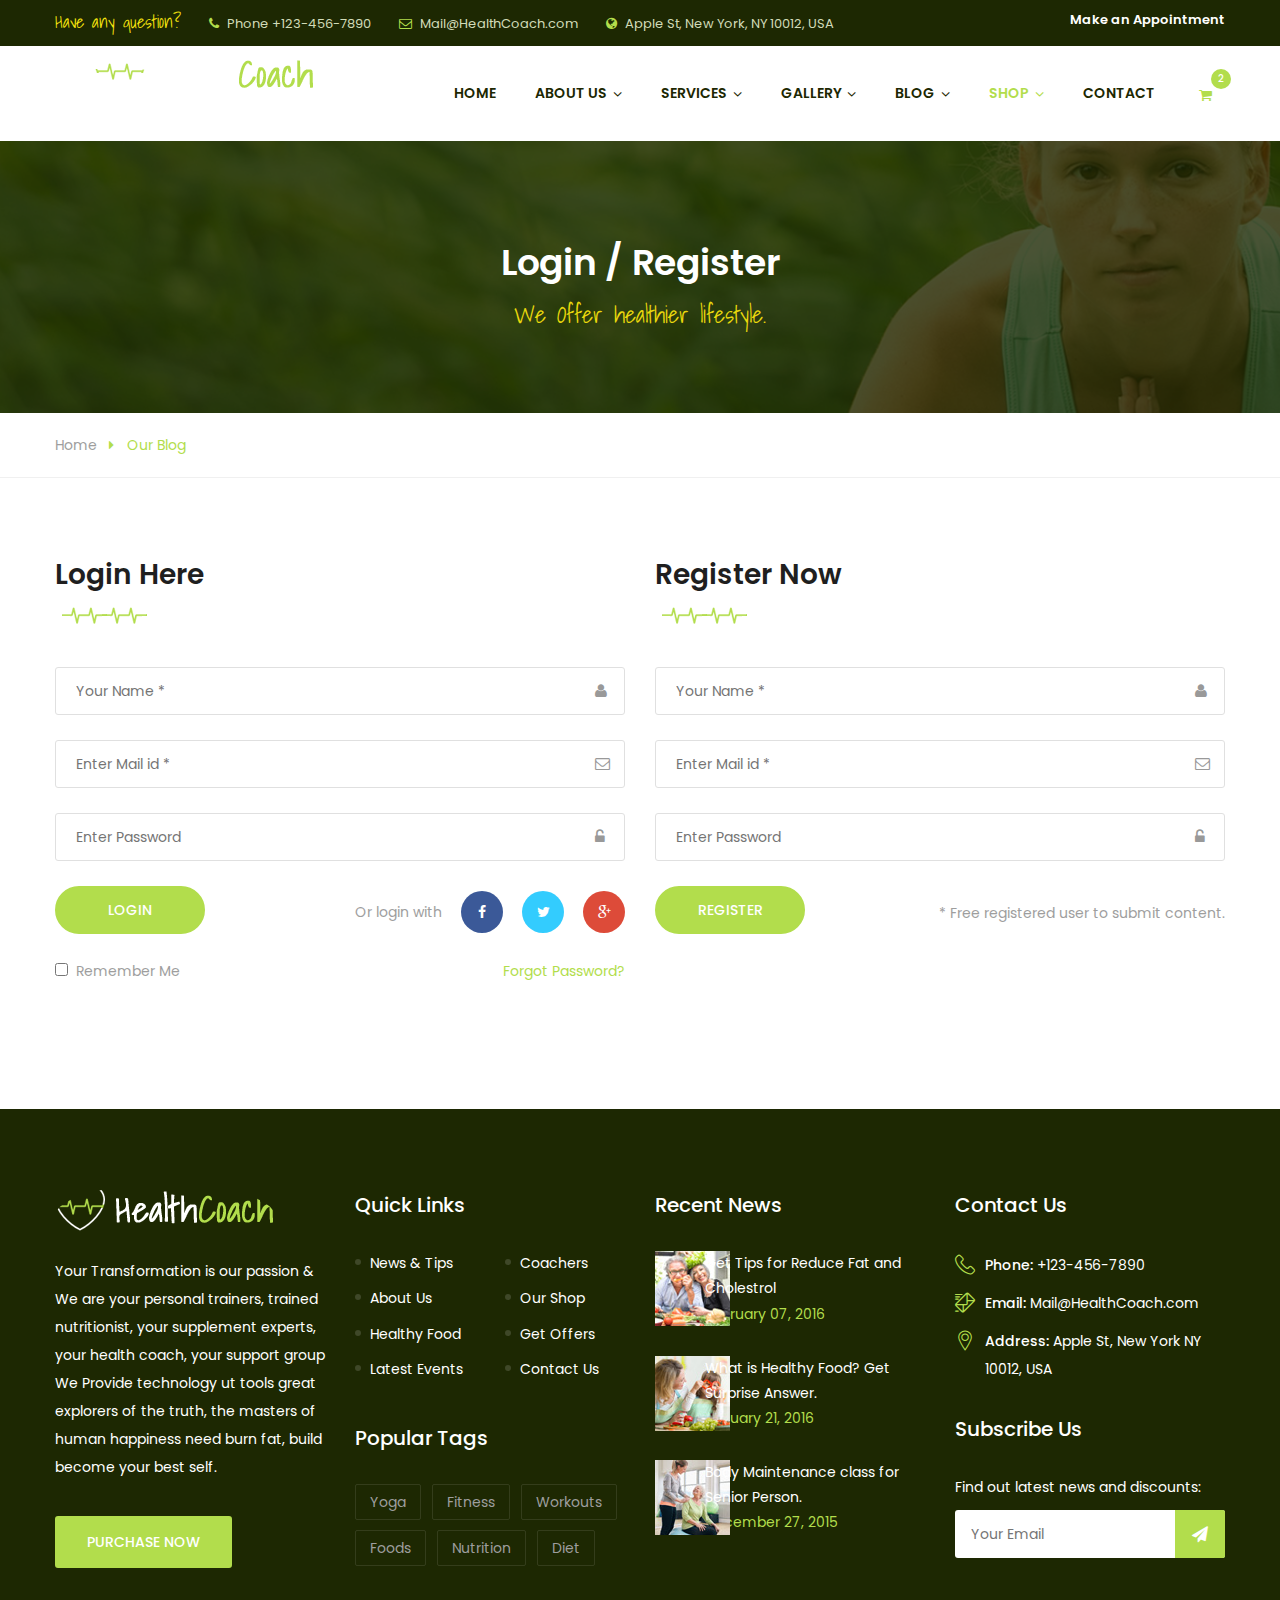
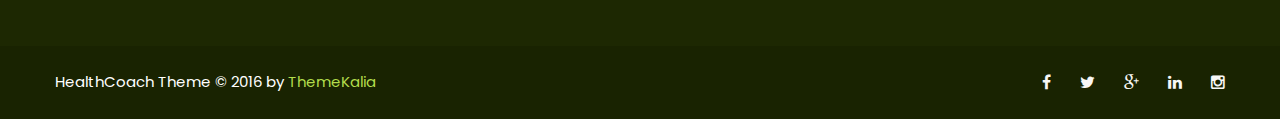
<file: register.html>
<!DOCTYPE html>
<html>

<!-- Mirrored from st.ourhtmldemo.com/new/health-coach/register.html by HTTrack Website Copier/3.x [XR&CO'2014], Fri, 20 Dec 2024 06:19:16 GMT -->
<head>
<meta charset="utf-8">
<title>Health Coach - Health and Fitness HTML Template | Register / Login</title>
<!-- Stylesheets -->
<link href="css/bootstrap.css" rel="stylesheet">
<link href="css/style.css" rel="stylesheet">
<link rel="shortcut icon" href="images/favicon.ico" type="image/x-icon">
<link rel="icon" href="images/favicon.ico" type="image/x-icon">
<!-- Responsive -->
<meta http-equiv="X-UA-Compatible" content="IE=edge">
<meta name="viewport" content="width=device-width, initial-scale=1.0, maximum-scale=1.0, user-scalable=0">
<link href="css/responsive.css" rel="stylesheet">
<!--[if lt IE 9]><script src="https://cdnjs.cloudflare.com/ajax/libs/html5shiv/3.7.3/html5shiv.js"></script><![endif]-->
<!--[if lt IE 9]><script src="js/respond.js"></script><![endif]-->
</head>

<body>

<div class="page-wrapper">
 	
    <!-- Preloader -->
    <div class="preloader"></div>
 	
    <!-- Main Header-->
    <header class="main-header">
    	<!-- Header Top -->
    	<div class="header-top">
        	<div class="auto-container">
            	<div class="clearfix">
                    
                    <!--Top Left-->
                    <div class="top-left pull-left">
                    	<ul>
                        	<li><span class="styled-font">Have any question? </span></li>
                            <li><span class="fa fa-phone"></span> Phone +123-456-7890</li>
                            <li><span class="fa fa-envelope-o"></span> Mail@HealthCoach.com</li>
                            <li><span class="fa fa-globe"></span> Apple St, New York, NY 10012, USA</li>
                        </ul>    
                    </div>
                    
                    <!--Top Right-->
                    <div class="top-right pull-right">
                    	<a href="contact.html"  class="theme-btn">Make an Appointment</a>
                    </div>
                    
                </div>
                
            </div>
        </div><!-- Header Top End -->
        
        
        <!-- Main Box -->
    	<div class="main-box">
        	<div class="auto-container">
            	<div class="outer-container clearfix">
                    <!--Logo Box-->
                    <div class="logo-box">
                        <div class="logo"><a href="index.html"><img src="images/logo.png" alt=""></a></div>
                    </div>
                    
                    <!--Nav Outer-->
                    <div class="nav-outer clearfix">
                        <!-- Main Menu -->
                        <nav class="main-menu">
                            <div class="navbar-header">
                                <!-- Toggle Button -->    	
                                <button type="button" class="navbar-toggle" data-toggle="collapse" data-target=".navbar-collapse">
                                <span class="icon-bar"></span>
                                <span class="icon-bar"></span>
                                <span class="icon-bar"></span>
                                </button>
                            </div>
                            
                            <div class="navbar-collapse collapse clearfix">
                                <ul class="navigation clearfix">
                                    <li><a href="index.html">Home</a></li>
                                    <li class="dropdown"><a href="#">About Us</a>
                                    	<ul>
                                            <li><a href="about-us.html">About Us</a></li>
                                            <li><a href="events.html">Events</a></li>
                                        </ul>
                                    </li>
                                    <li class="dropdown"><a href="#">Services</a>
                                    	<ul>
                                            <li><a href="services.html">Our Services</a></li>
                                            <li><a href="service-single.html">Nutrition Strategies</a></li>
                                            <li><a href="service-single.html">Workout Routines</a></li>
                                            <li><a href="service-single.html">Support &amp; Motivation</a></li>
                                            <li><a href="service-single.html">Balance Body Mind</a></li>
                                            <li><a href="service-single.html">Physical Activity</a></li>
                                            <li><a href="service-single.html">Fitness &amp; Performance</a></li>
                                        </ul>
                                    </li>
                                    <li class="dropdown"><a href="#">Gallery</a>
                                    	<ul>
                                            <li><a href="portfolio-four-column.html">Gallery Four Column</a></li>
                                            <li><a href="portfolio-fullwidth.html">Gallery Fullwidth</a></li>
                                            <li><a href="portfolio-with-text.html">Gallery With Text</a></li>
                                            <li><a href="portfolio-single.html">Gallery Single</a></li>
                                        </ul>
                                    </li>
                                    <li class="dropdown"><a href="#">Blog</a>
                                    	<ul>
                                            <li><a href="blog.html">Blog Classic</a></li>
                                            <li><a href="blog-list.html">Blog List View</a></li>
                                            <li><a href="blog-grid.html">Blog Grid View</a></li>
                                            <li><a href="blog-single.html">Blog Single</a></li>
                                        </ul>
                                    </li>
                                    
                                    <li class="dropdown current"><a href="#">Shop</a>
                                        <ul>
                                            <li><a href="shop.html">Shop Products</a></li>
                                            <li><a href="shop-single.html">Shop Single</a></li>
                                            <li><a href="shopping-cart.html">Shopping Cart</a></li>
                                            <li><a href="register.html">Login / Register</a></li>
                                        </ul>
                                    </li>
                                    
                                    <li><a href="contact.html">Contact</a></li>
                                    
                                 </ul>
                            </div>
                        </nav><!-- Main Menu End-->
                        
                    </div><!--Nav Outer End-->
                    
                    <!-- Hidden Nav Toggler -->
                    <div class="nav-toggler">
                    <button class="hidden-bar-opener"><span class="icon fa fa-bars"></span></button>
                    </div><!-- / Hidden Nav Toggler -->
                    
                    <!--Cart Btn-->
                    <a href="shopping-cart.html" class="cart-btn-outer cart-btn"><span class="fa fa-shopping-cart"></span><span class="count">2</span></a>
                    
            	</div>    
            </div>
        </div>
    
    </header>
    <!--End Main Header -->
    
    
    <!-- Hidden Navigation Bar -->
    <section class="hidden-bar right-align">
        
        <div class="hidden-bar-closer">
            <button class="btn"><i class="fa fa-close"></i></button>
        </div>
        
        <!-- Hidden Bar Wrapper -->
        <div class="hidden-bar-wrapper">
        
            <!-- .logo -->
            <div class="logo text-center">
                <a href="index.html"><img src="images/logo-2.png" alt=""></a>			
            </div><!-- /.logo -->
            
            <!-- .Side-menu -->
            <div class="side-menu">
            <!-- .navigation -->
                <ul class="navigation">
                    <li><a href="index.html">Home</a></li>
                    <li class="dropdown"><a href="#">About Us</a>
                        <ul>
                            <li><a href="about-us.html">About Us</a></li>
                            <li><a href="events.html">Events</a></li>
                        </ul>
                    </li>
                    <li class="dropdown"><a href="#">Services</a>
                        <ul>
                            <li><a href="services.html">Our Services</a></li>
                            <li><a href="service-single.html">Nutrition Strategies</a></li>
                            <li><a href="service-single.html">Workout Routines</a></li>
                            <li><a href="service-single.html">Support &amp; Motivation</a></li>
                            <li><a href="service-single.html">Balance Body Mind</a></li>
                            <li><a href="service-single.html">Physical Activity</a></li>
                            <li><a href="service-single.html">Fitness &amp; Performance</a></li>
                        </ul>
                    </li>
                    <li class="dropdown"><a href="#">Gallery</a>
                        <ul>
                            <li><a href="portfolio-four-column.html">Gallery Four Column</a></li>
                            <li><a href="portfolio-fullwidth.html">Gallery Fullwidth</a></li>
                            <li><a href="portfolio-with-text.html">Gallery With Text</a></li>
                            <li><a href="portfolio-single.html">Gallery Single</a></li>
                        </ul>
                    </li>
                    <li class="dropdown"><a href="#">Blog</a>
                        <ul>
                            <li><a href="blog.html">Blog Classic</a></li>
                            <li><a href="blog-list.html">Blog List View</a></li>
                            <li><a href="blog-grid.html">Blog Grid View</a></li>
                            <li><a href="blog-single.html">Blog Single</a></li>
                        </ul>
                    </li>
                    
                    <li class="dropdown current"><a href="#">Shop</a>
                        <ul>
                            <li><a href="shop.html">Shop Products</a></li>
                            <li><a href="shop-single.html">Shop Single</a></li>
                            <li><a href="shopping-cart.html">Shopping Cart</a></li>
                            <li><a href="register.html">Login / Register</a></li>
                        </ul>
                    </li>
                    
                    <li><a href="contact.html">Contact</a></li>
                </ul>
            </div><!-- /.Side-menu -->
        
            <div class="social-icons">
                <ul>
                    <li><a href="#"><i class="fa fa-facebook"></i></a></li>
                    <li><a href="#"><i class="fa fa-twitter"></i></a></li>
                    <li><a href="#"><i class="fa fa-google-plus"></i></a></li>
                    <li><a href="#"><i class="fa fa-linkedin"></i></a></li>
                </ul>
            </div>
        
        </div><!-- / Hidden Bar Wrapper -->
    </section>
    <!-- / Hidden Bar -->
    
    <!--Page Title-->
    <section class="page-title" style="background-image:url(images/background/bg-page-title-1.jpg);">
        <div class="auto-container">
            <h1>Login / Register</h1>
            <h3 class="styled-font">We Offer healthier lifestyle.</h3>
        </div>
    </section>
    
    <!--Page Info-->
    <section class="page-info">
        <div class="auto-container clearfix">
            <div class="breadcrumb-outer">
                <ul class="bread-crumb clearfix">
                    <li><a href="index.html">Home</a></li>
                    <li class="active">Our Blog</li>
                </ul>
            </div>
        </div>
    </section>
    
    
    <!--Register Section-->
    <section class="register-section">
        <div class="auto-container">
            <div class="row clearfix">
                
                <!--Form Column-->
                <div class="form-column column col-lg-6 col-md-6 col-sm-12 col-xs-12">
                
                    <div class="sec-title">
                        <h2>Login Here</h2>
                        <div class="separator"></div>
                    </div>
                    
                    <!--Login Form-->
                    <div class="styled-form login-form">
                        <form method="post" action="https://st.ourhtmldemo.com/new/health-coach/index.html">
                            <div class="form-group">
                                <span class="adon-icon"><span class="fa fa-user"></span></span>
                                <input type="text" name="username" value="" placeholder="Your Name *">
                            </div>
                            <div class="form-group">
                                <span class="adon-icon"><span class="fa fa-envelope-o"></span></span>
                                <input type="email" name="useremil" value="" placeholder="Enter Mail id *">
                            </div>
                            <div class="form-group">
                                <span class="adon-icon"><span class="fa fa-unlock-alt"></span></span>
                                <input type="password" name="userpassword" value="" placeholder="Enter Password">
                            </div>
                            <div class="clearfix">
                                <div class="form-group pull-left">
                                    <button type="button" class="theme-btn btn-style-one">login</button>
                                </div>
                                <div class="form-group social-links-two padd-top-5 pull-right">
                                    Or login with <a href="#" class="img-circle facebook"><span class="fa fa-facebook-f"></span></a> <a href="#" class="img-circle twitter"><span class="fa fa-twitter"></span></a> <a href="#" class="img-circle google-plus"><span class="fa fa-google-plus"></span></a>
                                </div>
                            </div>
                            
                            <div class="clearfix">
                                <div class="pull-left">
                                    <input type="checkbox" id="remember-me"><label for="remember-me">&nbsp; Remember Me</label>
                                </div>
                                <div class="pull-right">
                                    <a href="#" class="forgot">Forgot Password?</a>
                                </div>
                            </div>
                            
                        </form>
                    </div>
                    
                </div>
                
                <!--Form Column-->
                <div class="form-column column col-lg-6 col-md-6 col-sm-12 col-xs-12">
                
                    <div class="sec-title">
                        <h2>Register Now</h2>
                        <div class="separator"></div>
                    </div>
                    
                    <!--Login Form-->
                    <div class="styled-form register-form">
                        <form method="post" action="https://st.ourhtmldemo.com/new/health-coach/index.html">
                            <div class="form-group">
                                <span class="adon-icon"><span class="fa fa-user"></span></span>
                                <input type="text" name="username" value="" placeholder="Your Name *">
                            </div>
                            <div class="form-group">
                                <span class="adon-icon"><span class="fa fa-envelope-o"></span></span>
                                <input type="email" name="useremil" value="" placeholder="Enter Mail id *">
                            </div>
                            <div class="form-group">
                                <span class="adon-icon"><span class="fa fa-unlock-alt"></span></span>
                                <input type="password" name="userpassword" value="" placeholder="Enter Password">
                            </div>
                            <div class="clearfix">
                                <div class="form-group pull-left">
                                    <button type="button" class="theme-btn btn-style-one">Register</button>
                                </div>
                                <div class="form-group padd-top-15 pull-right">
                                    * Free registered user to submit content.  
                                </div>
                            </div>
                            
                        </form>
                    </div>
                    
                </div>
                
            </div>
        </div>
    </section>
    
     
    <!--Main Footer-->
    <footer class="main-footer">
    	<div class="auto-container">
        
            <!--Widgets Section-->
            <div class="widgets-section">
            	<div class="row clearfix">
                	<!--Big Column-->
                	<div class="big-column col-md-6 col-sm-12 col-xs-12">
                    	<div class="row clearfix">
                            
                            <!--Footer Column-->
                        	<div class="footer-column col-md-6 col-sm-6 col-xs-12">
                            	<div class="footer-widget about-widget">
                                	<div class="footer-logo"><figure><a href="index.html"><img src="images/logo-3.png" alt=""></a></figure></div>
                                    <div class="widget-content">
                                    	<div class="text">Your Transformation is our passion &amp;  We are your personal trainers, trained nutritionist, your supplement experts, your health coach, your support group We Provide technology ut tools great explorers of the truth, the masters of human happiness need burn fat, build  become your best self.</div>
                                        <a href="#" class="theme-btn btn-style-four">Purchase Now</a>
                                    </div>
                                </div>
                            </div>
                            
                            <!--Footer Column-->
                        	<div class="footer-column col-md-6 col-sm-6 col-xs-12">
                            	<div class="footer-widget links-widget">
                                	<h2>Quick Links</h2>
                                    <div class="widget-content">
                                    	<div class="row clearfix">
                                        	<div class="col-lg-6 col-md-6 col-sm-6 col-xs-12">
                                                <ul class="list">
                                                    <li><a href="#">News &amp; Tips</a></li>
                                                    <li><a href="#">About Us</a></li>
                                                    <li><a href="#">Healthy Food</a></li>
                                                    <li><a href="#">Latest Events</a></li>
                                                </ul>
                                            </div>
                                            <div class="col-lg-6 col-md-6 col-sm-6 col-xs-12">
                                                <ul class="list">
                                                    <li><a href="#">Coachers</a></li>
                                                    <li><a href="#">Our Shop</a></li>
                                                    <li><a href="#">Get Offers</a></li>
                                                    <li><a href="#">Contact Us</a></li>
                                                </ul>
                                            </div>
                                        </div>
                                    </div>
                                </div>
                                
                                <div class="footer-widget tags-widget">
                                	<h2>Popular Tags</h2>
                                    <div class="widget-content">
                                    	<ul class="tags-list">
                                        	<li><a href="#">Yoga</a></li>
                                            <li><a href="#">Fitness</a></li>
                                            <li><a href="#">Workouts</a></li>
                                            <li><a href="#">Foods</a></li>
                                            <li><a href="#">Nutrition</a></li>
                                            <li><a href="#">Diet</a></li>
                                        </ul>
                                    </div>
                                </div>
                                
                            </div>
                            
                        </div>
                    </div>
                    
                    <!--Big Column-->
                	<div class="big-column col-md-6 col-sm-12 col-xs-12">
                    	<div class="row clearfix">
                            
                            <!--Footer Column-->
                        	<div class="footer-column col-md-6 col-sm-6 col-xs-12">
                            	<div class="footer-widget posts-widget">
                                	<h2>Recent News</h2>
                                    <div class="widget-content">
                                    	<div class="posts">
                                            <div class="post">
                                                <figure class="post-thumb"><img src="images/resource/post-thumb-1.jpg" alt=""><a href="#" class="overlay-link"><span class="fa fa-link"></span></a></figure>
                                                <div class="desc-text"><a href="#">Get Tips for Reduce Fat and Cholestrol</a></div>
                                                <div class="time">February 07, 2016</div>
                                            </div>
                                            <div class="post">
                                                <figure class="post-thumb"><img src="images/resource/post-thumb-2.jpg" alt=""><a href="#" class="overlay-link"><span class="fa fa-link"></span></a></figure>
                                                <div class="desc-text"><a href="#">What is Healthy Food? Get Surprise Answer.</a></div>
                                                <div class="time">January 21, 2016</div>
                                            </div>
                                            <div class="post">
                                                <figure class="post-thumb"><img src="images/resource/post-thumb-3.jpg" alt=""><a href="#" class="overlay-link"><span class="fa fa-link"></span></a></figure>
                                                <div class="desc-text"><a href="#">Body Maintenance class for Senior Person.</a></div>
                                                <div class="time">December 27, 2015</div>
                                            </div>
                                        </div>
                                    </div>
                                </div>
                            </div>
                            
                            <!--Footer Column-->
                        	<div class="footer-column col-md-6 col-sm-6 col-xs-12">
                            	<div class="footer-widget contact-widget">
                                	<h2>Contact Us</h2>
                                    <div class="widget-content">
                                    	<ul class="contact-info">
                                            <li><span class="icon flaticon-telephone-1"></span><strong>Phone:</strong> +123-456-7890</li>
                                            <li><span class="icon flaticon-interface-4"></span><strong>Email:</strong> Mail@HealthCoach.com</li>
                                        	<li><span class="icon flaticon-location"></span><strong>Address:</strong> Apple St, New York NY 10012, USA</li>
                                        </ul>
                    
                                    </div>
                                </div>
                                
                                <div class="footer-widget newsletter-widget">
                                	<h2>Subscribe Us</h2>
                                    <div class="widget-content">
                                    	<div class="text">Find out latest news and discounts:</div>
                                    	<!--Newsletter One-->
                                        <div class="newsletter-one">
                                            <form method="post" action="https://st.ourhtmldemo.com/new/health-coach/contact.html">
                                                <div class="form-group">
                                                    <input type="email" name="email" value="" required placeholder="Your Email">
                                                    <button type="submit" class="theme-btn"><span class="fa fa-paper-plane"></span></button>
                                                </div>
                                            </form>
                                        </div>
                                    </div>
                                </div>
                                
                            </div>
                            
                        </div>
                    </div>
                    
                 </div>
             </div>
        
        </div>
        
        <!--Footer Bottom-->
         <div class="footer-bottom">
         	<div class="auto-container">
            	<div class="clearfix">
                	<div class="pull-left"><div class="copyright">HealthCoach Theme &copy; 2016 by <a href="https://themeforest.net/user/themekalia/portfolio" class="author-name">ThemeKalia</a></div></div>
                    <div class="pull-right">
                    	<ul class="footer-social">
                        	<li><a href="#"><span class="fa fa-facebook-f"></span></a></li>
                            <li><a href="#"><span class="fa fa-twitter"></span></a></li>
                            <li><a href="#"><span class="fa fa-google-plus"></span></a></li>
                            <li><a href="#"><span class="fa fa-linkedin"></span></a></li>
                            <li><a href="#"><span class="fa fa-instagram"></span></a></li>
                        </ul>
                    </div>
                </div>
            </div>
        </div>
    </footer>
    
</div>
<!--End pagewrapper-->

<!--Scroll to top-->
<div class="scroll-to-top scroll-to-target" data-target=".main-header"><span class="fa  fa-angle-up"></span></div>


<script src="js/jquery.js"></script> 
<script src="js/bootstrap.min.js"></script>
<script src="js/jquery.mCustomScrollbar.concat.min.js"></script>
<script src="js/jquery.fancybox.pack.js"></script>
<script src="js/jquery.fancybox-media.js"></script>
<script src="js/owl.js"></script>
<script src="js/wow.js"></script>
<script src="js/script.js"></script>
</body>

<!-- Mirrored from st.ourhtmldemo.com/new/health-coach/register.html by HTTrack Website Copier/3.x [XR&CO'2014], Fri, 20 Dec 2024 06:19:16 GMT -->
</html>
</file>
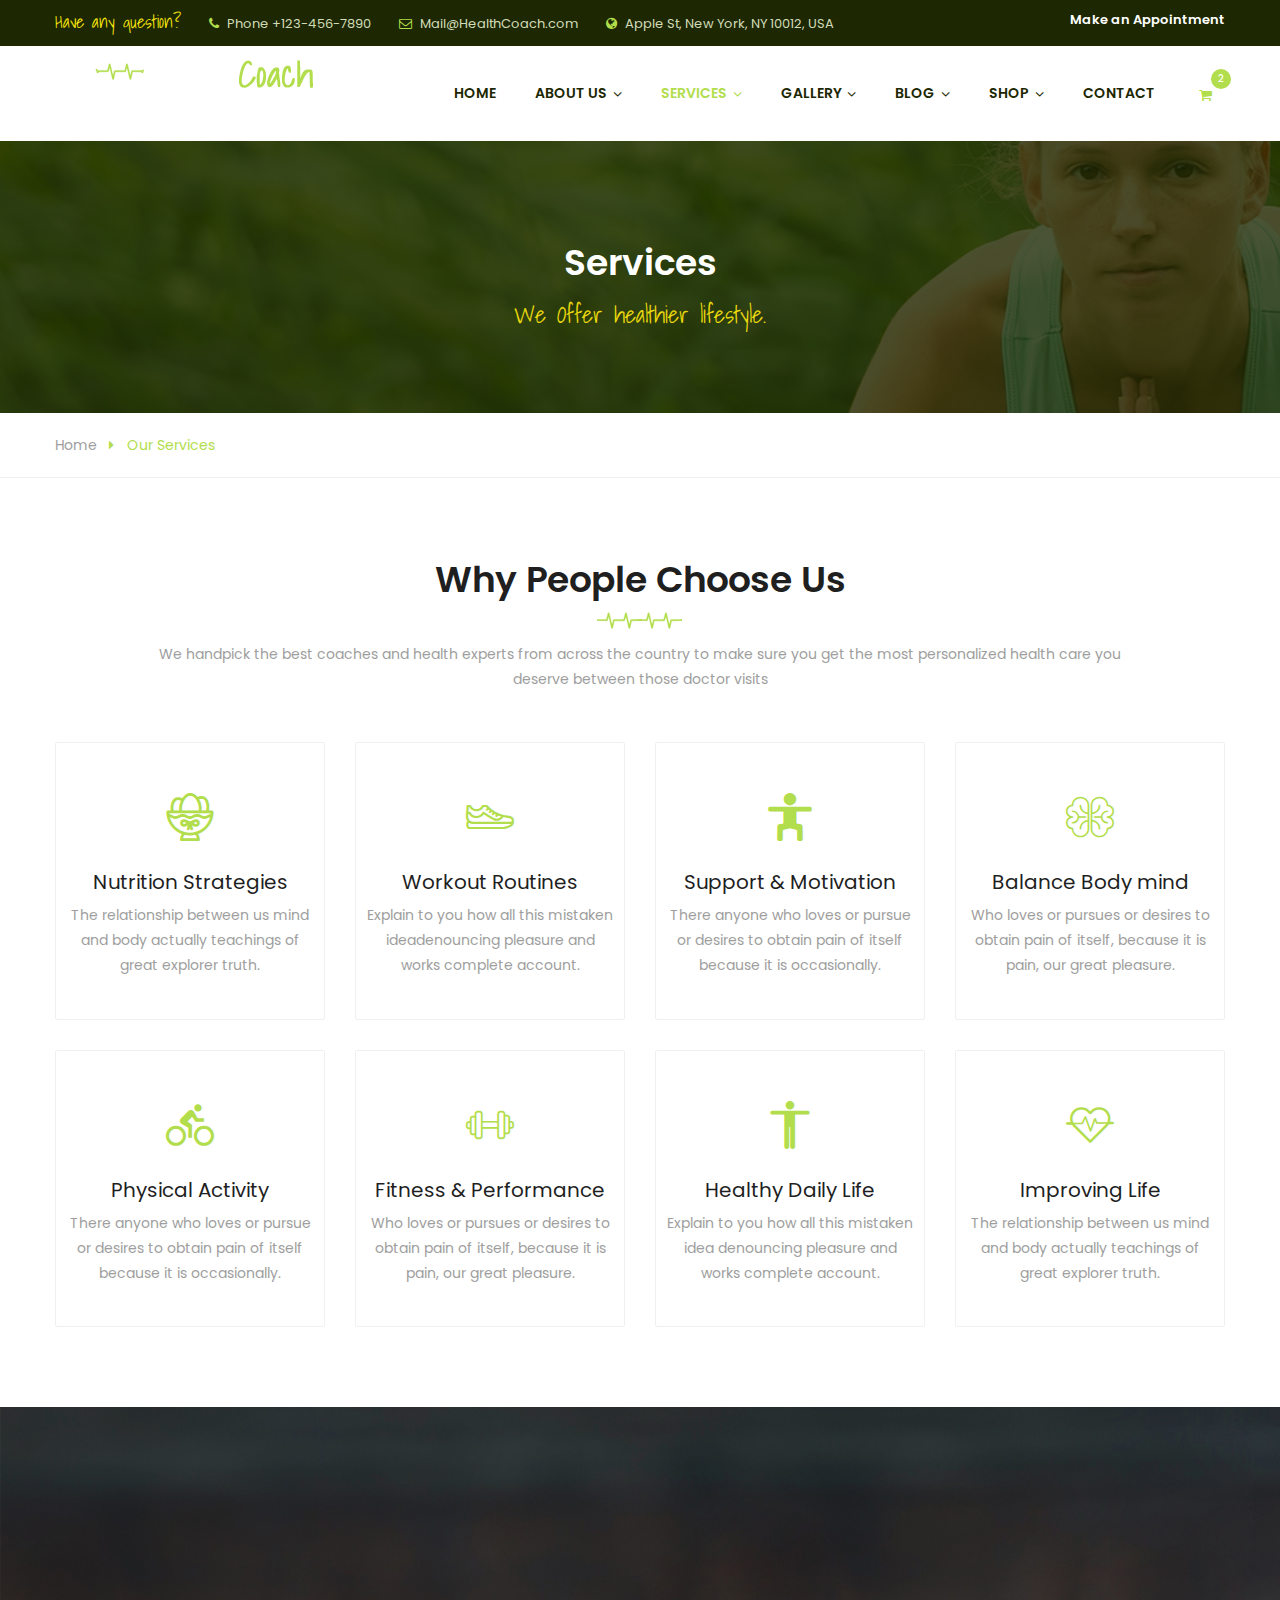
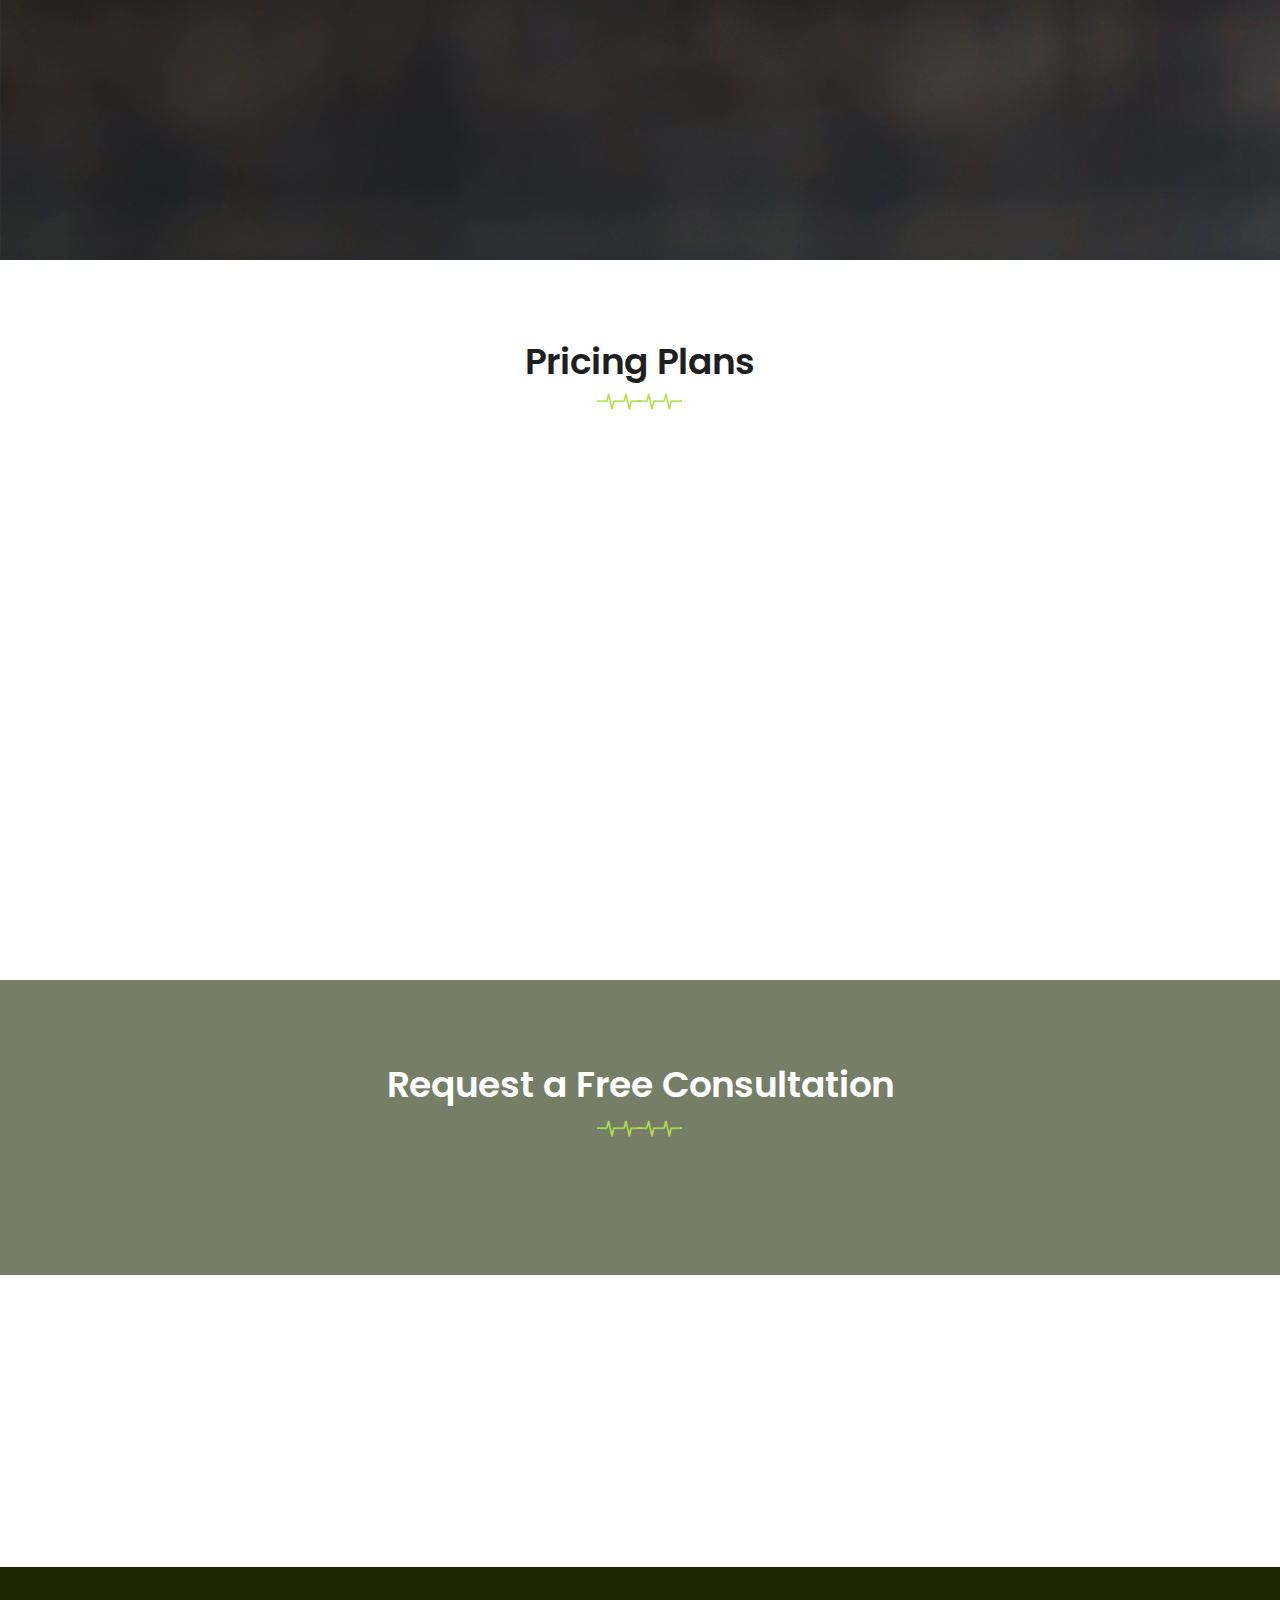
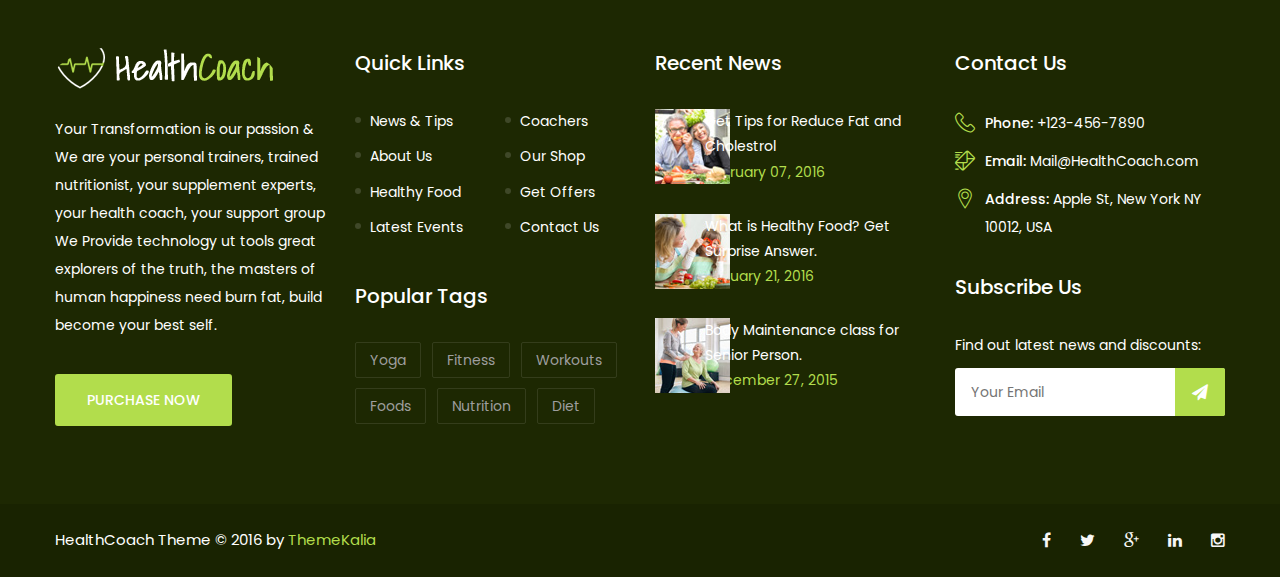
<file: service-single.html>
<!DOCTYPE html>
<html>

<!-- Mirrored from st.ourhtmldemo.com/new/health-coach/service-single.html by HTTrack Website Copier/3.x [XR&CO'2014], Fri, 20 Dec 2024 06:18:49 GMT -->
<head>
<meta charset="utf-8">
<title>Health Coach - Health and Fitness HTML Template | Service Single</title>
<!-- Stylesheets -->
<link href="css/bootstrap.css" rel="stylesheet">
<link href="css/style.css" rel="stylesheet">
<link rel="shortcut icon" href="images/favicon.ico" type="image/x-icon">
<link rel="icon" href="images/favicon.ico" type="image/x-icon">
<!-- Responsive -->
<meta http-equiv="X-UA-Compatible" content="IE=edge">
<meta name="viewport" content="width=device-width, initial-scale=1.0, maximum-scale=1.0, user-scalable=0">
<link href="css/responsive.css" rel="stylesheet">
<!--[if lt IE 9]><script src="https://cdnjs.cloudflare.com/ajax/libs/html5shiv/3.7.3/html5shiv.js"></script><![endif]-->
<!--[if lt IE 9]><script src="js/respond.js"></script><![endif]-->
</head>

<body>

<div class="page-wrapper">
 	
    <!-- Preloader -->
    <div class="preloader"></div>
 	
    <!-- Main Header-->
    <header class="main-header">
    	<!-- Header Top -->
    	<div class="header-top">
        	<div class="auto-container">
            	<div class="clearfix">
                    
                    <!--Top Left-->
                    <div class="top-left pull-left">
                    	<ul>
                        	<li><span class="styled-font">Have any question? </span></li>
                            <li><span class="fa fa-phone"></span> Phone +123-456-7890</li>
                            <li><span class="fa fa-envelope-o"></span> Mail@HealthCoach.com</li>
                            <li><span class="fa fa-globe"></span> Apple St, New York, NY 10012, USA</li>
                        </ul>    
                    </div>
                    
                    <!--Top Right-->
                    <div class="top-right pull-right">
                    	<a href="contact.html"  class="theme-btn">Make an Appointment</a>
                    </div>
                    
                </div>
                
            </div>
        </div><!-- Header Top End -->
        
        
        <!-- Main Box -->
    	<div class="main-box">
        	<div class="auto-container">
            	<div class="outer-container clearfix">
                    <!--Logo Box-->
                    <div class="logo-box">
                        <div class="logo"><a href="index.html"><img src="images/logo.png" alt=""></a></div>
                    </div>
                    
                    <!--Nav Outer-->
                    <div class="nav-outer clearfix">
                        <!-- Main Menu -->
                        <nav class="main-menu">
                            <div class="navbar-header">
                                <!-- Toggle Button -->    	
                                <button type="button" class="navbar-toggle" data-toggle="collapse" data-target=".navbar-collapse">
                                <span class="icon-bar"></span>
                                <span class="icon-bar"></span>
                                <span class="icon-bar"></span>
                                </button>
                            </div>
                            
                            <div class="navbar-collapse collapse clearfix">
                                <ul class="navigation clearfix">
                                    <li><a href="index.html">Home</a></li>
                                    <li class="dropdown"><a href="#">About Us</a>
                                    	<ul>
                                            <li><a href="about-us.html">About Us</a></li>
                                            <li><a href="events.html">Events</a></li>
                                        </ul>
                                    </li>
                                    <li class="dropdown current"><a href="#">Services</a>
                                    	<ul>
                                            <li><a href="services.html">Our Services</a></li>
                                            <li><a href="service-single.html">Nutrition Strategies</a></li>
                                            <li><a href="service-single.html">Workout Routines</a></li>
                                            <li><a href="service-single.html">Support &amp; Motivation</a></li>
                                            <li><a href="service-single.html">Balance Body Mind</a></li>
                                            <li><a href="service-single.html">Physical Activity</a></li>
                                            <li><a href="service-single.html">Fitness &amp; Performance</a></li>
                                        </ul>
                                    </li>
                                    <li class="dropdown"><a href="#">Gallery</a>
                                    	<ul>
                                            <li><a href="portfolio-four-column.html">Gallery Four Column</a></li>
                                            <li><a href="portfolio-fullwidth.html">Gallery Fullwidth</a></li>
                                            <li><a href="portfolio-with-text.html">Gallery With Text</a></li>
                                            <li><a href="portfolio-single.html">Gallery Single</a></li>
                                        </ul>
                                    </li>
                                    <li class="dropdown"><a href="#">Blog</a>
                                    	<ul>
                                            <li><a href="blog.html">Blog Classic</a></li>
                                            <li><a href="blog-list.html">Blog List View</a></li>
                                            <li><a href="blog-grid.html">Blog Grid View</a></li>
                                            <li><a href="blog-single.html">Blog Single</a></li>
                                        </ul>
                                    </li>
                                    
                                    <li class="dropdown"><a href="#">Shop</a>
                                        <ul>
                                            <li><a href="shop.html">Shop Products</a></li>
                                            <li><a href="shop-single.html">Shop Single</a></li>
                                            <li><a href="shopping-cart.html">Shopping Cart</a></li>
                                            <li><a href="register.html">Login / Register</a></li>
                                        </ul>
                                    </li>
                                    
                                    <li><a href="contact.html">Contact</a></li>
                                    
                                 </ul>
                            </div>
                        </nav><!-- Main Menu End-->
                        
                    </div><!--Nav Outer End-->
                    
                    <!-- Hidden Nav Toggler -->
                    <div class="nav-toggler">
                    <button class="hidden-bar-opener"><span class="icon fa fa-bars"></span></button>
                    </div><!-- / Hidden Nav Toggler -->
                    
                    <!--Cart Btn-->
                    <a href="shopping-cart.html" class="cart-btn-outer cart-btn"><span class="fa fa-shopping-cart"></span><span class="count">2</span></a>
                    
            	</div>    
            </div>
        </div>
    
    </header>
    <!--End Main Header -->
    
    
    <!-- Hidden Navigation Bar -->
    <section class="hidden-bar right-align">
        
        <div class="hidden-bar-closer">
            <button class="btn"><i class="fa fa-close"></i></button>
        </div>
        
        <!-- Hidden Bar Wrapper -->
        <div class="hidden-bar-wrapper">
        
            <!-- .logo -->
            <div class="logo text-center">
                <a href="index.html"><img src="images/logo-2.png" alt=""></a>			
            </div><!-- /.logo -->
            
            <!-- .Side-menu -->
            <div class="side-menu">
            <!-- .navigation -->
                <ul class="navigation">
                    <li><a href="index.html">Home</a></li>
                    <li class="dropdown"><a href="#">About Us</a>
                        <ul>
                            <li><a href="about-us.html">About Us</a></li>
                            <li><a href="events.html">Events</a></li>
                        </ul>
                    </li>
                    <li class="dropdown current"><a href="#">Services</a>
                        <ul>
                            <li><a href="services.html">Our Services</a></li>
                            <li><a href="service-single.html">Nutrition Strategies</a></li>
                            <li><a href="service-single.html">Workout Routines</a></li>
                            <li><a href="service-single.html">Support &amp; Motivation</a></li>
                            <li><a href="service-single.html">Balance Body Mind</a></li>
                            <li><a href="service-single.html">Physical Activity</a></li>
                            <li><a href="service-single.html">Fitness &amp; Performance</a></li>
                        </ul>
                    </li>
                    <li class="dropdown"><a href="#">Gallery</a>
                        <ul>
                            <li><a href="portfolio-four-column.html">Gallery Four Column</a></li>
                            <li><a href="portfolio-fullwidth.html">Gallery Fullwidth</a></li>
                            <li><a href="portfolio-with-text.html">Gallery With Text</a></li>
                            <li><a href="portfolio-single.html">Gallery Single</a></li>
                        </ul>
                    </li>
                    <li class="dropdown"><a href="#">Blog</a>
                        <ul>
                            <li><a href="blog.html">Blog Classic</a></li>
                            <li><a href="blog-list.html">Blog List View</a></li>
                            <li><a href="blog-grid.html">Blog Grid View</a></li>
                            <li><a href="blog-single.html">Blog Single</a></li>
                        </ul>
                    </li>
                    
                    <li class="dropdown"><a href="#">Shop</a>
                        <ul>
                            <li><a href="shop.html">Shop Products</a></li>
                            <li><a href="shop-single.html">Shop Single</a></li>
                            <li><a href="shopping-cart.html">Shopping Cart</a></li>
                            <li><a href="register.html">Login / Register</a></li>
                        </ul>
                    </li>
                    
                    <li><a href="contact.html">Contact</a></li>
                </ul>
            </div><!-- /.Side-menu -->
        
            <div class="social-icons">
                <ul>
                    <li><a href="#"><i class="fa fa-facebook"></i></a></li>
                    <li><a href="#"><i class="fa fa-twitter"></i></a></li>
                    <li><a href="#"><i class="fa fa-google-plus"></i></a></li>
                    <li><a href="#"><i class="fa fa-linkedin"></i></a></li>
                </ul>
            </div>
        
        </div><!-- / Hidden Bar Wrapper -->
    </section>
    <!-- / Hidden Bar -->
    
    <!--Page Title-->
    <section class="page-title" style="background-image:url(images/background/bg-page-title-1.jpg);">
        <div class="auto-container">
            <h1>Services</h1>
            <h3 class="styled-font">We Offer healthier lifestyle.</h3>
        </div>
    </section>
    
    <!--Page Info-->
    <section class="page-info">
        <div class="auto-container clearfix">
            <div class="breadcrumb-outer">
                <ul class="bread-crumb clearfix">
                    <li><a href="index.html">Home</a></li>
                    <li class="active">Our Services</li>
                </ul>
            </div>
        </div>
    </section>
    
    
    <!--Services Style Two-->
    <section class="services-style-two">
        <div class="auto-container">
        	
            <div class="sec-title centered">
                <h2>Why People Choose Us</h2>
                <div class="separator"></div>
                <div class="desc-text">We handpick the best coaches and health experts from across the country to make sure you get the most personalized health care you deserve between those doctor visits</div>
            </div>
            
            <div class="row clearfix">
                
                <!--Icon Column Two-->
                <div class="icon-column-two col-lg-3 col-md-4 col-sm-6 col-xs-12">
                    <div class="inner-box">
                        <div class="icon-box"><span class="flaticon-eggs-1"></span></div>
                        <h3>Nutrition Strategies</h3>
                        <div class="text">The relationship between us mind and body actually teachings of great explorer truth.</div>
                    </div>
                </div>
                
                <!--Icon Column Two-->
                <div class="icon-column-two col-lg-3 col-md-4 col-sm-6 col-xs-12">
                    <div class="inner-box">
                        <div class="icon-box"><span class="flaticon-fitness-shoes"></span></div>
                        <h3>Workout Routines</h3>
                        <div class="text">Explain to you how all this mistaken ideadenouncing pleasure and works complete account.</div>
                    </div>
                </div>
                
                <!--Icon Column Two-->
                <div class="icon-column-two col-lg-3 col-md-4 col-sm-6 col-xs-12">
                    <div class="inner-box">
                        <div class="icon-box"><span class="flaticon-exercising-man"></span></div>
                        <h3>Support &amp; Motivation</h3>
                        <div class="text"> There anyone who loves or pursue or desires to obtain pain of itself because it is occasionally.</div>
                    </div>
                </div>
                
                <!--Icon Column Two-->
                <div class="icon-column-two col-lg-3 col-md-4 col-sm-6 col-xs-12">
                    <div class="inner-box">
                        <div class="icon-box"><span class="flaticon-brain"></span></div>
                        <h3>Balance Body mind</h3>
                        <div class="text">Who loves or pursues or desires to obtain pain of itself, because it is pain, our great pleasure.</div>
                    </div>
                </div>
                
                <!--Icon Column Two-->
                <div class="icon-column-two col-lg-3 col-md-4 col-sm-6 col-xs-12">
                    <div class="inner-box">
                        <div class="icon-box"><span class="flaticon-man-cycling"></span></div>
                        <h3>Physical Activity</h3>
                        <div class="text"> There anyone who loves or pursue or desires to obtain pain of itself because it is occasionally.</div>
                    </div>
                </div>
                
                <!--Icon Column Two-->
                <div class="icon-column-two col-lg-3 col-md-4 col-sm-6 col-xs-12">
                    <div class="inner-box">
                        <div class="icon-box"><span class="flaticon-dumbbell"></span></div>
                        <h3>Fitness &amp; Performance</h3>
                        <div class="text">Who loves or pursues or desires to obtain pain of itself, because it is pain, our great pleasure.</div>
                    </div>
                </div>
                
                <!--Icon Column Two-->
                <div class="icon-column-two col-lg-3 col-md-4 col-sm-6 col-xs-12">
                    <div class="inner-box">
                        <div class="icon-box"><span class="flaticon-excercising-man"></span></div>
                        <h3>Healthy Daily Life</h3>
                        <div class="text">Explain to you how all this mistaken idea denouncing pleasure and works complete account.</div>
                    </div>
                </div>
                
                <!--Icon Column Two-->
                <div class="icon-column-two col-lg-3 col-md-4 col-sm-6 col-xs-12">
                    <div class="inner-box">
                        <div class="icon-box"><span class="flaticon-heartbeat"></span></div>
                        <h3>Improving Life</h3>
                        <div class="text">The relationship between us mind and body actually teachings of great explorer truth.</div>
                    </div>
                </div>
                
            </div>
            
        </div>
    </section>
    
    
    <!--Work Steps Section-->
    <section class="work-steps">
        <div class="auto-container">
        	<div class="row clearfix">
            	<!--Step COlumn-->
                <div class="step-column col-md-3 col-sm-6 col-xs-12">
                	<div class="inner-box wow zoomInStable" data-wow-delay="0ms" data-wow-duration="1500ms">
                    	<div class="image-box">
                        	<figure class="image"><img src="images/resource/featured-image-5.jpg" alt=""></figure>
                            <div class="count">1</div>
                        </div>
                        <div class="lower-content">
                        	<h3>Connect With Us</h3>
                            <div class="text">You have the power to create your own schedule</div>
                        </div>
                    </div>
                </div>
                
                <!--Step COlumn-->
                <div class="step-column col-md-3 col-sm-6 col-xs-12">
                	<div class="inner-box wow zoomInStable" data-wow-delay="300ms" data-wow-duration="1500ms">
                    	<div class="image-box">
                        	<figure class="image"><img src="images/resource/featured-image-6.jpg" alt=""></figure>
                            <div class="count">2</div>
                        </div>
                        <div class="lower-content">
                        	<h3>Go Natural</h3>
                            <div class="text">You have the power to create your own schedule</div>
                        </div>
                    </div>
                </div>
                
                <!--Step COlumn-->
                <div class="step-column col-md-3 col-sm-6 col-xs-12">
                	<div class="inner-box wow zoomInStable" data-wow-delay="600ms" data-wow-duration="1500ms">
                    	<div class="image-box">
                        	<figure class="image"><img src="images/resource/featured-image-7.jpg" alt=""></figure>
                            <div class="count">3</div>
                        </div>
                        <div class="lower-content">
                        	<h3>Schedule Exercise</h3>
                            <div class="text">You have the power to create your own schedule</div>
                        </div>
                    </div>
                </div>
                
                <!--Step COlumn-->
                <div class="step-column col-md-3 col-sm-6 col-xs-12">
                	<div class="inner-box wow zoomInStable" data-wow-delay="900ms" data-wow-duration="1500ms">
                    	<div class="image-box">
                        	<figure class="image"><img src="images/resource/featured-image-8.jpg" alt=""></figure>
                            <div class="count">4</div>
                        </div>
                        <div class="lower-content">
                        	<h3>Celebrate Success</h3>
                            <div class="text">You have the power to create your own schedule</div>
                        </div>
                    </div>
                </div>
                
            </div>
        </div>
    </section>
    
    
    <!--Price Plans-->
    <section class="price-plans">
        <div class="auto-container">
        	
            <div class="sec-title centered">
                <h2>Pricing Plans</h2>
                <div class="separator"></div>
            </div>
            
            <div class="row clearfix">
                
                <!--Price Column-->
                <div class="pricing-column col-lg-3 col-md-4 col-sm-6 col-xs-12">
                    <div class="inner-box wow fadeInUp" data-wow-delay="0ms" data-wow-duration="1500ms">
                        <div class="plan-title"><h3>Standard Plan</h3></div>
                        <div class="pricing-info clearfix">
                            <div class="duration">One Month</div>
                        	<div class="price styled-font">$29.99</div>
                        </div>
                        <div class="lower-content">
                        	<ul class="specs-list">
                            	<li>Fitness &amp; Performance</li>
                                <li>Physical Activity</li>
                                <li>Support &amp; Motivation</li>
                                <li>Diet Recommendation</li>
                            </ul>
                            <div class="link-box"><a href="#" class="theme-btn btn-style-three">Book Now</a></div>
                        </div>
                    </div>
                </div>
                
                <!--Price Column-->
                <div class="pricing-column col-lg-3 col-md-4 col-sm-6 col-xs-12">
                    <div class="inner-box wow fadeInDown" data-wow-delay="200ms" data-wow-duration="1500ms">
                        <div class="plan-title"><h3>Golden Plan</h3></div>
                        <div class="pricing-info clearfix">
                            <div class="duration">Three Month</div>
                        	<div class="price styled-font">$49.99</div>
                        </div>
                        <div class="lower-content">
                        	<ul class="specs-list">
                            	<li>Nutrition Strategies</li>
                                <li>Diet Recommendation</li>
                                <li>Physical Activity</li>
                                <li>Fitness &amp; Performance</li>
                            </ul>
                            <div class="link-box"><a href="#" class="theme-btn btn-style-three">Book Now</a></div>
                        </div>
                    </div>
                </div>
                
                <!--Price Column-->
                <div class="pricing-column col-lg-3 col-md-4 col-sm-6 col-xs-12">
                    <div class="inner-box wow fadeInUp" data-wow-delay="400ms" data-wow-duration="1500ms">
                        <div class="plan-title"><h3>Diamond Plan</h3></div>
                        <div class="pricing-info clearfix">
                            <div class="duration">Six Month</div>
                        	<div class="price styled-font">$79.99</div>
                        </div>
                        <div class="lower-content">
                        	<ul class="specs-list">
                            	<li>Fitness &amp; Performance</li>
                                <li>Physical Activity</li>
                                <li>Support &amp; Motivation</li>
                                <li>Diet Recommendation</li>
                            </ul>
                            <div class="link-box"><a href="#" class="theme-btn btn-style-three">Book Now</a></div>
                        </div>
                    </div>
                </div>
                
                <!--Price Column-->
                <div class="pricing-column col-lg-3 col-md-4 col-sm-6 col-xs-12">
                    <div class="inner-box wow fadeInDown" data-wow-delay="600ms" data-wow-duration="1500ms">
                        <div class="plan-title"><h3>Platinum Plan</h3></div>
                        <div class="pricing-info clearfix">
                            <div class="duration">One Year</div>
                        	<div class="price styled-font">$99.99</div>
                        </div>
                        <div class="lower-content">
                        	<ul class="specs-list">
                            	<li>Nutrition Strategies</li>
                                <li>Diet Recommendation</li>
                                <li>Physical Activity</li>
                                <li>Fitness &amp; Performance</li>
                            </ul>
                            <div class="link-box"><a href="#" class="theme-btn btn-style-three">Book Now</a></div>
                        </div>
                    </div>
                </div>
                
            </div>
            
        </div>
    </section>
    
    
    <!--Request Quote Section-->
    <section class="appt-section">
        <section class="title-box" style="background-image:url(images/background/image-4.jpg);">
            <div class="auto-container">
                <h2>Request a Free Consultation</h2>
                <div class="separator"></div>
            </div>
        </section>
        
        <div class="auto-container">
            <div class="form-container wow fadeInUp" data-wow-delay="0ms" data-wow-duration="1500ms">
            	<div class="row clearfix">
                	<!--Content Column-->
                    <div class="content-column col-md-5 col-sm-12 col-xs-12">
                    	<div class="text-content">
                        	<p><strong>For Business:</strong>  For Business inquiry pls fill out our short feedback form or you can also send us an <a href="mailto:email@mail.com">email</a> &amp; we’ll get in touch shortly, or  Please contact through our Toll Free Number - <span class="theme_color">(+91) 00-700-6202.</span></p>
                            <p><strong>Office Hours :</strong> Monday to Friday: 09.00am to 18.00pm Saturday: 10.00am to 15.00pm and Sunday: <span class="theme_color">Holiday</span></p>
                        </div>
                    </div>
                    
                    <!--Form Column-->
                    <div class="form-column col-md-7 col-sm-12 col-xs-12">
                    	<div class="default-form">
                            <form method="post" action="https://st.ourhtmldemo.com/new/health-coach/contact.html">
                                <div class="row clearfix">
                                	<div class="col-lg-6 col-md-12 col-sm-6 col-xs-12">
                                        <div class="form-group">
                                            <input type="text" name="name" value="" placeholder="Your Name *" required>
                                        </div>
                                        <div class="form-group">
                                            <input type="email" name="email" value="" placeholder="Your Email *" required>
                                        </div>
                                        <div class="form-group">
                                            <select>
                                            	<option>Services</option>
                                                <option>Nutrition Strategies</option>
                                                <option>Workout Routines</option>
                                                <option>Support &amp; Motivation</option>
                                                <option>Balance Body Mind</option>
                                                <option>Physical Activity</option>
                                                <option>Fitness &amp; Performance</option>
                                            </select>
                                        </div>
                                	</div>
                                    
                                    <div class="col-lg-6 col-md-12 col-sm-6 col-xs-12">
                                        <div class="form-group">
                                            <textarea name="message" placeholder="Message"></textarea>
                                        </div>
                                        <div class="form-group">
                                            <button type="submit" class="theme-btn btn-style-one">Submit Now</button>
                                        </div>
                                	</div>
                                    
                                </div>
                                
                            </form>
                            
                        </div> 
                    </div>
                    
                </div>
            </div>
        </div>
        
    </section>
    
     
    <!--Main Footer-->
    <footer class="main-footer">
    	<div class="auto-container">
        
            <!--Widgets Section-->
            <div class="widgets-section">
            	<div class="row clearfix">
                	<!--Big Column-->
                	<div class="big-column col-md-6 col-sm-12 col-xs-12">
                    	<div class="row clearfix">
                            
                            <!--Footer Column-->
                        	<div class="footer-column col-md-6 col-sm-6 col-xs-12">
                            	<div class="footer-widget about-widget">
                                	<div class="footer-logo"><figure><a href="index.html"><img src="images/logo-3.png" alt=""></a></figure></div>
                                    <div class="widget-content">
                                    	<div class="text">Your Transformation is our passion &amp;  We are your personal trainers, trained nutritionist, your supplement experts, your health coach, your support group We Provide technology ut tools great explorers of the truth, the masters of human happiness need burn fat, build  become your best self.</div>
                                        <a href="#" class="theme-btn btn-style-four">Purchase Now</a>
                                    </div>
                                </div>
                            </div>
                            
                            <!--Footer Column-->
                        	<div class="footer-column col-md-6 col-sm-6 col-xs-12">
                            	<div class="footer-widget links-widget">
                                	<h2>Quick Links</h2>
                                    <div class="widget-content">
                                    	<div class="row clearfix">
                                        	<div class="col-lg-6 col-md-6 col-sm-6 col-xs-12">
                                                <ul class="list">
                                                    <li><a href="#">News &amp; Tips</a></li>
                                                    <li><a href="#">About Us</a></li>
                                                    <li><a href="#">Healthy Food</a></li>
                                                    <li><a href="#">Latest Events</a></li>
                                                </ul>
                                            </div>
                                            <div class="col-lg-6 col-md-6 col-sm-6 col-xs-12">
                                                <ul class="list">
                                                    <li><a href="#">Coachers</a></li>
                                                    <li><a href="#">Our Shop</a></li>
                                                    <li><a href="#">Get Offers</a></li>
                                                    <li><a href="#">Contact Us</a></li>
                                                </ul>
                                            </div>
                                        </div>
                                    </div>
                                </div>
                                
                                <div class="footer-widget tags-widget">
                                	<h2>Popular Tags</h2>
                                    <div class="widget-content">
                                    	<ul class="tags-list">
                                        	<li><a href="#">Yoga</a></li>
                                            <li><a href="#">Fitness</a></li>
                                            <li><a href="#">Workouts</a></li>
                                            <li><a href="#">Foods</a></li>
                                            <li><a href="#">Nutrition</a></li>
                                            <li><a href="#">Diet</a></li>
                                        </ul>
                                    </div>
                                </div>
                                
                            </div>
                            
                        </div>
                    </div>
                    
                    <!--Big Column-->
                	<div class="big-column col-md-6 col-sm-12 col-xs-12">
                    	<div class="row clearfix">
                            
                            <!--Footer Column-->
                        	<div class="footer-column col-md-6 col-sm-6 col-xs-12">
                            	<div class="footer-widget posts-widget">
                                	<h2>Recent News</h2>
                                    <div class="widget-content">
                                    	<div class="posts">
                                            <div class="post">
                                                <figure class="post-thumb"><img src="images/resource/post-thumb-1.jpg" alt=""><a href="#" class="overlay-link"><span class="fa fa-link"></span></a></figure>
                                                <div class="desc-text"><a href="#">Get Tips for Reduce Fat and Cholestrol</a></div>
                                                <div class="time">February 07, 2016</div>
                                            </div>
                                            <div class="post">
                                                <figure class="post-thumb"><img src="images/resource/post-thumb-2.jpg" alt=""><a href="#" class="overlay-link"><span class="fa fa-link"></span></a></figure>
                                                <div class="desc-text"><a href="#">What is Healthy Food? Get Surprise Answer.</a></div>
                                                <div class="time">January 21, 2016</div>
                                            </div>
                                            <div class="post">
                                                <figure class="post-thumb"><img src="images/resource/post-thumb-3.jpg" alt=""><a href="#" class="overlay-link"><span class="fa fa-link"></span></a></figure>
                                                <div class="desc-text"><a href="#">Body Maintenance class for Senior Person.</a></div>
                                                <div class="time">December 27, 2015</div>
                                            </div>
                                        </div>
                                    </div>
                                </div>
                            </div>
                            
                            <!--Footer Column-->
                        	<div class="footer-column col-md-6 col-sm-6 col-xs-12">
                            	<div class="footer-widget contact-widget">
                                	<h2>Contact Us</h2>
                                    <div class="widget-content">
                                    	<ul class="contact-info">
                                            <li><span class="icon flaticon-telephone-1"></span><strong>Phone:</strong> +123-456-7890</li>
                                            <li><span class="icon flaticon-interface-4"></span><strong>Email:</strong> Mail@HealthCoach.com</li>
                                        	<li><span class="icon flaticon-location"></span><strong>Address:</strong> Apple St, New York NY 10012, USA</li>
                                        </ul>
                    
                                    </div>
                                </div>
                                
                                <div class="footer-widget newsletter-widget">
                                	<h2>Subscribe Us</h2>
                                    <div class="widget-content">
                                    	<div class="text">Find out latest news and discounts:</div>
                                    	<!--Newsletter One-->
                                        <div class="newsletter-one">
                                            <form method="post" action="https://st.ourhtmldemo.com/new/health-coach/contact.html">
                                                <div class="form-group">
                                                    <input type="email" name="email" value="" required placeholder="Your Email">
                                                    <button type="submit" class="theme-btn"><span class="fa fa-paper-plane"></span></button>
                                                </div>
                                            </form>
                                        </div>
                                    </div>
                                </div>
                                
                            </div>
                            
                        </div>
                    </div>
                    
                 </div>
             </div>
        
        </div>
        
        <!--Footer Bottom-->
         <div class="footer-bottom">
         	<div class="auto-container">
            	<div class="clearfix">
                	<div class="pull-left"><div class="copyright">HealthCoach Theme &copy; 2016 by <a href="https://themeforest.net/user/themekalia/portfolio" class="author-name">ThemeKalia</a></div></div>
                    <div class="pull-right">
                    	<ul class="footer-social">
                        	<li><a href="#"><span class="fa fa-facebook-f"></span></a></li>
                            <li><a href="#"><span class="fa fa-twitter"></span></a></li>
                            <li><a href="#"><span class="fa fa-google-plus"></span></a></li>
                            <li><a href="#"><span class="fa fa-linkedin"></span></a></li>
                            <li><a href="#"><span class="fa fa-instagram"></span></a></li>
                        </ul>
                    </div>
                </div>
            </div>
        </div>
    </footer>
    
</div>
<!--End pagewrapper-->

<!--Scroll to top-->
<div class="scroll-to-top scroll-to-target" data-target=".main-header"><span class="fa  fa-angle-up"></span></div>


<script src="js/jquery.js"></script> 
<script src="js/bootstrap.min.js"></script>
<script src="js/jquery.mCustomScrollbar.concat.min.js"></script>
<script src="js/jquery.fancybox.pack.js"></script>
<script src="js/jquery.fancybox-media.js"></script>
<script src="js/owl.js"></script>
<script src="js/wow.js"></script>
<script src="js/script.js"></script>
</body>

<!-- Mirrored from st.ourhtmldemo.com/new/health-coach/service-single.html by HTTrack Website Copier/3.x [XR&CO'2014], Fri, 20 Dec 2024 06:18:49 GMT -->
</html>
</file>
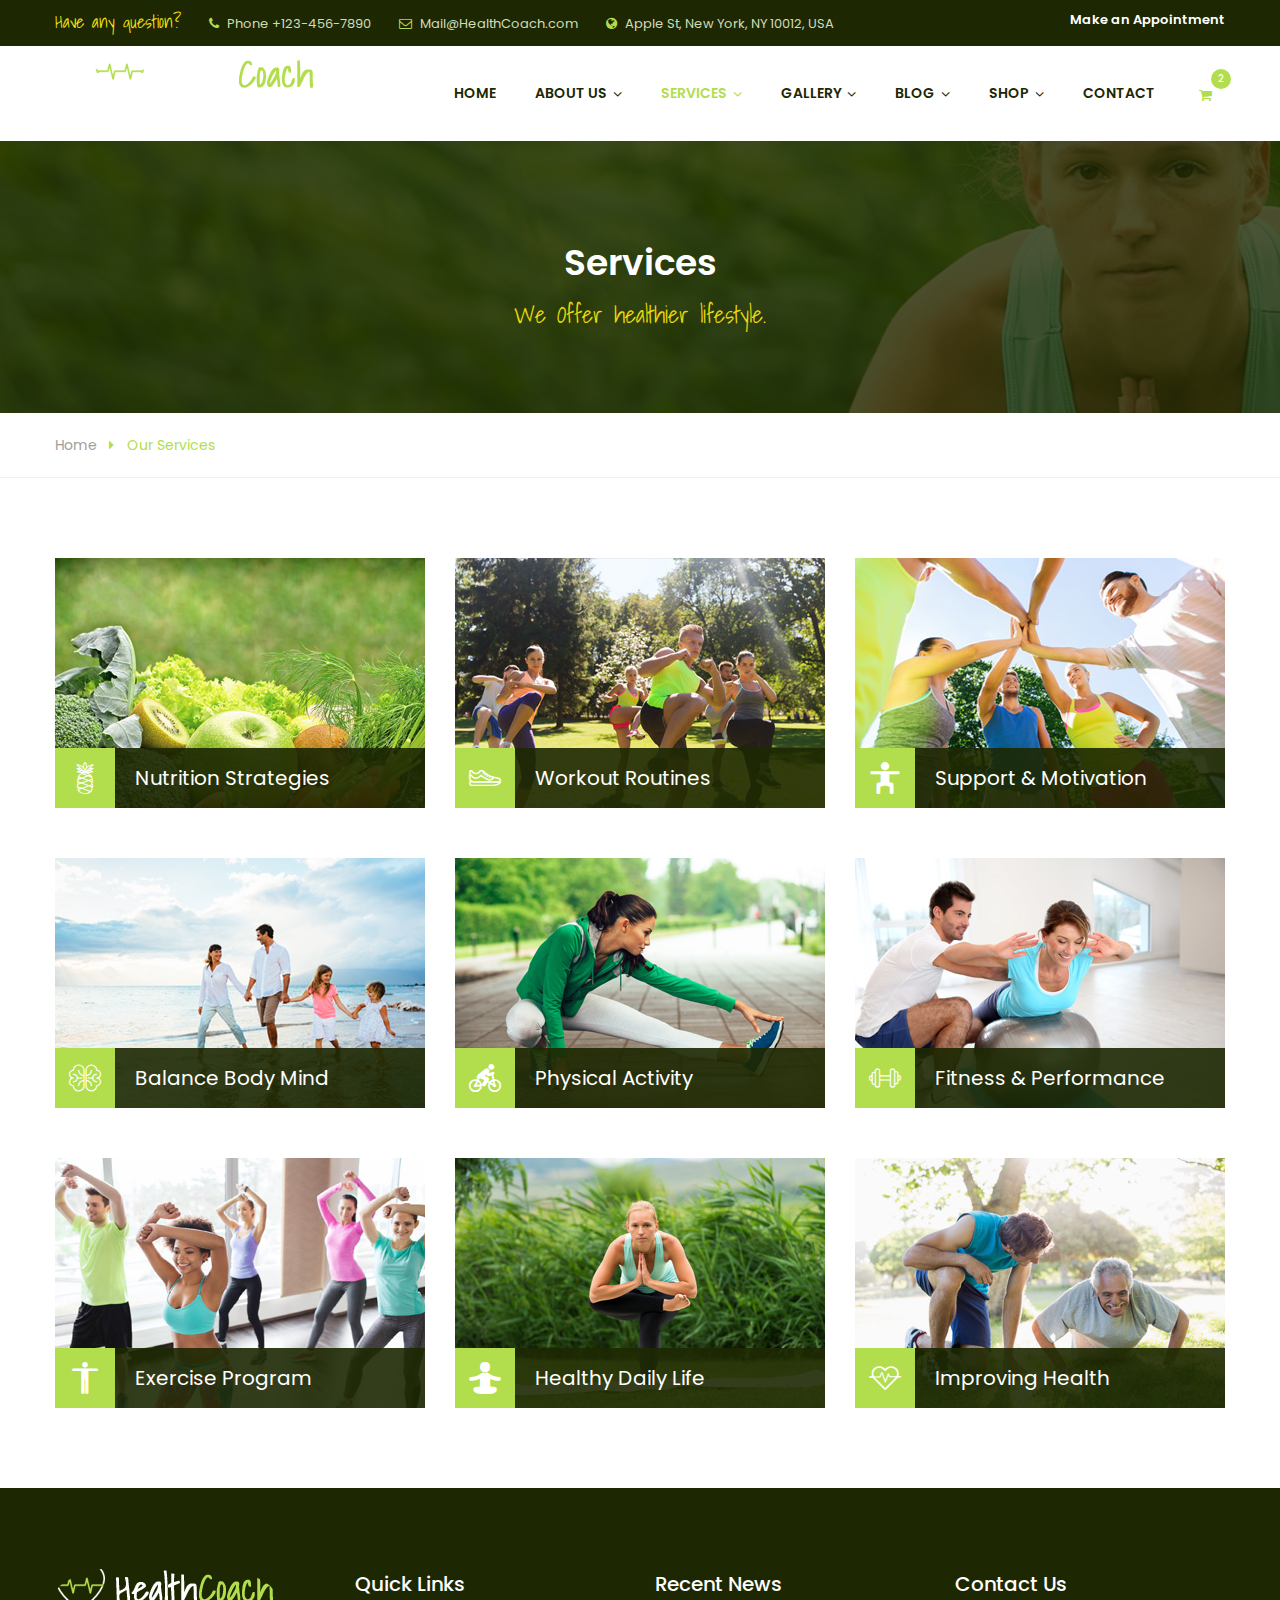
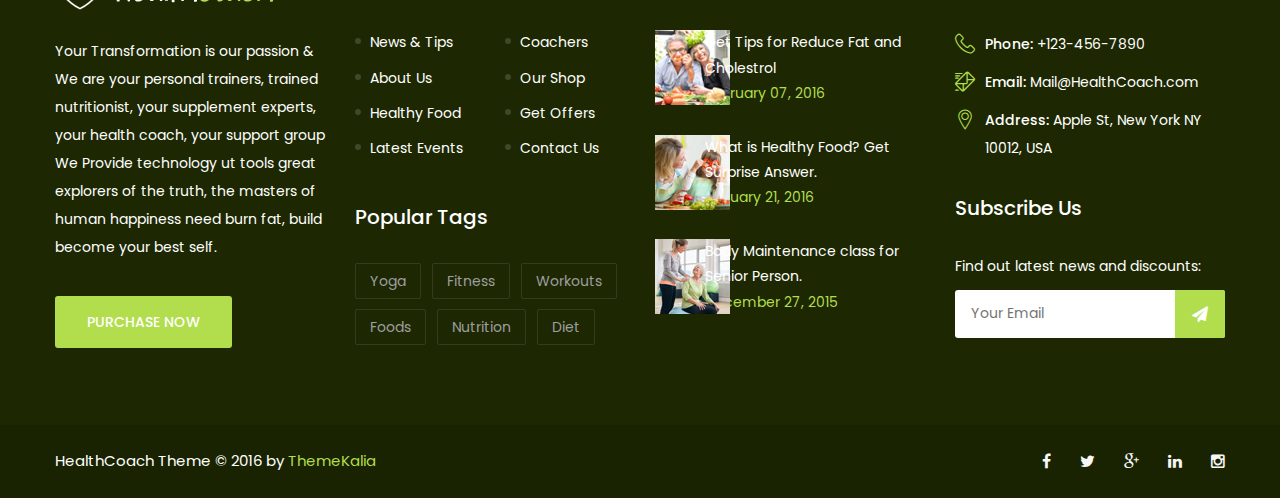
<file: services.html>
<!DOCTYPE html>
<html>

<!-- Mirrored from st.ourhtmldemo.com/new/health-coach/services.html by HTTrack Website Copier/3.x [XR&CO'2014], Fri, 20 Dec 2024 06:18:46 GMT -->
<head>
<meta charset="utf-8">
<title>Health Coach - Health and Fitness HTML Template | Our Services</title>
<!-- Stylesheets -->
<link href="css/bootstrap.css" rel="stylesheet">
<link href="css/style.css" rel="stylesheet">
<link rel="shortcut icon" href="images/favicon.ico" type="image/x-icon">
<link rel="icon" href="images/favicon.ico" type="image/x-icon">
<!-- Responsive -->
<meta http-equiv="X-UA-Compatible" content="IE=edge">
<meta name="viewport" content="width=device-width, initial-scale=1.0, maximum-scale=1.0, user-scalable=0">
<link href="css/responsive.css" rel="stylesheet">
<!--[if lt IE 9]><script src="https://cdnjs.cloudflare.com/ajax/libs/html5shiv/3.7.3/html5shiv.js"></script><![endif]-->
<!--[if lt IE 9]><script src="js/respond.js"></script><![endif]-->
</head>

<body>

<div class="page-wrapper">
 	
    <!-- Preloader -->
    <div class="preloader"></div>
 	
    <!-- Main Header-->
    <header class="main-header">
    	<!-- Header Top -->
    	<div class="header-top">
        	<div class="auto-container">
            	<div class="clearfix">
                    
                    <!--Top Left-->
                    <div class="top-left pull-left">
                    	<ul>
                        	<li><span class="styled-font">Have any question? </span></li>
                            <li><span class="fa fa-phone"></span> Phone +123-456-7890</li>
                            <li><span class="fa fa-envelope-o"></span> Mail@HealthCoach.com</li>
                            <li><span class="fa fa-globe"></span> Apple St, New York, NY 10012, USA</li>
                        </ul>    
                    </div>
                    
                    <!--Top Right-->
                    <div class="top-right pull-right">
                    	<a href="contact.html"  class="theme-btn">Make an Appointment</a>
                    </div>
                    
                </div>
                
            </div>
        </div><!-- Header Top End -->
        
        
        <!-- Main Box -->
    	<div class="main-box">
        	<div class="auto-container">
            	<div class="outer-container clearfix">
                    <!--Logo Box-->
                    <div class="logo-box">
                        <div class="logo"><a href="index.html"><img src="images/logo.png" alt=""></a></div>
                    </div>
                    
                    <!--Nav Outer-->
                    <div class="nav-outer clearfix">
                        <!-- Main Menu -->
                        <nav class="main-menu">
                            <div class="navbar-header">
                                <!-- Toggle Button -->    	
                                <button type="button" class="navbar-toggle" data-toggle="collapse" data-target=".navbar-collapse">
                                <span class="icon-bar"></span>
                                <span class="icon-bar"></span>
                                <span class="icon-bar"></span>
                                </button>
                            </div>
                            
                            <div class="navbar-collapse collapse clearfix">
                                <ul class="navigation clearfix">
                                    <li><a href="index.html">Home</a></li>
                                    <li class="dropdown"><a href="#">About Us</a>
                                    	<ul>
                                            <li><a href="about-us.html">About Us</a></li>
                                            <li><a href="events.html">Events</a></li>
                                        </ul>
                                    </li>
                                    <li class="dropdown current"><a href="#">Services</a>
                                    	<ul>
                                            <li><a href="services.html">Our Services</a></li>
                                            <li><a href="service-single.html">Nutrition Strategies</a></li>
                                            <li><a href="service-single.html">Workout Routines</a></li>
                                            <li><a href="service-single.html">Support &amp; Motivation</a></li>
                                            <li><a href="service-single.html">Balance Body Mind</a></li>
                                            <li><a href="service-single.html">Physical Activity</a></li>
                                            <li><a href="service-single.html">Fitness &amp; Performance</a></li>
                                        </ul>
                                    </li>
                                    <li class="dropdown"><a href="#">Gallery</a>
                                    	<ul>
                                            <li><a href="portfolio-four-column.html">Gallery Four Column</a></li>
                                            <li><a href="portfolio-fullwidth.html">Gallery Fullwidth</a></li>
                                            <li><a href="portfolio-with-text.html">Gallery With Text</a></li>
                                            <li><a href="portfolio-single.html">Gallery Single</a></li>
                                        </ul>
                                    </li>
                                    <li class="dropdown"><a href="#">Blog</a>
                                    	<ul>
                                            <li><a href="blog.html">Blog Classic</a></li>
                                            <li><a href="blog-list.html">Blog List View</a></li>
                                            <li><a href="blog-grid.html">Blog Grid View</a></li>
                                            <li><a href="blog-single.html">Blog Single</a></li>
                                        </ul>
                                    </li>
                                    
                                    <li class="dropdown"><a href="#">Shop</a>
                                        <ul>
                                            <li><a href="shop.html">Shop Products</a></li>
                                            <li><a href="shop-single.html">Shop Single</a></li>
                                            <li><a href="shopping-cart.html">Shopping Cart</a></li>
                                            <li><a href="register.html">Login / Register</a></li>
                                        </ul>
                                    </li>
                                    
                                    <li><a href="contact.html">Contact</a></li>
                                    
                                 </ul>
                            </div>
                        </nav><!-- Main Menu End-->
                        
                    </div><!--Nav Outer End-->
                    
                    <!-- Hidden Nav Toggler -->
                    <div class="nav-toggler">
                    <button class="hidden-bar-opener"><span class="icon fa fa-bars"></span></button>
                    </div><!-- / Hidden Nav Toggler -->
                    
                    <!--Cart Btn-->
                    <a href="shopping-cart.html" class="cart-btn-outer cart-btn"><span class="fa fa-shopping-cart"></span><span class="count">2</span></a>
                    
            	</div>    
            </div>
        </div>
    
    </header>
    <!--End Main Header -->
    
    
    <!-- Hidden Navigation Bar -->
    <section class="hidden-bar right-align">
        
        <div class="hidden-bar-closer">
            <button class="btn"><i class="fa fa-close"></i></button>
        </div>
        
        <!-- Hidden Bar Wrapper -->
        <div class="hidden-bar-wrapper">
        
            <!-- .logo -->
            <div class="logo text-center">
                <a href="index.html"><img src="images/logo-2.png" alt=""></a>			
            </div><!-- /.logo -->
            
            <!-- .Side-menu -->
            <div class="side-menu">
            <!-- .navigation -->
                <ul class="navigation">
                    <li><a href="index.html">Home</a></li>
                    <li class="dropdown"><a href="#">About Us</a>
                        <ul>
                            <li><a href="about-us.html">About Us</a></li>
                            <li><a href="events.html">Events</a></li>
                        </ul>
                    </li>
                    <li class="dropdown current"><a href="#">Services</a>
                        <ul>
                            <li><a href="services.html">Our Services</a></li>
                            <li><a href="service-single.html">Nutrition Strategies</a></li>
                            <li><a href="service-single.html">Workout Routines</a></li>
                            <li><a href="service-single.html">Support &amp; Motivation</a></li>
                            <li><a href="service-single.html">Balance Body Mind</a></li>
                            <li><a href="service-single.html">Physical Activity</a></li>
                            <li><a href="service-single.html">Fitness &amp; Performance</a></li>
                        </ul>
                    </li>
                    <li class="dropdown"><a href="#">Gallery</a>
                        <ul>
                            <li><a href="portfolio-four-column.html">Gallery Four Column</a></li>
                            <li><a href="portfolio-fullwidth.html">Gallery Fullwidth</a></li>
                            <li><a href="portfolio-with-text.html">Gallery With Text</a></li>
                            <li><a href="portfolio-single.html">Gallery Single</a></li>
                        </ul>
                    </li>
                    <li class="dropdown"><a href="#">Blog</a>
                        <ul>
                            <li><a href="blog.html">Blog Classic</a></li>
                            <li><a href="blog-list.html">Blog List View</a></li>
                            <li><a href="blog-grid.html">Blog Grid View</a></li>
                            <li><a href="blog-single.html">Blog Single</a></li>
                        </ul>
                    </li>
                    
                    <li class="dropdown"><a href="#">Shop</a>
                        <ul>
                            <li><a href="shop.html">Shop Products</a></li>
                            <li><a href="shop-single.html">Shop Single</a></li>
                            <li><a href="shopping-cart.html">Shopping Cart</a></li>
                            <li><a href="register.html">Login / Register</a></li>
                        </ul>
                    </li>
                    
                    <li><a href="contact.html">Contact</a></li>
                </ul>
            </div><!-- /.Side-menu -->
        
            <div class="social-icons">
                <ul>
                    <li><a href="#"><i class="fa fa-facebook"></i></a></li>
                    <li><a href="#"><i class="fa fa-twitter"></i></a></li>
                    <li><a href="#"><i class="fa fa-google-plus"></i></a></li>
                    <li><a href="#"><i class="fa fa-linkedin"></i></a></li>
                </ul>
            </div>
        
        </div><!-- / Hidden Bar Wrapper -->
    </section>
    <!-- / Hidden Bar -->
    
    <!--Page Title-->
    <section class="page-title" style="background-image:url(images/background/bg-page-title-1.jpg);">
        <div class="auto-container">
            <h1>Services</h1>
            <h3 class="styled-font">We Offer healthier lifestyle.</h3>
        </div>
    </section>
    
    <!--Page Info-->
    <section class="page-info">
        <div class="auto-container clearfix">
            <div class="breadcrumb-outer">
                <ul class="bread-crumb clearfix">
                    <li><a href="index.html">Home</a></li>
                    <li class="active">Our Services</li>
                </ul>
            </div>
        </div>
    </section>
    
    
    <!--Featured Servies Section-->
    <section class="featured-services">
        <div class="auto-container">
            
            <div class="row clearfix">
            
                <!--Featured Service -->
                <div class="featured-service col-md-4 col-sm-6 col-xs-12">
                    <div class="inner-box">
                        <div class="image-box">
                            <figure class="image"><a href="service-single.html"><img src="images/resource/featured-image-1.jpg" alt=""></a></figure>
                            <div class="caption-box">
                                <div class="icon"><span class="flaticon-tropical-pineapple"></span></div>
                                <h4 class="title"><a href="service-single.html">Nutrition Strategies</a></h4>
                            </div>
                            <!--Overlay-->
                            <div class="overlay-box">
                            	<div class="icon-box"><span class="flaticon-tropical-pineapple"></span></div>
                            	<div class="overlay-inner">
                                	<div class="overlay-content">
                                    	<h4 class="title"><a href="service-single.html">Nutrition Strategies</a></h4>
                                        <div class="text">Finding a workout is as easy as scrolling down, picking out the session that matches your goals, andgetting your butt to the gym!</div>
                                    </div>
                                </div>
                            </div>
                            
                        </div>
                    </div>
                </div>
                
                <!--Featured Service -->
                <div class="featured-service col-md-4 col-sm-6 col-xs-12">
                    <div class="inner-box">
                        <div class="image-box">
                            <figure class="image"><a href="service-single.html"><img src="images/resource/featured-image-2.jpg" alt=""></a></figure>
                            <div class="caption-box">
                                <div class="icon"><span class="flaticon-fitness-shoes"></span></div>
                                <h4 class="title"><a href="service-single.html">Workout Routines</a></h4>
                            </div>
                            <!--Overlay-->
                            <div class="overlay-box">
                            	<div class="icon-box"><span class="flaticon-fitness-shoes"></span></div>
                            	<div class="overlay-inner">
                                	<div class="overlay-content">
                                    	<h4 class="title"><a href="service-single.html">Workout Routines</a></h4>
                                        <div class="text">Finding a workout is as easy as scrolling down, picking out the session that matches your goals, andgetting your butt to the gym!</div>
                                    </div>
                                </div>
                            </div>
                        </div>
                    </div>
                </div>
                
                <!--Featured Service -->
                <div class="featured-service col-md-4 col-sm-6 col-xs-12">
                    <div class="inner-box">
                        <div class="image-box">
                            <figure class="image"><a href="service-single.html"><img src="images/resource/featured-image-3.jpg" alt=""></a></figure>
                            <div class="caption-box">
                                <div class="icon"><span class="flaticon-exercising-man"></span></div>
                                <h4 class="title"><a href="service-single.html">Support &amp; Motivation</a></h4>
                            </div>
                            <!--Overlay-->
                            <div class="overlay-box">
                            	<div class="icon-box"><span class="flaticon-exercising-man"></span></div>
                            	<div class="overlay-inner">
                                	<div class="overlay-content">
                                    	<h4 class="title"><a href="service-single.html">Support &amp; Motivation</a></h4>
                                        <div class="text">Finding a workout is as easy as scrolling down, picking out the session that matches your goals, andgetting your butt to the gym!</div>
                                    </div>
                                </div>
                            </div>
                        </div>
                    </div>
                </div>
                
                <!--Featured Service -->
                <div class="featured-service col-md-4 col-sm-6 col-xs-12">
                    <div class="inner-box">
                        <div class="image-box">
                            <figure class="image"><a href="service-single.html"><img src="images/resource/featured-image-10.jpg" alt=""></a></figure>
                            <div class="caption-box">
                                <div class="icon"><span class="flaticon-brain"></span></div>
                                <h4 class="title"><a href="service-single.html">Balance Body Mind</a></h4>
                            </div>
                            <!--Overlay-->
                            <div class="overlay-box">
                            	<div class="icon-box"><span class="flaticon-brain"></span></div>
                            	<div class="overlay-inner">
                                	<div class="overlay-content">
                                    	<h4 class="title"><a href="service-single.html">Balance Body Mind</a></h4>
                                        <div class="text">Finding a workout is as easy as scrolling down, picking out the session that matches your goals, andgetting your butt to the gym!</div>
                                    </div>
                                </div>
                            </div>
                            
                        </div>
                    </div>
                </div>
                
                <!--Featured Service -->
                <div class="featured-service col-md-4 col-sm-6 col-xs-12">
                    <div class="inner-box">
                        <div class="image-box">
                            <figure class="image"><a href="service-single.html"><img src="images/resource/featured-image-11.jpg" alt=""></a></figure>
                            <div class="caption-box">
                                <div class="icon"><span class="flaticon-bicycle-rider"></span></div>
                                <h4 class="title"><a href="service-single.html">Physical Activity</a></h4>
                            </div>
                            <!--Overlay-->
                            <div class="overlay-box">
                            	<div class="icon-box"><span class="flaticon-bicycle-rider"></span></div>
                            	<div class="overlay-inner">
                                	<div class="overlay-content">
                                    	<h4 class="title"><a href="service-single.html">Physical Activity</a></h4>
                                        <div class="text">Finding a workout is as easy as scrolling down, picking out the session that matches your goals, andgetting your butt to the gym!</div>
                                    </div>
                                </div>
                            </div>
                        </div>
                    </div>
                </div>
                
                <!--Featured Service -->
                <div class="featured-service col-md-4 col-sm-6 col-xs-12">
                    <div class="inner-box">
                        <div class="image-box">
                            <figure class="image"><a href="service-single.html"><img src="images/resource/featured-image-12.jpg" alt=""></a></figure>
                            <div class="caption-box">
                                <div class="icon"><span class="flaticon-dumbbell"></span></div>
                                <h4 class="title"><a href="service-single.html">Fitness &amp; Performance</a></h4>
                            </div>
                            <!--Overlay-->
                            <div class="overlay-box">
                            	<div class="icon-box"><span class="flaticon-dumbbell"></span></div>
                            	<div class="overlay-inner">
                                	<div class="overlay-content">
                                    	<h4 class="title"><a href="service-single.html">Fitness &amp; Performance</a></h4>
                                        <div class="text">Finding a workout is as easy as scrolling down, picking out the session that matches your goals, andgetting your butt to the gym!</div>
                                    </div>
                                </div>
                            </div>
                        </div>
                    </div>
                </div>
                
                <!--Featured Service -->
                <div class="featured-service col-md-4 col-sm-6 col-xs-12">
                    <div class="inner-box">
                        <div class="image-box">
                            <figure class="image"><a href="service-single.html"><img src="images/resource/featured-image-13.jpg" alt=""></a></figure>
                            <div class="caption-box">
                                <div class="icon"><span class="flaticon-excercising-man"></span></div>
                                <h4 class="title"><a href="service-single.html">Exercise Program</a></h4>
                            </div>
                            <!--Overlay-->
                            <div class="overlay-box">
                            	<div class="icon-box"><span class="flaticon-excercising-man"></span></div>
                            	<div class="overlay-inner">
                                	<div class="overlay-content">
                                    	<h4 class="title"><a href="service-single.html">Exercise Program</a></h4>
                                        <div class="text">Finding a workout is as easy as scrolling down, picking out the session that matches your goals, andgetting your butt to the gym!</div>
                                    </div>
                                </div>
                            </div>
                            
                        </div>
                    </div>
                </div>
                
                <!--Featured Service -->
                <div class="featured-service col-md-4 col-sm-6 col-xs-12">
                    <div class="inner-box">
                        <div class="image-box">
                            <figure class="image"><a href="service-single.html"><img src="images/resource/featured-image-14.jpg" alt=""></a></figure>
                            <div class="caption-box">
                                <div class="icon"><span class="flaticon-yoga-sitting-posture-of-a-man"></span></div>
                                <h4 class="title"><a href="service-single.html">Healthy Daily Life</a></h4>
                            </div>
                            <!--Overlay-->
                            <div class="overlay-box">
                            	<div class="icon-box"><span class="flaticon-yoga-sitting-posture-of-a-man"></span></div>
                            	<div class="overlay-inner">
                                	<div class="overlay-content">
                                    	<h4 class="title"><a href="service-single.html">Healthy Daily Life</a></h4>
                                        <div class="text">Finding a workout is as easy as scrolling down, picking out the session that matches your goals, andgetting your butt to the gym!</div>
                                    </div>
                                </div>
                            </div>
                        </div>
                    </div>
                </div>
                
                <!--Featured Service -->
                <div class="featured-service col-md-4 col-sm-6 col-xs-12">
                    <div class="inner-box">
                        <div class="image-box">
                            <figure class="image"><a href="service-single.html"><img src="images/resource/featured-image-15.jpg" alt=""></a></figure>
                            <div class="caption-box">
                                <div class="icon"><span class="flaticon-heartbeat"></span></div>
                                <h4 class="title"><a href="service-single.html">Improving Health</a></h4>
                            </div>
                            <!--Overlay-->
                            <div class="overlay-box">
                            	<div class="icon-box"><span class="flaticon-heartbeat"></span></div>
                            	<div class="overlay-inner">
                                	<div class="overlay-content">
                                    	<h4 class="title"><a href="service-single.html">Improving Health</a></h4>
                                        <div class="text">Finding a workout is as easy as scrolling down, picking out the session that matches your goals, andgetting your butt to the gym!</div>
                                    </div>
                                </div>
                            </div>
                        </div>
                    </div>
                </div>
                
            </div>
                
        </div>
    </section>
    
     
    <!--Main Footer-->
    <footer class="main-footer">
    	<div class="auto-container">
        
            <!--Widgets Section-->
            <div class="widgets-section">
            	<div class="row clearfix">
                	<!--Big Column-->
                	<div class="big-column col-md-6 col-sm-12 col-xs-12">
                    	<div class="row clearfix">
                            
                            <!--Footer Column-->
                        	<div class="footer-column col-md-6 col-sm-6 col-xs-12">
                            	<div class="footer-widget about-widget">
                                	<div class="footer-logo"><figure><a href="index.html"><img src="images/logo-3.png" alt=""></a></figure></div>
                                    <div class="widget-content">
                                    	<div class="text">Your Transformation is our passion &amp;  We are your personal trainers, trained nutritionist, your supplement experts, your health coach, your support group We Provide technology ut tools great explorers of the truth, the masters of human happiness need burn fat, build  become your best self.</div>
                                        <a href="#" class="theme-btn btn-style-four">Purchase Now</a>
                                    </div>
                                </div>
                            </div>
                            
                            <!--Footer Column-->
                        	<div class="footer-column col-md-6 col-sm-6 col-xs-12">
                            	<div class="footer-widget links-widget">
                                	<h2>Quick Links</h2>
                                    <div class="widget-content">
                                    	<div class="row clearfix">
                                        	<div class="col-lg-6 col-md-6 col-sm-6 col-xs-12">
                                                <ul class="list">
                                                    <li><a href="#">News &amp; Tips</a></li>
                                                    <li><a href="#">About Us</a></li>
                                                    <li><a href="#">Healthy Food</a></li>
                                                    <li><a href="#">Latest Events</a></li>
                                                </ul>
                                            </div>
                                            <div class="col-lg-6 col-md-6 col-sm-6 col-xs-12">
                                                <ul class="list">
                                                    <li><a href="#">Coachers</a></li>
                                                    <li><a href="#">Our Shop</a></li>
                                                    <li><a href="#">Get Offers</a></li>
                                                    <li><a href="#">Contact Us</a></li>
                                                </ul>
                                            </div>
                                        </div>
                                    </div>
                                </div>
                                
                                <div class="footer-widget tags-widget">
                                	<h2>Popular Tags</h2>
                                    <div class="widget-content">
                                    	<ul class="tags-list">
                                        	<li><a href="#">Yoga</a></li>
                                            <li><a href="#">Fitness</a></li>
                                            <li><a href="#">Workouts</a></li>
                                            <li><a href="#">Foods</a></li>
                                            <li><a href="#">Nutrition</a></li>
                                            <li><a href="#">Diet</a></li>
                                        </ul>
                                    </div>
                                </div>
                                
                            </div>
                            
                        </div>
                    </div>
                    
                    <!--Big Column-->
                	<div class="big-column col-md-6 col-sm-12 col-xs-12">
                    	<div class="row clearfix">
                            
                            <!--Footer Column-->
                        	<div class="footer-column col-md-6 col-sm-6 col-xs-12">
                            	<div class="footer-widget posts-widget">
                                	<h2>Recent News</h2>
                                    <div class="widget-content">
                                    	<div class="posts">
                                            <div class="post">
                                                <figure class="post-thumb"><img src="images/resource/post-thumb-1.jpg" alt=""><a href="#" class="overlay-link"><span class="fa fa-link"></span></a></figure>
                                                <div class="desc-text"><a href="#">Get Tips for Reduce Fat and Cholestrol</a></div>
                                                <div class="time">February 07, 2016</div>
                                            </div>
                                            <div class="post">
                                                <figure class="post-thumb"><img src="images/resource/post-thumb-2.jpg" alt=""><a href="#" class="overlay-link"><span class="fa fa-link"></span></a></figure>
                                                <div class="desc-text"><a href="#">What is Healthy Food? Get Surprise Answer.</a></div>
                                                <div class="time">January 21, 2016</div>
                                            </div>
                                            <div class="post">
                                                <figure class="post-thumb"><img src="images/resource/post-thumb-3.jpg" alt=""><a href="#" class="overlay-link"><span class="fa fa-link"></span></a></figure>
                                                <div class="desc-text"><a href="#">Body Maintenance class for Senior Person.</a></div>
                                                <div class="time">December 27, 2015</div>
                                            </div>
                                        </div>
                                    </div>
                                </div>
                            </div>
                            
                            <!--Footer Column-->
                        	<div class="footer-column col-md-6 col-sm-6 col-xs-12">
                            	<div class="footer-widget contact-widget">
                                	<h2>Contact Us</h2>
                                    <div class="widget-content">
                                    	<ul class="contact-info">
                                            <li><span class="icon flaticon-telephone-1"></span><strong>Phone:</strong> +123-456-7890</li>
                                            <li><span class="icon flaticon-interface-4"></span><strong>Email:</strong> Mail@HealthCoach.com</li>
                                        	<li><span class="icon flaticon-location"></span><strong>Address:</strong> Apple St, New York NY 10012, USA</li>
                                        </ul>
                    
                                    </div>
                                </div>
                                
                                <div class="footer-widget newsletter-widget">
                                	<h2>Subscribe Us</h2>
                                    <div class="widget-content">
                                    	<div class="text">Find out latest news and discounts:</div>
                                    	<!--Newsletter One-->
                                        <div class="newsletter-one">
                                            <form method="post" action="https://st.ourhtmldemo.com/new/health-coach/contact.html">
                                                <div class="form-group">
                                                    <input type="email" name="email" value="" required placeholder="Your Email">
                                                    <button type="submit" class="theme-btn"><span class="fa fa-paper-plane"></span></button>
                                                </div>
                                            </form>
                                        </div>
                                    </div>
                                </div>
                                
                            </div>
                            
                        </div>
                    </div>
                    
                 </div>
             </div>
        
        </div>
        
        <!--Footer Bottom-->
         <div class="footer-bottom">
         	<div class="auto-container">
            	<div class="clearfix">
                	<div class="pull-left"><div class="copyright">HealthCoach Theme &copy; 2016 by <a href="https://themeforest.net/user/themekalia/portfolio" class="author-name">ThemeKalia</a></div></div>
                    <div class="pull-right">
                    	<ul class="footer-social">
                        	<li><a href="#"><span class="fa fa-facebook-f"></span></a></li>
                            <li><a href="#"><span class="fa fa-twitter"></span></a></li>
                            <li><a href="#"><span class="fa fa-google-plus"></span></a></li>
                            <li><a href="#"><span class="fa fa-linkedin"></span></a></li>
                            <li><a href="#"><span class="fa fa-instagram"></span></a></li>
                        </ul>
                    </div>
                </div>
            </div>
        </div>
    </footer>
    
</div>
<!--End pagewrapper-->

<!--Scroll to top-->
<div class="scroll-to-top scroll-to-target" data-target=".main-header"><span class="fa  fa-angle-up"></span></div>


<script src="js/jquery.js"></script> 
<script src="js/bootstrap.min.js"></script>
<script src="js/jquery.mCustomScrollbar.concat.min.js"></script>
<script src="js/jquery.fancybox.pack.js"></script>
<script src="js/jquery.fancybox-media.js"></script>
<script src="js/owl.js"></script>
<script src="js/wow.js"></script>
<script src="js/script.js"></script>
</body>

<!-- Mirrored from st.ourhtmldemo.com/new/health-coach/services.html by HTTrack Website Copier/3.x [XR&CO'2014], Fri, 20 Dec 2024 06:18:49 GMT -->
</html>
</file>
<file: css/revolution-slider.css>
.tp-static-layers{position:absolute;z-index:505;top:0;left:0}.tp-hide-revslider,.tp-caption.tp-hidden-caption{visibility:hidden!important;display:none!important}.tp-caption{z-index:1;white-space:nowrap}.tp-caption-demo .tp-caption{position:relative!important;display:inline-block;margin-bottom:10px;margin-right:20px!important}.tp-caption.whitedivider3px{color:#000;text-shadow:none;background-color:#fff;background-color:rgba(255,255,255,1);text-decoration:none;min-width:408px;min-height:3px;background-position:initial initial;background-repeat:initial initial;border-width:0;border-color:#000;border-style:none}.tp-caption.finewide_large_white{color:#fff;text-shadow:none;font-size:60px;line-height:60px;font-weight:300;font-family:"Open Sans",sans-serif;background-color:transparent;text-decoration:none;text-transform:uppercase;letter-spacing:8px;border-width:0;border-color:#000;border-style:none}.tp-caption.whitedivider3px{color:#000;text-shadow:none;background-color:#fff;background-color:rgba(255,255,255,1);text-decoration:none;font-size:0;line-height:0;min-width:468px;min-height:3px;border-width:0;border-color:#000;border-style:none}.tp-caption.finewide_medium_white{color:#fff;text-shadow:none;font-size:37px;line-height:37px;font-weight:300;font-family:"Open Sans",sans-serif;background-color:transparent;text-decoration:none;text-transform:uppercase;letter-spacing:5px;border-width:0;border-color:#000;border-style:none}.tp-caption.boldwide_small_white{font-size:25px;line-height:25px;font-weight:800;font-family:"Open Sans",sans-serif;color:#fff;text-decoration:none;background-color:transparent;text-shadow:none;text-transform:uppercase;letter-spacing:5px;border-width:0;border-color:#000;border-style:none}.tp-caption.whitedivider3px_vertical{color:#000;text-shadow:none;background-color:#fff;background-color:rgba(255,255,255,1);text-decoration:none;font-size:0;line-height:0;min-width:3px;min-height:130px;border-width:0;border-color:#000;border-style:none}.tp-caption.finewide_small_white{color:#fff;text-shadow:none;font-size:25px;line-height:25px;font-weight:300;font-family:"Open Sans",sans-serif;background-color:transparent;text-decoration:none;text-transform:uppercase;letter-spacing:5px;border-width:0;border-color:#000;border-style:none}.tp-caption.finewide_verysmall_white_mw{font-size:13px;line-height:25px;font-weight:400;font-family:"Open Sans",sans-serif;color:#fff;text-decoration:none;background-color:transparent;text-shadow:none;text-transform:uppercase;letter-spacing:5px;max-width:470px;white-space:normal!important;border-width:0;border-color:#000;border-style:none}.tp-caption.lightgrey_divider{text-decoration:none;background-color:#ebebeb;background-color:rgba(235,235,235,1);width:370px;height:3px;background-position:initial initial;background-repeat:initial initial;border-width:0;border-color:#222;border-style:none}.tp-caption.finewide_large_white{color:#FFF;text-shadow:none;font-size:60px;line-height:60px;font-weight:300;font-family:"Open Sans",sans-serif;background-color:rgba(0,0,0,0);text-decoration:none;text-transform:uppercase;letter-spacing:8px;border-width:0;border-color:#000;border-style:none}.tp-caption.finewide_medium_white{color:#FFF;text-shadow:none;font-size:34px;line-height:34px;font-weight:300;font-family:"Open Sans",sans-serif;background-color:rgba(0,0,0,0);text-decoration:none;text-transform:uppercase;letter-spacing:5px;border-width:0;border-color:#000;border-style:none}.tp-caption.huge_red{position:absolute;color:#df4b6b;font-weight:400;font-size:150px;line-height:130px;font-family:'Oswald',sans-serif;margin:0;border-width:0;border-style:none;white-space:nowrap;background-color:#2d3136;padding:0}.tp-caption.middle_yellow{position:absolute;color:#fbd572;font-weight:600;font-size:50px;line-height:50px;font-family:'Open Sans',sans-serif;margin:0;border-width:0;border-style:none;white-space:nowrap}.tp-caption.huge_thin_yellow{position:absolute;color:#fbd572;font-weight:300;font-size:90px;line-height:90px;font-family:'Open Sans',sans-serif;margin:0;letter-spacing:20px;border-width:0;border-style:none;white-space:nowrap}.tp-caption.big_dark{position:absolute;color:#333;font-weight:700;font-size:70px;line-height:70px;font-family:"Open Sans";margin:0;border-width:0;border-style:none;white-space:nowrap}.tp-caption.medium_dark{position:absolute;color:#333;font-weight:300;font-size:40px;line-height:40px;font-family:"Open Sans";margin:0;letter-spacing:5px;border-width:0;border-style:none;white-space:nowrap}.tp-caption.medium_grey{position:absolute;color:#fff;text-shadow:0 2px 5px rgba(0,0,0,0.5);font-weight:700;font-size:20px;line-height:20px;font-family:Arial;padding:2px 4px;margin:0;border-width:0;border-style:none;background-color:#888;white-space:nowrap}.tp-caption.small_text{position:absolute;color:#fff;text-shadow:0 2px 5px rgba(0,0,0,0.5);font-weight:700;font-size:14px;line-height:20px;font-family:Arial;margin:0;border-width:0;border-style:none;white-space:nowrap}.tp-caption.medium_text{position:absolute;color:#fff;text-shadow:0 2px 5px rgba(0,0,0,0.5);font-weight:700;font-size:20px;line-height:20px;font-family:Arial;margin:0;border-width:0;border-style:none;white-space:nowrap}.tp-caption.large_bold_white_25{font-size:55px;line-height:65px;font-weight:700;font-family:"Open Sans";color:#fff;text-decoration:none;background-color:transparent;text-align:center;text-shadow:#000 0 5px 10px;border-width:0;border-color:#fff;border-style:none}.tp-caption.medium_text_shadow{font-size:25px;line-height:25px;font-weight:600;font-family:"Open Sans";color:#fff;text-decoration:none;background-color:transparent;text-align:center;text-shadow:#000 0 5px 10px;border-width:0;border-color:#fff;border-style:none}.tp-caption.large_text{position:absolute;color:#fff;text-shadow:0 2px 5px rgba(0,0,0,0.5);font-weight:700;font-size:40px;line-height:40px;font-family:Arial;margin:0;border-width:0;border-style:none;white-space:nowrap}.tp-caption.medium_bold_grey{font-size:30px;line-height:30px;font-weight:800;font-family:"Open Sans";color:#666;text-decoration:none;background-color:transparent;text-shadow:none;margin:0;padding:1px 4px 0;border-width:0;border-color:#ffd658;border-style:none}.tp-caption.very_large_text{position:absolute;color:#fff;text-shadow:0 2px 5px rgba(0,0,0,0.5);font-weight:700;font-size:60px;line-height:60px;font-family:Arial;margin:0;border-width:0;border-style:none;white-space:nowrap;letter-spacing:-2px}.tp-caption.very_big_white{position:absolute;color:#fff;text-shadow:none;font-weight:800;font-size:60px;line-height:60px;font-family:Arial;margin:0;border-width:0;border-style:none;white-space:nowrap;padding:0 4px;padding-top:1px;background-color:#000}.tp-caption.very_big_black{position:absolute;color:#000;text-shadow:none;font-weight:700;font-size:60px;line-height:60px;font-family:Arial;margin:0;border-width:0;border-style:none;white-space:nowrap;padding:0 4px;padding-top:1px;background-color:#fff}.tp-caption.modern_medium_fat{position:absolute;color:#000;text-shadow:none;font-weight:800;font-size:24px;line-height:20px;font-family:"Open Sans",sans-serif;margin:0;border-width:0;border-style:none;white-space:nowrap}.tp-caption.modern_medium_fat_white{position:absolute;color:#fff;text-shadow:none;font-weight:800;font-size:24px;line-height:20px;font-family:"Open Sans",sans-serif;margin:0;border-width:0;border-style:none;white-space:nowrap}.tp-caption.modern_medium_light{position:absolute;color:#000;text-shadow:none;font-weight:300;font-size:24px;line-height:20px;font-family:"Open Sans",sans-serif;margin:0;border-width:0;border-style:none;white-space:nowrap}.tp-caption.modern_big_bluebg{position:absolute;color:#fff;text-shadow:none;font-weight:800;font-size:30px;line-height:36px;font-family:"Open Sans",sans-serif;padding:3px 10px;margin:0;border-width:0;border-style:none;background-color:#4e5b6c;letter-spacing:0}.tp-caption.modern_big_redbg{position:absolute;color:#fff;text-shadow:none;font-weight:300;font-size:30px;line-height:36px;font-family:"Open Sans",sans-serif;padding:3px 10px;padding-top:1px;margin:0;border-width:0;border-style:none;background-color:#de543e;letter-spacing:0}.tp-caption.modern_small_text_dark{position:absolute;color:#555;text-shadow:none;font-size:14px;line-height:22px;font-family:Arial;margin:0;border-width:0;border-style:none;white-space:nowrap}.tp-caption.boxshadow{-moz-box-shadow:0 0 20px rgba(0,0,0,0.5);-webkit-box-shadow:0 0 20px rgba(0,0,0,0.5);box-shadow:0 0 20px rgba(0,0,0,0.5)}.tp-caption.black{color:#000;text-shadow:none}.tp-caption.noshadow{text-shadow:none}.tp-caption a{color:#ff7302;text-shadow:none;-webkit-transition:all .2s ease-out;-moz-transition:all .2s ease-out;-o-transition:all .2s ease-out;-ms-transition:all .2s ease-out}.tp-caption a:hover{color:#ffa902}.tp-caption.thinheadline_dark{position:absolute;color:rgba(0,0,0,0.85);text-shadow:none;font-weight:300;font-size:30px;line-height:30px;font-family:"Open Sans";background-color:transparent}.tp-caption.thintext_dark{position:absolute;color:rgba(0,0,0,0.85);text-shadow:none;font-weight:300;font-size:16px;line-height:26px;font-family:"Open Sans";background-color:transparent}.tp-caption.medium_bg_red a{color:#fff;text-decoration:none}.tp-caption.medium_bg_red a:hover{color:#fff;text-decoration:underline}.tp-caption.smoothcircle{font-size:30px;line-height:75px;font-weight:800;font-family:"Open Sans";color:#fff;text-decoration:none;background-color:#000;background-color:rgba(0,0,0,0.498039);padding:50px 25px;text-align:center;border-radius:500px 500px 500px 500px;border-width:0;border-color:#000;border-style:none}.tp-caption.largeblackbg{font-size:50px;line-height:70px;font-weight:300;font-family:"Open Sans";color:#fff;text-decoration:none;background-color:#000;padding:0 20px 5px;text-shadow:none;border-width:0;border-color:#fff;border-style:none}.tp-caption.largepinkbg{position:absolute;color:#fff;text-shadow:none;font-weight:300;font-size:50px;line-height:70px;font-family:"Open Sans";background-color:#db4360;padding:0 20px;-webkit-border-radius:0;-moz-border-radius:0;border-radius:0}.tp-caption.largewhitebg{position:absolute;color:#000;text-shadow:none;font-weight:300;font-size:50px;line-height:70px;font-family:"Open Sans";background-color:#fff;padding:0 20px;-webkit-border-radius:0;-moz-border-radius:0;border-radius:0}.tp-caption.largegreenbg{position:absolute;color:#fff;text-shadow:none;font-weight:300;font-size:50px;line-height:70px;font-family:"Open Sans";background-color:#67ae73;padding:0 20px;-webkit-border-radius:0;-moz-border-radius:0;border-radius:0}.tp-caption.excerpt{font-size:36px;line-height:36px;font-weight:700;font-family:Arial;color:#fff;text-decoration:none;background-color:rgba(0,0,0,1);text-shadow:none;margin:0;letter-spacing:-1.5px;padding:1px 4px 0 4px;width:150px;white-space:normal!important;height:auto;border-width:0;border-color:#fff;border-style:none}.tp-caption.large_bold_grey{font-size:60px;line-height:60px;font-weight:800;font-family:"Open Sans";color:#666;text-decoration:none;background-color:transparent;text-shadow:none;margin:0;padding:1px 4px 0;border-width:0;border-color:#ffd658;border-style:none}.tp-caption.medium_thin_grey{font-size:34px;line-height:30px;font-weight:300;font-family:"Open Sans";color:#666;text-decoration:none;background-color:transparent;padding:1px 4px 0;text-shadow:none;margin:0;border-width:0;border-color:#ffd658;border-style:none}.tp-caption.small_thin_grey{font-size:18px;line-height:26px;font-weight:300;font-family:"Open Sans";color:#757575;text-decoration:none;background-color:transparent;padding:1px 4px 0;text-shadow:none;margin:0;border-width:0;border-color:#ffd658;border-style:none}.tp-caption.lightgrey_divider{text-decoration:none;background-color:rgba(235,235,235,1);width:370px;height:3px;background-position:initial initial;background-repeat:initial initial;border-width:0;border-color:#222;border-style:none}.tp-caption.large_bold_darkblue{font-size:58px;line-height:60px;font-weight:800;font-family:"Open Sans";color:#34495e;text-decoration:none;background-color:transparent;border-width:0;border-color:#ffd658;border-style:none}.tp-caption.medium_bg_darkblue{font-size:20px;line-height:20px;font-weight:800;font-family:"Open Sans";color:#fff;text-decoration:none;background-color:#34495e;padding:10px;border-width:0;border-color:#ffd658;border-style:none}.tp-caption.medium_bold_red{font-size:24px;line-height:30px;font-weight:800;font-family:"Open Sans";color:#e33a0c;text-decoration:none;background-color:transparent;padding:0;border-width:0;border-color:#ffd658;border-style:none}.tp-caption.medium_light_red{font-size:21px;line-height:26px;font-weight:300;font-family:"Open Sans";color:#e33a0c;text-decoration:none;background-color:transparent;padding:0;border-width:0;border-color:#ffd658;border-style:none}.tp-caption.medium_bg_red{font-size:20px;line-height:20px;font-weight:800;font-family:"Open Sans";color:#fff;text-decoration:none;background-color:#e33a0c;padding:10px;border-width:0;border-color:#ffd658;border-style:none}.tp-caption.medium_bold_orange{font-size:24px;line-height:30px;font-weight:800;font-family:"Open Sans";color:#f39c12;text-decoration:none;background-color:transparent;border-width:0;border-color:#ffd658;border-style:none}.tp-caption.medium_bg_orange{font-size:20px;line-height:20px;font-weight:800;font-family:"Open Sans";color:#fff;text-decoration:none;background-color:#f39c12;padding:10px;border-width:0;border-color:#ffd658;border-style:none}.tp-caption.grassfloor{text-decoration:none;background-color:rgba(160,179,151,1);width:4000px;height:150px;border-width:0;border-color:#222;border-style:none}.tp-caption.large_bold_white{font-size:58px;line-height:60px;font-weight:800;font-family:"Open Sans";color:#fff;text-decoration:none;background-color:transparent;border-width:0;border-color:#ffd658;border-style:none}.tp-caption.medium_light_white{font-size:30px;line-height:36px;font-weight:300;font-family:"Open Sans";color:#fff;text-decoration:none;background-color:transparent;padding:0;border-width:0;border-color:#ffd658;border-style:none}.tp-caption.mediumlarge_light_white{font-size:34px;line-height:40px;font-weight:300;font-family:"Open Sans";color:#fff;text-decoration:none;background-color:transparent;padding:0;border-width:0;border-color:#ffd658;border-style:none}.tp-caption.mediumlarge_light_white_center{font-size:34px;line-height:40px;font-weight:300;font-family:"Open Sans";color:#fff;text-decoration:none;background-color:transparent;padding:0;text-align:center;border-width:0;border-color:#ffd658;border-style:none}.tp-caption.medium_bg_asbestos{font-size:20px;line-height:20px;font-weight:800;font-family:"Open Sans";color:#fff;text-decoration:none;background-color:#7f8c8d;padding:10px;border-width:0;border-color:#ffd658;border-style:none}.tp-caption.medium_light_black{font-size:30px;line-height:36px;font-weight:300;font-family:"Open Sans";color:#000;text-decoration:none;background-color:transparent;padding:0;border-width:0;border-color:#ffd658;border-style:none}.tp-caption.large_bold_black{font-size:58px;line-height:60px;font-weight:800;font-family:"Open Sans";color:#000;text-decoration:none;background-color:transparent;border-width:0;border-color:#ffd658;border-style:none}.tp-caption.mediumlarge_light_darkblue{font-size:34px;line-height:40px;font-weight:300;font-family:"Open Sans";color:#34495e;text-decoration:none;background-color:transparent;padding:0;border-width:0;border-color:#ffd658;border-style:none}.tp-caption.small_light_white{font-size:17px;line-height:28px;font-weight:300;font-family:"Open Sans";color:#fff;text-decoration:none;background-color:transparent;padding:0;border-width:0;border-color:#ffd658;border-style:none}.tp-caption.roundedimage{border-width:0;border-color:#222;border-style:none}.tp-caption.large_bg_black{font-size:40px;line-height:40px;font-weight:800;font-family:"Open Sans";color:#fff;text-decoration:none;background-color:#000;padding:10px 20px 15px;border-width:0;border-color:#ffd658;border-style:none}.tp-caption.mediumwhitebg{font-size:30px;line-height:30px;font-weight:300;font-family:"Open Sans";color:#000;text-decoration:none;background-color:#fff;padding:5px 15px 10px;text-shadow:none;border-width:0;border-color:#000;border-style:none}.tp-caption.medium_bg_orange_new1{font-size:20px;line-height:20px;font-weight:800;font-family:"Open Sans";color:#fff;text-decoration:none;background-color:#f39c12;padding:10px;border-width:0;border-color:#ffd658;border-style:none}.tp-caption.boxshadow{-moz-box-shadow:0 0 20px rgba(0,0,0,0.5);-webkit-box-shadow:0 0 20px rgba(0,0,0,0.5);box-shadow:0 0 20px rgba(0,0,0,0.5)}.tp-caption.black{color:#000;text-shadow:none;font-weight:300;font-size:19px;line-height:19px;font-family:'Open Sans',sans}.tp-caption.noshadow{text-shadow:none}.tp_inner_padding{box-sizing:border-box;-webkit-box-sizing:border-box;-moz-box-sizing:border-box;max-height:none!important}.tp-caption .frontcorner{width:0;height:0;border-left:40px solid transparent;border-right:0 solid transparent;border-top:40px solid #00a8ff;position:absolute;left:-40px;top:0}.tp-caption .backcorner{width:0;height:0;border-left:0 solid transparent;border-right:40px solid transparent;border-bottom:40px solid #00a8ff;position:absolute;right:0;top:0}.tp-caption .frontcornertop{width:0;height:0;border-left:40px solid transparent;border-right:0 solid transparent;border-bottom:40px solid #00a8ff;position:absolute;left:-40px;top:0}.tp-caption .backcornertop{width:0;height:0;border-left:0 solid transparent;border-right:40px solid transparent;border-top:40px solid #00a8ff;position:absolute;right:0;top:0}img.tp-slider-alternative-image{width:100%;height:auto}.tp-simpleresponsive .button{padding:6px 13px 5px;border-radius:3px;-moz-border-radius:3px;-webkit-border-radius:3px;height:30px;cursor:pointer;color:#fff!important;text-shadow:0 1px 1px rgba(0,0,0,0.6)!important;font-size:15px;line-height:45px!important;background:url(../images/gradient/g30.html) repeat-x top;font-family:arial,sans-serif;font-weight:bold;letter-spacing:-1px}.tp-simpleresponsive .button.big{color:#fff;text-shadow:0 1px 1px rgba(0,0,0,0.6);font-weight:bold;padding:9px 20px;font-size:19px;line-height:57px!important;background:url(../images/gradient/g40.html) repeat-x top}.tp-simpleresponsive .purchase:hover,.tp-simpleresponsive .button:hover,.tp-simpleresponsive .button.big:hover{background-position:bottom,15px 11px}@media only screen and (min-width:480px) and (max-width:767px){.tp-simpleresponsive .button{padding:4px 8px 3px;line-height:25px!important;font-size:11px!important;font-weight:normal}.tp-simpleresponsive a.button{-webkit-transition:none;-moz-transition:none;-o-transition:none;-ms-transition:none}}@media only screen and (min-width:0) and (max-width:479px){.tp-simpleresponsive .button{padding:2px 5px 2px;line-height:20px!important;font-size:10px!important}.tp-simpleresponsive a.button{-webkit-transition:none;-moz-transition:none;-o-transition:none;-ms-transition:none}}.tp-simpleresponsive .button.green,.tp-simpleresponsive .button:hover.green,.tp-simpleresponsive .purchase.green,.tp-simpleresponsive .purchase:hover.green{background-color:#21a117;-webkit-box-shadow:0 3px 0 0 #104d0b;-moz-box-shadow:0 3px 0 0 #104d0b;box-shadow:0 3px 0 0 #104d0b}.tp-simpleresponsive .button.blue,.tp-simpleresponsive .button:hover.blue,.tp-simpleresponsive .purchase.blue,.tp-simpleresponsive .purchase:hover.blue{background-color:#1d78cb;-webkit-box-shadow:0 3px 0 0 #0f3e68;-moz-box-shadow:0 3px 0 0 #0f3e68;box-shadow:0 3px 0 0 #0f3e68}.tp-simpleresponsive .button.red,.tp-simpleresponsive .button:hover.red,.tp-simpleresponsive .purchase.red,.tp-simpleresponsive .purchase:hover.red{background-color:#cb1d1d;-webkit-box-shadow:0 3px 0 0 #7c1212;-moz-box-shadow:0 3px 0 0 #7c1212;box-shadow:0 3px 0 0 #7c1212}.tp-simpleresponsive .button.orange,.tp-simpleresponsive .button:hover.orange,.tp-simpleresponsive .purchase.orange,.tp-simpleresponsive .purchase:hover.orange{background-color:#f70;-webkit-box-shadow:0 3px 0 0 #a34c00;-moz-box-shadow:0 3px 0 0 #a34c00;box-shadow:0 3px 0 0 #a34c00}.tp-simpleresponsive .button.darkgrey,.tp-simpleresponsive .button.grey,.tp-simpleresponsive .button:hover.darkgrey,.tp-simpleresponsive .button:hover.grey,.tp-simpleresponsive .purchase.darkgrey,.tp-simpleresponsive .purchase:hover.darkgrey{background-color:#555;-webkit-box-shadow:0 3px 0 0 #222;-moz-box-shadow:0 3px 0 0 #222;box-shadow:0 3px 0 0 #222}.tp-simpleresponsive .button.lightgrey,.tp-simpleresponsive .button:hover.lightgrey,.tp-simpleresponsive .purchase.lightgrey,.tp-simpleresponsive .purchase:hover.lightgrey{background-color:#888;-webkit-box-shadow:0 3px 0 0 #555;-moz-box-shadow:0 3px 0 0 #555;box-shadow:0 3px 0 0 #555}.fullscreen-container{width:100%;position:relative;padding:0}.fullwidthbanner-container{width:100%;position:relative;padding:0;overflow:hidden}.fullwidthbanner-container .fullwidthbanner{width:100%;position:relative}.tp-simpleresponsive .caption,.tp-simpleresponsive .tp-caption{position:absolute;visibility:hidden;-webkit-font-smoothing:antialiased!important}.tp-simpleresponsive img{max-width:none}.noFilterClass{filter:none!important}.tp-bannershadow{position:absolute;margin-left:auto;margin-right:auto;-moz-user-select:none;-khtml-user-select:none;-webkit-user-select:none;-o-user-select:none}.tp-bannershadow.tp-shadow1{background:url(assets/shadow1.png) no-repeat;background-size:100% 100%;width:890px;height:60px;bottom:-60px}.tp-bannershadow.tp-shadow2{background:url(assets/shadow2.png) no-repeat;background-size:100% 100%;width:890px;height:60px;bottom:-60px}.tp-bannershadow.tp-shadow3{background:url(assets/shadow3.png) no-repeat;background-size:100% 100%;width:890px;height:60px;bottom:-60px}.caption.fullscreenvideo{left:0;top:0;position:absolute;width:100%;height:100%}.caption.fullscreenvideo iframe,.caption.fullscreenvideo video{width:100%!important;height:100%!important;display:none}.tp-caption.fullscreenvideo{left:0;top:0;position:absolute;width:100%;height:100%}.tp-caption.fullscreenvideo iframe,.tp-caption.fullscreenvideo iframe video{width:100%!important;height:100%!important;display:none}.fullcoveredvideo video,.fullscreenvideo video{background:#000}.fullcoveredvideo .tp-poster{background-position:center center;background-size:cover;width:100%;height:100%;top:0;left:0}.html5vid.videoisplaying .tp-poster{display:none}.tp-video-play-button{background:#000;background:rgba(0,0,0,0.3);padding:5px;border-radius:5px;-moz-border-radius:5px;-webkit-border-radius:5px;position:absolute;top:50%;left:50%;font-size:40px;color:#FFF;z-index:3;margin-top:-27px;margin-left:-28px;text-align:center;cursor:pointer}.html5vid .tp-revstop{width:15px;height:20px;border-left:5px solid #fff;border-right:5px solid #fff;position:relative;margin:10px 20px;box-sizing:border-box;-moz-box-sizing:border-box;-webkit-box-sizing:border-box}.html5vid .tp-revstop{display:none}.html5vid.videoisplaying .revicon-right-dir{display:none}.html5vid.videoisplaying .tp-revstop{display:block}.html5vid.videoisplaying .tp-video-play-button{display:none}.html5vid:hover .tp-video-play-button{display:block}.fullcoveredvideo .tp-video-play-button{display:none!important}.tp-video-controls{position:absolute;bottom:0;left:0;right:0;padding:5px;opacity:0;-webkit-transition:opacity .3s;-moz-transition:opacity .3s;-o-transition:opacity .3s;-ms-transition:opacity .3s;transition:opacity .3s;background-image:linear-gradient(bottom,#000 13%,#323232 100%);background-image:-o-linear-gradient(bottom,#000 13%,#323232 100%);background-image:-moz-linear-gradient(bottom,#000 13%,#323232 100%);background-image:-webkit-linear-gradient(bottom,#000 13%,#323232 100%);background-image:-ms-linear-gradient(bottom,#000 13%,#323232 100%);background-image:-webkit-gradient(linear,left bottom,left top,color-stop(0.13,#000),color-stop(1,#323232));display:table;max-width:100%;overflow:hidden;box-sizing:border-box;-moz-box-sizing:border-box;-webkit-box-sizing:border-box}.tp-caption:hover .tp-video-controls{opacity:.9}.tp-video-button{background:rgba(0,0,0,.5);border:0;color:#EEE;-webkit-border-radius:3px;-moz-border-radius:3px;-o-border-radius:3px;border-radius:3px;cursor:pointer;line-height:12px;font-size:12px;color:#fff;padding:0;margin:0;outline:0}.tp-video-button:hover{cursor:pointer}.tp-video-button-wrap,.tp-video-seek-bar-wrap,.tp-video-vol-bar-wrap{padding:0 5px;display:table-cell}.tp-video-seek-bar-wrap{width:80%}.tp-video-vol-bar-wrap{width:20%}.tp-volume-bar,.tp-seek-bar{width:100%;cursor:pointer;outline:0;line-height:12px;margin:0;padding:0}.tp-dottedoverlay{background-repeat:repeat;width:100%;height:100%;position:absolute;top:0;left:0;z-index:4}.tp-dottedoverlay.twoxtwo{background:url(assets/gridtile.png)}.tp-dottedoverlay.twoxtwowhite{background:url(assets/gridtile_white.png)}.tp-dottedoverlay.threexthree{background:url(assets/gridtile_3x3.png)}.tp-dottedoverlay.threexthreewhite{background:url(assets/gridtile_3x3_white.png)}.tpclear{clear:both}.tp-bullets{z-index:1000;position:absolute;-ms-filter:"alpha(opacity=100)";-moz-opacity:1;-khtml-opacity:1;opacity:1;-webkit-transition:opacity .2s ease-out;-moz-transition:opacity .2s ease-out;-o-transition:opacity .2s ease-out;-ms-transition:opacity .2s ease-out;-webkit-transform:translateZ(5px)}.tp-bullets.hidebullets{-ms-filter:"alpha(opacity=0)";-moz-opacity:0;-khtml-opacity:0;opacity:0}.tp-bullets.simplebullets.navbar{border:1px solid #666;border-bottom:1px solid #444;background:url(assets/boxed_bgtile.png);height:40px;padding:0 10px;-webkit-border-radius:5px;-moz-border-radius:5px;border-radius:5px}.tp-bullets.simplebullets.navbar-old{background:url(assets/navigdots_bgtile.png);height:35px;padding:0 10px;-webkit-border-radius:5px;-moz-border-radius:5px;border-radius:5px}.tp-bullets.simplebullets.round .bullet{cursor:pointer;position:relative;background:url(assets/bullet.png) no-Repeat top left;width:20px;height:20px;margin-right:0;float:left;margin-top:0;margin-left:3px}.tp-bullets.simplebullets.round .bullet.last{margin-right:3px}.tp-bullets.simplebullets.round-old .bullet{cursor:pointer;position:relative;background:url(assets/bullets.png) no-Repeat bottom left;width:23px;height:23px;margin-right:0;float:left;margin-top:0}.tp-bullets.simplebullets.round-old .bullet.last{margin-right:0}.tp-bullets.simplebullets.square .bullet{cursor:pointer;position:relative;background:url(assets/bullets2.png) no-Repeat bottom left;width:19px;height:19px;margin-right:0;float:left;margin-top:0}.tp-bullets.simplebullets.square .bullet.last{margin-right:0}.tp-bullets.simplebullets.square-old .bullet{cursor:pointer;position:relative;background:url(assets/bullets2.png) no-Repeat bottom left;width:19px;height:19px;margin-right:0;float:left;margin-top:0}.tp-bullets.simplebullets.square-old .bullet.last{margin-right:0}.tp-bullets.simplebullets.navbar .bullet{cursor:pointer;position:relative;background:url(assets/bullet_boxed.png) no-Repeat top left;width:18px;height:19px;margin-right:5px;float:left;margin-top:0}.tp-bullets.simplebullets.navbar .bullet.first{margin-left:0!important}.tp-bullets.simplebullets.navbar .bullet.last{margin-right:0!important}.tp-bullets.simplebullets.navbar-old .bullet{cursor:pointer;position:relative;background:url(assets/navigdots.png) no-Repeat bottom left;width:15px;height:15px;margin-left:5px!important;margin-right:5px!important;float:left;margin-top:10px}.tp-bullets.simplebullets.navbar-old .bullet.first{margin-left:0!important}.tp-bullets.simplebullets.navbar-old .bullet.last{margin-right:0!important}.tp-bullets.simplebullets .bullet:hover,.tp-bullets.simplebullets .bullet.selected{background-position:top left}.tp-bullets.simplebullets.round .bullet:hover,.tp-bullets.simplebullets.round .bullet.selected,.tp-bullets.simplebullets.navbar .bullet:hover,.tp-bullets.simplebullets.navbar .bullet.selected{background-position:bottom left}.tparrows{-ms-filter:"alpha(opacity=100)";-moz-opacity:1;-khtml-opacity:1;opacity:1;-webkit-transition:opacity .2s ease-out;-moz-transition:opacity .2s ease-out;-o-transition:opacity .2s ease-out;-ms-transition:opacity .2s ease-out;-webkit-transform:translateZ(5000px);-webkit-transform-style:flat;-webkit-backface-visibility:hidden;z-index:600;position:relative}.tparrows.hidearrows{-ms-filter:"alpha(opacity=0)";-moz-opacity:0;-khtml-opacity:0;opacity:0}.tp-leftarrow{z-index:100;cursor:pointer;position:relative;background:url(assets/large_left.png) no-Repeat top left;width:40px;height:40px}.tp-rightarrow{z-index:100;cursor:pointer;position:relative;background:url(assets/large_right.png) no-Repeat top left;width:40px;height:40px}.tp-leftarrow.round{z-index:100;cursor:pointer;position:relative;background:url(assets/small_left.png) no-Repeat top left;width:19px;height:14px;margin-right:0;float:left;margin-top:0}.tp-rightarrow.round{z-index:100;cursor:pointer;position:relative;background:url(assets/small_right.png) no-Repeat top left;width:19px;height:14px;margin-right:0;float:left;margin-top:0}.tp-leftarrow.round-old{z-index:100;cursor:pointer;position:relative;background:url(assets/arrow_left.png) no-Repeat top left;width:26px;height:26px;margin-right:0;float:left;margin-top:0}.tp-rightarrow.round-old{z-index:100;cursor:pointer;position:relative;background:url(assets/arrow_right.png) no-Repeat top left;width:26px;height:26px;margin-right:0;float:left;margin-top:0}.tp-leftarrow.navbar{z-index:100;cursor:pointer;position:relative;background:url(assets/small_left_boxed.png) no-Repeat top left;width:20px;height:15px;float:left;margin-right:6px;margin-top:12px}.tp-rightarrow.navbar{z-index:100;cursor:pointer;position:relative;background:url(assets/small_right_boxed.png) no-Repeat top left;width:20px;height:15px;float:left;margin-left:6px;margin-top:12px}.tp-leftarrow.navbar-old{z-index:100;cursor:pointer;position:relative;background:url(assets/arrowleft.png) no-Repeat top left;width:9px;height:16px;float:left;margin-right:6px;margin-top:10px}.tp-rightarrow.navbar-old{z-index:100;cursor:pointer;position:relative;background:url(assets/arrowright.png) no-Repeat top left;width:9px;height:16px;float:left;margin-left:6px;margin-top:10px}.tp-leftarrow.navbar-old.thumbswitharrow{margin-right:10px}.tp-rightarrow.navbar-old.thumbswitharrow{margin-left:0}.tp-leftarrow.square{z-index:100;cursor:pointer;position:relative;background:url(assets/arrow_left2.png) no-Repeat top left;width:12px;height:17px;float:left;margin-right:0;margin-top:0}.tp-rightarrow.square{z-index:100;cursor:pointer;position:relative;background:url(assets/arrow_right2.png) no-Repeat top left;width:12px;height:17px;float:left;margin-left:0;margin-top:0}.tp-leftarrow.square-old{z-index:100;cursor:pointer;position:relative;background:url(assets/arrow_left2.png) no-Repeat top left;width:12px;height:17px;float:left;margin-right:0;margin-top:0}.tp-rightarrow.square-old{z-index:100;cursor:pointer;position:relative;background:url(assets/arrow_right2.png) no-Repeat top left;width:12px;height:17px;float:left;margin-left:0;margin-top:0}.tp-leftarrow.default{z-index:100;cursor:pointer;position:relative;background:url(assets/large_left.png) no-Repeat 0 0;width:40px;height:40px}.tp-rightarrow.default{z-index:100;cursor:pointer;position:relative;background:url(assets/large_right.png) no-Repeat 0 0;width:40px;height:40px}.tp-leftarrow:hover,.tp-rightarrow:hover{background-position:bottom left}.tp-bullets.tp-thumbs{z-index:1000;position:absolute;padding:3px;background-color:#fff;width:500px;height:50px;margin-top:-50px}.fullwidthbanner-container .tp-thumbs{padding:3px}.tp-bullets.tp-thumbs .tp-mask{width:500px;height:50px;overflow:hidden;position:relative}.tp-bullets.tp-thumbs .tp-mask .tp-thumbcontainer{width:5000px;position:absolute}.tp-bullets.tp-thumbs .bullet{width:100px;height:50px;cursor:pointer;overflow:hidden;background:0;margin:0;float:left;-ms-filter:"alpha(opacity=50)";-moz-opacity:.5;-khtml-opacity:.5;opacity:.5;-webkit-transition:all .2s ease-out;-moz-transition:all .2s ease-out;-o-transition:all .2s ease-out;-ms-transition:all .2s ease-out}.tp-bullets.tp-thumbs .bullet:hover,.tp-bullets.tp-thumbs .bullet.selected{-ms-filter:"alpha(opacity=100)";-moz-opacity:1;-khtml-opacity:1;opacity:1}.tp-thumbs img{width:100%}.tp-bannertimer{width:100%;height:10px;background:url(assets/timer.png);position:absolute;z-index:200;top:0}.tp-bannertimer.tp-bottom{bottom:0;height:5px;top:auto}@media only screen and (min-width:0) and (max-width:479px){.responsive .tp-bullets{display:none}.responsive .tparrows{display:none}}.tp-simpleresponsive img{-moz-user-select:none;-khtml-user-select:none;-webkit-user-select:none;-o-user-select:none}.tp-simpleresponsive a{text-decoration:none}.tp-simpleresponsive ul,.tp-simpleresponsive ul li,.tp-simpleresponsive ul li:before{list-style:none;padding:0!important;margin:0!important;list-style:none!important;overflow-x:visible;overflow-y:visible;background-image:none}.tp-simpleresponsive>ul>li{list-style:none;position:absolute;visibility:hidden}.caption.slidelink a div,.tp-caption.slidelink a div{width:3000px;height:1500px;background:url(assets/coloredbg.png) repeat}.tp-caption.slidelink a span{background:url(assets/coloredbg.png) repeat}.tparrows .tp-arr-imgholder{display:none}.tparrows .tp-arr-titleholder{display:none}.tparrows.preview1{width:100px;height:100px;-webkit-transform-style:preserve-3d;-webkit-perspective:1000;-moz-perspective:1000;-webkit-backface-visibility:hidden;-moz-backface-visibility:hidden;background:transparent}.tparrows.preview1:after{position:absolute;left:0;top:0;font-family:"revicons";color:#fff;font-size:30px;width:100px;height:100px;text-align:center;background:#fff;background:rgba(0,0,0,0.15);z-index:2;line-height:100px;-webkit-transition:background .3s,color .3s;-moz-transition:background .3s,color .3s;transition:background .3s,color .3s}.tp-rightarrow.preview1:after{content:'\e825'}.tp-leftarrow.preview1:after{content:'\e824'}.tparrows.preview1:hover:after{background:rgba(255,255,255,1);color:#aaa}.tparrows.preview1 .tp-arr-imgholder{background-size:cover;background-position:center center;display:block;width:100%;height:100%;position:absolute;top:0;-webkit-transition:-webkit-transform .3s;transition:transform .3s;-webkit-backface-visibility:hidden;backface-visibility:hidden}.tparrows.preview1 .tp-arr-iwrapper{-webkit-transition:all .3s;transition:all .3s;-ms-filter:"alpha(opacity=0)";filter:alpha(opacity=0);-moz-opacity:.0;-khtml-opacity:.0;opacity:.0}.tparrows.preview1:hover .tp-arr-iwrapper{-ms-filter:"alpha(opacity=100)";filter:alpha(opacity=100);-moz-opacity:1;-khtml-opacity:1;opacity:1}.tp-rightarrow.preview1 .tp-arr-imgholder{right:100%;-webkit-transform:rotateY(-90deg);transform:rotateY(-90deg);-webkit-transform-origin:100% 50%;transform-origin:100% 50%;-ms-filter:"alpha(opacity=0)";filter:alpha(opacity=0);-moz-opacity:.0;-khtml-opacity:.0;opacity:.0}.tp-leftarrow.preview1 .tp-arr-imgholder{left:100%;-webkit-transform:rotateY(90deg);transform:rotateY(90deg);-webkit-transform-origin:0 50%;transform-origin:0 50%;-ms-filter:"alpha(opacity=0)";filter:alpha(opacity=0);-moz-opacity:.0;-khtml-opacity:.0;opacity:.0}.tparrows.preview1:hover .tp-arr-imgholder{-webkit-transform:rotateY(0deg);transform:rotateY(0deg);-ms-filter:"alpha(opacity=100)";filter:alpha(opacity=100);-moz-opacity:1;-khtml-opacity:1;opacity:1}@media only screen and (min-width:768px) and (max-width:979px){.tparrows.preview1,.tparrows.preview1:after{width:80px;height:80px;line-height:80px;font-size:24px}}@media only screen and (min-width:480px) and (max-width:767px){.tparrows.preview1,.tparrows.preview1:after{width:60px;height:60px;line-height:60px;font-size:20px}}@media only screen and (min-width:0) and (max-width:479px){.tparrows.preview1,.tparrows.preview1:after{width:40px;height:40px;line-height:40px;font-size:12px}}.tp-bullets.preview1{height:21px}.tp-bullets.preview1 .bullet{cursor:pointer;position:relative!important;background:rgba(0,0,0,0.15)!important;-webkit-box-shadow:none;-moz-box-shadow:none;box-shadow:none;width:5px!important;height:5px!important;border:8px solid rgba(0,0,0,0)!important;display:inline-block;margin-right:5px!important;margin-bottom:0!important;-webkit-transition:background-color .2s,border-color .2s;-moz-transition:background-color .2s,border-color .2s;-o-transition:background-color .2s,border-color .2s;-ms-transition:background-color .2s,border-color .2s;transition:background-color .2s,border-color .2s;float:none!important;box-sizing:content-box;-moz-box-sizing:content-box;-webkit-box-sizing:content-box}.tp-bullets.preview1 .bullet.last{margin-right:0}.tp-bullets.preview1 .bullet:hover,.tp-bullets.preview1 .bullet.selected{-webkit-box-shadow:none;-moz-box-shadow:none;box-shadow:none;background:#aaa!important;width:5px!important;height:5px!important;border:8px solid rgba(255,255,255,1)!important}.tparrows.preview2{min-width:60px;min-height:60px;background:#fff;border-radius:30px;-moz-border-radius:30px;-webkit-border-radius:30px;overflow:hidden;-webkit-transition:-webkit-transform 1.3s;-webkit-transition:width .3s,background-color .3s,opacity .3s;transition:width .3s,background-color .3s,opacity .3s;backface-visibility:hidden}.tparrows.preview2:after{position:absolute;top:50%;font-family:"revicons";color:#aaa;font-size:25px;margin-top:-12px;-webkit-transition:color .3s;-moz-transition:color .3s;transition:color .3s}.tp-rightarrow.preview2:after{content:'\e81e';right:18px}.tp-leftarrow.preview2:after{content:'\e81f';left:18px}.tparrows.preview2 .tp-arr-titleholder{background-size:cover;background-position:center center;display:block;visibility:hidden;position:relative;top:0;-webkit-transition:-webkit-transform .3s;transition:transform .3s;-webkit-backface-visibility:hidden;backface-visibility:hidden;white-space:nowrap;color:#000;text-transform:uppercase;font-weight:400;font-size:14px;line-height:60px;padding:0 10px}.tp-rightarrow.preview2 .tp-arr-titleholder{right:50px;-webkit-transform:translateX(-100%);transform:translateX(-100%)}.tp-leftarrow.preview2 .tp-arr-titleholder{left:50px;-webkit-transform:translateX(100%);transform:translateX(100%)}.tparrows.preview2.hovered{width:300px}.tparrows.preview2:hover{background:#fff}.tparrows.preview2:hover:after{color:#000}.tparrows.preview2:hover .tp-arr-titleholder{-webkit-transform:translateX(0px);transform:translateX(0px);visibility:visible;position:absolute}.tp-bullets.preview2{height:17px}.tp-bullets.preview2 .bullet{cursor:pointer;position:relative!important;background:rgba(0,0,0,0.5)!important;-webkit-border-radius:10px;border-radius:10px;-webkit-box-shadow:none;-moz-box-shadow:none;box-shadow:none;width:6px!important;height:6px!important;border:5px solid rgba(0,0,0,0)!important;display:inline-block;margin-right:2px!important;margin-bottom:0!important;-webkit-transition:background-color .2s,border-color .2s;-moz-transition:background-color .2s,border-color .2s;-o-transition:background-color .2s,border-color .2s;-ms-transition:background-color .2s,border-color .2s;transition:background-color .2s,border-color .2s;float:none!important;box-sizing:content-box;-moz-box-sizing:content-box;-webkit-box-sizing:content-box}.tp-bullets.preview2 .bullet.last{margin-right:0}.tp-bullets.preview2 .bullet:hover,.tp-bullets.preview2 .bullet.selected{-webkit-box-shadow:none;-moz-box-shadow:none;box-shadow:none;background:rgba(255,255,255,1)!important;width:6px!important;height:6px!important;border:5px solid rgba(0,0,0,1)!important}.tp-arr-titleholder.alwayshidden{display:none!important}@media only screen and (min-width:768px) and (max-width:979px){.tparrows.preview2{min-width:40px;min-height:40px;width:40px;height:40px;border-radius:20px;-moz-border-radius:20px;-webkit-border-radius:20px}.tparrows.preview2:after{position:absolute;top:50%;font-family:"revicons";font-size:20px;margin-top:-12px}.tp-rightarrow.preview2:after{content:'\e81e';right:11px}.tp-leftarrow.preview2:after{content:'\e81f';left:11px}.tparrows.preview2 .tp-arr-titleholder{font-size:12px;line-height:40px;letter-spacing:0}.tp-rightarrow.preview2 .tp-arr-titleholder{right:35px}.tp-leftarrow.preview2 .tp-arr-titleholder{left:35px}}@media only screen and (min-width:480px) and (max-width:767px){.tparrows.preview2{min-width:30px;min-height:30px;width:30px;height:30px;border-radius:15px;-moz-border-radius:15px;-webkit-border-radius:15px}.tparrows.preview2:after{position:absolute;top:50%;font-family:"revicons";font-size:14px;margin-top:-12px}.tp-rightarrow.preview2:after{content:'\e81e';right:8px}.tp-leftarrow.preview2:after{content:'\e81f';left:8px}.tparrows.preview2 .tp-arr-titleholder{font-size:10px;line-height:30px;letter-spacing:0}.tp-rightarrow.preview2 .tp-arr-titleholder{right:25px}.tp-leftarrow.preview2 .tp-arr-titleholder{left:25px}.tparrows.preview2 .tp-arr-titleholder{display:none;visibility:none}}@media only screen and (min-width:0) and (max-width:479px){.tparrows.preview2{min-width:30px;min-height:30px;width:30px;height:30px;border-radius:15px;-moz-border-radius:15px;-webkit-border-radius:15px}.tparrows.preview2:after{position:absolute;top:50%;font-family:"revicons";font-size:14px;margin-top:-12px}.tp-rightarrow.preview2:after{content:'\e81e';right:8px}.tp-leftarrow.preview2:after{content:'\e81f';left:8px}.tparrows.preview2 .tp-arr-titleholder{display:none;visibility:none}.tparrows.preview2:hover{width:30px!important;height:30px!important}}.tparrows.preview3{width:70px;height:70px;background:#fff;background:rgba(255,255,255,1);-webkit-transform-style:flat}.tparrows.preview3:after{position:absolute;line-height:70px;text-align:center;font-family:"revicons";color:#aaa;font-size:30px;top:0;left:0;background:#fff;z-index:100;width:70px;height:70px;-webkit-transition:color .3s;-moz-transition:color .3s;transition:color .3s}.tparrows.preview3:hover:after{color:#000}.tp-rightarrow.preview3:after{content:'\e825'}.tp-leftarrow.preview3:after{content:'\e824'}.tparrows.preview3 .tp-arr-iwrapper{-webkit-transform:scale(0,1);transform:scale(0,1);-webkit-transform-origin:100% 50%;transform-origin:100% 50%;-webkit-transition:-webkit-transform .2s;transition:transform .2s;z-index:0;position:absolute;background:#000;background:rgba(0,0,0,0.75);display:table;min-height:90px;top:-10px}.tp-leftarrow.preview3 .tp-arr-iwrapper{-webkit-transform:scale(0,1);transform:scale(0,1);-webkit-transform-origin:0 50%;transform-origin:0 50%}.tparrows.preview3 .tp-arr-imgholder{display:block;background-size:cover;background-position:center center;display:table-cell;min-width:90px;height:90px;position:relative;top:0}.tp-rightarrow.preview3 .tp-arr-iwrapper{right:0;padding-right:70px}.tp-leftarrow.preview3 .tp-arr-iwrapper{left:0;direction:rtl;padding-left:70px}.tparrows.preview3 .tp-arr-titleholder{display:table-cell;padding:30px;font-size:16px;color:#fff;white-space:nowrap;position:relative;clear:right;vertical-align:middle}.tparrows.preview3:hover .tp-arr-iwrapper{-webkit-transform:scale(1,1);transform:scale(1,1)}.tp-bullets.preview3{height:17px}.tp-bullets.preview3 .bullet{cursor:pointer;position:relative!important;background:rgba(0,0,0,0.5)!important;-webkit-border-radius:10px;border-radius:10px;-webkit-box-shadow:none;-moz-box-shadow:none;box-shadow:none;width:6px!important;height:6px!important;border:5px solid rgba(0,0,0,0)!important;display:inline-block;margin-right:2px!important;margin-bottom:0!important;-webkit-transition:background-color .2s,border-color .2s;-moz-transition:background-color .2s,border-color .2s;-o-transition:background-color .2s,border-color .2s;-ms-transition:background-color .2s,border-color .2s;transition:background-color .2s,border-color .2s;float:none!important;box-sizing:content-box;-moz-box-sizing:content-box;-webkit-box-sizing:content-box}.tp-bullets.preview3 .bullet.last{margin-right:0}.tp-bullets.preview3 .bullet:hover,.tp-bullets.preview3 .bullet.selected{-webkit-box-shadow:none;-moz-box-shadow:none;box-shadow:none;background:rgba(255,255,255,1)!important;width:6px!important;height:6px!important;border:5px solid rgba(0,0,0,1)!important}@media only screen and (min-width:768px) and (max-width:979px){.tparrows.preview3:after,.tparrows.preview3{width:50px;height:50px;line-height:50px;font-size:20px}.tparrows.preview3 .tp-arr-iwrapper{min-height:70px}.tparrows.preview3 .tp-arr-imgholder{min-width:70px;height:70px}.tp-rightarrow.preview3 .tp-arr-iwrapper{padding-right:50px}.tp-leftarrow.preview3 .tp-arr-iwrapper{padding-left:50px}.tparrows.preview3 .tp-arr-titleholder{padding:10px;font-size:16px}}@media only screen and (max-width:767px){.tparrows.preview3:after,.tparrows.preview3{width:50px;height:50px;line-height:50px;font-size:20px}.tparrows.preview3 .tp-arr-iwrapper{min-height:70px}}.tparrows.preview4{width:30px;height:110px;background:transparent;-webkit-transform-style:preserve-3d;-webkit-perspective:1000;-moz-perspective:1000}.tparrows.preview4:after{position:absolute;line-height:110px;text-align:center;font-family:"revicons";color:#fff;font-size:20px;top:0;left:0;z-index:0;width:30px;height:110px;background:#000;background:rgba(0,0,0,0.25);-webkit-transition:all .2s ease-in-out;-moz-transition:all .2s ease-in-out;-o-transition:all .2s ease-in-out;transition:all .2s ease-in-out;-ms-filter:"alpha(opacity=100)";filter:alpha(opacity=100);-moz-opacity:1;-khtml-opacity:1;opacity:1}.tp-rightarrow.preview4:after{content:'\e825'}.tp-leftarrow.preview4:after{content:'\e824'}.tparrows.preview4 .tp-arr-allwrapper{visibility:hidden;width:180px;position:absolute;z-index:1;min-height:120px;top:0;left:-150px;overflow:hidden;-webkit-perspective:1000px;-webkit-transform-style:flat}.tp-leftarrow.preview4 .tp-arr-allwrapper{left:0}.tparrows.preview4 .tp-arr-iwrapper{position:relative}.tparrows.preview4 .tp-arr-imgholder{display:block;background-size:cover;background-position:center center;width:180px;height:110px;position:relative;top:0;-webkit-backface-visibility:hidden;backface-visibility:hidden}.tparrows.preview4 .tp-arr-imgholder2{display:block;background-size:cover;background-position:center center;width:180px;height:110px;position:absolute;top:0;left:180px;-webkit-backface-visibility:hidden;backface-visibility:hidden}.tp-leftarrow.preview4 .tp-arr-imgholder2{left:-180px}.tparrows.preview4 .tp-arr-titleholder{display:block;font-size:12px;line-height:25px;padding:0 10px;text-align:left;color:#fff;position:relative;background:#000;color:#FFF;text-transform:uppercase;white-space:nowrap;letter-spacing:1px;font-weight:700;font-size:11px;line-height:2.75;-webkit-transition:all .3s;transition:all .3s;-webkit-transform:rotateX(-90deg);transform:rotateX(-90deg);-webkit-transform-origin:50% 0;transform-origin:50% 0;-webkit-backface-visibility:hidden;backface-visibility:hidden;-ms-filter:"alpha(opacity=0)";filter:alpha(opacity=0);-moz-opacity:.0;-khtml-opacity:.0;opacity:.0}.tparrows.preview4:after{transform-origin:100% 100%;-webkit-transform-origin:100% 100%}.tp-leftarrow.preview4:after{transform-origin:0 0;-webkit-transform-origin:0 0}@media only screen and (min-width:768px){.tparrows.preview4:hover:after{-webkit-transform:rotateY(-90deg);transform:rotateY(-90deg)}.tp-leftarrow.preview4:hover:after{-webkit-transform:rotateY(90deg);transform:rotateY(90deg)}.tparrows.preview4:hover .tp-arr-titleholder{-webkit-transition-delay:.4s;transition-delay:.4s;-webkit-transform:rotateX(0deg);transform:rotateX(0deg);-ms-filter:"alpha(opacity=100)";filter:alpha(opacity=100);-moz-opacity:1;-khtml-opacity:1;opacity:1}}.tp-bullets.preview4{height:17px}.tp-bullets.preview4 .bullet{cursor:pointer;position:relative!important;background:rgba(0,0,0,0.5)!important;-webkit-border-radius:10px;border-radius:10px;-webkit-box-shadow:none;-moz-box-shadow:none;box-shadow:none;width:6px!important;height:6px!important;border:5px solid rgba(0,0,0,0)!important;display:inline-block;margin-right:2px!important;margin-bottom:0!important;-webkit-transition:background-color .2s,border-color .2s;-moz-transition:background-color .2s,border-color .2s;-o-transition:background-color .2s,border-color .2s;-ms-transition:background-color .2s,border-color .2s;transition:background-color .2s,border-color .2s;float:none!important;box-sizing:content-box;-moz-box-sizing:content-box;-webkit-box-sizing:content-box}.tp-bullets.preview4 .bullet.last{margin-right:0}.tp-bullets.preview4 .bullet:hover,.tp-bullets.preview4 .bullet.selected{-webkit-box-shadow:none;-moz-box-shadow:none;box-shadow:none;background:rgba(255,255,255,1)!important;width:6px!important;height:6px!important;border:5px solid rgba(0,0,0,1)!important}@media only screen and (max-width:767px){.tparrows.preview4{width:20px;height:80px}.tparrows.preview4:after{width:20px;height:80px;line-height:80px;font-size:14px}.tparrows.preview1 .tp-arr-allwrapper,.tparrows.preview2 .tp-arr-allwrapper,.tparrows.preview3 .tp-arr-allwrapper,.tparrows.preview4 .tp-arr-allwrapper{display:none!important}}.tp-loader{top:50%;left:50%;z-index:10000;position:absolute}.tp-loader.spinner0{width:40px;height:40px;background:url(assets/loader.gif) no-repeat center center;background-color:#fff;box-shadow:0 0 20px 0 rgba(0,0,0,0.15);-webkit-box-shadow:0 0 20px 0 rgba(0,0,0,0.15);margin-top:-20px;margin-left:-20px;-webkit-animation:tp-rotateplane 1.2s infinite ease-in-out;animation:tp-rotateplane 1.2s infinite ease-in-out;border-radius:3px;-moz-border-radius:3px;-webkit-border-radius:3px}.tp-loader.spinner1{width:40px;height:40px;background-color:#fff;box-shadow:0 0 20px 0 rgba(0,0,0,0.15);-webkit-box-shadow:0 0 20px 0 rgba(0,0,0,0.15);margin-top:-20px;margin-left:-20px;-webkit-animation:tp-rotateplane 1.2s infinite ease-in-out;animation:tp-rotateplane 1.2s infinite ease-in-out;border-radius:3px;-moz-border-radius:3px;-webkit-border-radius:3px}.tp-loader.spinner5{background:url(assets/loader.gif) no-repeat 10px 10px;background-color:#fff;margin:-22px -22px;width:44px;height:44px;border-radius:3px;-moz-border-radius:3px;-webkit-border-radius:3px}@-webkit-keyframes tp-rotateplane{0%{-webkit-transform:perspective(120px)}50%{-webkit-transform:perspective(120px) rotateY(180deg)}100%{-webkit-transform:perspective(120px) rotateY(180deg) rotateX(180deg)}}@keyframes tp-rotateplane{0%{transform:perspective(120px) rotateX(0deg) rotateY(0deg);-webkit-transform:perspective(120px) rotateX(0deg) rotateY(0deg)}50%{transform:perspective(120px) rotateX(-180.1deg) rotateY(0deg);-webkit-transform:perspective(120px) rotateX(-180.1deg) rotateY(0deg)}100%{transform:perspective(120px) rotateX(-180deg) rotateY(-179.9deg);-webkit-transform:perspective(120px) rotateX(-180deg) rotateY(-179.9deg)}}.tp-loader.spinner2{width:40px;height:40px;margin-top:-20px;margin-left:-20px;background-color:#f00;box-shadow:0 0 20px 0 rgba(0,0,0,0.15);-webkit-box-shadow:0 0 20px 0 rgba(0,0,0,0.15);border-radius:100%;-webkit-animation:tp-scaleout 1.0s infinite ease-in-out;animation:tp-scaleout 1.0s infinite ease-in-out}@-webkit-keyframes tp-scaleout{0%{-webkit-transform:scale(0.0)}100%{-webkit-transform:scale(1.0);opacity:0}}@keyframes tp-scaleout{0%{transform:scale(0.0);-webkit-transform:scale(0.0)}100%{transform:scale(1.0);-webkit-transform:scale(1.0);opacity:0}}.tp-loader.spinner3{margin:-9px 0 0 -35px;width:70px;text-align:center}.tp-loader.spinner3 .bounce1,.tp-loader.spinner3 .bounce2,.tp-loader.spinner3 .bounce3{width:18px;height:18px;background-color:#fff;box-shadow:0 0 20px 0 rgba(0,0,0,0.15);-webkit-box-shadow:0 0 20px 0 rgba(0,0,0,0.15);border-radius:100%;display:inline-block;-webkit-animation:tp-bouncedelay 1.4s infinite ease-in-out;animation:tp-bouncedelay 1.4s infinite ease-in-out;-webkit-animation-fill-mode:both;animation-fill-mode:both}.tp-loader.spinner3 .bounce1{-webkit-animation-delay:-0.32s;animation-delay:-0.32s}.tp-loader.spinner3 .bounce2{-webkit-animation-delay:-0.16s;animation-delay:-0.16s}@-webkit-keyframes tp-bouncedelay{0%,80%,100%{-webkit-transform:scale(0.0)}40%{-webkit-transform:scale(1.0)}}@keyframes tp-bouncedelay{0%,80%,100%{transform:scale(0.0);-webkit-transform:scale(0.0)}40%{transform:scale(1.0);-webkit-transform:scale(1.0)}}.tp-loader.spinner4{margin:-20px 0 0 -20px;width:40px;height:40px;text-align:center;-webkit-animation:tp-rotate 2.0s infinite linear;animation:tp-rotate 2.0s infinite linear}.tp-loader.spinner4 .dot1,.tp-loader.spinner4 .dot2{width:60%;height:60%;display:inline-block;position:absolute;top:0;background-color:#fff;border-radius:100%;-webkit-animation:tp-bounce 2.0s infinite ease-in-out;animation:tp-bounce 2.0s infinite ease-in-out;box-shadow:0 0 20px 0 rgba(0,0,0,0.15);-webkit-box-shadow:0 0 20px 0 rgba(0,0,0,0.15)}.tp-loader.spinner4 .dot2{top:auto;bottom:0;-webkit-animation-delay:-1.0s;animation-delay:-1.0s}@-webkit-keyframes tp-rotate{100%{-webkit-transform:rotate(360deg)}}@keyframes tp-rotate{100%{transform:rotate(360deg);-webkit-transform:rotate(360deg)}}@-webkit-keyframes tp-bounce{0%,100%{-webkit-transform:scale(0.0)}50%{-webkit-transform:scale(1.0)}}@keyframes tp-bounce{0%,100%{transform:scale(0.0);-webkit-transform:scale(0.0)}50%{transform:scale(1.0);-webkit-transform:scale(1.0)}}.tp-transparentimg{content:"url(assets/transparent.png)"}.tp-3d{-webkit-transform-style:preserve-3d;-webkit-transform-origin:50% 50%}.tp-caption img{background:transparent;-ms-filter:"progid:DXImageTransform.Microsoft.gradient(startColorstr=#00FFFFFF,endColorstr=#00FFFFFF)";filter:progid:DXImageTransform.Microsoft.gradient(startColorstr=#00FFFFFF,endColorstr=#00FFFFFF);zoom:1}@font-face{font-family:'revicons';src:url('../fonts/revicons90c690c6.eot?5510888');src:url('../fonts/revicons90c690c6.eot?5510888#iefix') format('embedded-opentype'),url('../fonts/revicons90c690c6.woff?5510888') format('woff'),url('../fonts/revicons90c690c6.ttf?5510888') format('truetype'),url('../fonts/revicons90c690c6.svg?5510888#revicons') format('svg');font-weight:normal;font-style:normal}[class^="revicon-"]:before,[class*=" revicon-"]:before{font-family:"revicons";font-style:normal;font-weight:normal;speak:none;display:inline-block;text-decoration:inherit;width:1em;margin-right:.2em;text-align:center;font-variant:normal;text-transform:none;line-height:1em;margin-left:.2em}.revicon-search-1:before{content:'\e802'}.revicon-pencil-1:before{content:'\e831'}.revicon-picture-1:before{content:'\e803'}.revicon-cancel:before{content:'\e80a'}.revicon-info-circled:before{content:'\e80f'}.revicon-trash:before{content:'\e801'}.revicon-left-dir:before{content:'\e817'}.revicon-right-dir:before{content:'\e818'}.revicon-down-open:before{content:'\e83b'}.revicon-left-open:before{content:'\e819'}.revicon-right-open:before{content:'\e81a'}.revicon-angle-left:before{content:'\e820'}.revicon-angle-right:before{content:'\e81d'}.revicon-left-big:before{content:'\e81f'}.revicon-right-big:before{content:'\e81e'}.revicon-magic:before{content:'\e807'}.revicon-picture:before{content:'\e800'}.revicon-export:before{content:'\e80b'}.revicon-cog:before{content:'\e832'}.revicon-login:before{content:'\e833'}.revicon-logout:before{content:'\e834'}.revicon-video:before{content:'\e805'}.revicon-arrow-combo:before{content:'\e827'}.revicon-left-open-1:before{content:'\e82a'}.revicon-right-open-1:before{content:'\e82b'}.revicon-left-open-mini:before{content:'\e822'}.revicon-right-open-mini:before{content:'\e823'}.revicon-left-open-big:before{content:'\e824'}.revicon-right-open-big:before{content:'\e825'}.revicon-left:before{content:'\e836'}.revicon-right:before{content:'\e826'}.revicon-ccw:before{content:'\e808'}.revicon-arrows-ccw:before{content:'\e806'}.revicon-palette:before{content:'\e829'}.revicon-list-add:before{content:'\e80c'}.revicon-doc:before{content:'\e809'}.revicon-left-open-outline:before{content:'\e82e'}.revicon-left-open-2:before{content:'\e82c'}.revicon-right-open-outline:before{content:'\e82f'}.revicon-right-open-2:before{content:'\e82d'}.revicon-equalizer:before{content:'\e83a'}.revicon-layers-alt:before{content:'\e804'}.revicon-popup:before{content:'\e828'}.boxedcontainer{max-width:1170px;margin:auto;padding:0 30px}.tp-dottedoverlay{background-color:rgba(0,0,0,0.5)!important;z-index:2}.tp-banner-container{height:100%!important;width:100%;position:relative;padding:0}.tp-banner{width:100%;position:relative}.tp-banner-fullscreen-container{width:100%;position:relative;padding:0}.tp-caption.medium_grey{position:absolute;color:#fff;text-shadow:0 2px 5px rgba(0,0,0,0.5);font-weight:700;font-size:20px;line-height:20px;font-family:Arial;padding:2px 4px;margin:0;border-width:0;border-style:none;background-color:#888;white-space:nowrap}.tp-caption.small_text{position:absolute;color:#fff;text-shadow:0 2px 5px rgba(0,0,0,0.5);font-weight:700;font-size:14px;line-height:20px;font-family:Arial;margin:0;border-width:0;border-style:none;white-space:nowrap}.tp-caption.medium_text{position:absolute;color:#fff;text-shadow:0 2px 5px rgba(0,0,0,0.5);font-weight:700;font-size:20px;line-height:20px;font-family:Arial;margin:0;border-width:0;border-style:none;white-space:nowrap}.tp-caption.large_text{position:absolute;color:#fff;text-shadow:0 2px 5px rgba(0,0,0,0.5);font-weight:700;font-size:40px;line-height:40px;font-family:Arial;margin:0;border-width:0;border-style:none;white-space:nowrap}.tp-caption.very_large_text{position:absolute;color:#fff;text-shadow:0 2px 5px rgba(0,0,0,0.5);font-weight:700;font-size:60px;line-height:60px;font-family:Arial;margin:0;border-width:0;border-style:none;white-space:nowrap;letter-spacing:-2px}.tp-caption.very_big_white{position:absolute;color:#fff;text-shadow:none;font-weight:800;font-size:60px;line-height:60px;font-family:Arial;margin:0;border-width:0;border-style:none;white-space:nowrap;padding:0 4px;padding-top:1px;background-color:#000}.tp-caption.very_big_black{position:absolute;color:#000;text-shadow:none;font-weight:700;font-size:60px;line-height:60px;font-family:Arial;margin:0;border-width:0;border-style:none;white-space:nowrap;padding:0 4px;padding-top:1px;background-color:#fff}.tp-caption.modern_medium_fat{position:absolute;color:#000;text-shadow:none;font-weight:800;font-size:24px;line-height:20px;font-family:"Open Sans",sans-serif;margin:0;border-width:0;border-style:none;white-space:nowrap}.tp-caption.modern_medium_fat_white{position:absolute;color:#fff;text-shadow:none;font-weight:800;font-size:24px;line-height:20px;font-family:"Open Sans",sans-serif;margin:0;border-width:0;border-style:none;white-space:nowrap}.tp-caption.modern_medium_light{position:absolute;color:#000;text-shadow:none;font-weight:300;font-size:24px;line-height:20px;font-family:"Open Sans",sans-serif;margin:0;border-width:0;border-style:none;white-space:nowrap}.tp-caption.modern_big_bluebg{position:absolute;color:#fff;text-shadow:none;font-weight:800;font-size:30px;line-height:36px;font-family:"Open Sans",sans-serif;padding:3px 10px;margin:0;border-width:0;border-style:none;background-color:#4e5b6c;letter-spacing:0}.tp-caption.modern_big_redbg{position:absolute;color:#fff;text-shadow:none;font-weight:300;font-size:30px;line-height:36px;font-family:"Open Sans",sans-serif;padding:3px 10px;padding-top:1px;margin:0;border-width:0;border-style:none;background-color:#de543e;letter-spacing:0}.tp-caption.modern_small_text_dark{position:absolute;color:#555;text-shadow:none;font-size:14px;line-height:22px;font-family:Arial;margin:0;border-width:0;border-style:none;white-space:nowrap}.tp-caption.boxshadow{-moz-box-shadow:0 0 20px rgba(0,0,0,0.5);-webkit-box-shadow:0 0 20px rgba(0,0,0,0.5);box-shadow:0 0 20px rgba(0,0,0,0.5)}.tp-caption.black{color:#000;text-shadow:none}.tp-caption.noshadow{text-shadow:none}.tp-caption.thinheadline_dark{position:absolute;color:rgba(0,0,0,0.85);text-shadow:none;font-weight:300;font-size:30px;line-height:30px;font-family:"Open Sans";background-color:transparent}.tp-caption.thintext_dark{position:absolute;color:rgba(0,0,0,0.85);text-shadow:none;font-weight:300;font-size:16px;line-height:26px;font-family:"Open Sans";background-color:transparent}.tp-caption.largeblackbg{position:absolute;color:#fff;text-shadow:none;font-weight:300;font-size:50px;line-height:70px;font-family:"Open Sans";background-color:#000;padding:0 20px;-webkit-border-radius:0;-moz-border-radius:0;border-radius:0}.tp-caption.largepinkbg{position:absolute;color:#fff;text-shadow:none;font-weight:300;font-size:50px;line-height:70px;font-family:"Open Sans";background-color:#db4360;padding:0 20px;-webkit-border-radius:0;-moz-border-radius:0;border-radius:0}.tp-caption.largewhitebg{position:absolute;color:#000;text-shadow:none;font-weight:300;font-size:50px;line-height:70px;font-family:"Open Sans";background-color:#fff;padding:0 20px;-webkit-border-radius:0;-moz-border-radius:0;border-radius:0}.tp-caption.largegreenbg{position:absolute;color:#fff;text-shadow:none;font-weight:300;font-size:50px;line-height:70px;font-family:"Open Sans";background-color:#67ae73;padding:0 20px;-webkit-border-radius:0;-moz-border-radius:0;border-radius:0}.tp-caption.excerpt{font-size:36px;line-height:36px;font-weight:700;font-family:Arial;color:#fff;text-decoration:none;background-color:rgba(0,0,0,1);text-shadow:none;margin:0;letter-spacing:-1.5px;padding:1px 4px 0 4px;width:150px;white-space:normal!important;height:auto;border-width:0;border-color:#fff;border-style:none}.tp-caption.large_bold_grey{font-size:60px;line-height:60px;font-weight:800;font-family:"Open Sans";color:#666;text-decoration:none;background-color:transparent;text-shadow:none;margin:0;padding:1px 4px 0;border-width:0;border-color:#ffd658;border-style:none}.tp-caption.medium_thin_grey{font-size:34px;line-height:30px;font-weight:300;font-family:"Open Sans";color:#666;text-decoration:none;background-color:transparent;padding:1px 4px 0;text-shadow:none;margin:0;border-width:0;border-color:#ffd658;border-style:none}.tp-caption.small_thin_grey{font-size:18px;line-height:26px;font-weight:300;font-family:"Open Sans";color:#757575;text-decoration:none;background-color:transparent;padding:1px 4px 0;text-shadow:none;margin:0;border-width:0;border-color:#ffd658;border-style:none}.tp-caption.lightgrey_divider{text-decoration:none;background-color:rgba(235,235,235,1);width:370px;height:3px;background-position:initial initial;background-repeat:initial initial;border-width:0;border-color:#222;border-style:none}.tp-caption.large_bold_darkblue{font-size:58px;line-height:60px;font-weight:800;font-family:"Open Sans";color:#34495e;text-decoration:none;background-color:transparent;border-width:0;border-color:#ffd658;border-style:none}.tp-caption.medium_bg_darkblue{font-size:20px;line-height:20px;font-weight:800;font-family:"Open Sans";color:#fff;text-decoration:none;background-color:#34495e;padding:10px;border-width:0;border-color:#ffd658;border-style:none}.tp-caption.medium_bold_red{font-size:24px;line-height:30px;font-weight:800;font-family:"Open Sans";color:#e33a0c;text-decoration:none;background-color:transparent;padding:0;border-width:0;border-color:#ffd658;border-style:none}.tp-caption.medium_light_red{font-size:21px;line-height:26px;font-weight:300;font-family:"Open Sans";color:#e33a0c;text-decoration:none;background-color:transparent;padding:0;border-width:0;border-color:#ffd658;border-style:none}.tp-caption.medium_bg_red{font-size:20px;line-height:20px;font-weight:800;font-family:"Open Sans";color:#fff;text-decoration:none;background-color:#e33a0c;padding:10px;border-width:0;border-color:#ffd658;border-style:none}.tp-caption.medium_bold_orange{font-size:24px;line-height:30px;font-weight:800;font-family:"Open Sans";color:#f39c12;text-decoration:none;background-color:transparent;border-width:0;border-color:#ffd658;border-style:none}.tp-caption.medium_bg_orange{font-size:20px;line-height:20px;font-weight:800;font-family:"Open Sans";color:#fff;text-decoration:none;background-color:#f39c12;padding:10px;border-width:0;border-color:#ffd658;border-style:none}.tp-caption.grassfloor{text-decoration:none;background-color:rgba(160,179,151,1);width:4000px;height:150px;border-width:0;border-color:#222;border-style:none}.tp-caption.large_bold_white{font-size:58px;line-height:60px;font-weight:800;font-family:"Open Sans";color:#fff;text-decoration:none;background-color:transparent;border-width:0;border-color:#ffd658;border-style:none}.tp-caption.medium_light_white{font-size:30px;line-height:36px;font-weight:300;font-family:"Open Sans";color:#fff;text-decoration:none;background-color:transparent;padding:0;border-width:0;border-color:#ffd658;border-style:none}.tp-caption.mediumlarge_light_white{font-size:34px;line-height:40px;font-weight:300;font-family:"Open Sans";color:#fff;text-decoration:none;background-color:transparent;padding:0;border-width:0;border-color:#ffd658;border-style:none}.tp-caption.mediumlarge_light_white_center{font-size:34px;line-height:40px;font-weight:300;font-family:"Open Sans";color:#fff;text-decoration:none;background-color:transparent;padding:0;text-align:center;border-width:0;border-color:#ffd658;border-style:none}.tp-caption.medium_bg_asbestos{font-size:20px;line-height:20px;font-weight:800;font-family:"Open Sans";color:#fff;text-decoration:none;background-color:#7f8c8d;padding:10px;border-width:0;border-color:#ffd658;border-style:none}.tp-caption.medium_light_black{font-size:30px;line-height:36px;font-weight:300;font-family:"Open Sans";color:#000;text-decoration:none;background-color:transparent;padding:0;border-width:0;border-color:#ffd658;border-style:none}.tp-caption.large_bold_black{font-size:58px;line-height:60px;font-weight:800;font-family:"Open Sans";color:#000;text-decoration:none;background-color:transparent;border-width:0;border-color:#ffd658;border-style:none}.tp-caption.mediumlarge_light_darkblue{font-size:34px;line-height:40px;font-weight:300;font-family:"Open Sans";color:#34495e;text-decoration:none;background-color:transparent;padding:0;border-width:0;border-color:#ffd658;border-style:none}.tp-caption.small_light_white{font-size:17px;line-height:28px;font-weight:300;font-family:"Open Sans";color:#fff;text-decoration:none;background-color:transparent;padding:0;border-width:0;border-color:#ffd658;border-style:none}.tp-caption.roundedimage{border-width:0;border-color:#222;border-style:none}.tp-caption.large_bg_black{font-size:40px;line-height:40px;font-weight:800;font-family:"Open Sans";color:#fff;text-decoration:none;background-color:#000;padding:10px 20px 15px;border-width:0;border-color:#ffd658;border-style:none}.tp-caption.mediumwhitebg{font-size:30px;line-height:30px;font-weight:300;font-family:"Open Sans";color:#000;text-decoration:none;background-color:#fff;padding:5px 15px 10px;text-shadow:none;border-width:0;border-color:#000;border-style:none}.tp-caption.large_bold_white_25{font-size:55px;line-height:65px;font-weight:700;font-family:"Open Sans";color:#fff;text-decoration:none;background-color:transparent;text-align:center;text-shadow:#000 0 5px 10px;border-width:0;border-color:#fff;border-style:none}.tp-caption.medium_text_shadow{font-size:25px;line-height:25px;font-weight:600;font-family:"Open Sans";color:#fff;text-decoration:none;background-color:transparent;text-align:center;text-shadow:#000 0 5px 10px;border-width:0;border-color:#fff;border-style:none}.tp-caption.black_heavy_60{font-size:60px;line-height:60px;font-weight:900;font-family:Raleway;color:#000;text-decoration:none;background-color:transparent;text-shadow:none;border-width:0;border-color:#000;border-style:none}.tp-caption.white_heavy_40{font-size:40px;line-height:40px;font-weight:900;font-family:Raleway;color:#fff;text-decoration:none;background-color:transparent;text-shadow:none;border-width:0;border-color:#000;border-style:none}.tp-caption.grey_heavy_72{font-size:72px;line-height:72px;font-weight:900;font-family:Raleway;color:#d5d2d2;text-decoration:none;background-color:transparent;text-shadow:none;border-width:0;border-color:#000;border-style:none}.tp-caption.grey_regular_18{font-size:18px;line-height:26px;font-family:"Open Sans";color:#777;text-decoration:none;background-color:transparent;text-shadow:none;border-width:0;border-color:#000;border-style:none}.tp-caption.black_thin_34{font-size:35px;line-height:35px;font-weight:100;font-family:Raleway;color:#000;text-decoration:none;background-color:transparent;text-shadow:none;border-width:0;border-color:#000;border-style:none}.tp-caption.arrowicon{line-height:1px;border-width:0;border-color:#222;border-style:none}.tp-caption.light_heavy_60{font-size:60px;line-height:60px;font-weight:900;font-family:Raleway;color:#fff;text-decoration:none;background-color:transparent;text-shadow:none;border-width:0;border-color:#000;border-style:none}.tp-caption.black_bold_40{font-size:40px;line-height:40px;font-weight:800;font-family:Raleway;color:#000;text-decoration:none;background-color:transparent;text-shadow:none;border-width:0;border-color:#000;border-style:none}.tp-caption.light_heavy_70{font-size:70px;line-height:70px;font-weight:900;font-family:Raleway;color:#fff;text-decoration:none;background-color:transparent;text-shadow:none;border-width:0;border-color:#000;border-style:none}.tp-caption.black_heavy_70{font-size:70px;line-height:70px;font-weight:900;font-family:Raleway;color:#000;text-decoration:none;background-color:transparent;text-shadow:none;border-width:0;border-color:#000;border-style:none}.tp-caption.black_bold_bg_20{font-size:20px;line-height:20px;font-weight:900;font-family:Raleway;color:#fff;text-decoration:none;background-color:#000;padding:5px 8px;text-shadow:none;border-width:0;border-color:#000;border-style:none}.tp-caption.greenbox30{line-height:30px;text-decoration:none;background-color:#86b567;padding:0 14px;border-width:0;border-color:#222;border-style:none}.tp-caption.blue_heavy_60{font-size:60px;line-height:60px;font-weight:900;font-family:Raleway;color:#fff;text-decoration:none;background-color:#31a5cb;padding:3px 10px;text-shadow:none;border-width:0;border-color:#000;border-style:none}.tp-caption.green_bold_bg_20{font-size:20px;line-height:20px;font-weight:900;font-family:Raleway;color:#fff;text-decoration:none;background-color:#86b567;padding:5px 8px;text-shadow:none;border-width:0;border-color:#000;border-style:none}.tp-caption.whitecircle_600px{line-height:1px;width:800px;height:800px;text-decoration:none;background:linear-gradient(to bottom,rgba(238,238,238,1) 0,rgba(255,255,255,1) 100%);filter:progid;background-color:transparent;border-radius:400px 400px 400px 400px;border-width:0;border-color:#222;border-style:none}.tp-caption.fullrounded{border-radius:400px 400px 400px 400px;border-width:0;border-color:#222;border-style:none}.tp-caption.light_heavy_40{font-size:40px;line-height:40px;font-weight:900;font-family:Raleway;color:#fff;text-decoration:none;background-color:transparent;text-shadow:none;border-width:0;border-color:#000;border-style:none}.tp-caption.white_thin_34{font-size:35px;line-height:35px;font-weight:200;font-family:Raleway;color:#fff;text-decoration:none;background-color:transparent;text-shadow:none;border-width:0;border-color:#000;border-style:none}.tp-caption.fullbg_gradient{width:100%;height:100%;text-decoration:none;background-color:#490202;border-width:0;border-color:#000;border-style:none}.tp-caption.light_medium_30{font-size:30px;line-height:40px;font-weight:700;font-family:Raleway;color:#fff;text-decoration:none;background-color:transparent;text-shadow:none;border-width:0;border-color:#000;border-style:none}.tp-caption.red_bold_bg_20{font-size:20px;line-height:20px;font-weight:900;font-family:Raleway;color:#fff;text-decoration:none;background-color:#e03300;padding:5px 8px;text-shadow:none;border-width:0;border-color:#000;border-style:none}.tp-caption.blue_bold_bg_20{font-size:20px;line-height:20px;font-weight:900;font-family:Raleway;color:#fff;text-decoration:none;background-color:#3598dc;padding:5px 8px;text-shadow:none;border-width:0;border-color:#000;border-style:none}.tp-caption.white_bold_bg_20{font-size:20px;line-height:20px;font-weight:900;font-family:Raleway;color:#000;text-decoration:none;background-color:#fff;padding:5px 8px;text-shadow:none;border-width:0;border-color:#000;border-style:none}.tp-caption.white_heavy_70{font-size:70px;line-height:70px;font-weight:900;font-family:Raleway;color:#fff;text-decoration:none;background-color:transparent;text-shadow:none;border-width:0;border-color:#000;border-style:none}.tp-caption.light_heavy_70_shadowed{font-size:70px;line-height:70px;font-weight:900;font-family:Raleway;color:#fff;text-decoration:none;background-color:transparent;text-shadow:0 0 7px rgba(0,0,0,0.25);border-width:0;border-color:#000;border-style:none}.tp-caption.light_medium_30_shadowed{font-size:30px;line-height:40px;font-weight:700;font-family:Raleway;color:#fff;text-decoration:none;background-color:transparent;text-shadow:0 0 7px rgba(0,0,0,0.25);border-width:0;border-color:#000;border-style:none}.tp-caption.blackboxed_heavy{font-size:70px;line-height:70px;font-weight:800;font-family:"Open Sans";color:#fff;text-decoration:none;background-color:#000;padding:5px 20px;text-shadow:rgba(0,0,0,0.14902) 0 0 7px;border-width:0;border-color:#000;border-style:none}.tp-caption.bignumbers_white{color:#fff;background-color:rgba(0,0,0,0);font-size:84px;line-height:84px;font-weight:800;font-family:Raleway;text-decoration:none;padding:0;text-shadow:rgba(0,0,0,0.247059) 0 0 7px;border-width:0;border-color:#fff;border-style:none solid none none}.tp-caption.whiteline_long{line-height:1px;min-width:660px;background-color:transparent;text-decoration:none;border-width:2px 0 0 0;border-color:#fff #222 #222 #222;border-style:solid none none none}.tp-caption.light_medium_20_shadowed{font-size:20px;line-height:30px;font-weight:700;font-family:Raleway;color:#fff;text-decoration:none;background-color:transparent;text-shadow:0 0 7px rgba(0,0,0,0.25);border-width:0;border-color:#000;border-style:none}.tp-caption.fullgradient_overlay{background:linear-gradient(to bottom,rgba(0,0,0,0) 0,rgba(0,0,0,0.5) 100%);filter:progid;width:100%;height:100%;border-width:0;border-color:#222;border-style:none}.tp-caption.light_medium_20{font-size:20px;line-height:30px;font-weight:700;font-family:Raleway;color:#fff;text-decoration:none;background-color:transparent;border-width:0;border-color:#000;border-style:none}.tp-caption.reddishbg_heavy_70{font-size:70px;line-height:70px;font-weight:900;font-family:Raleway;color:#fff;text-decoration:none;background-color:rgba(100,1,24,0.8);padding:50px;text-shadow:none;border-width:0;border-color:#000;border-style:none}.tp-caption.borderbox_725x130{min-width:725px;min-height:130px;background-color:transparent;text-decoration:none;border-width:2px;border-color:#fff;border-style:solid}.tp-caption.light_heavy_34{font-size:34px;line-height:34px;font-weight:900;font-family:Raleway;color:#fff;text-decoration:none;background-color:transparent;text-shadow:none;border-width:0;border-color:#000;border-style:none}.tp-caption.black_thin_30{font-size:30px;line-height:30px;font-weight:100;font-family:Raleway;color:#000;text-decoration:none;background-color:transparent;text-shadow:none;border-width:0;border-color:#000;border-style:none}.tp-caption.black_thin_whitebg_30{font-size:30px;line-height:30px;font-weight:300;font-family:Raleway;color:#000;text-decoration:none;background-color:#fff;padding:5px 10px;text-shadow:none;border-width:0;border-color:#000;border-style:none}.tp-caption.white_heavy_60{font-size:60px;line-height:60px;font-weight:900;font-family:Raleway;color:#fff;text-decoration:none;background-color:transparent;text-shadow:none;border-width:0;border-color:#000;border-style:none}.tp-caption.black_thin_blackbg_30{font-size:30px;line-height:30px;font-weight:300;font-family:Raleway;color:#fff;text-decoration:none;background-color:#000;padding:5px 10px;text-shadow:none;border-width:0;border-color:#000;border-style:none}.tp-caption.light_thin_60{font-size:60px;line-height:60px;font-weight:100;font-family:Raleway;color:#fff;text-decoration:none;background-color:transparent;text-shadow:none;border-width:0;border-color:#000;border-style:none}.tp-caption.greenbgfull{background-color:#85b85f;width:100%;height:100%;border-width:0;border-color:#222;border-style:none}.tp-caption.bluebgfull{text-decoration:none;width:100%;height:100%;background-color:#3da4cf;border-width:0;border-color:#222;border-style:none}.tp-caption.blackbgfull{text-decoration:none;width:100%;height:100%;background-color:rgba(0,0,0,0.247059);border-width:0;border-color:#222;border-style:none}.tp-caption.wave_repeat1{width:100%;height:600px;background-repeat:repeat-x;background-color:transparent;text-decoration:none;border-width:0;border-color:#222;border-style:none}.tp-caption.wavebg2{width:200%;height:300px;text-decoration:none;background-image:url(../../../revolution.themepunch.com/wp-content/uploads/2014/05/wave21.html);border-width:0;border-color:#222;border-style:none}.tp-caption.wavebg1{width:200%;height:300px;text-decoration:none;background-image:url(../../../../sliderrevolution.com/index2840.html);border-width:0;border-color:#222;border-style:none}.tp-caption.wavebg3{width:200%;height:300px;text-decoration:none;background-image:url(http://themepunch.com/revolution/wp-content/uploads/2014/05/wave3.png);border-width:0;border-color:#222;border-style:none}.tp-caption.wavebg4{width:200%;height:300px;text-decoration:none;background-image:url(http://themepunch.com/revolution/wp-content/uploads/2014/05/wave4.png);border-width:0;border-color:#222;border-style:none}.tp-caption.greenishbg_heavy_70{font-size:70px;line-height:70px;font-weight:900;font-family:Raleway;color:#fff;text-decoration:none;padding:50px;text-shadow:none;background-color:rgba(40,67,62,0.8);border-width:0;border-color:#000;border-style:none}.tp-caption.wavebg5{width:200%;height:300px;text-decoration:none;background-image:url(http://themepunch.com/revolution/wp-content/uploads/2014/05/wave51.png);border-width:0;border-color:#222;border-style:none}.tp-caption.deepblue_sea{width:100%;height:1000px;background-color:rgba(30,46,59,1);text-decoration:none;border-width:0;border-color:#222;border-style:none}.tp-caption a{color:#ff7302;text-shadow:none;-webkit-transition:all .2s ease-out;-moz-transition:all .2s ease-out;-o-transition:all .2s ease-out;-ms-transition:all .2s ease-out}.tp-caption a:hover{color:#ffa902}.largeredbtn{font-family:"Raleway",sans-serif;font-weight:900;font-size:16px;line-height:60px;color:#fff!important;text-decoration:none;padding-left:40px;padding-right:80px;padding-top:22px;padding-bottom:22px;background:#ea5b1f;background:-moz-linear-gradient(top,rgba(234,91,31,1) 0,rgba(227,58,12,1) 100%);background:-webkit-gradient(linear,left top,left bottom,color-stop(0%,rgba(234,91,31,1)),color-stop(100%,rgba(227,58,12,1)));background:-webkit-linear-gradient(top,rgba(234,91,31,1) 0,rgba(227,58,12,1) 100%);background:-o-linear-gradient(top,rgba(234,91,31,1) 0,rgba(227,58,12,1) 100%);background:-ms-linear-gradient(top,rgba(234,91,31,1) 0,rgba(227,58,12,1) 100%);background:linear-gradient(to bottom,rgba(234,91,31,1) 0,rgba(227,58,12,1) 100%);filter:progid:DXImageTransform.Microsoft.gradient(startColorstr='#ea5b1f',endColorstr='#e33a0c',GradientType=0)}.largeredbtn:hover{background:#e33a0c;background:-moz-linear-gradient(top,rgba(227,58,12,1) 0,rgba(234,91,31,1) 100%);background:-webkit-gradient(linear,left top,left bottom,color-stop(0%,rgba(227,58,12,1)),color-stop(100%,rgba(234,91,31,1)));background:-webkit-linear-gradient(top,rgba(227,58,12,1) 0,rgba(234,91,31,1) 100%);background:-o-linear-gradient(top,rgba(227,58,12,1) 0,rgba(234,91,31,1) 100%);background:-ms-linear-gradient(top,rgba(227,58,12,1) 0,rgba(234,91,31,1) 100%);background:linear-gradient(to bottom,rgba(227,58,12,1) 0,rgba(234,91,31,1) 100%);filter:progid:DXImageTransform.Microsoft.gradient(startColorstr='#e33a0c',endColorstr='#ea5b1f',GradientType=0)}.fullrounded img{-webkit-border-radius:400px;-moz-border-radius:400px;border-radius:400px}
</file>
<file: css/responsive.css>
/* Health Coach - Health and Fitness HTML Template */


@media only screen and (max-width: 1140px){
	
	.main-header .main-box{
		position:relative;
		margin:0px !important;
	}
	
	.page-title{
		padding:80px 0px;	
	}
	
	.main-menu .navigation > li{
		margin:0px 5px;
	}
	
	.main-menu .navigation > li > a{
		padding-left:8px;
		padding-right:8px;	
	}
	
	
	.page-wrapper{
		overflow:hidden;	
	}
	
	.cart-table tbody tr .prod-column .column-box,
	.cart-table tbody tr .prod-column .column-box h3{
		padding-top:5px !important;	
	}
	
	.events-section .schedule-box{
		overflow-x:auto;
		overflow-y:hidden;	
	}
	
	.events-section .events-table .event-hover-popup{
		bottom:auto;
		top:60px;	
	}
	
	.events-section .events-table .event-hover-popup:after{
		content:'\f0d8';
		position:absolute;
		left:50px;
		bottom:auto;
		top:-13px;
		font-size:32px;
		color:#ffffff;	
	}
	
	.events-section .events-table .table-cell:hover .event-hover-popup{
		margin:0px;
	}
	
	.events-section .events-header h2{
		margin-bottom:30px;	
	}
	
	
}

@media only screen and (min-width: 1025px){
	.hidden-bar.right-align.visible-sidebar{
		right:-400px !important;	
	}
}

@media only screen and (min-width: 768px){
	.main-menu .navigation > li > ul,
	.main-menu .navigation > li > ul > li > ul{
		display:block !important;
		visibility:hidden;
		opacity:0;
	}
}

@media only screen and (max-width: 1023px){
	
	.main-header .main-box .logo-box {
		position:relative;
		left:0px;
		top:0px;
		right:0px;
		bottom:0px;
		width:200px;
		margin:0px;
		text-align:left;
	}
	
	.main-header .main-box .outer-container{
		padding-left:0px;	
	}
	
	.main-header .nav-outer,
	.nav-outer .main-menu{
		display:none;
	}
	
	.main-header .nav-toggler{
		display:block;
	}
	
	.fluid-section-one .video-column .video-box .image{
		display:block;
	}
	
	.fluid-section-one .video-column .video-box,
	.fluid-section-one .video-column{
		position:relative;
		left:0px;
		right:0px;
		top:0px;
		bottom:0px;
		background:none;
		width:100%;
	}
	
	.fluid-section-one .column{
		width:100%;
		max-width:none;
	}
	
	.fluid-section-one .content-column .content-outer{
		width:100%;
		max-width:none;
	}
	
	.sec-title h2{
		font-size:20px;	
	}
	
	.gallery-single-post .info-column{
		padding-left:15px;	
	}
	
	.sidebar-page-container .blog-section{
		padding-right:0px !important;	
	}
	
	.sidebar-side .sidebar{
		padding-left:0px;	
	}
	
	.two-col-fluid .image-column,
	.two-col-fluid .content-column{
		width:100%;
		position:relative;
	}
	
	.two-col-fluid .image-column{
		background:none !important;	
	}
	
	.two-col-fluid .image-column .image-box{
		display:block;	
	}
	
	.two-col-fluid .content-column .inner-box{
		max-width:none;
		padding:50px 15px 30px;	
	}
	
}

@media only screen and (max-width: 767px){
	
	
	.main-header .header-top .top-right ul.info-nav{
		float:none;
		left:-10px;	
	}
	
	.header-upper .logo-outer {
		position:relative;
		left:0px;
		top:0px;
		right:0px;
		bottom:0px;
		width:100%;
		margin:0px;
	}
	
	.default-portfolio-item.masonry-item.big-item,
	.default-portfolio-item.masonry-item.small-item{
		width:100%;	
	}
	
	.main-header .header-top .top-right ul li,
	.main-header .header-top .top-left ul li{
		margin:0px 10px;	
	}
	
	.main-slider .tp-caption{
		display:none !important;
	}
	
	.main-header .header-top .top-left .dropdown{
		max-width:170px;
		margin:0 auto;	
	}
	
	.main-header .header-top .top-left{
		width:100%;
		text-align:center;	
	}
	
	.main-header .header-top .top-right{
		width:100%;
		text-align:center;
	}
	
	.main-header .header-top .top-right ul,
	.main-header .header-top .top-left ul,
	.header-top .social-icon,
	.header-top .top-right ul{
		text-align:center;
		width:100%;
		margin:10px 0px;
		padding:0px;	
	}
	
	.news-style-one .image-column{
		margin-bottom:25px;	
	}
	
	.main-footer .footer-bottom .pull-left,
	.main-footer .footer-bottom .pull-right{
		width:100%;
		text-align:center;	
	}
	
	.main-footer .footer-nav li{
		margin:5px 10px;	
	}
	
	.sec-title h2,
	.newsletter-style-one .title-column h2,
	.project-details h2,
	.sec-title.medium h2,
	.appt-section .title-box h2,
	.cart-section .sec-title h2,
	.sidebar-page-container .sec-title h2{
		font-size:24px;	
	}
	
	.page-info .pull-left,
	.page-info .pull-right{
		width:100%;	
	}
	
	.products-section .shop-upper-box .items-label,
	.products-section .shop-upper-box .sort-by{
		width:100%;
		margin:0px;	
	}
	
	.prod-tabs .reviews-container .rev-header h4,
	.prod-tabs .reviews-container .rev-header .rating{
		font-size:14px;	
	}
	
	.prod-tabs .add-review .rating li::after{
		display:none;	
	}
	
	.prod-tabs .add-review .rating li{
		display:block;
		margin:0px 10px 0px 0px;	
	}
}

@media only screen and (max-width: 599px){
	
	.prod-tabs .reviews-container .review-box{
		padding:15px 20px;	
	}
	
	.prod-tabs .reviews-container .rev-thumb{
		position:relative;
		left:0px;
		top:0px;
		margin-bottom:20px;
	}
	
	.prod-tabs .tab-btns .tab-btn,
	.contact-section .info-tabs .tab-btn{
		display:block;
		float:none;
		width:100%;
		margin:0px 0px 10px;
		text-align:center;
	}
	
	.sidebar-page-container .comments-area .reply-comment{
		margin-left:0px;	
	}
	
	.cart-section .coupon-outer .pull-left,
	.cart-section .coupon-outer .pull-right{
		width:100%;	
	}
	
	.cart-section .coupon-outer .apply-coupon .form-group{
		margin:0px 0px 15px;
		width:100%;	
	}
	
	.cart-section .coupon-outer .apply-coupon .form-group input[type="text"]{
		width:100%;	
	}
	
	.cart-section .coupon-outer .theme-btn{
		width:100%;
		display:block;
		margin:0px 0px 10px;	
	}
	
	.gallery-section .filters li{
		border:1px solid #e0e0e0 !important;
		display:block;
		margin:0px 0px 10px;	
	}
	
	.gallery-section .filters .filter-tabs{
		display:block;
		margin:0px 0px 10px;
		border:none;	
	}
	
	.news-style-one blockquote{
		margin-left:0px;	
	}
	
	.blog-details .post-bottom .share-options strong{
		display:block;	
	}
	
	.blog-details .post-bottom .post-controls{
		padding-top:10px;
		width:100%;	
	}
	
	.blog-details .post-bottom .post-controls li{
		margin:0px 20px 0px 0px;	
	}
	
	.icon-column-default .inner-box{
		padding:0px;
		text-align:center;	
	}
	
	.icon-column-default .inner-box .icon-box,
	.testimonials-section .slide-item .author-thumb{
		position:relative;
		left:0px;
		top:0px;
		margin:0 auto 25px;	
	}
	
	.testimonials-section .slide-item .slide-header{
		padding:30px 20px;
		text-align:center;	
	}
	
	.testimonials-section .slide-item .slide-content{
		padding:15px 20px;
		text-align:center;	
	}
	
	.featured-service .overlay-box .icon-box{
		display:none;	
	}
	
	.featured-service .overlay-box .overlay-inner{
		padding-left:30px;
		text-align:center;	
	}
	
	.team-section .team-thumbs-carousel{
		padding-right:150px;	
	}
	
	.events-section .events-table .event-hover-popup{
		width:270px;
		height:350px;
		overflow:auto;	
	}
	
	.events-section .events-table .event-hover-popup .upper-content .image{
		margin:0px 0px 20px;
		float:none;
		width:100%;	
	}
	
	.events-section .events-table .event-hover-popup .upper-content .image img{
		width:100%;	
	}
}

@media only screen and (max-width: 499px) {
	
	
	.main-header .main-box .logo-box .logo img{
		max-width:50%;	
	}
	
	.main-header .nav-toggler{
		right:60px;	
	}
	
	.page-title h1{
		font-size:24px;	
	}
	
	.prod-tabs .tabs-container .tab{
		padding:20px 0px;
	}
	
	.sidebar-page-container .comments-area .reply-comment,
	.blog-details .comments-area .comment .comment-inner,
	.post-details .comments-area .comment .comment-inner{
		padding-left:0px;	
	}
	
	.blog-details .post-author .inner-box{
		padding:20px;	
	}
	
	.blog-details .post-author .inner-box .author-thumb{
		position:relative;
		left:0px;
		top:0px;
		margin-bottom:20px;	
	}
	
	.sidebar-page-container .comments-area .comment-box .author-thumb{
		position:relative;
		left:0px;
		top:0px;
		margin-bottom:20px;	
	}
	
	.accordion-box .block .content .image{
		margin:0px 0px 20px;
		float:none;
		width:100%;	
	}
	
	.accordion-box .block .content .image img{
		display:block;
		width:100%;	
	}
	
	.post-details .gallery-controls .next-btn,
	.post-details .gallery-controls .prev-btn{
		min-width:0px;
		padding:8px 20px;	
	}
}
</file>
<file: css/style.css>
/* Health Coach - Health and Fitness HTML Template */

/************ TABLE OF CONTENTS ***************
1. Fonts
2. Reset
3. Global
4. Main Header 
5. Main Slider
6. Featured Services Section
7. Services Columns
8. Fact Counter
9. Call to Action
10. Default Section / Video Box / Accordion Box
11. Testimonials Section
12. Work Strategy
13. News Section
14. Two Column Fluid
15. Main Footer
16. Certificates Section
17. Why Choose Us
18. Our Team
19. Events
20. Service Details
21. Services Style Two
22. Pricing Section
23. Get Quote Section
24. Portfolio Four Column
25. Portfolio Four Column Fullwidth
26. Portfolio Four Column With Text
27. Portfolio Single
28. Blog Grid / Blog Deault / Blog List / Blog Details
29. Sidebar
30. Sidebar Widgets
31. Shop
32. Shop Single
33. Shopping Cart
34. Conact Info
35. Login Register
36. Styled Pagination
37. About Us
38. Related Products
39. Contact Us
40. Map Section


**********************************************/

@import url('https://fonts.googleapis.com/css?family=Open+Sans:300,300i,400,400i|Poppins:300,400,500,600,700|Shadows+Into+Light');

@import url('font-awesome.css');
@import url('flaticon.css');
@import url('animate.css');
@import url('owl.css');
@import url('jquery.fancybox.css');
@import url('jquery.mCustomScrollbar.min.css');
@import url('jquery.bootstrap-touchspin.css');

/*** 

====================================================================
	Reset
====================================================================

 ***/
*{
	margin:0px;
	padding:0px;
	border:none;
	outline:none;
}

/*** 

====================================================================
	Global Settings
====================================================================

 ***/


   /* Top bar styling */
   .topbar {
	display: flex;
	justify-content: space-between;
	align-items: center;
	background-color: #333;
	color: #fff;
	/* padding: 10px 20px; */
	flex-wrap: nowrap; /* Ensure the content stays in a row */
}

/* Left section styling */
.topbar .left {
	display: flex;
	gap: 20px;
}
.topbar .left a{
	color: #b2dd4c;
}

/* Right section styling */
.topbar .right {
	display: flex;
	gap: 20px;
}

/* Social icon links */
.social-icon {
	text-decoration: none;
	color: #fff;
	font-size: 14px;
	transition: color 0.3s ease;
}

.social-icon:hover {
	color: #f1f1f1;
}

/* Media Queries for responsiveness */

/* For tablets and small screens */
@media (max-width: 768px) {
	.topbar {
		flex-direction: row; /* Keep the layout in a row */
		justify-content: space-between; /* Ensure left and right align properly */
	}

	.topbar .left,
	.topbar .right {
		display: flex;
		/* gap: 15px; Adjust gap for smaller screens */
	}
}

/* For mobile screens */
@media (max-width: 320px) {
	.topbar {
        padding: 10px !important;
        display: inline-block;
        position: relative;
        text-align: center;
        align-items: center;
        justify-items: center;
    }

	
}

@media (max-width: 375px) {
	.topbar {
		padding: 0px !important;
	}

	.topbar .left,
	.topbar .right {
		gap: 4px !important; /* Smaller gap for mobile */
	}

	.social-icon {
		font-size: 4px !important; /* Smaller font size for social icons */
	}
}

@media (max-width: 480px) {
	.topbar {
		padding: 5px 2px;
	}

	.topbar .left,
	.topbar .right {
		gap: 10px; /* Smaller gap for mobile */
	}

	.social-icon {
		font-size: 12px; /* Smaller font size for social icons */
	}
}


 /* Mobile Adjustments */
@media (max-width: 767px) {
    /* Ensure header items are aligned in one line */
    .header-top .auto-container {
        display: contents;
        flex-direction: row;
        justify-content: space-between;
        align-items: center;
        padding: 0 10px;
    }
    
    /* Adjust logo and navigation for small screens */
    .logo-box {
        flex-grow: 1;
        text-align: center;
    }

    .nav-outer {
        flex-grow: 2;
        display: flex;
        justify-content: flex-end;
    }

    /* Ensure top-left and top-right items are aligned inline */
    .top-left, .top-right {
        display: flex;
        align-items: center;
        justify-content: space-between;
        width: 100%;
    }

    .top-left ul, .top-right ul {
        display: flex;
        margin: 0;
        padding: 0;
        list-style: none;
    }

    .top-left li, .top-right li {
        margin-right: 15px;
    }

    .top-right a.theme-btn {
        display: inline-block;
        margin-right: 10px;
    }

    /* Hide Google Translate widget for mobile or make it fit better */
    #google_translate_element {
        display: inline-block;
    }
    
    /* For mobile view, adjust the navigation menu */
    .main-menu {
        display: flex;
        justify-content: space-between;
        align-items: center;
        width: 100%;
    }

    .main-menu li {
        margin: 0 10px;
    }
    
    /* Remove the default space for mobile */
    .navbar-header {
        display: none;
    }
}


body {
	font-family: 'Poppins', sans-serif;
	font-size:14px;
	color:#9e9e9e;
	line-height:1.8em;
	font-weight:400;
	background:#ffffff;
	-webkit-font-smoothing: antialiased;
	-moz-font-smoothing: antialiased;
}

a{
	text-decoration:none;
	cursor:pointer;
	color:#b2dd4c;
}

a:hover,a:focus,a:visited{
	text-decoration:none;
	outline:none;
}

h1,h2,h3,h4,h5,h6 {
	position:relative;
	font-family: 'Poppins', sans-serif;
	font-weight:normal;
	margin:0px;
	background:none;
	line-height:1.6em;
}

input,button,select,textarea{
	font-family: 'Poppins', sans-serif;
}

p{
	position:relative;
	line-height:1.8em;	
}

.strike-through{
	text-decoration:line-through;	
}

.auto-container{
	position:static;
	max-width:1200px;
	padding:0px 15px;
	margin:0 auto;
}

.medium-container{
	max-width:850px;
}

.page-wrapper{
	position:relative;
	margin:0 auto;
	width:100%;
	min-width:300px;
	
}

ul,li{
	list-style:none;
	padding:0px;
	margin:0px;	
}

.theme-btn{
	display:inline-block;
	transition:all 0.3s ease;
	-moz-transition:all 0.3s ease;
	-webkit-transition:all 0.3s ease;
	-ms-transition:all 0.3s ease;
	-o-transition:all 0.3s ease;
}

.centered{
	text-align:center;	
}

.anim-3,.anim-3-all *{
	transition:all 0.3s ease;
	-moz-transition:all 0.3s ease;
	-webkit-transition:all 0.3s ease;
	-ms-transition:all 0.3s ease;
	-o-transition:all 0.3s ease;	
}

.anim-5,.anim-5-all *{
	transition:all 0.5s ease;
	-moz-transition:all 0.5s ease;
	-webkit-transition:all 0.5s ease;
	-ms-transition:all 0.5s ease;
	-o-transition:all 0.5s ease;	
}

.anim-7,.anim-7-all *{
	transition:all 0.7s ease;
	-moz-transition:all 0.7s ease;
	-webkit-transition:all 0.7s ease;
	-ms-transition:all 0.7s ease;
	-o-transition:all 0.7s ease;	
}

.btn-style-one{
	position:relative;
	padding:12px 30px;
	line-height:24px;
	text-transform:uppercase;
	background:#b2dd4c;
	color:#ffffff !important;
	border:2px solid #b2dd4c;
	font-size:14px;
	font-weight:500;
	border-radius:26px;
	font-family: 'Poppins', sans-serif;
}

.btn-style-one:hover{
	background:#28340a;
	border-color:#28340a;
}

.btn-style-two{
	position:relative;
	padding:12px 30px;
	line-height:24px;
	text-transform:uppercase;
	background:none;
	color:#ffffff !important;
	border:2px solid #ffffff;
	font-size:14px;
	font-weight:500;
	border-radius:26px;
	font-family: 'Poppins', sans-serif;
}

.btn-style-two:hover{
	background:#ffffff;
	color:#28340a !important;
}

.btn-style-four{
	position:relative;
	padding:12px 30px;
	line-height:24px;
	text-transform:uppercase;
	background:#b2dd4c;
	color:#ffffff !important;
	border:2px solid #b2dd4c;
	font-size:14px;
	font-weight:500;
	border-radius:3px;
	font-family: 'Poppins', sans-serif;
}

.btn-style-four:hover{
	background:none;
	color:#b2dd4c !important;
}

.btn-style-three{
	position:relative;
	padding:12px 30px;
	line-height:24px;
	text-transform:capitalize;
	background:none;
	color:#b2dd4c !important;
	border:2px solid #b2dd4c;
	font-size:14px;
	font-weight:500;
	border-radius:26px;
	font-family: 'Poppins', sans-serif;
}

.btn-style-three:hover{
	background:#b2dd4c;
	color:#ffffff !important;
}

.theme-btn .icon-left{
	padding-right:10px;
}

.theme-btn .icon-right{
	padding-left:10px;
}

.theme_color{
	color:#b2dd4c;	
}

.styled-font{
	font-family: 'Shadows Into Light', cursive;
}

.light-font{
	font-weight:300;	
}

.regular-font{
	font-weight:400;	
}

.semibold-font{
	font-weight:600;	
}

.medium-font{
	font-weight:500;	
}

.bold-font{
	font-weight:700;	
}

.preloader{ position:fixed; left:0px; top:0px; width:100%; height:100%; z-index:999999; background-color:#ffffff; background-position:center center; background-repeat:no-repeat; background-image:url(../images/icons/preloader.gif);}

img{
	max-width:100%;
	height:auto;	
	vertical-align: text-top;
}

/*** 

====================================================================
	Scroll To Top style
====================================================================

***/

.scroll-to-top{
	position:fixed;
	bottom:15px;
	right:15px;
	width:40px;
	height:40px;
	color:#ffffff;
	font-size:18px;
	text-transform:uppercase;
	line-height:38px;
	text-align:center;
	z-index:100;
	cursor:pointer;
	border-radius:50%;
	background:#232f06;
	display:none;
	-webkit-transition:all 300ms ease;
	-ms-transition:all 300ms ease;
	-o-transition:all 300ms ease;
	-moz-transition:all 300ms ease;
	transition:all 300ms ease;		
}

.scroll-to-top:hover{
	color:#ffffff;
	background:#b2dd4c;
}

/*** 

====================================================================
	Main Header style
====================================================================

***/

.main-header{
	position:relative;
	left:0px;
	top:0px;
	z-index:999;
	width:100%;
	background:#2a370d;
}

.main-header .auto-container{
	position:relative;	
}

.main-header .header-top{
	position:relative;
	background:#1d2802;
	font-size:13px;
}

.main-header .header-top .top-right{
	position:relative;
}

.main-header .header-top .top-left{
	position:relative;
	padding:7px 0px;
}

.main-header .header-top .top-left ul li{
	position:relative;
	display:inline-block;
	line-height:30px;
    margin: 0px 25px 0px 0px;
	color:#d1dbb8;
}

.main-header .header-top .top-left ul li .styled-font{
	color:#f9e60e;
	font-size:18px;	
}

.main-header .header-top .top-left ul li a{
	position:relative;
	color:#d1dbb8;
	-moz-transition:all 500ms ease;
	-webkit-transition:all 500ms ease;
	-ms-transition:all 500ms ease;
	-o-transition:all 500ms ease;
	transition:all 500ms ease;	
}

.main-header .header-top .top-left ul li .fa{
	padding-right:5px;
	color:#b2dd4c;
	line-height:28px;
}

.main-header .header-top .top-left ul li a:hover{
	color:#ffffff;
}

.main-header .header-top .top-right .theme-btn{
	position:relative;
	border:none;
	/* background-color:#b2dd4c !important; */
	padding:5px 0px;
	display:inline-block;
	line-height:30px;
	font-family: 'Poppins', sans-serif;
	font-weight:600;
	border-radius:0px;
	color:#ffffff;
}

.main-header .main-box{
	position:absolute;
	padding:0px 0px;
	left:0px;
	top:100%;
	width:100%;
	background: #fff;
	/* background:rgba(33,46,2,0.90); */
}

.main-header.fixed-header .main-box{
	position:fixed;
	border-bottom:1px solid rgba(0,0,0,0.10);	
	padding:0px 0px;
	z-index:999;
	opacity:1;
	top:0px;
	visibility:visible;
	-ms-animation-name: fadeInDown;
	-moz-animation-name: fadeInDown;
	-op-animation-name: fadeInDown;
	-webkit-animation-name: fadeInDown;
	animation-name: fadeInDown;
	-ms-animation-duration: 500ms;
	-moz-animation-duration: 500ms;
	-op-animation-duration: 500ms;
	-webkit-animation-duration: 500ms;
	animation-duration: 500ms;
	-ms-animation-timing-function: linear;
	-moz-animation-timing-function: linear;
	-op-animation-timing-function: linear;
	-webkit-animation-timing-function: linear;
	animation-timing-function: linear;
	-ms-animation-iteration-count: 1;
	-moz-animation-iteration-count: 1;
	-op-animation-iteration-count: 1;
	-webkit-animation-iteration-count: 1;
	animation-iteration-count: 1;	
}

.main-header .main-box .outer-container{
	position:relative;
	padding:0px 70px 0px 0px;
	display: block; /* extra adding sunday */
}

.main-header .main-box .logo-box{
	position:relative;
	float:left;
	left:0px;
	/* padding:30px 0px; */
	z-index:10;	
}

.main-header .main-box .logo-box .logo img{
	display:inline-block;
	max-width:100%;
	-webkit-transition:all 300ms ease;
	-ms-transition:all 300ms ease;
	-o-transition:all 300ms ease;
	-moz-transition:all 300ms ease;
	transition:all 300ms ease;	
	padding-left: 40px;
}

.main-header .nav-toggler{
	position:absolute;
	right:60px;
	top:50%;
	margin-top:-18px;
	display:none;
}

.main-header .nav-toggler button{
	position:relative;
	display:block;
	height:36px;
	width:40px;
	background:#b2dd4c;
	color:#ffffff;
	text-align:center;
	font-size:16px;
	line-height:34px;
	border:1px solid #b2dd4c;
	border-radius:3px;
	font-weight:normal;
}

.main-header .cart-btn-outer{
	position:absolute;
	width:40px;
	height:40px;
	border:1px solid rgba(255,255,255,0.40);
	right:0px;
	text-align:center;
	top:50%;
	margin-top:-19px;
	color:#b2dd4c;
	font-size:14px;
	line-height:38px;
	font-weight:500;
	border-radius:50%;
	cursor:pointer;
}

.main-header .cart-btn-outer .icon{
	position:relative;
	font-size:20px;
}

.main-header .cart-btn-outer .count{
	position:absolute;
	right:-7px;
	top:-7px;
	text-align:center;
	width:20px;
	height:20px;
	background:#b2dd4c;
	color:#ffffff;
	font-size:10px;
	line-height:20px;
	border-radius:50%;
	-ms-animation-name: zoomInStable;
	-moz-animation-name: zoomInStable;
	-op-animation-name: zoomInStable;
	-webkit-animation-name: zoomInStable;
	animation-name: zoomInStable;
	-ms-animation-duration: 2000ms;
	-moz-animation-duration: 2000ms;
	-op-animation-duration: 2000ms;
	-webkit-animation-duration: 2000ms;
	animation-duration: 2000ms;
	-webkit-animation-delay: 5000ms;
	-ms-animation-delay: 5000ms;
	-o-animation-delay: 5000ms;
	-moz-animation-delay: 5000ms;
	animation-delay: 5000ms;
	-ms-animation-timing-function: linear;
	-moz-animation-timing-function: linear;
	-op-animation-timing-function: linear;
	-webkit-animation-timing-function: linear;
	animation-timing-function: linear;
	-ms-animation-iteration-count: 1;
	-moz-animation-iteration-count: 1;
	-op-animation-iteration-count: 1;
	-webkit-animation-iteration-count: 1;
	animation-iteration-count: 1;		
}

.main-header .nav-outer{
	position:relative;
	float:right;
}

.main-menu{
	position:relative;
	font-family: 'Poppins', sans-serif;
	-webkit-transition:all 300ms ease;
	-ms-transition:all 300ms ease;
	-o-transition:all 300ms ease;
	-moz-transition:all 300ms ease;
	transition:all 300ms ease;	
}

.main-menu .navbar-collapse{
	padding:0px;	
}

.main-menu .navigation{
	position:relative;
	margin:0px;
}

.main-menu .navigation > li{
	position:relative;
	display:inline-block;
	padding:35px 0px;
	margin:0px 0px 0px 35px;
}

.main-menu .navigation > li > a{
	position:relative;
	display:block;
	/* padding:8px 0px; */
	/* color:#ffffff; */
	color: #1D2802;
	/* line-height:24px; */
	text-transform:uppercase;
	letter-spacing:0px;
	opacity:1;
	font-weight:600;
	font-size:14px;
	transition:all 500ms ease;
	-moz-transition:all 500ms ease;
	-webkit-transition:all 500ms ease;
	-ms-transition:all 500ms ease;
	-o-transition:all 500ms ease;
}

.main-header .main-menu .navigation > li.dropdown > a{
	padding-right:15px;	
}

.main-header .main-menu .navigation > li.dropdown > a:after{
	font-family: 'FontAwesome';
    content: "\f107";
    position: absolute;
    right: 0px;
    top: 50%;
    height: 20px;
    line-height: 20px;
    margin-top: -10px;
    font-size: 14px;
    font-weight: normal;
    display: block;
}

.main-menu .navigation > li:hover > a,
.main-menu .navigation > li.current > a,
.main-menu .navigation > li.current-menu-item > a{
	color:#b2dd4c;
	opacity:1;
}

.main-menu .navigation > li > ul{
	position:absolute;
	left:0px;
	top:120%;
	width:230px;
	padding:0px;
	z-index:100;
	display:none;
	background:#ffffff;
	border-top:3px solid #b2dd4c;
	transition:all 300ms ease;
	-moz-transition:all 300ms ease;
	-webkit-transition:all 500ms ease;
	-ms-transition:all 300ms ease;
	-o-transition:all 300ms ease;
	-webkit-box-shadow:2px 2px 5px 1px rgba(0,0,0,0.05),-2px 0px 5px 1px rgba(0,0,0,0.05);
	-ms-box-shadow:2px 2px 5px 1px rgba(0,0,0,0.05),-2px 0px 5px 1px rgba(0,0,0,0.05);
	-o-box-shadow:2px 2px 5px 1px rgba(0,0,0,0.05),-2px 0px 5px 1px rgba(0,0,0,0.05);
	-moz-box-shadow:2px 2px 5px 1px rgba(0,0,0,0.05),-2px 0px 5px 1px rgba(0,0,0,0.05);
	box-shadow:2px 2px 5px 1px rgba(0,0,0,0.05),-2px 0px 5px 1px rgba(0,0,0,0.05);
}

.main-menu .navigation > li > ul.from-right{
	left:auto;
	right:0px;	
}

.main-menu .navigation > li > ul > li{
	position:relative;
	width:100%;
	border-bottom:1px solid rgba(0,0,0,0.10);
}

.main-menu .navigation > li > ul > li:last-child{
	border-bottom:none;	
}

.main-menu .navigation > li > ul > li > a{
	position:relative;
	display:block;
	padding:10px 20px;
	line-height:24px;
	font-weight:400;
	font-size:13px;
	text-transform:capitalize;
	color:#1f1f1f;
	transition:all 500ms ease;
	-moz-transition:all 500ms ease;
	-webkit-transition:all 500ms ease;
	-ms-transition:all 500ms ease;
	-o-transition:all 500ms ease;
}

.main-menu .navigation > li > ul > li:hover > a{
	color:#ffffff;
	background:#28340a;	
}

.main-menu .navigation > li > ul > li.dropdown > a:after{
	font-family: 'FontAwesome';
	content: "\f105";
	position:absolute;
	right:10px;
	top:10px;
	width:10px;
	height:20px;
	display:block;
	color:#253d4a;
	line-height:20px;
	font-size:16px;
	font-weight:normal;
	text-align:center;
	z-index:5;	
}

.main-menu .navigation > li > ul > li.dropdown:hover > a:after{
	color:#ffffff;	
}

.main-menu .navigation > li > ul > li > ul{
	position:absolute;
	left:100%;
	top:20px;
	width:230px;
	padding:0px;
	z-index:100;
	display:none;
	background:#ffffff;
	border-top:3px solid #b2dd4c;
	-webkit-box-shadow:2px 2px 5px 1px rgba(0,0,0,0.05),-2px 0px 5px 1px rgba(0,0,0,0.05);
	-ms-box-shadow:2px 2px 5px 1px rgba(0,0,0,0.05),-2px 0px 5px 1px rgba(0,0,0,0.05);
	-o-box-shadow:2px 2px 5px 1px rgba(0,0,0,0.05),-2px 0px 5px 1px rgba(0,0,0,0.05);
	-moz-box-shadow:2px 2px 5px 1px rgba(0,0,0,0.05),-2px 0px 5px 1px rgba(0,0,0,0.05);
	box-shadow:2px 2px 5px 1px rgba(0,0,0,0.05),-2px 0px 5px 1px rgba(0,0,0,0.05);
}

.main-menu .navigation > li > ul > li > ul.from-right{
	left:auto;
	right:0px;	
}

.main-menu .navigation > li > ul > li > ul > li{
	position:relative;
	width:100%;
	border-bottom:1px solid rgba(0,0,0,0.10);
}

.main-menu .navigation > li > ul > li > ul > li:last-child{
	border-bottom:none;	
}

.main-menu .navigation > li > ul > li > ul > li > a{
	position:relative;
	display:block;
	padding:10px 20px;
	line-height:24px;
	font-weight:400;
	font-size:13px;
	text-transform:capitalize;
	color:#1f1f1f;
	transition:all 500ms ease;
	-moz-transition:all 500ms ease;
	-webkit-transition:all 500ms ease;
	-ms-transition:all 500ms ease;
	-o-transition:all 500ms ease;
}

.main-menu .navigation > li > ul > li > ul > li:hover > a{
	color:#ffffff;
	background:#28340a;	
}

.main-menu .navigation > li > ul > li > ul > li.dropdown > a:after{
	font-family: 'FontAwesome';
	content: "\f105";
	position:absolute;
	right:10px;
	top:10px;
	width:10px;
	height:20px;
	display:block;
	color:#1f1f1f;
	line-height:20px;
	font-size:16px;
	font-weight:normal;
	text-align:center;
	z-index:5;	
}

.main-menu .navigation > li > ul > li > ul > li.dropdown:hover > a:after{
	color:#ffffff;	
}

.main-menu .navigation > li.dropdown:hover > ul{
	visibility:visible;
	opacity:1;
	top:100%;	
}

.main-menu .navigation li > ul > li.dropdown:hover > ul{
	visibility:visible;
	opacity:1;
	top:0;
	transition:all 300ms ease;
	-moz-transition:all 300ms ease;
	-webkit-transition:all 500ms ease;
	-ms-transition:all 300ms ease;
	-o-transition:all 300ms ease;	
}

.main-menu .navbar-collapse > ul li.dropdown .dropdown-btn{
	position:absolute;
	right:10px;
	top:6px;
	width:34px;
	height:30px;
	border:1px solid #ffffff;
	background:url(../images/icons/submenu-icon.png) center center no-repeat;
	background-size:20px;
	cursor:pointer;
	z-index:5;
	display:none;
}

/*** 

====================================================================
	Hidden Sidebar style
====================================================================

***/

.hidden-bar{
	position: fixed;
	top: 0;
	width: 305px;
	height: 100%;
	background: #29350a;
	z-index: 9999;
	transition: all 700ms ease;
	-webkit-transition: all 700ms ease;
	-ms-transition: all 700ms ease;
	-o-transition: all 700ms ease;
	-moz-transition: all 700ms ease;
}

.hidden-bar .mCSB_inside > .mCSB_container{
	margin-right:0px;	
}

.hidden-bar.right-align {
	right: -400px;
}

.hidden-bar.right-align.visible-sidebar{
	right:0px;	
}

.hidden-bar.right-align .hidden-bar-closer {
	left: 0px;
}

.hidden-bar.left-align {
	left: -400px;
}

.hidden-bar.left-align.visible-sidebar {
	left: 0px;
}

.hidden-bar.left-align .hidden-bar-closer {
	right: -20px;
}

.hidden-bar .hidden-bar-closer {
	width: 40px;
	height: 40px;
	position: absolute;
	top: 0;
	background: rgba(255,255,255,0.80);
	color: #1f1f1f;
	border-radius: 2px;
	text-align: center;
	line-height: 38px;
	transition: all 300ms ease;
	-webkit-transition: all 300ms ease;
	-ms-transition: all 300ms ease;
	-o-transition: all 300ms ease;
	-moz-transition: all 300ms ease;
	z-index: 999999;
}

.hidden-bar .hidden-bar-closer:hover {
	background: #b2dd4c;
}

.hidden-bar .hidden-bar-closer:hover .btn {
	color: #ffffff;
}

.hidden-bar .hidden-bar-closer .btn {
	background-color: transparent;
	border: none;
	outline: none;
	font-size: 14px;
}

.hidden-bar .social-icons {
	text-align: center;
	margin: 50px 0px 30px;
}

.hidden-bar .social-icons ul {
	font-size: 0;
	margin-left: -5px;
	margin-right: -5px;
}

.hidden-bar .social-icons ul li {
	display: inline-block;
	padding: 0 5px;
}

.hidden-bar .social-icons ul li a {
	display: block;
	width: 36px;
	height: 36px;
	font-size: 16px;
	line-height: 36px;
	text-align: center;
	background: #b2dd4c;
	color: #ffffff;
	border-radius: 5px;
	transition: all 0.3s ease;
	-moz-transition: all 0.3s ease;
	-webkit-transition: all 0.3s ease;
	-ms-transition: all 0.3s ease;
	-o-transition: all 0.3s ease;
}

.hidden-bar .social-icons ul li a:hover {
	background: #ffffff;
	color:#b2dd4c;
}

.hidden-bar-wrapper {
	height: 100%;
}

.hidden-bar .logo {
	padding: 30px 0px;
	background: #243303;
}

.hidden-bar .logo img{
	display:inline-block;
	max-width:100%;	
	border-radius: 50%;
}

.hidden-bar .side-menu {
	background-color: transparent;
	padding: 0;
	font-size:13px;
	letter-spacing:1px;
}

.hidden-bar .side-menu ul li ul a {
	background: transparent;
}

.hidden-bar .side-menu ul li ul li ul li a {
	background: transparent;
}

.hidden-bar .side-menu a.current {
	color: #fff;
}

.hidden-bar .side-menu li.current > a {
	color: #fff;
}

.hidden-bar .side-menu ul li a {
	background: transparent;
	color: #ffffff;
	display: block;
	font-weight: 500;
	text-transform: uppercase;
	border-top: 1px solid rgba(255,255,255,0.30);
	border-bottom: 1px solid rgba(255,255,255,0.30);
	padding: 10px 15px 10px 20px;
	position: relative;
	transition: all 0.3s ease;
	-moz-transition: all 0.3s ease;
	-webkit-transition: all 0.3s ease;
	-ms-transition: all 0.3s ease;
	-o-transition: all 0.3s ease;
}

.hidden-bar .side-menu ul li a:hover,
.hidden-bar .side-menu ul > li.current > a,
.hidden-bar .side-menu ul > li > ul > li.current > a {
	background: rgba(255,255,255,0.10);
	color: #ffffff;
}

.hidden-bar .side-menu ul li a .btn.expander {
	background: none;
	color: #ffffff;
	border: 1px solid rgba(255,255,255,0.80);
	padding: 5px 10px;
	font-size: 14px;
	border-radius: 0px;
	position: absolute;
	top: 6px;
	right: 20px;
	outline: none;
}

/*** 

====================================================================
	Main Slider style
====================================================================

***/

.main-slider{
	position:relative;
	width:100%;
	z-index:1;
}

.main-slider .tp-dottedoverlay{
	background-color:rgba(0,0,0,0.10) !important;	
}

.main-slider .tp-caption{
	z-index:5 !important;
}

.main-slider .text{
	font-weight:400;
	line-height:1.8em;
	color:#ffffff;
	font-size:16px;
	padding-top: 100px !important;
}

.main-slider h4{
	font-weight:400;
	line-height:1.8em;
	color:#e9d80c;
	font-size:36px;
	font-family: 'Shadows Into Light', cursive;
}

.main-slider h2{
	font-size:60px;
	color:#ffffff;
	font-weight:700;
	line-height:1.2em;
	font-family: 'Poppins', sans-serif;
}

.main-slider .btn-style-one,
.main-slider .btn-style-two{
	min-width:160px;
	text-align:center;
	border-width:2px !important;
}

.main-slider .tp-bullets.preview3{
	width:100% !important;
	margin:0px !important;
	left:0px !important;
	height:6px !important;
	display:table !important;
}

.main-slider .tp-bullets.preview3 .bullet{
	display:table-cell !important;
	background:rgba(29,40,2,0.50) !important;
	height:6px !important;
	border:0px!important;
	margin:0px 0px;
	border-radius:0px;
	max-width:100%;
	min-width:33.333%;
}

.main-slider .tp-bullets.preview3 .bullet:hover,
.main-slider .tp-bullets.preview3 .bullet.selected{
	background:rgba(178,221,74,0.60) !important;
}

.main-slider .tparrows.preview3,
.main-slider .tparrows.preview3{
	background:none !important;
	width:60px !important;
	overflow:hidden;
	margin-top:0px !important;
	height:60px !important;
}

.main-slider .tparrows.preview3::after{
	top:0px;
	background:rgba(0,0,0,0);
	color:#ffffff;
	font-size:24px;
	height:60px !important;
	line-height:58px;
	width:60px !important;
	border:2px solid #ffffff;
	padding:0px;
	border-radius:50%;
}

.main-slider .tparrows.tp-leftarrow.preview3::after{
	content: '\f104';
	font-family:'FontAwesome';
}

.main-slider .tparrows.tp-rightarrow.preview3::after{
	content: '\f105';
	font-family:'FontAwesome';
}

.main-slider .tparrows.preview3.tp-leftarrow{
	left:30px !important;
}

.main-slider .tparrows.preview3.tp-rightarrow{
	right:30px !important;
}

.main-slider .tparrows.preview3:hover::after{
	background:#b2dd4c;
	border-color:#b2dd4c;
}

.main-slider .tparrows.preview3 .tp-arr-iwrapper{
	visibility:hidden;
	opacity:0;
	display:none;	
}

.main-slider .tp-bannertimer{
	display:none !important;	
}

.styled-separator{
	position:relative;
	margin-top:-5px;
	height:5px;
	z-index:2;
}

.styled-separator .layer-one{
	position:relative;
	float:left;
	width:33.333%;
	height:5px;
	background:rgba(29,40,2,0.60);
}

.styled-separator .layer-two{
	position:relative;
	float:left;
	width:33.333%;
	height:5px;
	background:rgba(178,221,74,0.60);
}

.styled-separator .layer-three{
	position:relative;
	float:left;
	width:33.333%;
	height:5px;
	background:rgba(29,40,2,0.60);
}

/*** 

====================================================================
	Section Title style
====================================================================

***/

.sec-title{
	position:relative;
	margin-bottom:40px;	
}

.sec-title.centered{
	max-width:980px;
	margin:0 auto 50px;
	text-align:center;	
}

.sec-title h2{
	font-size:36px;
	color:#1f1f1f;
	font-weight:600;
	line-height:1.2em;
}

.sidebar-page-container .sec-title{
	margin-bottom:30px;	
}

.sidebar-page-container .sec-title h2{
	font-size:30px;
}

.sec-title .separator{
	display:block;
	width:100%;
	height:40px;
	background:url(../images/icons/title-pattern.png) left center no-repeat;	
}

.sec-title.centered .separator{
	background-position:center center;	
}

/*** 

====================================================================
	Why Us style
====================================================================

***/

.why-us{
	position:relative;
	padding:80px 0px 30px;
}


/*** 

====================================================================
	Featured Services style
====================================================================

***/

.featured-services{
	position:relative;
	padding:80px 0px 30px;
}

.featured-service{
	position:relative;
	margin-bottom:50px;	
}

.featured-service .inner-box{
	position:relative;
	display:block;
}

.featured-service .image-box{
	position:relative;
	display:block;
	overflow:hidden;
}

.featured-service .image-box img{
	display:block;
	width:100%;	
}

.featured-service .image-box .caption-box{
	position:absolute;
	left:0px;
	bottom:0px;
	width:100%;
	color:#ffffff;
	background:rgba(29,40,2,0.90);
	padding:15px 15px 15px 80px;
	transition: all 500ms ease;
	-webkit-transition: all 500ms ease;
	-ms-transition: all 500ms ease;
	-o-transition: all 500ms ease;
	-moz-transition: all 500ms ease;
}

.featured-service:hover .image-box .caption-box{
	bottom:-100%;	
}

.featured-service .image-box .caption-box .title{
	font-size:20px;
	color:#ffffff;
	line-height:30px;	
}

.featured-service .image-box .caption-box .title a{
	color:#ffffff;
}

.featured-service .image-box .icon{
	position:absolute;
	left:0px;
	top:0px;
	width:60px;
	height:60px;
	font-size:32px;
	color:#ffffff;
	background:#b2dd4c;
	line-height:40px;
	padding:10px 0px;
	text-align:center;
}

.featured-service .overlay-box{
	position:absolute;
	left:0px;
	bottom:-100%;
	width:100%;
	height:100%;
	color:#ffffff;
	background:rgba(29,40,2,0.90);
	padding:20px 30px 20px 90px;
	transition: all 500ms ease;
	-webkit-transition: all 500ms ease;
	-ms-transition: all 500ms ease;
	-o-transition: all 500ms ease;
	-moz-transition: all 500ms ease;
}

.featured-service:hover .overlay-box{
	bottom:0px;	
}

.featured-service .overlay-box .overlay-inner{
	position:absolute;
	left:0px;
	top:0px;
	width:100%;
	height:100%;
	display:table;
	vertical-align:middle;
	padding:20px 30px 20px 90px;
}

.featured-service .overlay-box .overlay-content{
	position:relative;
	display:table-cell;
	vertical-align:middle;	
}

.featured-service .overlay-box .title{
	font-size:20px;
	color:#b2dd4c;
	line-height:1.2em;
	margin-bottom:15px;
}

.featured-service .overlay-box .title a{
	color:#b2dd4c;
}

.featured-service .overlay-box .text{
	font-size:14px;
	color:#ffffff;
	line-height:1.8em;
}

.featured-service .overlay-box .icon-box{
	position:absolute;
	left:0px;
	top:0px;
	width:60px;
	height:100%;
	font-size:32px;
	color:#ffffff;
	background:#b2dd4c;
	line-height:40px;
	text-align:center;
}

.featured-service .overlay-box .icon-box span{
	position:absolute;
	left:0px;
	top:50%;
	margin-top:-20px;
	width:100%;	
}

/*** 

====================================================================
	Services Section style
====================================================================

***/

.services-section{
	position:relative;
	padding:80px 0px 30px;
	border-top:1px solid #f0f0f0;
	z-index:1;		
}

.services-section:before{
	content:'';
	position:absolute;
	top:-1px;
	left:50%;
	margin-left:-40px;
	height:34px;
	width:80px;
	background:url(../images/icons/tab-curve.jpg) center top no-repeat;
}

.icon-column-default{
	position:relative;
	margin-bottom:50px;	
}

.icon-column-default .inner-box{
	position:relative;
	display:block;
	padding-left:90px;	
}
.icon-column-default .inner-box img{
	border-radius: 50%;
	
}

.icon-column-default .inner-box .icon-box{
	position:absolute;
	left:0px;
	top:50%;
	margin-top:-35px;
	width:50px;
	height: 50px;
	/* height:70px; */
	line-height:40px;
	/* padding:15px 0px; */
	font-size:32px;
	text-align:center;
	color:#ffffff;
	background:#b2dd4c;
	border-radius:50%;	
}

.icon-column-default .inner-box h3{
	font-size:20px;
	line-height:1.4em;
	margin-bottom:7px;
	color:#1f1f1f;
	font-weight:400;	
}

.icon-column-default .inner-box h3 a{
	color:#1f1f1f;	
}

.icon-column-default .inner-box .text{
	line-height:1.8em;	
}

/*** 

====================================================================
	Tabs defualt style
====================================================================

***/

.tabs-box{
	position:relative;	
}

.tabs-box .tab-buttons{
	position:relative;	
}

.tabs-box .tab-buttons .tab-btn{
	position:relative;
	cursor:pointer;
}

.tabs-box .tabs-content{
	position:relative;	
}

.tabs-box .tabs-content .tab{
	display:none;	
}

.tabs-box .tabs-content .tab.active-tab{
	display:block;
}

/*** 

====================================================================
	Experience Section
====================================================================

***/

.experience-section{
	position:relative;
	padding:80px 0px 30px;
	background-position:center center;
	background-repeat:no-repeat;
	background-size:cover;
	color:#ffffff;
}

.experience-section .auto-container{
	position:relative;
	z-index:1;	
}

.experience-section:before{
	content:'';
	position:absolute;
	left:0px;
	top:0px;
	width:100%;
	height:100%;
	background:rgba(29,40,2,0.80);
}

.experience-section .title-column{
	position:relative;
	margin-bottom:30px;	
}

.experience-section .title-column h2{
	font-size:36px;
	line-height:1.4em;
	font-weight:600;
	margin-bottom:20px;
}

.experience-section .title-column .text{
	font-size:14px;
	line-height:1.8em;
	margin-bottom:20px;
}

.experience-section .title-column .req-btn{
	font-size:24px;
	color:#e9d80c;
}

/*** 

====================================================================
	Fact Counter Section
====================================================================

***/

.fact-counter{
	position:relative;
}

.fact-counter .column{
	position:relative;
	margin-bottom:40px;
	text-align:center;
	z-index:5;	
}

.fact-counter .column .inner-box{
	position:relative;
	padding:40px 30px;
	background:rgba(29,40,2,0.55);
}

.fact-counter .column .icon{
	position:relative;
	top:0px;
	font-size:52px;
	line-height:1.2em;
	margin-bottom:15px;
	color:#b2dd4c;
	transition:all 500ms ease;
	-moz-transition:all 500ms ease;
	-webkit-transition:all 500ms ease;
	-ms-transition:all 500ms ease;
	-o-transition:all 500ms ease;
}

.fact-counter .count-outer{
	position:relative;
	font-size:14px;
	font-weight:700;
	color:#b2dd4c;
	line-height:1em;
	margin-bottom:10px;
}

.fact-counter .count-outer .count-text{
	position:relative;
	font-size:48px;
	font-weight:400;
	padding:0px 0px;
	margin-bottom:20px;
	line-height:1em;
}

.fact-counter .column .counter-title{
	position:relative;
	font-size:18px;
	font-weight:400;
	text-transform:capitalize;
	color:#ffffff;
	line-height:1em;
}

.fact-counter .column .separator{
	position:relative;
	height:48px;
	width:100%;
	background:url(../images/icons/title-pattern-2.png) center top no-repeat;	
}

/*** 

====================================================================
	Default Section style
====================================================================

***/

.default-section{
	position:relative;
	padding:40px 0px 40px;
}

.default-section .column{
	position:relative;
	margin:30px 0;	
}

.video-image-box{
	position:relative;	
}

.video-image-box .image{
	position:relative;	
}

.video-image-box img{
	display:block;
	width:100%;	
	object-fit: cover;
}

.video-image-box .image .overlay-link{
	position:absolute;
	left:0px;
	top:0px;
	width:100%;
	height:100%;
	color:#ffffff;
	text-align:center;
	background:rgba(0,0,0,0.10);
	transition:all 500ms ease;
	-moz-transition:all 500ms ease;
	-webkit-transition:all 500ms ease;
	-ms-transition:all 500ms ease;
	-o-transition:all 500ms ease;	
}

.video-image-box .image .overlay-link:hover{
	background:rgba(0,0,0,0.30);	
}

.video-image-box .image .overlay-link .icon{
	position:absolute;
	left:50%;
	top:50%;
	margin-top:-25px;
	margin-left:-25px;
	width:60px;
	height:60px;
	line-height:60px;
	font-size:60px;
	border-radius:50%;	
}

.video-image-box .caption-box{
	position:relative;
	padding:15px 30px;
	background:#1d2802;
	color:#e9d80c;
	font-size:18px;
	line-height:1.8em;
} 

.default-section .text-column .text{
	margin-bottom:35px;
	color:#9e9e9e;
	font-size:14px;
	line-height:1.8em;
}

.default-section .text-column .text strong{
	color:#1f1f1f;
	font-weight:600;	
}

.default-section .text-column h2{
	font-size:24px;
	color:#1f1f1f;
	font-weight:400;
	text-transform:capitalize;
	margin:-5px 0px 25px;	
}

.default-section .text-column .signature-image{
	position:relative;
	margin-bottom:0px;	
}

.default-section .text-column .about-owner h4{
	font-size:18px;
	font-weight:400;
	color:#1f1f1f;
}

.default-section .text-column .about-owner .designation{
	color:#9e9e9e;
	font-weight:400;
}

.default-section .text-column .about-owner .company-title{
	color:#b2dd4c;
	font-size:22px;
}

/*** 

====================================================================
	Accordions style
====================================================================

***/

.accordion-box{
	position:relative;
}

.accordion-box .block{
	position:relative;
	margin-bottom:15px;	
}

.accordion-box .block .acc-btn{
	position:relative;
	font-size:20px;
	margin-bottom:0px;
	cursor:pointer;
	background:none;
	line-height:30px;
	padding:15px 50px 15px 30px;
	border:1px solid #f0f0f0;
	overflow:hidden;
	font-weight:400;
	color:#1f1f1f;
	border-radius:30px;
	transition:all 500ms ease;
	-moz-transition:all 500ms ease;
	-webkit-transition:all 500ms ease;
	-ms-transition:all 500ms ease;
	-o-transition:all 500ms ease;
}

.accordion-box .block .acc-btn.active{
	background:#b2dd4c;
	color:#ffffff;
}

.accordion-box .block .icon-outer{
	position:absolute;
	right:10px;
	top:0px;
	margin-top:0px;
	width:50px;
	height:100%;
	text-align:center;
	font-size:14px;
	color:#ebebeb;
	background: none;
	transition:all 500ms ease;
	-moz-transition:all 500ms ease;
	-webkit-transition:all 500ms ease;
	-ms-transition:all 500ms ease;
	-o-transition:all 500ms ease;
}

.accordion-box .block .acc-btn.active .icon-outer{
	color:#ffffff;
}

.accordion-box .block .icon-outer .icon{
	position:absolute;
	left:0px;
	top:50%;
	margin-top:-16px;
	width:100%;
    height: 100%;
    line-height: 32px;
	text-align:center;
	font-size:18px;
	font-weight:normal;
	-moz-transition:all 500ms ease;
	-webkit-transition:all 500ms ease;
	-ms-transition:all 500ms ease;
	-o-transition:all 500ms ease;
	transition:all 500ms ease;	
}

.accordion-box .block .icon-outer .icon-plus{
	opacity:1;
}

.accordion-box .block .icon-outer .icon-minus{
	opacity:0;
}

.accordion-box .block .acc-btn.active .icon-outer .icon-minus{
	opacity:1;
	color:#ffffff;
}

.accordion-box .block .acc-btn.active .icon-outer .icon-plus{
	opacity:0;
}

.accordion-box.style-two .block .acc-btn.active .icon-outer{
	background:none;
	color:#00c6ff;
}

.accordion-box .block .acc-content{
	position:relative;
	display:none;	
}

.accordion-box .block .acc-content.current{
	display:block;	
}

.accordion-box .block .content{
	position:relative;
	font-size:14px;
	background:#ffffff;
	padding:25px 0px 0px;	
}

.accordion-box.style-two .block .content{
	padding-top:0px;
	font-size:14px;
	padding-left:0px;	
}

.accordion-box .block .content .image{
	float:left;
	margin:0px 20px 25px 0px;	
}

.accordion-box .block .content .image img{
	display:block;
	max-width:100%;	
}

.accordion-box .block .content p{
	margin-bottom:20px;
	line-height:1.8em;
}

/*** 

====================================================================
	Testimonials Section style
====================================================================

***/

.testimonials-section{
	position:relative;
	background:#f9f9f9;
	padding:80px 0px;
	z-index:1;
}

.testimonials-section:after{
	content:'';
	position:absolute;
	left:50%;
	margin-left:-25px;
	bottom:-58px;
	border:35px solid transparent;
	border-top:25px solid #f7f7f7;	
}

.testimonials-section .sec-title{
	margin-bottom:35px;	
}

.sec-title .link-outer{
	position:relative;
	padding-top:10px;
}

.testimonials-section .slide-item{
	position:relative;
	padding:10px 10px;
}

.testimonials-section .slide-item .inner-box{
	position:relative;
	background:#ffffff;
	border-bottom:3px solid transparent;
	-webkit-box-shadow:0px 0px 15px 0px rgba(0,0,0,0.05);
	-ms-box-shadow:0px 0px 15px 0px rgba(0,0,0,0.05);
	-o-box-shadow:0px 0px 15px 0px rgba(0,0,0,0.05);
	-moz-box-shadow:0px 0px 15px 0px rgba(0,0,0,0.05);
	box-shadow:0px 0px 15px 0px rgba(0,0,0,0.05);
	-moz-transition:all 500ms ease;
	-webkit-transition:all 500ms ease;
	-ms-transition:all 500ms ease;
	-o-transition:all 500ms ease;
	transition:all 500ms ease;	
}

.testimonials-section .slide-item .inner-box:hover{
	border-bottom-color:#b2dd4c;
	-webkit-box-shadow:0px 0px 15px 0px rgba(0,0,0,0.10);
	-ms-box-shadow:0px 0px 15px 0px rgba(0,0,0,0.10);
	-o-box-shadow:0px 0px 15px 0px rgba(0,0,0,0.10);
	-moz-box-shadow:0px 0px 15px 0px rgba(0,0,0,0.10);
	box-shadow:0px 0px 15px 0px rgba(0,0,0,0.10);	
}

.testimonials-section .slide-item .slide-header{
	position:relative;
	padding:40px 20px 20px 140px;
	min-height:130px;
	border-bottom:1px dashed #f0f0f0;
}

.testimonials-section .slide-item .author-thumb{
	position:absolute;
	left:30px;
	top:20px;
	width:90px;
	height:90px;
	border-radius:50%;	
}

.testimonials-section .slide-item .author-thumb img{
	display:block;
	width:90px;
	height:90px;
	border-radius:50%;	
}

.testimonials-section .slide-item h4{
	color:#1f1f1f;
	text-transform:capitalize;
	font-size:20px;	
}

.testimonials-section .slide-item .designation{
	color:#b2dd4c;
	text-transform:capitalize;
	font-size:16px;
	font-family: 'Shadows Into Light', cursive;	
}

.testimonials-section .slide-item .slide-content{
	position:relative;
	padding:15px 25px 20px 30px;
	line-height:1.8em;
}

.testimonials-section .owl-nav{
	display:none;	
}

.testimonials-section .owl-controls{
	padding-top:30px;
}

.testimonials-section .owl-dots .owl-dot span{
	border:1px solid #b2dd4c;
	background:#ffffff;
	margin:0px 5px;
	width:10px;
	height:10px;
}

.testimonials-section .owl-dots .owl-dot.active span{
	background:#b2dd4c;	
}

/*** 

====================================================================
	Work Steps style
====================================================================

***/

.work-steps{
	position:relative;
	background:#1d2802 url(../images/background/image-2.jpg) center center no-repeat;
	background-size:cover;
	padding:90px 0px 40px;
	text-align:center;
	color:#ffffff;
}

.work-steps .step-column{
	position:relative;
	margin-bottom:30px;	
}

.work-steps .step-column .inner-box{
	position:relative;
	cursor:pointer;	
}

.work-steps .step-column .inner-box:after{
	content:'';
	position:absolute;
	right:-55px;
	top:30%;
	width:80px;
	height:40px;
	background:url(../images/icons/arrow-right.png) center center no-repeat;	
}

.work-steps .step-column:last-child .inner-box:after{
	display:none;	
}

.work-steps .step-column .image-box{
	position:relative;
	max-width:180px;
	padding:9px;
	border:1px dashed #9e9e9e;
	margin:0 auto;
	border-radius:50%;
	-moz-transition:all 500ms ease;
	-webkit-transition:all 500ms ease;
	-ms-transition:all 500ms ease;
	-o-transition:all 500ms ease;
	transition:all 500ms ease;		
}

.work-steps .step-column:hover .image-box{
	border-color:#b2dd4c;	
}

.work-steps .step-column .image-box .count{
	position:absolute;
	left:0px;
	top:20px;
	width:44px;
	height:44px;
	background:#b2dd4c;
	color:#ffffff;
	line-height:44px;
	border-radius:50%;	
}

.work-steps .step-column .image-box img{
	display:block;
	width:100%;
	border-radius:50%;	
}

.work-steps .step-column .lower-content{
	position:relative;
	padding-top:25px;	
}

.work-steps .step-column h3{
	color:#f3f3f3;
	font-size:20px;
	margin-bottom:5px;
	-moz-transition:all 500ms ease;
	-webkit-transition:all 500ms ease;
	-ms-transition:all 500ms ease;
	-o-transition:all 500ms ease;
	transition:all 500ms ease;		
}

.work-steps .step-column:hover h3{
	color:#b2dd4c;	
}

.work-steps .step-column .text{
	color:#ffffff;
	font-size:14px;
	line-height:1.8em;
}

/*** 

====================================================================
	News Section style
====================================================================

***/

.news-section{
	position:relative;
	padding:80px 0px 30px;
	z-index:1;
}

.news-section.grid-view{
	padding:80px 0px;
}

.news-style-one{
	position:relative;
	margin-bottom:50px;	
}

.news-style-one .inner-box{
	position:relative;
	display:block;
	border:1px solid #f0f0f0;
	-moz-transition:all 500ms ease;
	-webkit-transition:all 500ms ease;
	-ms-transition:all 500ms ease;
	-o-transition:all 500ms ease;
	transition:all 500ms ease;	
}

.news-style-one .inner-box:after{
	content:'';
	position:absolute;
	left:0px;
	bottom:0px;
	width:100%;
	border-bottom:2px solid #b2dd4c;
	-moz-transition:all 500ms ease;
	-webkit-transition:all 500ms ease;
	-ms-transition:all 500ms ease;
	-o-transition:all 500ms ease;
	transition:all 500ms ease;
	-webkit-transform:scaleX(0);
	-ms-transform:scaleX(0);
	-o-transform:scaleX(0);
	-moz-transform:scaleX(0);
	transform:scaleX(0);	
}

.news-style-one .inner-box:hover:after{
	-webkit-transform:scaleX(1);
	-ms-transform:scaleX(1);
	-o-transform:scaleX(1);
	-moz-transform:scaleX(1);
	transform:scaleX(1);
}

.news-style-one .inner-box:hover{
	border-color:#ffffff;
	background:#ffffff;
	-webkit-box-shadow:0px 0px 50px 0px rgba(0,0,0,0.05);
	-ms-box-shadow:0px 0px 50px 0px rgba(0,0,0,0.05);
	-o-box-shadow:0px 0px 50px 0px rgba(0,0,0,0.05);
	-moz-box-shadow:0px 0px 50px 0px rgba(0,0,0,0.05);
	box-shadow:0px 0px 50px 0px rgba(0,0,0,0.05);
}

.news-style-one .inner-box .image-box{
	display:block;
	margin:-1px -1px 0px;	
}

.news-style-one .inner-box .image-box img{
	display:block;
	width:100%;	
}

.news-style-one .inner-box .lower-content{
	position:relative;
	padding:0px 30px 30px;	
}

.news-style-one.list-style .inner-box .lower-content{
	position:relative;
	padding:30px 0px;	
}

.news-style-one .inner-box .posted-info{
	position:relative;
	display:inline-block;
	margin:0px 0px 0px;
	top:-13px;
	padding:3px 10px;
	color:#ffffff;
	background:#b2dd4c;
	font-weight:500;
	line-height:20px;
	font-size:12px;
}

.news-style-one.list-style .inner-box .posted-info{
	margin-bottom:12px;
	top:0px;	
}

.news-style-one .inner-box .post-author-info{
	position:relative;
	margin-bottom:10px;
	color:#9e9e9e;
	line-height:24px;
	font-size:14px;
}

.news-style-one .lower-content .post-meta{
	position:relative;
	margin-bottom:10px;	
}

.news-style-one .lower-content .post-meta li{
	position:relative;
	display:inline-block;
	font-size:14px;
	margin-right:15px;
}

.news-style-one .lower-content .post-meta li a{
	position:relative;
	display:inline-block;
	padding-left:25px;
	color:#9e9e9e;
}

.news-style-one .lower-content .post-meta li .icon{
	position:absolute;
	left:0px;
	top:0px;
	font-size:14px;
	color:#b2dd4c;
	font-style:normal;	
}

.news-style-one .inner-box h3{
	position:relative;
	margin-bottom:10px;
	color:#1f1f1f;
	line-height:1.4em;
	font-size:20px;
}

.news-style-one.list-style .inner-box h3{
	margin-bottom:12px;	
}

.blog-details .news-style-one .inner-box h3,
.blog-classic-view .news-style-one .inner-box h3{
	font-size:24px;
	font-weight:600;
	margin-bottom:15px;
}

.news-style-one .inner-box h3 a{
	color:#1f1f1f;
	-moz-transition:all 500ms ease;
	-webkit-transition:all 500ms ease;
	-ms-transition:all 500ms ease;
	-o-transition:all 500ms ease;
	transition:all 500ms ease;
}

.news-style-one .inner-box:hover h3 a{
	color:#b2dd4c;
}

.news-style-one .inner-box .text{
	line-height:1.8em;	
}

/*** 

====================================================================
	Two Column Fluid Section style
====================================================================

***/

.two-col-fluid{
	position:relative;
	min-height:200px;
	background:#f9f9f9;
}

.two-col-fluid .image-column{
	position:absolute;
	left:0px;
	top:0px;
	width:50%;
	height:100%;
	background-size:cover;
	background-position:center right;
	background-repeat:no-repeat;	
}

.two-col-fluid .image-column .image-box{
	display:none;	
}

.two-col-fluid .image-column .image-box img{
	display:block;
	width:100%;	
}

.two-col-fluid .content-column{
	position:relative;
	float:right;
	width:50%;
}

.two-col-fluid .content-column .inner-box{
	position:relative;
	max-width:600px;
	padding:80px 15px 60px 60px;	
}

/*** 

====================================================================
	Default Form Style
====================================================================

***/

.two-col-fluid .default-form{
	margin-bottom:10px;	
}

.default-form .form-group{
	position:relative;
	margin-bottom:20px;	
}

.default-form .form-group .field-label{
	display:block;
	line-height:24px;
	text-transform:uppercase;
	margin-bottom:10px;
	color:#232323;
	font-weight:500;
	font-size:13px;
}

.default-form .form-group .field-label sup{
	color:#ff0000;
	font-size:14px;
}

.default-form input[type="text"],
.default-form input[type="email"],
.default-form input[type="password"],
.default-form select,
.default-form textarea{
	display:block;
	width:100%;
	line-height:24px;
	height:50px;
	font-size:14px;
	border:1px solid #f0f0f0;
	padding:12px 15px;	
	background-color:#ffffff;
	color:#111111;
	border-radius:0px;
	transition:all 500ms ease;
	-webkit-transition:all 500ms ease;
	-ms-transition:all 500ms ease;
	-o-transition:all 500ms ease;	
}

.default-form select{
	cursor:pointer;
	-moz-appearance:none;
	-webkit-appearance:none;
	-ms-appearance:none;
	-o-appearance:none;
	background:#ffffff url(../images/icons/icon-select.png) right center no-repeat;
}

.default-form textarea{
	height:192px;
	resize:none;	
}

.default-form select option{
	text-indent:15px;	
}

.default-form input:focus,
.default-form select:focus,
.default-form textarea:focus{
	border-color:#b2dd4c !important;
}

.default-form input.error,
.default-form select.error,
.default-form textarea.error{
	border-color:#ff0000 !important;	
}

.default-form label.error{
	display:block;
	line-height:24px;
	padding:5px 0px 0px;
	margin:0px;
	text-transform:uppercase;
	font-size:11px;
	color:#ff0000;
	font-weight:500;	
}

.two-col-fluid .default-form button{
	padding:11px 30px;
	width:100%;
	text-align:center;
	text-transform:capitalize;	
}

.two-col-fluid .content-column .text-content p{
	font-size:16px;
	margin-bottom:20px;	
}

.two-col-fluid .content-column .text-content a{
	text-decoration:underline;
	color:#b2dd4c;
}

.two-col-fluid .content-column .text-content strong{
	font-weight:400;
	font-size:18px;
	color:#b2dd4c;	
}


/*** 

====================================================================
	Main Footer
====================================================================

***/

.main-footer{
	position:relative;
	background-color:#1d2802;
	background-size:cover;
	background-repeat:no-repeat;
	background-position:left center;
	color:#ffffff;
}

.main-footer a,
.main-footer input,
.main-footer textarea{
	-webkit-transition:all 300ms ease;
	-ms-transition:all 300ms ease;
	-o-transition:all 300ms ease;
	-moz-transition:all 300ms ease;
	transition:all 300ms ease;	
}

.main-footer .auto-container{
	position:relative;
	z-index:1;	
}

.main-footer .widgets-section{
	position:relative;
	padding:80px 0px 40px;
}

.main-footer .footer-column{
	position:relative;
}

.main-footer .footer-widget{
	position:relative;
	margin-bottom:30px;		
}

.main-footer .footer-logo{
	position:relative;
	margin-top:-5px;
}
.main-footer .footer-logo a{
	display: inline-flex;
	position: relative;
	color: #b2dd4c;
}
.main-footer .footer-logo a h3{
	padding-top: 25px;
	padding-left: 10px;
	font-size: 30px;
}

.main-footer .footer-logo img{
	display:block;
	max-width:100%;	
	border-radius: 50%;
}

.main-footer .footer-column h2{
	font-size:20px;
	font-weight:500;
	text-transform:capitalize;
	margin-bottom:30px;
	color:#ffffff;	
}

.main-footer .about-widget .text{
	margin-bottom:35px;
	line-height:2em;	
}

.main-footer .contact-info{
	margin-bottom:25px;	
}

.main-footer .contact-info li{
	position:relative;
	padding:0px 0px 0px 30px;
	margin-bottom:10px;
	line-height:28px;
}

.main-footer .contact-info li .icon{
	position:absolute;
	left:0px;
	top:0px;
	line-height:28px;
	font-size:20px;
	color:#b2dd4c;
}

.main-footer .contact-info li strong{
	font-weight:500;	
}

.main-footer .posts-widget .post{
	position:relative;
	/* min-height:75px; */
	padding-left:50px;
	margin-bottom:30px;
}

.main-footer .posts-widget .post:last-child{
	margin-bottom:0px;
}

.main-footer .posts-widget .post .post-thumb{
	position:absolute;
	left:0px;
	top:0px;
	width:75px;
	height:75px;
}

.main-footer .posts-widget .post .post-thumb .overlay-link{
	position:absolute;
	left:0px;
	top:0px;
	width:100%;
	height:100%;
	background:rgba(178,221,76,0.95);
	color:#ffffff;
	opacity:0;
	transition:all 300ms ease;
	-webkit-transition:all 300ms ease;
	-ms-transition:all 300ms ease;
	-o-transition:all 300ms ease;
	-moz-transition:all 300ms ease;	
}

.main-footer .posts-widget .post:hover .post-thumb .overlay-link{
	opacity:1;	
}

.main-footer .posts-widget .post .post-thumb .overlay-link span{
	position:absolute;
	left:50%;
	top:50%;
	text-align:center;
	width:30px;
	margin-left:-15px;
	margin-top:-15px;
	line-height:30px;
	font-size:18px;	
}

.main-footer .posts-widget .post .post-thumb img{
	display:block;
	width:100%;
}

.main-footer .posts-widget .post .desc-text{
	position:relative;
	/* font-size:8px; */
	color:#ffffff;
	line-height:1.8em;
	/* margin-bottom:0px; */
	/* top:-5px; */
}

.main-footer .posts-widget .post .desc-text a{
	color:#ffffff;
}

.main-footer .posts-widget .post .time{
	color:#b2dd4c;
	line-height:24px;
}
.main-footer .posts-widget .post .time a:hover{
	color: #fff;
}
.main-footer .posts-widget .post .time a{
	text-decoration: none;
	color:#b2dd4c;
}

.main-footer .tags-widget .tags-list li{
	position:relative;
	display:inline-block;
	margin:0px 7px 10px 0px;	
}

.main-footer .tags-widget .tags-list li a{
	position:relative;
	display:block;
	line-height:24px;
	padding:5px 14px;
	color:#9e9e9e;
	text-transform:capitalize;
	border:1px solid rgba(255,255,255,0.10);
	min-width:50px;
	text-align:center;
	border-radius:2px;
}

.main-footer .tags-widget .tags-list li a:hover{
	background:#b2dd4c;
	color:#ffffff;
	border-color:#b2dd4c;	
}

.main-footer .links-widget .list li{
	position:relative;
	padding-left:15px;
	margin-bottom:10px;	
}

.main-footer .links-widget .list li a{
	position:relative;
	display:inline-block;
	line-height:24px;
	color:#ffffff;
	text-transform:capitalize;
	border-bottom:1px dashed transparent;
}

.main-footer .links-widget .list li:before{
	content:'';
	position:absolute;
	left:0px;
	top:8px;
	width:6px;
	height:6px;
	background:#3f4828;	
	border-radius:50%;
}

.main-footer .links-widget .list li a:hover{
	color:#b2dd4c;
	border-color:#b2dd4c;	
}

.main-footer .work-hours h4{
	font-size:16px;
	color:#ffffff;
	font-weight:500;
	margin-bottom:10px;	
}

.main-footer .work-hours p{
	line-height:1.6em;
	margin-bottom:5px;	
}

.main-footer .newsletter-widget{
	position:relative;	
}

.main-footer .newsletter-widget .text{
	line-height:1.8em;
	margin-bottom:10px;	
}

.newsletter-one{
	position:relative;
}

.newsletter-one .form-group{
	position:relative;
	margin-bottom:0px;
}

.newsletter-one .form-group input[type="text"],
.newsletter-one .form-group input[type="email"],
.newsletter-one .form-group textarea{
	position:relative;
	display:block;
	width:100%;
	line-height:22px;
	padding:12px 15px;
	background:#ffffff;
	color:#333333;
	height:48px;
	border:1px solid rgba(255,255,255,0.10);
	border-radius:3px;
	-moz-transition:all 0.5s ease;
	-webkit-transition:all 0.5s ease;
	-ms-transition:all 0.5s ease;
	-o-transition:all 0.5s ease;
	transition:all 0.5s ease;	
}

.newsletter-one .form-group input[type="text"]:focus,
.newsletter-one .form-group input[type="email"]:focus,
.newsletter-one .form-group textarea:focus{
	border-color:#b2dd4c;
}

.newsletter-one .form-group button{
	position:absolute;
	right:0px;
	top:0px;
	display:block;
	width:50px;
	height:48px;
	text-align:center;
	margin:0px;
	padding:12px 5px;
	line-height:24px;
	font-size:16px;
	text-transform:uppercase;
	font-weight:400;
	background:#b2dd4c;
	color:#ffffff;
	letter-spacing:1px;
	border-radius:0px 2px 2px 0px;
}

.newsletter-one .form-group button:hover,
.newsletter-one .form-group input:focus + button{
	background:#999999;
}

.main-footer .footer-bottom{
	position:relative;
	padding:24px 0px;
	line-height:24px;
	font-size:15px;
	background:#192301;
}

.main-footer .footer-bottom .author-name{
	color:#b2dd4c;
}

.main-footer .footer-social li{
	position:relative;
	display:inline-block;
	margin-left:25px;
	line-height:24px;	
}

.main-footer .footer-social li a{
	color:#f7f7f7;
	font-size:16px;
}

.main-footer .footer-social li a:hover{
	color:#b2dd4c;	
}


/*** 

====================================================================
	Page Title Style
====================================================================

***/

.page-title{
	position:relative;
	padding:190px 0px 80px;
	background-size:cover;
	background-position:center center;
	background-repeat:no-repeat;
	text-align:center;
}

.page-title:before{
	content:'';
	left:0px;
	top:0px;
	width:100%;
	height:100%;
	position:absolute;
	background:rgba(29,40,2,0.80);
}

.page-title .auto-container{
	position:relative;
	z-index:1;
}	

.page-title h1{
	position:relative;
	font-size:36px;
	font-weight:600;
	color:#ffffff;
	margin-bottom:5px;
	line-height:1.5em;
}

.page-title h3{
	position:relative;
	font-size:24px;
	color:#e9d80c;
}

.page-info{
	position:relative;
	padding:20px 0px;
	background:#ffffff;
	color:#1f1f1f;
	border-bottom:1px solid #f0f0f0;	
}

.page-info h2{
	font-size:16px;
	color:#1f1f1f;
	line-height:24px;
	font-weight:700;	
}

.page-info .bread-crumb{
	position:relative;
	font-size:14px;
}

.page-info .bread-crumb li{
	position:relative;
	float:left;
	margin-right:30px;
	color:#9e9e9e;
	line-height:24px;
}

.page-info .bread-crumb li:last-child{
	margin-right:0px;
}

.page-info .bread-crumb li:after{
	content:'\f0da';
	font-family: 'FontAwesome';
	position:absolute;
	right:-22px;
	width:10px;
	line-height:24px;
	font-size:14px;
	color:#b2dd4c;
}

.page-info .bread-crumb li:last-child:after{
	display:none;	
}

.page-info .bread-crumb li a{
	color:#9e9e9e;	
}

.page-info .bread-crumb li a:hover{
	color:#b2dd4c;	
}

.page-info .bread-crumb li.active{
	color:#b2dd4c;	
}

/*** 

====================================================================
	Certificates Section Style
====================================================================

***/

.certificates-section{
	position:relative;
	padding:80px 0px;
	border-top:1px solid #f0f0f0;
	z-index:1;		
}

.certificates-section:before{
	content:'';
	position:absolute;
	top:-1px;
	left:50%;
	margin-left:-40px;
	height:34px;
	width:80px;
	background:url(../images/icons/tab-curve.jpg) center top no-repeat;
}

.certificates-carousel .slide-item{
	position:relative;
}
.certificates-carousel .slide-item h4{
	color: #111;
	/* text-align: center; */
	/* padding-left: 20px; */
	/* padding-bottom: 30px; */
}
.certificates-carousel .slide-item h4 svg{
	/* text-align: center; */
	width: 20px;
	height: 15px;
	
}
.certificates-carousel .slide-item p{
	/* padding-left: 20px; */
}

.certificates-section .slide-item img{
	display:block;
	width:100%;
}

.certificates-section .owl-nav{
	display:none;	
}

.certificates-section .owl-controls{
	padding-top:30px;
}

.certificates-section .owl-dots .owl-dot span{
	border:1px solid #b2dd4c;
	background:#ffffff;
	margin:0px 8px;
	width:10px;
	height:10px;
}

.certificates-section .owl-dots .owl-dot.active span{
	background:#b2dd4c;	
}

/*** 

====================================================================
	Why Choose Us Style
====================================================================

***/

.why-choose-us{
	position:relative;
	padding:80px 0px 30px;
	background:#f9f9f9;
}
.Partner-with-us{
	position:relative;
	padding:80px 0px 30px;
}

/*** 

====================================================================
	Our Team style
====================================================================

***/

.team-section{
	position:relative;
	padding:80px 0px 0px;
}

.team-section .sec-title{
	margin-bottom:30px;	
}

.team-section .slide-item{
	position:relative;
	padding-bottom:40px;
	border-bottom:1px solid #f0f0f0;
	margin-bottom:30px;	
}

.team-section .slide-item .content-column{
	position:relative;
	padding-bottom:200px;	
}

.team-section .slide-item .info{
	position:relative;
	margin-bottom:20px;	
}

.team-section .slide-item .info h3{
	position:relative;
	font-size:20px;
	text-transform:capitalize;
	color:#1f1f1f;
}

.team-section .slide-item .info .designation{
	position:relative;
	font-size:18px;
	text-transform:capitalize;
	color:#b2dd4c;
}

.team-section .slide-item .desc-text{
	position:relative;
	line-height:1.8em;
	margin-bottom:25px;	
}

.team-section .slide-item .social-links{
	position:relative;	
}

.team-section .slide-item .social-links a{
	display:inline-block;
	width:40px;
	height:40px;
	line-height:40px;
	text-align:center;
	margin-right:8px;
	color:#8e8e8e;
	background:#f7f7f7;
	border-radius:50%;
	-moz-transition:all 0.5s ease;
	-webkit-transition:all 0.5s ease;
	-ms-transition:all 0.5s ease;
	-o-transition:all 0.5s ease;
	transition:all 0.5s ease;
}

.team-section .slide-item .social-links a:hover{
	background:#b2dd4c;
	color:#ffffff;	
}

.team-section .team-thumbs-carousel{
	position:relative;
	padding-right:200px;	
}

.team-section .team-thumbs-carousel .thumb-item{
	position:relative;
	cursor:pointer;
	overflow:hidden;
}

.team-section .team-thumbs-carousel .thumb-box{
	position:relative;
	overflow:hidden;
	border-radius:50%;
}

.team-section .team-thumbs-carousel .thumb-box img{
	display:block;
	width:100%;
	background:#f4f4f4 !important;
	border-radius:50%;
}

.team-section .team-thumbs-carousel .thumb-item .overlay{
	position:absolute;
	left:0px;
	top:0px;
	width:100%;
	height:100%;
	opacity:0;
	background:rgba(178,221,76,0.90);
	border-radius:50%;
	-moz-transition:all 0.5s ease;
	-webkit-transition:all 0.5s ease;
	-ms-transition:all 0.5s ease;
	-o-transition:all 0.5s ease;
	transition:all 0.5s ease;
}

.team-section .team-thumbs-carousel .thumb-item:hover .overlay{
	opacity:1;	
}

.team-section .team-thumbs-carousel .owl-controls{
	margin:0px;	
}

.team-section .team-thumbs-carousel .owl-nav{
	position:absolute;
	right:0px;
	top:50%;
	margin-top:-20px;	
}

.team-section .team-thumbs-carousel .owl-controls .owl-nav [class*="owl-"]{
	position:relative;
	display:inline-block;
	margin-left:18px;
	width:38px;
	height:40px;
	background-color:transparent;
	border:none;
	background-position:center center;
	background-repeat:no-repeat;	
}

.team-section .team-thumbs-carousel .owl-controls .owl-nav [class*="owl-next"]{
	background-image:url(../images/icons/arrow-next.png);	
}

.team-section .team-thumbs-carousel .owl-controls .owl-nav [class*="owl-prev"]{
	background-image:url(../images/icons/arrow-prev.png);	
}

.team-section .team-thumbs-carousel .owl-controls .owl-nav [class*="owl-"]:hover{
	opacity:0.50;	
}

/*** 

====================================================================
	Services Style Two
====================================================================

***/

.services-style-two{
	position:relative;
	padding:80px 0px 50px;
}

.icon-column-two{
	position:relative;
	margin-bottom:30px;	
}

.icon-column-two .inner-box{
	position:relative;
	display:block;
	text-align:center;
	border:1px solid #f0f0f0;
	padding:50px 10px 40px;
	border-radius:2px;
	-moz-transition:all 0.5s ease;
	-webkit-transition:all 0.5s ease;
	-ms-transition:all 0.5s ease;
	-o-transition:all 0.5s ease;
	transition:all 0.5s ease;
}

.icon-column-two .inner-box:hover{
	background:#b2dd4c;
	color:#ffffff;
	border-color:#b2dd4c;	
}

.icon-column-two .inner-box .icon-box{
	position:relative;
	line-height:1em;
	font-size:48px;
	margin-bottom:25px;
	color:#b2dd4c;
	-moz-transition:all 0.3s ease;
	-webkit-transition:all 0.3s ease;
	-ms-transition:all 0.3s ease;
	-o-transition:all 0.3s ease;
	transition:all 0.3s ease;
}

.icon-column-two .inner-box:hover .icon-box{
	color:#ffffff;
}

.icon-column-two .inner-box h3{
	font-size:20px;
	line-height:1.4em;
	margin-bottom:7px;
	color:#1f1f1f;
	font-weight:400;
	-moz-transition:all 0.3s ease;
	-webkit-transition:all 0.3s ease;
	-ms-transition:all 0.3s ease;
	-o-transition:all 0.3s ease;
	transition:all 0.3s ease;	
}

.icon-column-two .inner-box:hover h3{
	color:#ffffff;	
}

.icon-column-two .inner-box h3 a{
	color:#1f1f1f;	
}

.icon-column-two .inner-box .text{
	line-height:1.8em;	
}

/*** 

====================================================================
	Price Plans
====================================================================

***/

.price-plans{
	position:relative;
	padding:80px 0px 30px;
}

.pricing-column{
	position:relative;
	margin-bottom:50px;
}

.pricing-column .inner-box{
	position:relative;
	background:#ffffff;
	border:1px solid #f0f0f0;
	text-align:center;
	-moz-transition:all 0.5s ease;
	-webkit-transition:all 0.5s ease;
	-ms-transition:all 0.5s ease;
	-o-transition:all 0.5s ease;
	transition:all 0.5s ease;	
}

.pricing-column .inner-box:hover{
	-webkit-box-shadow:0px 0px 25px 0px rgba(0,0,0,0.05);	
	-ms-box-shadow:0px 0px 25px 0px rgba(0,0,0,0.05);	
	-o-box-shadow:0px 0px 25px 0px rgba(0,0,0,0.05);	
	-moz-box-shadow:0px 0px 25px 0px rgba(0,0,0,0.05);	
	box-shadow:0px 0px 25px 0px rgba(0,0,0,0.05);	
}

.pricing-column .inner-box:before{
	content:'';
	position:absolute;
	left:50%;
	margin-left:-30px;
	top:-28px;
	width:60px;
	height:60px;
	background:#f7f7f7;
	border-radius:50%;
}

.pricing-column .inner-box:after{
	content:'';
	position:absolute;
	left:50%;
	margin-left:-5px;
	top:-7px;
	width:10px;
	height:10px;
	background:#8dc63f;
	border-radius:50%;
}

.pricing-column .plan-title{
	position:relative;
	padding:35px 10px;
	background:#f7f7f7;	
}

.pricing-column .plan-title h3{
	font-size:20px;
	text-transform:capitalize;
	color:#1f1f1f;
	line-height:1.5em;
}

.pricing-column .pricing-info{
	position:relative;
}

.pricing-column .pricing-info .duration{
	position:relative;
	float:left;
	width:50%;
	padding:10px 10px;
	background:#1f1f1f;
	line-height:30px;
	color:#ffffff;
	font-size:16px;
	text-transform:capitalize;	
}

.pricing-column .pricing-info .price{
	position:relative;
	float:left;
	width:50%;
	padding:5px 10px;
	background:#b2dd4c;
	color:#ffffff;
	font-size:28px;
	line-height:40px;
	text-transform:capitalize;	
}

.pricing-column .lower-content{
	position:relative;
	padding:10px 20px 30px;
}

.pricing-column .specs-list{
	position:relative;
	margin-bottom:10px;	
}

.pricing-column .specs-list li{
	position:relative;
	line-height:24px;
	padding:10px 0px;
	border-bottom:1px solid #f0f0f0;	
}

.pricing-column .specs-list li:last-child{
	border:none;	
}

.pricing-column .link-box a{
	padding:9px 30px;
	border-radius:25px;	
}

.pricing-column:hover .link-box a{
	background:#b2dd4c;
	color:#ffffff !important;
}

/*** 

====================================================================
	Price Plans
====================================================================

***/

.appt-section{
	position:relative;
	padding:0px 0px 80px;
}

.appt-section .title-box{
	position:relative;
	padding:80px 0px 125px;
	text-align:center;
	background-size:cover;
	background-position:center center;
	background-repeat:no-repeat;
	background-attachment:fixed;
}

.appt-section .title-box:before{
	content:'';
	left:0px;
	top:0px;
	width:100%;
	height:100%;
	position:absolute;
	background:rgba(29,40,2,0.60);
}

.appt-section .title-box .auto-container{
	position:relative;
	z-index:1;
}	

.appt-section .title-box h2{
	font-size:36px;
	color:#ffffff;
	line-height:1.4em;
	font-weight:600;	
}

.appt-section .title-box .separator{
	display:block;
	width:100%;
	height:40px;
	background:url(../images/icons/title-pattern.png) center center no-repeat;	
}

.appt-section .form-container{
	position:relative;
	padding:40px 30px;
	background:#ffffff;
	margin-top:-80px;
	border-radius:3px;
	z-index:2;
	-webkit-box-shadow:0px 0px 7px 0px rgba(0,0,0,0.08);
	-ms-box-shadow:0px 0px 7px 0px rgba(0,0,0,0.08);
	-moz-box-shadow:0px 0px 7px 0px rgba(0,0,0,0.08);
	-o-box-shadow:0px 0px 7px 0px rgba(0,0,0,0.08);
	box-shadow:0px 0px 7px 0px rgba(0,0,0,0.08);	
}

.appt-section .form-container textarea{
	height:122px;	
}

.appt-section .form-container .btn-style-one{
	padding:11px 30px;
}

.appt-section .form-container .content-column p{
	font-size:16px;
	line-height:1.8em;
	margin-bottom:15px;	
}

.appt-section .form-container .content-column strong{
	font-size:18px;
	color:#1f1f1f;
	font-weight:600;	
}

/*** 

====================================================================
	Gallery Section
====================================================================

***/

.gallery-section{
	position:relative;
	padding:80px 0px;
}

.gallery-section .outer-box{
	position:relative;	
}

.gallery-section .filters{
	position:relative;
	text-align:center;
	margin-bottom:40px;
}

.gallery-section .filters li{
	position:relative;
	display:inline-block;
	padding:12px 30px;
	line-height:24px;
	color:#9e9e9e;
	cursor:pointer;
	text-transform:uppercase;
	border:1px solid #f0f0f0;
	border-radius:2px;
	font-size:14px;
	font-weight:500;
	margin:0px 5px 10px;
	transition:all 300ms ease;
	-webkit-transition:all 300ms ease;
	-ms-transition:all 300ms ease;
	-o-transition:all 300ms ease;
}

.gallery-section .filters li:hover,
.gallery-section .filters li.active{
	color:#ffffff;
	background:#b2dd4c;
	border-color:#b2dd4c;
}

.default-portfolio-item{
	position:relative;
	margin-bottom:30px;
}

.default-portfolio-item.mix{
	display:none;
}

.full-width .default-portfolio-item{
	padding:0px !important;
	margin:0px !important;
}

.masonry-gallery .masonry-item{
	position:relative;
}

.default-portfolio-item .inner-box{
	position:relative;
	width:100%;
	overflow:hidden;
}

.default-portfolio-item .image-box{
	position:relative;
	display:block;	
}

.default-portfolio-item .image-box img{
	position:relative;
	display:block;
	width:100%;
}

.default-portfolio-item .overlay-box{
	position:absolute;
	left:0px;
	top:0px;
	width:100%;
	height:100%;
	padding:0px;
	color:#ffffff;
	opacity:0;
	text-align:center;
	transition: all 500ms ease;
	-webkit-transition: all 500ms ease;
	-ms-transition: all 500ms ease;
	-o-transition: all 500ms ease;
	-moz-transition: all 500ms ease;
	-webkit-transform:translate(-100%);
	-ms-transform:translate(-100%);
	-o-transform:translate(-100%);
	-moz-transform:translate(-100%);
	transform:translate(-100%);
}

.style-two .default-portfolio-item .overlay-box{
	border:none;
}

.default-portfolio-item .inner-box:hover .overlay-box{
	top:0px;
	opacity:1;
	-webkit-transform:translate(0%);
	-ms-transform:translate(0%);
	-o-transform:translate(0%);
	-moz-transform:translate(0%);
	transform:translate(0%);
}

.default-portfolio-item .overlay-inner{
	position:absolute;
	left:0px;
	top:0px;
	width:100%;
	height:100%;
	display:table;
	vertical-align:middle;
	padding:10px 20px;
	background:rgba(29,40,2,0.95);
}

.default-portfolio-item .overlay-inner .content{
	position:relative;
	display:table-cell;
	vertical-align:middle;
}

.default-portfolio-item .overlay-inner .option-btn{
	position:relative;
	display:inline-block;
	line-height:50px;
	color:#ffffff;
	font-size:18px;
	width:50px;
	height:50px;
	margin:0px 7px;
	background:#b2dd4c;
	border-radius:50%;
	transition: all 500ms ease;
	-webkit-transition: all 500ms ease;
	-ms-transition: all 500ms ease;
	-o-transition: all 500ms ease;
	-moz-transition: all 500ms ease;
}

.default-portfolio-item .overlay-inner .option-btn:hover{
	background:#ffffff;
	color:#b2dd4c;	
}

.default-portfolio-item .caption-box{
	position:relative;
	padding:20px 25px;
	background:#ffffff;
	border:1px solid #f0f0f0;
	border-top:none;
	border-radius:0px 0px 2px 2px;	
}

.default-portfolio-item:hover .caption-box{
	border-color:#b2dd4c;	
}

.default-portfolio-item .caption-box h3{
	font-size:18px;
	color:#1f1f1f;
	text-transform:capitalize;
}

.default-portfolio-item .caption-box h3 a{
	color:#1f1f1f;
}

.default-portfolio-item .caption-box h3 a:hover{
	color:#b2dd4c;
}

.default-portfolio-item .caption-box .category{
	font-size:18px;
	color:#b2dd4c;
	text-transform:capitalize;
	font-family: 'Shadows Into Light', cursive;	
}

.default-portfolio-item .caption-box .category a{
	color:#b2dd4c;
}

.default-portfolio-item .caption-box .category a:hover{
	color:#1f1f1f;
}

.fancybox-next span,
.fancybox-prev span{
	background-image:none !important;
	width:44px !important;
	height:44px !important;
	line-height:44px !important;
	text-align:center;
}

.fancybox-next span:before,
.fancybox-prev span:before{
	content:'';
	position:absolute;
	font-family: 'FontAwesome';
	left:0px;
	top:0px;
	font-size:12px;
	width:44px !important;
	height:44px !important;
	line-height:44px !important;
	background-color:rgba(28,28,28,0.40) !important;
	color:#ffffff;
	visibility:visible;
	transition: all 500ms ease;
	-webkit-transition: all 500ms ease;
	-ms-transition: all 500ms ease;
	-o-transition: all 500ms ease;
	-moz-transition: all 500ms ease;
}

.fancybox-next span:before{
	content:'\f178';
}

.fancybox-prev span:before{
	content:'\f177';
}

.fancybox-next:hover span:before,
.fancybox-prev:hover span:before{
	background-color:#ffffff !important;
	color:#000000;	
}

.fancybox-type-image .fancybox-close{
	right:0px;
	top:0px;
	width:45px;
	height:45px;
	background:url(../images/icons/icon-cross.png) center center no-repeat;
	background-color:rgba(17,17,17,0.50) !important;	
}

.fancybox-type-image .fancybox-close:hover{
	background-color:#000000 !important;	
}

.fancybox-type-image .fancybox-skin{
	padding:0px !important;	
}

/*** 

====================================================================
	Styled Pagination
====================================================================

***/

.styled-pagination{
	position:relative;
}

.styled-pagination li{
	position:relative;
	display:inline-block;
	margin:0px 5px 7px 0px;
}

.styled-pagination li a{
	position:relative;
	display:block;
	line-height:24px;
	padding:12px 5px;
	font-size:18px;
	text-transform:capitalize;
	min-width:50px;
	border:1px solid #f0f0f0;
	background:none;
	color:#b2dd4c;
	font-weight:500;
	text-align:center;
	border-radius:2px;
	transition:all 500ms ease;
	-webkit-transition:all 500ms ease;
	-ms-transition:all 500ms ease;
	-o-transition:all 500ms ease;
	-moz-transition:all 500ms ease;
}

.styled-pagination li a.next,
.styled-pagination li a.prev{
	font-size:16px;
	color:#1f1f1f;	
}

.styled-pagination li a:hover,
.styled-pagination li a.active{
	color:#ffffff;
	background:#b2dd4c;
	border-color:#b2dd4c;	
}


/*** 

====================================================================
	Sidebar
====================================================================

***/

.sidebar-page-container{
	position:relative;
	padding:80px 0px 50px;
}

.sidebar-page-container .sidebar,
.sidebar-page-container .content-side{
	margin-bottom:30px;	
}

.sidebar-title{
	position:relative;
	margin-bottom:30px;	
}

.sidebar-title h3{
	position:relative;
	font-size:20px;
	color:#1f1f1f;
	font-weight:500;
	text-transform:capitalize;	
}

.sidebar .sidebar-widget{
	position:relative;
	margin-bottom:50px;	
}

.sidebar .boxed-nav{
	position:relative;
}

.sidebar .boxed-nav .nav-outer{
	position:relative;
	border:1px solid #f0f0f0;
	border-radius:5px;	
}

.sidebar .boxed-nav ul li{
	position:relative;	
}

.sidebar .boxed-nav ul li:last-child a{
	border:none;	
}

.sidebar .boxed-nav li a{
	position:relative;
	display:block;
	line-height:30px;
	padding:10px 15px;
	text-transform:uppercase;
	color:#1f1f1f;
	font-size:14px;
	font-weight:700;
	border-bottom:1px solid #f0f0f0;
	transition:all 300ms ease;
	-webkit-transition:all 300ms ease;
	-ms-transition:all 300ms ease;
	-moz-transition:all 300ms ease;
	-o-transition:all 300ms ease;	
}

.sidebar .boxed-nav li:hover a,
.sidebar .boxed-nav li.current a,
.sidebar .boxed-nav li a.active-btn{
	background:#b2dd4c;
	color:#ffffff;
	border-color:#b2dd4c;
}

.sidebar .downloads li{
	position:relative;
	margin-bottom:12px;	
}

.sidebar .downloads li a{
	position:relative;
	display:block;
	padding:16px 15px 16px 68px;
	color:#1f1f1f;
	font-size:16px;
	background:#f4f4f4;
	line-height:30px;
	transition:all 500ms ease;
}

.sidebar .downloads li a:after{
	content:'\f0da';
	font-family: 'FontAwesome';
	position:absolute;
	right:15px;
	font-size:16px;
	top:50%;
	margin-top:-15px;
	line-height:30px;	
}

.sidebar .downloads li a:hover{
	background:#b2dd4c;
	color:#ffffff;	
}

.sidebar .downloads li a .icon{
	position:absolute;
	left:-2px;
	top:8px;
	width:50px;
	height:46px;
	line-height:46px;
	text-align:center;
	font-size:20px;
	background:#1f1f1f;
	color:#ffffff;
}

.sidebar .styled-nav{
	position:relative;
}

.sidebar .styled-nav .nav-outer{
	position:relative;
}

.sidebar .styled-nav .nav-outer ul{
	border:1px solid #e9e9e9;
	border-radius:2px;	
}

.sidebar .styled-nav ul li{
	position:relative;	
}

.sidebar .styled-nav ul li:last-child a{
	border:none;
}

.sidebar .styled-nav li a{
	position:relative;
	display:block;
	margin-left:-1px;
	margin-right:-1px;
	line-height:30px;
	padding:10px 15px 10px 45px;
	text-transform:capitalize;
	color:#9e9e9e;
	font-size:15px;
	border-bottom:1px solid #e9e9e9;
	font-weight:400;
	transition:all 300ms ease;
	-webkit-transition:all 300ms ease;
	-ms-transition:all 300ms ease;
	-moz-transition:all 300ms ease;
	-o-transition:all 300ms ease;	
}

.sidebar .styled-nav li a:before{
	content:'\f0a9';
	font-family: 'FontAwesome';
	position:absolute;
	left:20px;
	font-size:16px;
	top:50%;
	margin-top:-15px;
	line-height:30px;
	color:#b2dd4c;	
}

.sidebar .styled-nav li:hover a,
.sidebar .styled-nav li.current a{
	color:#ffffff;
	background:#b2dd4c;
	border-color:#b2dd4c;
}

.sidebar .styled-nav li.current a:before,
.sidebar .styled-nav li:hover a:before{
	color:#ffffff;
}

.sidebar .search-box .form-group{
	position:relative;
	margin:0px;	
}

.sidebar .search-box .form-group input[type="text"],
.sidebar .search-box .form-group input[type="search"]{
	position:relative;
	line-height:26px;
	padding:10px 30px 10px 15px;
	border:1px solid #f0f0f0;
	height:48px;
	background:#ffffff;
	color:#1a1a1a;
	display:block;
	width:100%;
	border-radius:2px;
	transition:all 500ms ease;
	-moz-transition:all 500ms ease;
	-webkit-transition:all 500ms ease;
	-ms-transition:all 500ms ease;
	-o-transition:all 500ms ease;
}

.sidebar .search-box .form-group input:focus{
	border-color:#b2dd4c;	
}

.sidebar .search-box .form-group button{
	position:absolute;
	right:0px;
	top:0px;
	height:48px;
	width:50px;
	line-height:48px;
	text-align:center;
	display:block;
	font-size:16px;
	color:#ffffff;
	background:#b2dd4c;
	border-radius:0px 2px 2px 0px;
}

.sidebar .search-box .form-group input:focus + button,
.sidebar .search-box .form-group button:hover{
	background:#1d2802;	
}

.sidebar .recent-posts .post{
	position:relative;
	min-height:75px;
	padding-left:90px;
	margin-bottom:40px;
}

.sidebar .recent-posts .post:last-child{
	margin-bottom:0px;
}

.sidebar .recent-posts .post .post-thumb{
	position:absolute;
	left:0px;
	top:0px;
	width:75px;
	height:75px;
}

.sidebar .recent-posts .post .post-thumb .overlay-link{
	position:absolute;
	left:0px;
	top:0px;
	width:100%;
	height:100%;
	background:rgba(178,221,76,0.95);
	color:#ffffff;
	opacity:0;
	transition:all 300ms ease;
	-webkit-transition:all 300ms ease;
	-ms-transition:all 300ms ease;
	-o-transition:all 300ms ease;
	-moz-transition:all 300ms ease;	
}

.sidebar .recent-posts .post:hover .post-thumb .overlay-link{
	opacity:1;	
}

.sidebar .recent-posts .post .post-thumb .overlay-link span{
	position:absolute;
	left:50%;
	top:50%;
	text-align:center;
	width:30px;
	margin-left:-15px;
	margin-top:-15px;
	line-height:30px;
	font-size:18px;	
}

.sidebar .recent-posts .post .post-thumb img{
	display:block;
	width:100%;
}

.sidebar .recent-posts .post .desc-text{
	position:relative;
	font-size:14px;
	color:#1f1f1f;
	line-height:1.8em;
	margin-bottom:0px;
	top:-5px;
}

.sidebar .recent-posts .post .desc-text a{
	color:#1f1f1f;
}

.sidebar .recent-posts .post .time{
	color:#b2dd4c;
	line-height:24px;
}

.sidebar .popular-tags a{
	position:relative;
	display:inline-block;
	line-height:24px;	
	padding:6px 14px;
	margin:0px 5px 9px 0px;
	background:#f7f7f7;
	color:#9e9e9e;
	font-size:14px;
	font-weight:400;
	text-transform:capitalize;
	text-align:center;
	border-radius:2px;
	transition:all 300ms ease;
	-webkit-transition:all 300ms ease;
	-ms-transition:all 300ms ease;
	-o-transition:all 300ms ease;
	-moz-transition:all 300ms ease;
}

.sidebar .popular-tags a:hover{
	background-color:#b2dd4c;
	color:#ffffff;	
}

.sidebar .list{
	position:relative;
}

.sidebar .list li{
	position:relative;
	margin-bottom:14px;	
}

.sidebar .list li a{
	position:relative;
	display:block;
	color:#9e9e9e;
	font-size:14px;
	font-weight:400;
	line-height:24px;
	padding:0px 25px 0px 22px;
}

.sidebar .list li:first-child a{
	padding-top:0px;	
}

.sidebar .list li a:before{
	font-family: 'FontAwesome';
	content:'\f178';
	position:absolute;
	left:0px;
	top:0px;
	display:block;
	font-size:12px;
	line-height:26px;
	color:#b2dd4c;
}

.sidebar .list li a:after{
	font-family: 'FontAwesome';
	content:'\f14a';
	position:absolute;
	right:0px;
	top:0px;
	display:block;
	font-size:12px;
	line-height:26px;
	opacity:0.20;
}

.sidebar .list li a:hover:after{
	opacity:1;
	color:#b2dd4c;
}

.sidebar .list li a:hover{
	color:#b2dd4c;	
}

.sidebar .list-three{
	position:relative;
}

.sidebar .list-three li{
	position:relative;
	border-bottom:1px solid #f0f0f0;	
}

.sidebar .list-three li a{
	position:relative;
	display:block;
	color:#9e9e9e;
	font-size:15px;
	font-weight:400;
	line-height:24px;
	padding:15px 0px 15px 25px;
}

.sidebar .list-three li:first-child a{
	padding-top:0px;	
}

.sidebar .list-three li a:before{
	font-family: 'FontAwesome';
	content:'\f105';
	position:absolute;
	left:0px;
	top:14px;
	display:block;
	font-size:18px;
	color:#b2dd4c;
	line-height:24px;
}

.sidebar .list-three li:first-child a:before{
	top:0px;
}

.sidebar .list-three li a:hover{
	color:#b2dd4c;	
}

.sidebar .text-widget{
	position:relative;
	color:#9e9e9e;
}

.sidebar .text-widget .text p{
	margin-bottom:15px;	
}

.sidebar .text-widget .text p:last-child{
	margin-bottom:0px;	
}

.rangeslider-widget .val-box{
	position:relative;
	display:inline-block;
	margin:7px 5px 7px 0px;
	line-height:24px;
	font-size:14px;
	border:1px solid #dadada;
	padding:8px 10px;
	width:70px;
	text-align:center;
}

.rangeslider-widget button{
	position:relative;
	display:inline-block;
	line-height:24px;
	border:1px solid #b2dd4c;
	padding:8px 22px;
	background:#b2dd4c;
	color:#ffffff;
	border-radius:3px;
		
}

.rangeslider-widget .noUi-connect{
	background:#b2dd4c !important;	
}

.rangeslider-widget .noUi-background{
	background:#f0f0f0 !important;
}

.rangeslider-widget .noUi-handle{
	background:#f7f7f7 !important;
	border-radius:50% !important;
	box-shadow:none;
	border:2px solid #b2dd4c;
	cursor:pointer;
}

.rangeslider-widget .form-group{
	margin-bottom:0px;	
}

.sidebar .best-sellers .item{
	position:relative;
	font-size:16px;
	margin-bottom:30px;
	min-height:70px;
	padding:10px 0px 0px 90px;
	color:#cccccc;
}

.sidebar .best-sellers .item .post-thumb{
	position:absolute;
	left:0px;
	top:0px;
	width:70px;
	height:70px;
	border:1px solid #e9e9e9;	
}

.sidebar .best-sellers .item .post-thumb img{
	width:100%;
	display:block;
}

.sidebar .best-sellers .item h4{
	font-size:16px;
	font-weight:400;
	margin:0px 0px 5px;
	line-height:1.4em;
	color:#1f1f1f;
}

.sidebar .best-sellers .item h4 a{
	color:#1f1f1f;		
}

.sidebar .best-sellers .item a:hover,
.sidebar .best-sellers .item a:hover{
	color:#b2dd4c;	
}

.sidebar .best-sellers .item .rating{
	font-size:12px;
	color:#b2dd4c;
	letter-spacing:3px;
}

.sidebar .best-sellers .item .item-price{
	font-size:16px;
	font-weight:500;
	color:#b2dd4c;
}

.sidebar .best-sellers .item .item-price .strike-through{
	color:#9e9e9e;
	padding-left:10px;	
}

.post-details .single-item-carousel{
	position:relative;	
}

.post-details .single-item-carousel .owl-controls{
	margin:0px !important;
	padding:0px;	
}

.post-details .single-item-carousel .owl-dots{
	display:none !important;
}


.post-details .single-item-carousel .owl-nav{
	margin:0px;	
}

.post-details .single-item-carousel .owl-controls .owl-nav [class*="owl-"]{
	position:absolute;
	top:50%;
	margin:0px;
	margin-top:-24px;
	font-size:22px;
	padding:0px;
	line-height:48px;
	width:48px;
	height:48px;
	background:#1d2802;
	border-radius:0px;
}

.post-details .single-item-carousel .owl-controls .owl-nav [class*="owl-"]:hover{
	background:#b2dd4c;	
}

.post-details .single-item-carousel .owl-controls .owl-nav [class*="owl-prev"]{
	left:0px;	
}

.post-details .single-item-carousel .owl-controls .owl-nav [class*="owl-next"]{
	right:0px;	
}

.gallery-details .lower-content{
	position:relative;
	padding:30px 0px;
	border-bottom:1px solid #f0f0f0;	
}

.gallery-details .post-info{
	position:relative;
	margin-bottom:20px;	
}

.gallery-details .post-info h3{
	font-size:24px;
	color:#1f1f1f;
	font-weight:500;
	text-transform:capitalize;
	margin-bottom:2px;	
}

.gallery-details .post-info h3 a{
	color:#1f1f1f;
}

.gallery-details .post-info .post-tags a{
	color:#b2dd4c;
	font-size:18px;
	font-family: 'Shadows Into Light', cursive;
}

.post-details p{
	line-height:1.8em;
	margin-bottom:20px;	
}

.post-details .two-column .info-column,
.post-details .two-column .text-column{
	position:relative;
	margin-bottom:30px;	
}

.post-details blockquote{
	position:relative;
	margin-left:60px;
	padding:10px 20px 10px;
	border-left:2px solid #b2dd4c;
	background:none;
	font-size:16px;
	line-height:1.8em;
	margin-bottom:20px;	
}

.post-details blockquote:before{
	content:'';
	position:absolute;
	left:-60px;
	top:0px;
	width:50px;
	height:50px;
	background:url(../images/icons/quote-icon.png) left top no-repeat;	
}

.blog-details blockquote:before{
	display:none;
}

.blog-details blockquote p{
	font-size:14px !important;
}

.post-details .gallery-info{
	position:relative;
	background:#f7f7f7;	
}

.post-details .gallery-info .info-header{
	position:relative;
	padding:12px 20px;
	background:#b2dd4c;
	color:#ffffff;	
}

.post-details .gallery-info .info-header h4{
	position:relative;
	font-size:20px;
	line-height:30px;
	color:#ffffff;	
}

.post-details .gallery-info .info-lower{
	position:relative;
	padding:20px 20px 30px;
}

.post-details .gallery-info .desc-text{
	position:relative;
	line-height:1.8em;
	margin-bottom:15px;
}

.post-details .gallery-info .specs-list{
	position:relative;
	border:1px solid #f0f0f0;	
}

.post-details .gallery-info .specs-list li{
	position:relative;
	padding:10px 15px;
	background:#ffffff;		
}

.post-details .gallery-info .specs-list li:nth-child(2n+2){
	background:none;	
}

.post-details .gallery-info .specs-list li .pull-left{
	color:#1f1f1f;	
}

.post-details blockquote p{
	font-size:16px;	
}

.post-details blockquote .author-title{
	font-size:16px;
	color:#1f1f1f;	
}

.post-details blockquote .author-title .designation{
	font-size:18px;
	color:#b2dd4c;	
}

.post-details .gallery-controls{
	position:relative;
	padding:30px 0px;
	text-align:center;
	margin-bottom:30px;	
}

.post-details .gallery-controls .theme-btn{
	position:relative;
	display:inline-block;
	line-height:24px;
	padding:8px 0px;
	text-align:center;
	min-width:40px;	
}

.post-details .gallery-controls .prev-btn{
	position:relative;
	float:left;	
}

.post-details .gallery-controls .prev-btn .fa{
	padding-right:4px;	
}

.post-details .gallery-controls .next-btn{
	position:relative;
	float:right;	
}

.post-details .gallery-controls .next-btn .fa{
	padding-left:4px;	
}

.post-details .gallery-controls .next-btn,
.post-details .gallery-controls .prev-btn{
	padding:8px 30px;
	border:1px solid #f0f0f0;
	text-transform:uppercase;
	color:#1f1f1f;
	font-weight:600;
	min-width:140px;
	border-radius:20px;
}

.post-details .gallery-controls .next-btn:hover,
.post-details .gallery-controls .prev-btn:hover{
	background:#b2dd4c;
	color:#ffffff;	
}

.post-details .gallery-controls .gallery-btn{
	color:#ffffff;
	background:#b2dd4c;
	font-weight:normal;
	font-size:18px;
}

.post-details .related-gallery{
	position:relative;
	margin-bottom:40px;	
}

.post-details .related-gallery .owl-controls{
	margin:0px !important;
	padding:0px;	
}

.post-details .related-gallery .owl-dots{
	display:none !important;
}


.post-details .related-gallery .owl-nav{
	position:absolute;
	right:0px;
	top:-100px;
	margin:0px;	
}

.post-details .related-gallery .owl-controls .owl-nav [class*="owl-"]{
	position:relative;
	margin:0px 0px 0px 10px;
	font-size:22px;
	padding:0px;
	line-height:42px;
	width:46px;
	height:46px;
	background:none;
	color:#e0e0e0;
	border:2px solid #e0e0e0;
	border-radius:50%;
}

.post-details .related-gallery .owl-controls .owl-nav [class*="owl-"]:hover{
	color:#b2dd4c;
	border-color:#b2dd4c;
}

.post-details .post-author{
	position:relative;
	color:#777777;
	margin-bottom:50px;	
}


.post-details .post-author .inner-box{
	position:relative;
	padding:35px 35px 35px 155px;
	min-height:160px;
	background:#f4f4f4;
}

.post-details .post-author .inner-box .author-thumb{
	position:absolute;
	left:35px;
	top:35px;
	width:100px;
	height:100px;
	border-radius:2px;
}

.post-details .post-author .inner-box .author-thumb img{
	display:block;
	width:100%;	
}

.post-details .post-author h4{
	position:relative;
	margin:-8px 0px 5px;
	font-size:18px;
	text-transform:capitalize;
	font-weight:400;
	color:#1f1f1f;	
}

.post-details .post-author h4 .author-designation{
	position:relative;
	color:#b2dd4c;
	font-style:italic;
}

.post-details .post-author .text{
	line-height:1.8em;
	color:#777777;
}

.post-details .post-author .text a{
	color:#777777;
	text-decoration:underline;	
}

.post-details .post-author .text a:hover{
	color:#b2dd4c;	
}

.post-details .post-bottom{
	background:#ffffff;
	padding:25px 0px 0px;
	border-top:1px solid #f0f0f0;		
}

.post-details .post-bottom .share-options strong{
	font-weight:400;
	font-size:20px;
	color:#1f1f1f;
	padding-right:10px;
}

.post-details .post-bottom .share-options li{
	line-height:34px;
	margin-right:12px;	
	float:left;	
}

.post-details .post-bottom .share-options li a{
	position:relative;
	display:inline-block;
	font-size:14px;
	width:34px;
	height:34px;
	line-height:32px;
	border:1px solid #f4f4f4;
	background:#f4f4f4;
	text-align:center;
	color:#999999;
	border-radius:50%;
	transition:all 0.5s ease;
	-moz-transition:all 0.5s ease;
	-webkit-transition:all 0.5s ease;
	-ms-transition:all 0.5s ease;
	-o-transition:all 0.5s ease;
}

.post-details .post-bottom .share-options li a:hover{
	color:#ffffff;
	background:#b2dd4c;	
}

.social-links-one a{
	position:relative;
	display:inline-block;
	font-size:14px;
	width:34px;
	height:34px;
	line-height:32px;
	border:1px solid #e9e9e9;
	text-align:center;
	color:#999999;
	margin:0px 10px 0px 0px;
	border-radius:5px;
	transition:all 0.5s ease;
	-moz-transition:all 0.5s ease;
	-webkit-transition:all 0.5s ease;
	-ms-transition:all 0.5s ease;
	-o-transition:all 0.5s ease;
}

.social-links-one a:hover{
	color:#ffffff;
	background:#b2dd4c;	
}

.post-details .post-bottom .post-controls li{
	position:relative;
	display:inline-block;
	padding:5px 0px;
	line-height:24px;
	font-weight:400;
	font-size:18px;
	color:#1f1f1f;
	margin-left:20px;
}

.post-details .post-bottom .post-controls li a{
	color:#1f1f1f;	
}

.post-details .post-bottom .post-controls li a:hover{
	color:#b2dd4c;	
}


/*** 

====================================================================
	Comments Area
====================================================================

 ***/

.post-details .comments-area{
	position:relative;
	margin-bottom:60px;	
}

.post-details .comments-area .comment-box{
	position:relative;	
}

.post-details .comments-area .comment{
	position:relative;
	padding:0px 0px 30px;
	border-bottom:1px solid #f0f0f0;	
	margin-bottom:32px;
}

.post-details .comments-area .comment .comment-inner{
	position:relative;
	padding-left:120px;	
}

.post-details .comments-area .comment .author-thumb{
	position:absolute;
	left:0px;
	top:0px;
	width:100px;
	height:100px;
}

.post-details .comments-area .comment .author-thumb img{
	width:100%;
	display:block;
}

.post-details .comments-area .comment .comment-header{
	position:relative;
	font-size:14px;
	margin-bottom:15px;
	color:#b2dd4c;
}

.post-details .comments-area .comment .comment-header strong{
	color:#1f1f1f;
	font-size:20px;
	font-weight:400;
	padding-right:30px;
}

.post-details .comments-area .comment .text{
	line-height:1.8em;
	color:#9e9e9e;
	margin-bottom:20px;
}

.post-details .comments-area .comment .reply-btn{
	font-weight:600;
	color:#b2dd4c;
	text-transform:uppercase;	
}

.post-details .comment-form .form-group{
	margin-bottom:30px;	
}

.post-details .comment-form .btn-style-one{
	padding:10px 35px;	
}


/*** 

====================================================================
	Login / Register Section
====================================================================

***/

.register-section{
	position:relative;
	padding:80px 0px 40px;
}

.register-section .sec-title{
	margin-bottom:30px;	
}

.register-section .sec-title h2{
	font-size:28px;
	padding-bottom:5px;
	font-weight:600;	
}

.register-section .form-column{
	margin-bottom:80px;	
}

.styled-form{
	position:relative;	
}

.styled-form .form-group{
	position:relative;
	margin-bottom:25px;
	font-size:14px;
	color:#9e9e9e;	
}

.checkout-section .styled-form .form-group{
	position:relative;
	margin-bottom:20px;	
}

.styled-form .form-group .check-box{
	line-height:24px;
	font-size:15px;
	font-weight:normal;
	padding-top:5px;
	color:#1f1f1f;
}

.styled-form .form-group .check-box label{
	position:relative;
	top:-1px;
	font-weight:normal;
	padding:0px;
	font-size:15px;
	cursor:pointer;
}

.styled-form .pull-left label,
.styled-form .pull-right label{
	cursor:pointer;
	font-weight:400;
}

.styled-form .form-group .adon-icon{
	position:absolute;
	top:50%;
	margin-top:-10px;
	right:10px;
	width:20px;
	height:20px;
	line-height:20px;
	font-size:15px;
	color:#999999;
	z-index:2;
}

.styled-form .form-group .field-label{
	display:block;
	color:#1f1f1f;
	text-transform:capitalize;
	font-size:16px;
	margin-bottom:7px;
	font-weight:400;
}

.styled-form input[type="text"],
.styled-form input[type="email"],
.styled-form input[type="password"],
.styled-form input[type="tel"],
.styled-form input[type="number"],
.styled-form input[type="url"],
.styled-form select,
.styled-form textarea{
	position:relative;
	display:block;
	width:100%;
	background:#ffffff;
	line-height:30px;
	padding:8px 20px;
	height:48px;
	border:1px solid #e0e0e0;
	border-radius:3px;
	transition:all 300ms ease;
	-webkit-transition:all 300ms ease;
	-ms-transition:all 300ms ease;
	-o-transition:all 300ms ease;
	-moz-transition:all 300ms ease;
}

.checkout-section .styled-form input[type="text"],
.checkout-section .styled-form input[type="email"],
.checkout-section .styled-form input[type="password"],
.checkout-section .styled-form select{
	line-height:26px;
	height:44px;	
}

.styled-form select{
	-webkit-appearance:none;
	-ms-appearance:none;
	-moz-appearance:none;
	-o-appearance:none;
	background:#ffffff url(../images/icons/icon-select.png) right center no-repeat;
	cursor:pointer;
}

.styled-form select option{
	text-indent:20px;	
}

.styled-form textarea{
	resize:none;
	height:110px;	
}

.styled-form input:focus,
.styled-form select:focus,
.styled-form textarea:focus{
	border-color:#b2dd4c;	
}

.styled-form .form-group .theme-btn{
	min-width:150px;
	text-align:center;
	padding:10px 30px;	
}

.styled-form .forgot{
	font-size:14px;	
}

.social-links-two a{
	position:relative;
	display:inline-block;
	font-size:14px;
	width:42px;
	height:42px;
	line-height:42px;
	text-align:center;
	color:#ffffff;
	background:#b2dd4c;
	margin:0px 0px 0px 15px;
	transition:all 0.5s ease;
	-moz-transition:all 0.5s ease;
	-webkit-transition:all 0.5s ease;
	-ms-transition:all 0.5s ease;
	-o-transition:all 0.5s ease;
}

.social-links-two a:hover{
	opacity:0.80;
}

.social-links-two .facebook{
	background:#3b5998;	
}

.social-links-two .twitter{
	background:#33ccfe;	
}

.social-links-two .google-plus{
	background:#dd4b39;	
}

.padd-top-5{
	padding-top:5px;	
}

.padd-top-10{
	padding-top:10px;	
}

.padd-top-15{
	padding-top:15px;	
}

/*** 

====================================================================
	Contact Section
====================================================================

***/

.contact-section{
	position:relative;
	padding:80px 0px 50px;
}

.contact-section .sec-title{
	margin-bottom:30px;	
}

.contact-section .sec-title h2{
	font-size:30px;
	padding-bottom:5px;
}

.contact-section .column{
	position:relative;
	margin-bottom:30px;	
}

.contact-section .info-column .desc-text{
	line-height:1.8em;
	margin-bottom:30px;
	color:#9e9e9e;	
}

.contact-section .info-tabs{
	position:relative;	
}

.contact-section .info-tabs .tab-buttons{
	position:relative;
	margin-bottom:20px;	
}

.contact-section .info-tabs .tab-btn{
	position:relative;
	display:inline-block;
	margin:0px 10px 10px 0px;
	line-height:24px;
	font-size:16px;
	padding:12px 25px;
	border:1px solid #f0f0f0;
	text-align:center;
	color:#1f1f1f;
	border-radius:23px;
}

.contact-section .info-tabs .tab-btn.active-btn{
	color:#ffffff;
	background:#b2dd4c;
	border-color:#b2dd4c;
}

.contact-section .info-column .location-title{
	line-height:1.5em;
	margin-bottom:30px;
	color:#1f1f1f;
	font-size:22px;	
}

.info-style-one{
	position:relative;	
}

.info-style-one li{
	position:relative;
	padding-left:70px;
	min-height:50px;
	margin-bottom:25px;	
}

.info-style-one li .icon-box{
	position:absolute;
	left:0px;
	top:0px;
	width:50px;
	height:50px;
	line-height:50px;
	text-align:center;
	font-size:24px;
	color:#ffffff;
	font-weight:normal;
	background:#b2dd4c;	
}

.info-style-one li h4{
	font-size:20px;
	font-weight:400;
	color:#1f1f1f;
	text-transform:capitalize;
	margin-bottom:2px;
}

.info-style-one li .text{
	line-height:1.8em;
	color:#9e9e9e;
}

.contact-section .contact-form .form-group{
	margin-bottom:30px;	
}

.contact-section .contact-form .form-group textarea{
	height:230px;	
}

/*** 

====================================================================
	Map Section
====================================================================

***/

.map-section{
	position:relative;	
}

.map-canvas{
	position:relative;
	left:0px;
	top:0px;
	width:100%;	
}

.map-canvas .map-data{
	text-align:center;
	font-size:13px;
	font-weight:400;
}

.map-canvas .map-data h6{
	text-transform:uppercase;
	font-size:14px;
	font-weight:600;
	text-align:center;
	margin-bottom:5px;
	color:#181818;	
}

/*** 

====================================================================
	Products Section style
====================================================================

***/

.products-section{
	position:relative;
	background:#ffffff;
	padding:0px 0px;
}

.products-section .shop-upper-box{
	position:relative;
	margin-bottom:40px;
	color:#1f1f1f;
}

.products-section .shop-upper-box .items-label{
	position:relative;
	padding:6px 0px;
	line-height:30px;
	color:#9e9e9e;	
}

.products-section .shop-upper-box .sort-by strong{
	position:relative;
	font-weight:500;
	line-height:30px;
	padding:6px 0px;	
}

.products-section .shop-upper-box .sort-by select{
	position:relative;
	display:inline-block;
	line-height:22px;
	padding:12px 10px;
	height:48px;
	width:240px;
	cursor:pointer;
	border:1px solid #f0f0f0;
	background:#ffffff url(../images/icons/icon-select.png) right center no-repeat;
	-webkit-appearance:none;
	-moz-appearance:none;
	-ms-appearance:none;
	-o-appearance:none;	
}

.products-section .shop-upper-box .sort-by select option{
	text-indent:10px;
}

/*** 

====================================================================
	Shop Item
====================================================================

***/

.default-shop-item{
	position:relative;
	margin-bottom:30px;
}

.default-shop-item .inner-box{
	position:relative;
	border:1px solid #f0f0f0;
}

.default-shop-item .overlay{
	position:absolute;
	left:0px;
	top:-100%;
	width:100%;
	height:100%;
	background:rgba(255,255,255,0.90);
	color:#b2dd4c;
	text-align:center;
	z-index:10;
	transition:all 0.5s ease;
	-moz-transition:all 0.5s ease;
	-webkit-transition:all 0.5s ease;
	-ms-transition:all 0.5s ease;
	-o-transition:all 0.5s ease;
}

.default-shop-item:hover .overlay{
	top:0px;	
}

.default-shop-item .overlay .links-box{
	position:absolute;
	left:0px;
	top:50%;
	margin-top:-27px;
	width:100%;
	height:54px;
}

.default-shop-item .overlay .option-btn{
	position:relative;
	display:inline-block;
	line-height:30px;
	padding:12px 0px;
	width:54px;
	height:54px;
	background:#b2dd4c;
	color:#ffffff;
	border-radius:2px;
	font-size:16px;
	transition:all 0.5s ease;
	-moz-transition:all 0.5s ease;
	-webkit-transition:all 0.5s ease;
	-ms-transition:all 0.5s ease;
	-o-transition:all 0.5s ease;	
}

.default-shop-item .overlay .option-btn:hover{
	background:#1d2802;	
}

.default-shop-item .inner-box .image-box{
	position:relative;
	overflow:hidden;	
}

.default-shop-item .inner-box .image-box img{
	width:100%;
	display:block;
}

.default-shop-item .inner-box .item-over-info{
	position:absolute;
	left:20px;
	top:20px;
	width:70px;
	height:70px;
	color:#ffffff;
	line-height:20px;
	text-align:center;
	padding:10px;
	display:table;
	font-size:14px;
	font-weight:500;
	text-transform:uppercase;
	vertical-align:middle;
	background:#dfd81e;
	border-radius:50%;	
}

.default-shop-item .inner-box .item-over-info.offer{
	background:#ea6f2c;
	left:auto;
	right:20px;
	top:20px;	
}

.default-shop-item .inner-box .item-over-info .txt{
	display:table-cell;
	vertical-align:middle;	
}

.default-shop-item .inner-box .lower-content{
	position:relative;
	padding:30px 10px 25px;
	text-align:center;
	border-top:1px solid #f0f0f0;
	transition:all 0.5s ease;
	-moz-transition:all 0.5s ease;
	-webkit-transition:all 0.5s ease;
	-ms-transition:all 0.5s ease;
	-o-transition:all 0.5s ease;
}

.default-shop-item:hover .inner-box .lower-content,
.default-shop-item:hover .inner-box{
	border-color:#b2dd4c;	
}

.default-shop-item .inner-box .lower-content h3{
	position:relative;
	color:#1f1f1f;
	font-size:18px;
	font-weight:400;
	margin-bottom:10px;
}

.default-shop-item .inner-box .lower-content h3 a{
	position:relative;
	color:#1f1f1f;
}

.default-shop-item .inner-box .lower-content h3 a:hover{
	color:#b2dd4c;
}

.default-shop-item .inner-box .lower-content .price{
	color:#b2dd4c;
	font-size:18px;
	line-height:26px;
	height:26px;
}

.default-shop-item .inner-box .lower-content .price span{
	color:#9e9e9e;
	font-size:14px;
	padding-left:10px;
	text-decoration:line-through;
}


/*** 

====================================================================
	Products Details style
====================================================================

***/

.product-details{
	position:relative;
	margin-bottom:50px;
}

.product-details .basic-details{
	position:relative;
	margin-bottom:30px;
}

.product-details .image-column,
.product-details .info-column{
	margin-bottom:20px;
}

.product-details .image-column img{
	display:block;
	width:100%;
	border:1px solid #e9e9e9;	
}

.product-details .basic-details .details-header{
	position:relative;
	border-bottom:1px solid #f0f0f0;
	margin-bottom:20px;
	padding-bottom:20px;	
}

.product-details .basic-details .details-header h4{
	font-size:24px;
	font-weight:400;
	margin:0px 0px;
	line-height:1.4em;
	color:#1f1f1f;
	margin-bottom:3px;	
}

.product-details .basic-details .details-header h4 a{
	color:#1f1f1f;	
}

.product-details .basic-details .details-header .rating{
	font-size:14px;
	color:#b2dd4c;
	margin-bottom:15px;
}

.product-details .basic-details .details-header .rating .fa{
	display:inline-block;
	margin-right:2px;	
}

.product-details .basic-details .details-header .rating .txt{
	font-size:14px;
	padding-left:10px;
	color:#1f1f1f;	
}

.product-details .basic-details .details-header .item-price{
	font-size:22px;
	font-weight:400;
	color:#b2dd4c;
	line-height:24px;
}

.product-details .basic-details .text{
	margin-bottom:20px;
	color:#9e9e9e;	
}

.product-details .basic-details .check-delivery{
	position:relative;
	margin-bottom:10px;	
}

.product-details .basic-details .check-delivery h4{
	font-size:13px;
	color:#1f1f1f;
	font-weight:400;
	margin-bottom:10px;	
}

.product-details .basic-details .check-delivery .form-group{
	position:relative;
	float:left;
	margin-right:10px;
	margin-bottom:10px;
}

.product-details .basic-details .check-delivery .form-group input[type="text"]{
	display:block;
	line-height:24px;
	padding:7px 10px;
	border:1px solid #e0e0e0;
	border-radius:3px;
	width:170px;
	background:none;	
}

.product-details .basic-details .check-delivery .form-group button{
	display:block;
	line-height:24px;
	padding:7px 20px;
	border:1px solid #f0f0f0;
	background:#f7f7f7;
	color:#1f1f1f;
	font-weight:600;
	text-transform:uppercase;
	font-size:14px;
	border-radius:2px;	
}

.product-details .basic-details .item-quantity{
	position:relative;
	width:100px;
	margin-right:20px;	
}

.product-details .basic-details .item-quantity input[type="text"],
.cart-table tbody tr .qty input[type="text"]{
	position:relative;
	line-height:46px;
	height:46px;
	background:#f4f4f4;	
}

.bootstrap-touchspin .input-group-btn-vertical > .btn{
	height:24px;
	background:#e9e9e9;	
}

.bootstrap-touchspin .input-group-btn-vertical i{
	left:6px;
	top:6px;	
}

.product-details .basic-details .check-delivery .field-label{
	font-weight:500;
	display:block;
	font-size:14px;
	line-height:30px;
	padding:5px 0px;
	color:#b2dd4c;	
}

.product-details .basic-details .options .theme-btn{
	padding:10px 25px;	
}

/*** 

====================================================================
	Product Tabs Style
====================================================================

***/

.prod-tabs{
	position:relative;	
}

.prod-tabs .tab-btns{
	position:relative;
	border-bottom:1px solid #f0f0f0;
	z-index:1;	
}

.prod-tabs .tab-btns .tab-btn{
	position:relative;
	top:1px;
	display:block;
	float:left;
	margin-right:7px;
	font-size:18px;
	background:#f7f7f7;
	color:#1f1f1f;
	text-transform:capitalize;
	font-weight:400;
	padding:15px 30px;
	border-radius:2px 2px 0px 0px;
}

.prod-tabs .tab-btns .tab-btn:hover,
.prod-tabs .tab-btns .tab-btn.active-btn{
	background:#b2dd4c;
	color:#ffffff;
}

.prod-tabs .tabs-container{
	position:relative;
	color:#1f1f1f;	
}

.prod-tabs .tabs-container .tab{
	position:relative;
	padding:30px 0px;
	display:none;
}

.prod-tabs .tabs-container .tab.active-tab{
	display:block;	
}

.prod-tabs .tabs-container .tab p,
.prod-tabs .tabs-container .tab h3,
.prod-tabs .tabs-container .tab h4,
.prod-tabs .tabs-container .tab h5,
.prod-tabs .tabs-container .tab h6{
	margin-bottom:15px;	
}


.prod-tabs .tabs-container .tab h3{
	font-size:20px;
	font-weight:600;
}

.prod-tabs .tabs-container .tab h4{
	font-size:18px;
	font-weight:600;
}

.prod-tabs .reviews-container{
	position:relative;
	padding-bottom:1px;	
}

.prod-tabs .reviews-container .review-box{
	position:relative;
	margin-bottom:30px;
	padding-left:120px;
	min-height:130px;
	padding-bottom:30px;
	border-bottom:1px solid #f0f0f0;
}

.prod-tabs .reviews-container .rev-thumb{
	position:absolute;
	left:0px;
	top:0px;
	width:100px;
	height:100px;
	background:#ffffff;
}

.prod-tabs .reviews-container .rev-thumb img{
	display:block;
	width:100%;
}

.prod-tabs .reviews-container .rev-content{
	position:relative;
	background:#ffffff;	
}

.prod-tabs .reviews-container .rev-header{
	position:relative;
}

.prod-tabs .reviews-container .rev-header h4{
	float:left;
	line-height:30px;
	font-size:20px;
	color:#1f1f1f;
	text-transform:capitalize;
	font-weight:400;
	margin-bottom:10px;	
}

.prod-tabs .reviews-container .rev-header .rating{
	position:relative;
	float:left;
	margin-left:50px;
	color:#b2dd4c;
	line-height:30px;
	font-size:14px;
}

.prod-tabs .reviews-container .rev-header .rating .fa{
	margin:0px 2px;	
}

.prod-tabs .reviews-container .rev-header .time{
	position:relative;
	float:right;
	color:#b2dd4c;
	line-height:30px;
	font-size:14px;
}

.prod-tabs .reviews-container .rev-option{
	font-size:14px;
	color:#9e9e9e;
}

.prod-tabs .reviews-container .rev-option a{
	font-size:14px;
	text-transform:uppercase;
	font-weight:700;	
}

.prod-tabs .reviews-container .rev-text{
	font-size:14px;
	color:#9e9e9e;
	line-height:1.8em;
	margin-bottom:15px;
}

.prod-tabs .add-review{
	position:relative;
	margin:30px 0px 0px;
	font-size:14px;
}

.prod-tabs .add-review .rating{
	position:relative;	
}

.prod-tabs .add-review .rating li{
	position:relative;
	display:inline-block;
	margin-right:20px;	
}

.prod-tabs .add-review .rating li a{
	position:relative;
	display:inline-block;
	font-size:16px;
	color:#e0e0e0;		
}

.prod-tabs .add-review .rating .rate-box:hover,
.prod-tabs .add-review .rating .rate-box:focus,
.prod-tabs .add-review .rating .rate-box:active{
	color:#b2dd4c;	
}

.prod-tabs .add-review label{
	position:relative;
	display:block;
	font-size:14px;
	margin-bottom:10px;
	font-weight:400;
	color:#9e9e9e;	
}

.prod-tabs .add-review h3{
	margin-bottom:20px;	
}

.prod-tabs .add-review .form-group{
	position:relative;
	margin-bottom:25px;	
}

.prod-tabs .add-review .form-group input[type="text"],
.prod-tabs .add-review .form-group input[type="password"],
.prod-tabs .add-review .form-group input[type="tel"],
.prod-tabs .add-review .form-group input[type="email"],
.prod-tabs .add-review .form-group select{
	position:relative;
	display:block;
	width:100%;
	line-height:22px;
	padding:12px 20px;
	color:#1f1f1f;
	border:1px solid #f0f0f0;
	height:48px;
	background:#ffffff;
	border-radius:2px;
	transition:all 300ms ease;
	-webkit-transition:all 300ms ease;
	-ms-transition:all 300ms ease;
	-o-transition:all 300ms ease;
	-moz-transition:all 300ms ease;
}

.prod-tabs .add-review .form-group textarea{
	position:relative;
	display:block;
	width:100%;
	line-height:22px;
	padding:12px 20px;
	color:#1f1f1f;
	border:1px solid #f0f0f0;
	height:180px;
	resize:none;
	background:#ffffff;
	border-radius:2px;
	transition:all 300ms ease;
	-webkit-transition:all 300ms ease;
	-ms-transition:all 300ms ease;
	-o-transition:all 300ms ease;
	-moz-transition:all 300ms ease;
}

.prod-tabs .add-review .form-group input:focus,
.prod-tabs .add-review .form-group select:focus,
.prod-tabs .add-review .form-group textarea:focus{
	border-color:#b2dd4c;	
}

.prod-tabs .add-review button{
	position:relative;
	display:inline-block;
	background:#b2dd4c;
	color:#ffffff;
	text-align:center;
	text-transform:uppercase;
	padding:14px 40px;
	line-height:24px;
	font-size:14px;
	font-weight:600;
	border-radius:26px;
}

.prod-tabs .add-review button:hover{
	background:#243104;	
}

/*** 

====================================================================
	Related Product Section
====================================================================

***/

.related-products-section{
	position:relative;
	padding:0px 0px;	
}

.related-products-section .owl-controls{
	display:none !important;	
}

.related-products-section .default-shop-item{
	margin-bottom:0px;	
}

/*** 

====================================================================
	Cart Section style
====================================================================

***/

.cart-section{
	position:relative;
	padding:80px 0px;
}

.cart-section .cart-outer{
	position:relative;	
}

.cart-section .table-outer{
	position:relative;
	width:100%;
	overflow-x:	auto;
}

.cart-section .cart-table{
	width:100%;
	min-width:900px;	
}

.cart-table .cart-header{
	position:relative;
	width:100%;
	text-transform:uppercase;
	font-size:16px;
	border-radius:0px;
	background:#f7f7f7;
	color:#1f1f1f;
}

.cart-table thead tr th{
	line-height:24px;
	padding:20px 15px;
	min-width:120px;
	font-weight:600;
}

.cart-table thead tr th.prod-column{
	text-align:left;
	padding-left:40px;	
}

.cart-table tbody tr td{
	line-height:24px;
	padding:30px 10px 20px;
	min-width:100px;
}

.cart-table tbody tr .qty{
	width:150px;
	padding-right:40px;
}

.cart-table tbody tr .qty .quantity-spinner{
	background:#f5f5f5;	
}

.cart-table tbody tr .prod-column .column-box{
	position:relative;
	min-height:90px;
	padding-left:90px;
	padding-top:20px;
	text-align:left;
}


.column.default-column .cart-table tbody tr .qty{
	width:110px;
	padding-right:20px;	
}

.cart-table tbody tr .prod-column .column-box .prod-thumb{
	position:absolute;
	width:70px;
	border:1px solid #f0f0f0;
	left:0px;
	top:0px;	
}

.cart-table tbody tr .prod-column .column-box .prod-thumb img{
	 display:block;
	 max-width:100%;
}

.cart-table tbody tr .prod-column .column-box h3{
	font-size:20px;
	color:#1f1f1f;
	font-weight:400;
	margin-bottom:5px;	
}

.cart-table tbody tr .sub-total{
	font-weight:400;
	color:#b2dd4c;	
}

.cart-table tbody tr .remove-btn{
	position:relative;
	font-size:14px;
	color:#1f1f1f;
	line-height:30px;
	-webkit-transition:all 500ms ease;
	-ms-transition:all 500ms ease;
	-o-transition:all 500ms ease;
	-moz-transition:all 500ms ease;
	transition:all 500ms ease;
}

.cart-table tbody tr .remove-btn .fa{
	position:relative;
	top:2px;
	font-size:10px;
	line-height:14px;
	width:14px;
	height:14px;
	margin-right:8px;
	background:#f0f0f0;
	color:#ffffff;
	text-align:center;
	overflow:hidden;
	text-indent:100px;
}

.cart-table tbody tr .remove-btn:hover{
	color:#b2dd4c;
}

.cart-table tbody tr .remove-btn:hover .fa{
	text-indent:0px;
	background:#b2dd4c;
}

.cart-table tbody tr{
	border-bottom:1px solid #f0f0f0;	
}

.cart-table tbody tr td{
	vertical-align:middle;	
}

.cart-table tbody tr td .quantity-spinner{
	padding:5px 0px 5px 20px;
	line-height:24px;
	height:34px;
	display:block;
	width:100%;
	position:relative;
}

.cart-table tbody .available-info{
	position:relative;
	padding-left:50px;	
}

.cart-table tbody .available-info .icon{
	position:absolute;
	left:0px;
	top:5px;
	width:40px;
	height:40px;
	line-height:40px;
	text-align:center;
	font-size:18px;
	color:#ffffff;
	background:#b2dd4c;
	border-radius:50%;
}

.cart-section .coupon-outer{
	position:relative;
	margin:50px 0px 70px ;
}

.cart-section .apply-coupon{
	position:relative;
}

.cart-section .apply-coupon .form-group{
	position:relative;
	float:left;
	margin-right:15px;	
}

.cart-section .apply-coupon .form-group input[type="text"]{
	display:block;
	line-height:26px;
	padding:12px 20px;
	border:1px solid #f0f0f0;
	height:50px;
	border-radius:23px;
	width:230px;
	background:none;	
}

.cart-section .estimate-form{
	position:relative;
}

.cart-section .sec-title{
	margin-bottom:25px;	
}

.cart-section .sec-title h2{
	font-size:28px;
}

.cart-section .estimate-form .row{
	margin-left:-7px;
	margin-right:-7px;	
}

.cart-section .estimate-form .row .form-group{
	padding:0px 7px !important;
	margin-bottom:30px;
}

.cart-section .totals-table{
	position:relative;
	border:1px solid #f0f0f0;
	border-radius:2px;
	margin-bottom:30px;
}

.cart-section .totals-table .col{
	position:relative;
	display:block;
	float:left;
	padding:15px 15px;
	line-height:24px;
	width:50%;	
}

.cart-section .totals-table .col-title{
	font-size:14px;
	color:#353535;
	border-right:1px solid #f0f0f0;	
}

.cart-section .totals-table li{
	position:relative;
	border-bottom:1px solid #f0f0f0;	
}

.cart-section .totals-table li:last-child{
	border-bottom:none;	
}

.cart-section .cart-note{
	position:relative;
	margin-bottom:50px;
	padding:16px 20px;
	text-align:center;
	border:1px dashed #b2dd4c;
	border-radius:3px;
	background:#f4f4f4;
	line-height:1.7em;
}

/*** 

====================================================================
	Schedule style
====================================================================

***/

.events-section{
	position:relative;
	padding:80px 0px;
}

.events-section .schedule-box{
	position:relative;
	width:100%;	
}

.events-section .events-table{
	position:relative;
	display:table;
	width:100%;
	color:#1f1f1f;
	background:#ffffff;
	vertical-align:top;
	min-width:1170px;
}

.events-section .events-table .table-row{
	position:relative;
	display:table-row;
	width:100%;
	background:#b2dd4c;
	color:#ffffff;	
}

.events-section .events-table .table-row .table-cell{
	position:relative;
	display:table-cell;
	text-align:left;
	padding:15px;
	width:14%;
	vertical-align:middle;
}

.events-section .events-table .head{
	position:relative;
	background:#f7f7f7;
	text-transform:capitalize;
	font-size:16px;
	color:#1f1f1f;	
}

.events-section .events-table .head .table-cell{
	line-height:24px;
	padding:12px 20px;
	text-align:center;
	vertical-align:top;
	border-left:1px solid #ffffff;
	border-right:1px solid #ffffff;	
}

.events-section .events-table .normal-row .table-cell.empty{
	background:#ffffff;
}

.events-section .events-table .normal-row .table-cell{
	line-height:20px;
	border:1px solid #ffffff;
}

.events-section .events-table .event-title{
	font-size:16px;
	font-weight:500;
	margin-bottom:5px;	
}

.events-section .events-table .event-timings{
	font-size:13px;
	margin-bottom:15px;	
}

.events-section .events-table .event-info{
	font-size:13px;
	margin-bottom:10px;	
}

.events-section .events-table .event-timings .fa,
.events-section .events-table .event-info .fa{
	padding-right:5px;
}

.events-section .events-table .event-hover-popup{
	position:absolute;
	left:15px;
	bottom:100%;
	width:480px;
	background:#ffffff;
	color:#9e9e9e;
	font-size:14px;
	padding:20px;
	z-index:10;
	visibility:hidden;
	opacity:0;
	-webkit-transition:all 500ms ease;
	-ms-transition:all 500ms ease;
	-o-transition:all 500ms ease;
	-moz-transition:all 500ms ease;
	transition:all 500ms ease;
	-webkit-box-shadow:0px 0px 10px 0px rgba(0,0,0,0.10);
	-ms-box-shadow:0px 0px 10px 0px rgba(0,0,0,0.10);
	-o-box-shadow:0px 0px 10px 0px rgba(0,0,0,0.10);
	-moz-box-shadow:0px 0px 10px 0px rgba(0,0,0,0.10);
	box-shadow:0px 0px 10px 0px rgba(0,0,0,0.10);
}


.events-section .events-table .event-hover-popup:after{
	content:'\f0d7';
	font-family: 'FontAwesome';
	position:absolute;
	left:50px;
	bottom:-13px;
	font-size:32px;
	color:#ffffff;	
}

.events-section .events-table .table-cell:hover .event-hover-popup{
	opacity:1;
	visibility:visible;
	margin-bottom:-35px;
}

.events-section .events-table .event-hover-popup .upper-content{
	position:relative;
	margin-bottom:10px;	
}

.events-section .events-table .event-hover-popup .upper-content .image{
	position:relative;
	float:left;
	margin:0px 20px 15px 0px;	
}

.events-section .events-table .event-hover-popup .upper-content .image img{
	display:block;	
}

.events-section .events-table .event-hover-popup .upper-content p{
	position:relative;
	line-height:1.7em;
}

.events-section .events-table .event-hover-popup .lower-info{
	position:relative;
	padding-left:70px;
	min-height:60px;	
}

.events-section .events-table .event-hover-popup .lower-info h3{
	position:relative;
	font-size:18px;
	color:#1f1f1f;
	line-height:1.4em;
}

.events-section .events-table .event-hover-popup .lower-info .icon-box{
	position:absolute;
	left:0px;
	top:0px;
	width:60px;
	height:60px;
	line-height:60px;
	text-align:center;
	font-size:32px;
	background:#b2dd4c;
	color:#ffffff;	
}

.events-section .events-table .event-hover-popup .lower-info .info .fa{
	position:relative;
	font-size:10px;
	color:#b2dd4c;
	padding-right:5px;
	
}

.events-section .events-header{
	position:relative;
	margin-bottom:40px;	
}

.events-section .events-header h2{
	position:relative;
	font-size:32px;
	color:#b2dd4c;
	line-height:1.4em;
	margin-bottom:-48px;
	text-align:center;
	font-weight:600;
}

.events-section .search-box .form-group{
	position:relative;
	margin-bottom:20px;
}

.events-section .search-box .form-group input[type="text"],
.events-section .search-box .form-group input[type="search"]{
	position:relative;
	line-height:26px;
	padding:10px 30px 10px 15px;
	border:1px solid #f0f0f0;
	height:48px;
	background:#ffffff;
	color:#1a1a1a;
	display:block;
	width:100%;
	border-radius:2px;
	transition:all 500ms ease;
	-moz-transition:all 500ms ease;
	-webkit-transition:all 500ms ease;
	-ms-transition:all 500ms ease;
	-o-transition:all 500ms ease;
}

.events-section .search-box .form-group input:focus{
	border-color:#b2dd4c;	
}

.events-section .search-box .form-group button{
	position:absolute;
	right:0px;
	top:0px;
	height:48px;
	width:50px;
	line-height:48px;
	text-align:center;
	display:block;
	font-size:16px;
	color:#888888;
	background:none;
	border-radius:0px 2px 2px 0px;
}

.events-section .search-box .form-group input:focus + button,
.events-section.search-box .form-group button:hover{
	background:#b2dd4c;
	color:#ffffff;
}

.events-section .events-header .event-cal-nav{
	position:relative;
	line-height:24px;
	color:#ffffff;
	padding:12px 60px;
	text-align:center;
	font-size:16px;
	background:#b2dd4c;
	margin-bottom:20px;	
}

.events-section .events-header .event-cal-nav .control{
	position:absolute;
	top:0px;
	width:48px;
	height:48px;
	line-height:48px;
	color:#ffffff;
	font-size:24px;
	background:#a1cb3e;	
}

.events-section .events-header .event-cal-nav .control.prev{
	left:0px;	
}

.events-section .events-header .event-cal-nav .control.next{
	right:0px;	
}
</file>
